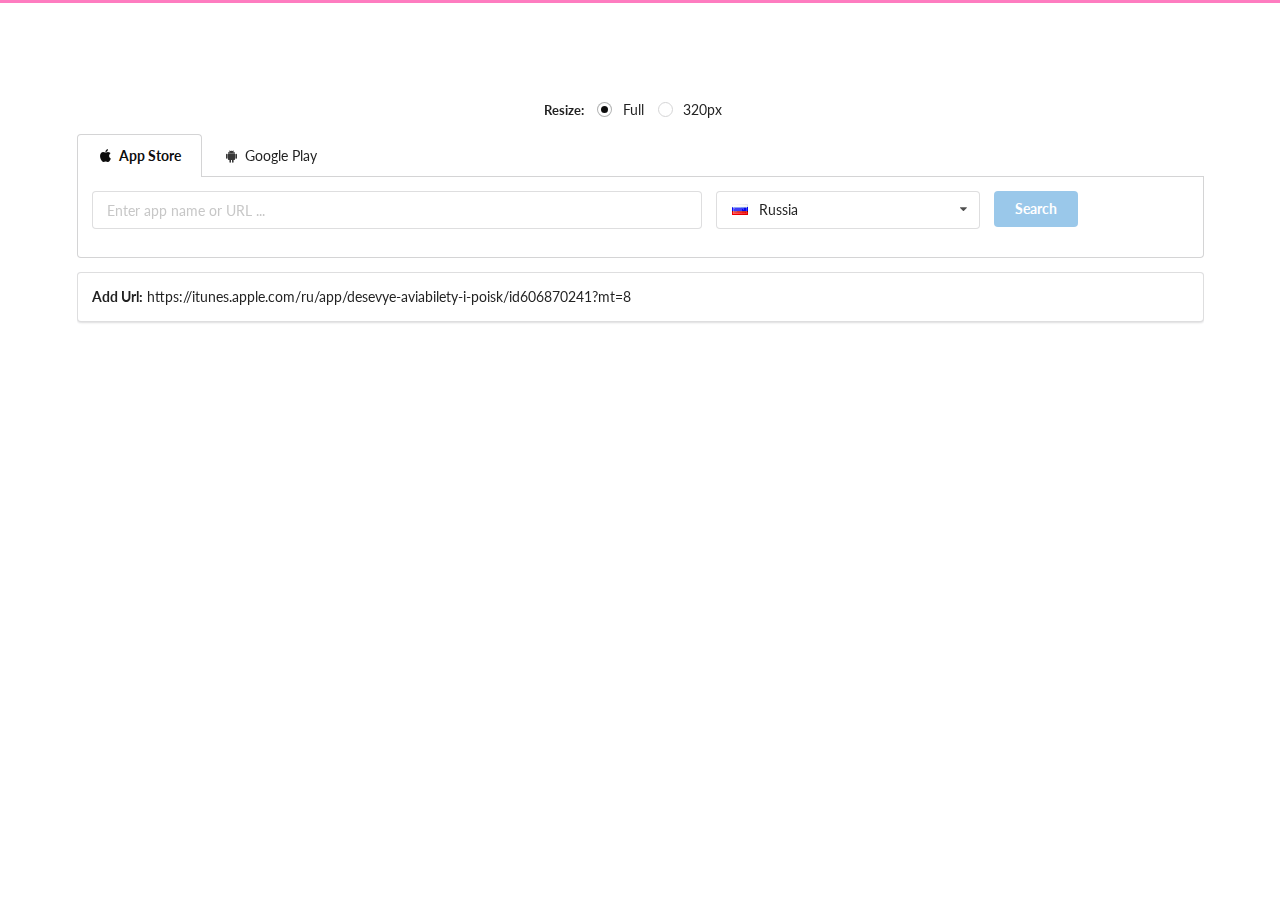
<file: index.html>
<!DOCTYPE html>
<html lang="en" ng-app="interfaceApp">
<head>
    <!-- Standard Meta -->
    <meta charset="utf-8" />
    <meta http-equiv="X-UA-Compatible" content="IE=edge,chrome=1" />
    <meta name="viewport" content="width=device-width, initial-scale=1.0, maximum-scale=1.0">
    <base href="https://elmaster.github.io/web-interface/">
    <!-- Site Properties -->
    <title>Web Interface</title>


    <link rel="stylesheet" type="text/css" href="components/semantic/dist/semantic.css?v=1">
    <link rel="stylesheet" type="text/css" href="css/nga.min.css?v=1">
    <link rel="stylesheet" type="text/css" href="components/slick-carousel/slick/slick.css?v=1">

    <link rel="stylesheet" type="text/css" href="components/flex-slider/flexslider.css?v=1">
    <link rel="stylesheet" type="text/css" href="css/style.css?v=1">
</head>
<body>
<preloader class="preloader ng-hide"></preloader>
<div class="wapper" ng-controller="AppCtrl">
    <div class="ui container">
        <div class="ui form">
            <div class="inline fields" style="justify-content: center;">
                <label>Resize:</label>
                <div class="field">
                    <div class="ui radio checkbox">
                        <input id="dFull" type="radio" name="frequency" ng-model="resize.resizeFull" value="1300px"  tabindex="0" class="hidden" checked="checked">
                        <label for="dFull">Full</label>
                    </div>
                </div>

                <div class="field">
                    <div class="ui radio checkbox">
                        <input id="d320" type="radio" name="frequency" ng-model="resize.resizeFull" value="320px"  tabindex="0" class="hidden">
                        <label for="d320">320px</label>
                    </div>
                </div>

            </div>
        </div>
    </div>

    <div class="ui container" style="margin-bottom: 1rem;">
        <div class="ui top attached tabular menu">
            <a class="item active" data-tab="first" ui-sref="appstore"><i class="apple icon"></i> App Store</a>
            <a class="item" data-tab="second" ui-sref="googleplay"><i class="android icon"></i> Google Play</a>
        </div>
        <div class="ui bottom attached tab segment active" data-tab="first">
            <form class="ui form equal width form-validate" name="appstoreSearch" ng-submit="appstoreFn(appstore); appstoreSearch.$setPristine();"  novalidate>
                <div class="fields">
                    <div class="seven wide field">
                        <input type="text" ng-model="appstore.url" placeholder="Enter app name or URL ..." required>
                    </div>

                    <div class="two wide field">
                        <div class="ui field search selection dropdown">
                            <input type="hidden" name="country" value-change>
                            <i class="dropdown icon"></i>
                            <div class="default text">Select Country</div>
                            <div class="menu">
                                <div class="item" data-value="af"><i class="af flag"></i>Afghanistan</div>
                                <div class="item" data-value="ax"><i class="ax flag"></i>Aland Islands</div>
                                <div class="item" data-value="al"><i class="al flag"></i>Albania</div>
                                <div class="item" data-value="dz"><i class="dz flag"></i>Algeria</div>
                                <div class="item" data-value="as"><i class="as flag"></i>American Samoa</div>
                                <div class="item" data-value="ad"><i class="ad flag"></i>Andorra</div>
                                <div class="item" data-value="ao"><i class="ao flag"></i>Angola</div>
                                <div class="item" data-value="ai"><i class="ai flag"></i>Anguilla</div>
                                <div class="item" data-value="ag"><i class="ag flag"></i>Antigua</div>
                                <div class="item" data-value="ar"><i class="ar flag"></i>Argentina</div>
                                <div class="item" data-value="am"><i class="am flag"></i>Armenia</div>
                                <div class="item" data-value="aw"><i class="aw flag"></i>Aruba</div>
                                <div class="item" data-value="au"><i class="au flag"></i>Australia</div>
                                <div class="item" data-value="at"><i class="at flag"></i>Austria</div>
                                <div class="item" data-value="az"><i class="az flag"></i>Azerbaijan</div>
                                <div class="item" data-value="bs"><i class="bs flag"></i>Bahamas</div>
                                <div class="item" data-value="bh"><i class="bh flag"></i>Bahrain</div>
                                <div class="item" data-value="bd"><i class="bd flag"></i>Bangladesh</div>
                                <div class="item" data-value="bb"><i class="bb flag"></i>Barbados</div>
                                <div class="item" data-value="by"><i class="by flag"></i>Belarus</div>
                                <div class="item" data-value="be"><i class="be flag"></i>Belgium</div>
                                <div class="item" data-value="bz"><i class="bz flag"></i>Belize</div>
                                <div class="item" data-value="bj"><i class="bj flag"></i>Benin</div>
                                <div class="item" data-value="bm"><i class="bm flag"></i>Bermuda</div>
                                <div class="item" data-value="bt"><i class="bt flag"></i>Bhutan</div>
                                <div class="item" data-value="bo"><i class="bo flag"></i>Bolivia</div>
                                <div class="item" data-value="ba"><i class="ba flag"></i>Bosnia</div>
                                <div class="item" data-value="bw"><i class="bw flag"></i>Botswana</div>
                                <div class="item" data-value="bv"><i class="bv flag"></i>Bouvet Island</div>
                                <div class="item" data-value="br"><i class="br flag"></i>Brazil</div>
                                <div class="item" data-value="vg"><i class="vg flag"></i>British Virgin Islands</div>
                                <div class="item" data-value="bn"><i class="bn flag"></i>Brunei</div>
                                <div class="item" data-value="bg"><i class="bg flag"></i>Bulgaria</div>
                                <div class="item" data-value="bf"><i class="bf flag"></i>Burkina Faso</div>
                                <div class="item" data-value="ar"><i class="ar flag"></i>Burma</div>
                                <div class="item" data-value="bi"><i class="bi flag"></i>Burundi</div>
                                <div class="item" data-value="tc"><i class="tc flag"></i>Caicos Islands</div>
                                <div class="item" data-value="kh"><i class="kh flag"></i>Cambodia</div>
                                <div class="item" data-value="cm"><i class="cm flag"></i>Cameroon</div>
                                <div class="item" data-value="ca"><i class="ca flag"></i>Canada</div>
                                <div class="item" data-value="cv"><i class="cv flag"></i>Cape Verde</div>
                                <div class="item" data-value="ky"><i class="ky flag"></i>Cayman Islands</div>
                                <div class="item" data-value="cf"><i class="cf flag"></i>Central African Republic</div>
                                <div class="item" data-value="td"><i class="td flag"></i>Chad</div>
                                <div class="item" data-value="cl"><i class="cl flag"></i>Chile</div>
                                <div class="item" data-value="cn"><i class="cn flag"></i>China</div>
                                <div class="item" data-value="cx"><i class="cx flag"></i>Christmas Island</div>
                                <div class="item" data-value="cc"><i class="cc flag"></i>Cocos Islands</div>
                                <div class="item" data-value="co"><i class="co flag"></i>Colombia</div>
                                <div class="item" data-value="km"><i class="km flag"></i>Comoros</div>
                                <div class="item" data-value="cg"><i class="cg flag"></i>Congo Brazzaville</div>
                                <div class="item" data-value="cd"><i class="cd flag"></i>Congo</div>
                                <div class="item" data-value="ck"><i class="ck flag"></i>Cook Islands</div>
                                <div class="item" data-value="cr"><i class="cr flag"></i>Costa Rica</div>
                                <div class="item" data-value="ci"><i class="ci flag"></i>Cote Divoire</div>
                                <div class="item" data-value="hr"><i class="hr flag"></i>Croatia</div>
                                <div class="item" data-value="cu"><i class="cu flag"></i>Cuba</div>
                                <div class="item" data-value="cy"><i class="cy flag"></i>Cyprus</div>
                                <div class="item" data-value="cz"><i class="cz flag"></i>Czech Republic</div>
                                <div class="item" data-value="dk"><i class="dk flag"></i>Denmark</div>
                                <div class="item" data-value="dj"><i class="dj flag"></i>Djibouti</div>
                                <div class="item" data-value="dm"><i class="dm flag"></i>Dominica</div>
                                <div class="item" data-value="do"><i class="do flag"></i>Dominican Republic</div>
                                <div class="item" data-value="ec"><i class="ec flag"></i>Ecuador</div>
                                <div class="item" data-value="eg"><i class="eg flag"></i>Egypt</div>
                                <div class="item" data-value="sv"><i class="sv flag"></i>El Salvador</div>
                                <div class="item" data-value="gb"><i class="gb flag"></i>England</div>
                                <div class="item" data-value="gq"><i class="gq flag"></i>Equatorial Guinea</div>
                                <div class="item" data-value="er"><i class="er flag"></i>Eritrea</div>
                                <div class="item" data-value="ee"><i class="ee flag"></i>Estonia</div>
                                <div class="item" data-value="et"><i class="et flag"></i>Ethiopia</div>
                                <div class="item" data-value="eu"><i class="eu flag"></i>European Union</div>
                                <div class="item" data-value="fk"><i class="fk flag"></i>Falkland Islands</div>
                                <div class="item" data-value="fo"><i class="fo flag"></i>Faroe Islands</div>
                                <div class="item" data-value="fj"><i class="fj flag"></i>Fiji</div>
                                <div class="item" data-value="fi"><i class="fi flag"></i>Finland</div>
                                <div class="item" data-value="fr"><i class="fr flag"></i>France</div>
                                <div class="item" data-value="gf"><i class="gf flag"></i>French Guiana</div>
                                <div class="item" data-value="pf"><i class="pf flag"></i>French Polynesia</div>
                                <div class="item" data-value="tf"><i class="tf flag"></i>French Territories</div>
                                <div class="item" data-value="ga"><i class="ga flag"></i>Gabon</div>
                                <div class="item" data-value="gm"><i class="gm flag"></i>Gambia</div>
                                <div class="item" data-value="ge"><i class="ge flag"></i>Georgia</div>
                                <div class="item" data-value="de"><i class="de flag"></i>Germany</div>
                                <div class="item" data-value="gh"><i class="gh flag"></i>Ghana</div>
                                <div class="item" data-value="gi"><i class="gi flag"></i>Gibraltar</div>
                                <div class="item" data-value="gr"><i class="gr flag"></i>Greece</div>
                                <div class="item" data-value="gl"><i class="gl flag"></i>Greenland</div>
                                <div class="item" data-value="gd"><i class="gd flag"></i>Grenada</div>
                                <div class="item" data-value="gp"><i class="gp flag"></i>Guadeloupe</div>
                                <div class="item" data-value="gu"><i class="gu flag"></i>Guam</div>
                                <div class="item" data-value="gt"><i class="gt flag"></i>Guatemala</div>
                                <div class="item" data-value="gw"><i class="gw flag"></i>Guinea-Bissau</div>
                                <div class="item" data-value="gn"><i class="gn flag"></i>Guinea</div>
                                <div class="item" data-value="gy"><i class="gy flag"></i>Guyana</div>
                                <div class="item" data-value="ht"><i class="ht flag"></i>Haiti</div>
                                <div class="item" data-value="hm"><i class="hm flag"></i>Heard Island</div>
                                <div class="item" data-value="hn"><i class="hn flag"></i>Honduras</div>
                                <div class="item" data-value="hk"><i class="hk flag"></i>Hong Kong</div>
                                <div class="item" data-value="hu"><i class="hu flag"></i>Hungary</div>
                                <div class="item" data-value="is"><i class="is flag"></i>Iceland</div>
                                <div class="item" data-value="in"><i class="in flag"></i>India</div>
                                <div class="item" data-value="io"><i class="io flag"></i>Indian Ocean Territory</div>
                                <div class="item" data-value="id"><i class="id flag"></i>Indonesia</div>
                                <div class="item" data-value="ir"><i class="ir flag"></i>Iran</div>
                                <div class="item" data-value="iq"><i class="iq flag"></i>Iraq</div>
                                <div class="item" data-value="ie"><i class="ie flag"></i>Ireland</div>
                                <div class="item" data-value="il"><i class="il flag"></i>Israel</div>
                                <div class="item" data-value="it"><i class="it flag"></i>Italy</div>
                                <div class="item" data-value="jm"><i class="jm flag"></i>Jamaica</div>
                                <div class="item" data-value="jp"><i class="jp flag"></i>Japan</div>
                                <div class="item" data-value="jo"><i class="jo flag"></i>Jordan</div>
                                <div class="item" data-value="kz"><i class="kz flag"></i>Kazakhstan</div>
                                <div class="item" data-value="ke"><i class="ke flag"></i>Kenya</div>
                                <div class="item" data-value="ki"><i class="ki flag"></i>Kiribati</div>
                                <div class="item" data-value="kw"><i class="kw flag"></i>Kuwait</div>
                                <div class="item" data-value="kg"><i class="kg flag"></i>Kyrgyzstan</div>
                                <div class="item" data-value="la"><i class="la flag"></i>Laos</div>
                                <div class="item" data-value="lv"><i class="lv flag"></i>Latvia</div>
                                <div class="item" data-value="lb"><i class="lb flag"></i>Lebanon</div>
                                <div class="item" data-value="ls"><i class="ls flag"></i>Lesotho</div>
                                <div class="item" data-value="lr"><i class="lr flag"></i>Liberia</div>
                                <div class="item" data-value="ly"><i class="ly flag"></i>Libya</div>
                                <div class="item" data-value="li"><i class="li flag"></i>Liechtenstein</div>
                                <div class="item" data-value="lt"><i class="lt flag"></i>Lithuania</div>
                                <div class="item" data-value="lu"><i class="lu flag"></i>Luxembourg</div>
                                <div class="item" data-value="mo"><i class="mo flag"></i>Macau</div>
                                <div class="item" data-value="mk"><i class="mk flag"></i>Macedonia</div>
                                <div class="item" data-value="mg"><i class="mg flag"></i>Madagascar</div>
                                <div class="item" data-value="mw"><i class="mw flag"></i>Malawi</div>
                                <div class="item" data-value="my"><i class="my flag"></i>Malaysia</div>
                                <div class="item" data-value="mv"><i class="mv flag"></i>Maldives</div>
                                <div class="item" data-value="ml"><i class="ml flag"></i>Mali</div>
                                <div class="item" data-value="mt"><i class="mt flag"></i>Malta</div>
                                <div class="item" data-value="mh"><i class="mh flag"></i>Marshall Islands</div>
                                <div class="item" data-value="mq"><i class="mq flag"></i>Martinique</div>
                                <div class="item" data-value="mr"><i class="mr flag"></i>Mauritania</div>
                                <div class="item" data-value="mu"><i class="mu flag"></i>Mauritius</div>
                                <div class="item" data-value="yt"><i class="yt flag"></i>Mayotte</div>
                                <div class="item" data-value="mx"><i class="mx flag"></i>Mexico</div>
                                <div class="item" data-value="fm"><i class="fm flag"></i>Micronesia</div>
                                <div class="item" data-value="md"><i class="md flag"></i>Moldova</div>
                                <div class="item" data-value="mc"><i class="mc flag"></i>Monaco</div>
                                <div class="item" data-value="mn"><i class="mn flag"></i>Mongolia</div>
                                <div class="item" data-value="me"><i class="me flag"></i>Montenegro</div>
                                <div class="item" data-value="ms"><i class="ms flag"></i>Montserrat</div>
                                <div class="item" data-value="ma"><i class="ma flag"></i>Morocco</div>
                                <div class="item" data-value="mz"><i class="mz flag"></i>Mozambique</div>
                                <div class="item" data-value="na"><i class="na flag"></i>Namibia</div>
                                <div class="item" data-value="nr"><i class="nr flag"></i>Nauru</div>
                                <div class="item" data-value="np"><i class="np flag"></i>Nepal</div>
                                <div class="item" data-value="an"><i class="an flag"></i>Netherlands Antilles</div>
                                <div class="item" data-value="nl"><i class="nl flag"></i>Netherlands</div>
                                <div class="item" data-value="nc"><i class="nc flag"></i>New Caledonia</div>
                                <div class="item" data-value="pg"><i class="pg flag"></i>New Guinea</div>
                                <div class="item" data-value="nz"><i class="nz flag"></i>New Zealand</div>
                                <div class="item" data-value="ni"><i class="ni flag"></i>Nicaragua</div>
                                <div class="item" data-value="ne"><i class="ne flag"></i>Niger</div>
                                <div class="item" data-value="ng"><i class="ng flag"></i>Nigeria</div>
                                <div class="item" data-value="nu"><i class="nu flag"></i>Niue</div>
                                <div class="item" data-value="nf"><i class="nf flag"></i>Norfolk Island</div>
                                <div class="item" data-value="kp"><i class="kp flag"></i>North Korea</div>
                                <div class="item" data-value="mp"><i class="mp flag"></i>Northern Mariana Islands</div>
                                <div class="item" data-value="no"><i class="no flag"></i>Norway</div>
                                <div class="item" data-value="om"><i class="om flag"></i>Oman</div>
                                <div class="item" data-value="pk"><i class="pk flag"></i>Pakistan</div>
                                <div class="item" data-value="pw"><i class="pw flag"></i>Palau</div>
                                <div class="item" data-value="ps"><i class="ps flag"></i>Palestine</div>
                                <div class="item" data-value="pa"><i class="pa flag"></i>Panama</div>
                                <div class="item" data-value="py"><i class="py flag"></i>Paraguay</div>
                                <div class="item" data-value="pe"><i class="pe flag"></i>Peru</div>
                                <div class="item" data-value="ph"><i class="ph flag"></i>Philippines</div>
                                <div class="item" data-value="pn"><i class="pn flag"></i>Pitcairn Islands</div>
                                <div class="item" data-value="pl"><i class="pl flag"></i>Poland</div>
                                <div class="item" data-value="pt"><i class="pt flag"></i>Portugal</div>
                                <div class="item" data-value="pr"><i class="pr flag"></i>Puerto Rico</div>
                                <div class="item" data-value="qa"><i class="qa flag"></i>Qatar</div>
                                <div class="item" data-value="re"><i class="re flag"></i>Reunion</div>
                                <div class="item" data-value="ro"><i class="ro flag"></i>Romania</div>
                                <div class="item" data-value="ru" ><i class="ru flag"></i>Russia</div>
                                <div class="item" data-value="rw"><i class="rw flag"></i>Rwanda</div>
                                <div class="item" data-value="sh"><i class="sh flag"></i>Saint Helena</div>
                                <div class="item" data-value="kn"><i class="kn flag"></i>Saint Kitts and Nevis</div>
                                <div class="item" data-value="lc"><i class="lc flag"></i>Saint Lucia</div>
                                <div class="item" data-value="pm"><i class="pm flag"></i>Saint Pierre</div>
                                <div class="item" data-value="vc"><i class="vc flag"></i>Saint Vincent</div>
                                <div class="item" data-value="ws"><i class="ws flag"></i>Samoa</div>
                                <div class="item" data-value="sm"><i class="sm flag"></i>San Marino</div>
                                <div class="item" data-value="gs"><i class="gs flag"></i>Sandwich Islands</div>
                                <div class="item" data-value="st"><i class="st flag"></i>Sao Tome</div>
                                <div class="item" data-value="sa"><i class="sa flag"></i>Saudi Arabia</div>
                                <div class="item" data-value="sn"><i class="sn flag"></i>Senegal</div>
                                <div class="item" data-value="cs"><i class="cs flag"></i>Serbia</div>
                                <div class="item" data-value="rs"><i class="rs flag"></i>Serbia</div>
                                <div class="item" data-value="sc"><i class="sc flag"></i>Seychelles</div>
                                <div class="item" data-value="sl"><i class="sl flag"></i>Sierra Leone</div>
                                <div class="item" data-value="sg"><i class="sg flag"></i>Singapore</div>
                                <div class="item" data-value="sk"><i class="sk flag"></i>Slovakia</div>
                                <div class="item" data-value="si"><i class="si flag"></i>Slovenia</div>
                                <div class="item" data-value="sb"><i class="sb flag"></i>Solomon Islands</div>
                                <div class="item" data-value="so"><i class="so flag"></i>Somalia</div>
                                <div class="item" data-value="za"><i class="za flag"></i>South Africa</div>
                                <div class="item" data-value="kr"><i class="kr flag"></i>South Korea</div>
                                <div class="item" data-value="es"><i class="es flag"></i>Spain</div>
                                <div class="item" data-value="lk"><i class="lk flag"></i>Sri Lanka</div>
                                <div class="item" data-value="sd"><i class="sd flag"></i>Sudan</div>
                                <div class="item" data-value="sr"><i class="sr flag"></i>Suriname</div>
                                <div class="item" data-value="sj"><i class="sj flag"></i>Svalbard</div>
                                <div class="item" data-value="sz"><i class="sz flag"></i>Swaziland</div>
                                <div class="item" data-value="se"><i class="se flag"></i>Sweden</div>
                                <div class="item" data-value="ch"><i class="ch flag"></i>Switzerland</div>
                                <div class="item" data-value="sy"><i class="sy flag"></i>Syria</div>
                                <div class="item" data-value="tw"><i class="tw flag"></i>Taiwan</div>
                                <div class="item" data-value="tj"><i class="tj flag"></i>Tajikistan</div>
                                <div class="item" data-value="tz"><i class="tz flag"></i>Tanzania</div>
                                <div class="item" data-value="th"><i class="th flag"></i>Thailand</div>
                                <div class="item" data-value="tl"><i class="tl flag"></i>Timorleste</div>
                                <div class="item" data-value="tg"><i class="tg flag"></i>Togo</div>
                                <div class="item" data-value="tk"><i class="tk flag"></i>Tokelau</div>
                                <div class="item" data-value="to"><i class="to flag"></i>Tonga</div>
                                <div class="item" data-value="tt"><i class="tt flag"></i>Trinidad</div>
                                <div class="item" data-value="tn"><i class="tn flag"></i>Tunisia</div>
                                <div class="item" data-value="tr"><i class="tr flag"></i>Turkey</div>
                                <div class="item" data-value="tm"><i class="tm flag"></i>Turkmenistan</div>
                                <div class="item" data-value="tv"><i class="tv flag"></i>Tuvalu</div>
                                <div class="item" data-value="ug"><i class="ug flag"></i>Uganda</div>
                                <div class="item" data-value="ua"><i class="ua flag"></i>Ukraine</div>
                                <div class="item" data-value="ae"><i class="ae flag"></i>United Arab Emirates</div>
                                <div class="item" data-value="us"><i class="us flag"></i>United States</div>
                                <div class="item" data-value="uy"><i class="uy flag"></i>Uruguay</div>
                                <div class="item" data-value="um"><i class="um flag"></i>Us Minor Islands</div>
                                <div class="item" data-value="vi"><i class="vi flag"></i>Us Virgin Islands</div>
                                <div class="item" data-value="uz"><i class="uz flag"></i>Uzbekistan</div>
                                <div class="item" data-value="vu"><i class="vu flag"></i>Vanuatu</div>
                                <div class="item" data-value="va"><i class="va flag"></i>Vatican City</div>
                                <div class="item" data-value="ve"><i class="ve flag"></i>Venezuela</div>
                                <div class="item" data-value="vn"><i class="vn flag"></i>Vietnam</div>
                                <div class="item" data-value="wf"><i class="wf flag"></i>Wallis and Futuna</div>
                                <div class="item" data-value="eh"><i class="eh flag"></i>Western Sahara</div>
                                <div class="item" data-value="ye"><i class="ye flag"></i>Yemen</div>
                                <div class="item" data-value="zm"><i class="zm flag"></i>Zambia</div>
                                <div class="item" data-value="zw"><i class="zw flag"></i>Zimbabwe</div>
                            </div>
                        </div>
                    </div>
                    <div class="one wide field">
                        <button type="submit" class="ui primary button" ng-class="{'disabled' : appstoreSearch.$invalid}"> Search </button>
                    </div>

                </div>
            </form>
        </div>
        <div class="ui bottom attached tab segment" data-tab="second">
            <form class="ui form equal width" name="googleplaySearch" ng-submit="googleplayFn(comment); appstoreSearch.$setPristine();">
                <div class="fields">
                    <div class="seven wide field">
                        <input type="text" name="url" placeholder="Enter app name or URL ...">
                    </div>

                    <div class="two wide field">
                        <div class="ui field search selection dropdown">
                            <input type="hidden" name="country">
                            <i class="dropdown icon"></i>
                            <div class="default text">Select Country</div>
                            <div class="menu">
                                <div class="item" data-value="af"><i class="af flag"></i>Afghanistan</div>
                                <div class="item" data-value="ax"><i class="ax flag"></i>Aland Islands</div>
                                <div class="item" data-value="al"><i class="al flag"></i>Albania</div>
                                <div class="item" data-value="dz"><i class="dz flag"></i>Algeria</div>
                                <div class="item" data-value="as"><i class="as flag"></i>American Samoa</div>
                                <div class="item" data-value="ad"><i class="ad flag"></i>Andorra</div>
                                <div class="item" data-value="ao"><i class="ao flag"></i>Angola</div>
                                <div class="item" data-value="ai"><i class="ai flag"></i>Anguilla</div>
                                <div class="item" data-value="ag"><i class="ag flag"></i>Antigua</div>
                                <div class="item" data-value="ar"><i class="ar flag"></i>Argentina</div>
                                <div class="item" data-value="am"><i class="am flag"></i>Armenia</div>
                                <div class="item" data-value="aw"><i class="aw flag"></i>Aruba</div>
                                <div class="item" data-value="au"><i class="au flag"></i>Australia</div>
                                <div class="item" data-value="at"><i class="at flag"></i>Austria</div>
                                <div class="item" data-value="az"><i class="az flag"></i>Azerbaijan</div>
                                <div class="item" data-value="bs"><i class="bs flag"></i>Bahamas</div>
                                <div class="item" data-value="bh"><i class="bh flag"></i>Bahrain</div>
                                <div class="item" data-value="bd"><i class="bd flag"></i>Bangladesh</div>
                                <div class="item" data-value="bb"><i class="bb flag"></i>Barbados</div>
                                <div class="item" data-value="by"><i class="by flag"></i>Belarus</div>
                                <div class="item" data-value="be"><i class="be flag"></i>Belgium</div>
                                <div class="item" data-value="bz"><i class="bz flag"></i>Belize</div>
                                <div class="item" data-value="bj"><i class="bj flag"></i>Benin</div>
                                <div class="item" data-value="bm"><i class="bm flag"></i>Bermuda</div>
                                <div class="item" data-value="bt"><i class="bt flag"></i>Bhutan</div>
                                <div class="item" data-value="bo"><i class="bo flag"></i>Bolivia</div>
                                <div class="item" data-value="ba"><i class="ba flag"></i>Bosnia</div>
                                <div class="item" data-value="bw"><i class="bw flag"></i>Botswana</div>
                                <div class="item" data-value="bv"><i class="bv flag"></i>Bouvet Island</div>
                                <div class="item" data-value="br"><i class="br flag"></i>Brazil</div>
                                <div class="item" data-value="vg"><i class="vg flag"></i>British Virgin Islands</div>
                                <div class="item" data-value="bn"><i class="bn flag"></i>Brunei</div>
                                <div class="item" data-value="bg"><i class="bg flag"></i>Bulgaria</div>
                                <div class="item" data-value="bf"><i class="bf flag"></i>Burkina Faso</div>
                                <div class="item" data-value="ar"><i class="ar flag"></i>Burma</div>
                                <div class="item" data-value="bi"><i class="bi flag"></i>Burundi</div>
                                <div class="item" data-value="tc"><i class="tc flag"></i>Caicos Islands</div>
                                <div class="item" data-value="kh"><i class="kh flag"></i>Cambodia</div>
                                <div class="item" data-value="cm"><i class="cm flag"></i>Cameroon</div>
                                <div class="item" data-value="ca"><i class="ca flag"></i>Canada</div>
                                <div class="item" data-value="cv"><i class="cv flag"></i>Cape Verde</div>
                                <div class="item" data-value="ky"><i class="ky flag"></i>Cayman Islands</div>
                                <div class="item" data-value="cf"><i class="cf flag"></i>Central African Republic</div>
                                <div class="item" data-value="td"><i class="td flag"></i>Chad</div>
                                <div class="item" data-value="cl"><i class="cl flag"></i>Chile</div>
                                <div class="item" data-value="cn"><i class="cn flag"></i>China</div>
                                <div class="item" data-value="cx"><i class="cx flag"></i>Christmas Island</div>
                                <div class="item" data-value="cc"><i class="cc flag"></i>Cocos Islands</div>
                                <div class="item" data-value="co"><i class="co flag"></i>Colombia</div>
                                <div class="item" data-value="km"><i class="km flag"></i>Comoros</div>
                                <div class="item" data-value="cg"><i class="cg flag"></i>Congo Brazzaville</div>
                                <div class="item" data-value="cd"><i class="cd flag"></i>Congo</div>
                                <div class="item" data-value="ck"><i class="ck flag"></i>Cook Islands</div>
                                <div class="item" data-value="cr"><i class="cr flag"></i>Costa Rica</div>
                                <div class="item" data-value="ci"><i class="ci flag"></i>Cote Divoire</div>
                                <div class="item" data-value="hr"><i class="hr flag"></i>Croatia</div>
                                <div class="item" data-value="cu"><i class="cu flag"></i>Cuba</div>
                                <div class="item" data-value="cy"><i class="cy flag"></i>Cyprus</div>
                                <div class="item" data-value="cz"><i class="cz flag"></i>Czech Republic</div>
                                <div class="item" data-value="dk"><i class="dk flag"></i>Denmark</div>
                                <div class="item" data-value="dj"><i class="dj flag"></i>Djibouti</div>
                                <div class="item" data-value="dm"><i class="dm flag"></i>Dominica</div>
                                <div class="item" data-value="do"><i class="do flag"></i>Dominican Republic</div>
                                <div class="item" data-value="ec"><i class="ec flag"></i>Ecuador</div>
                                <div class="item" data-value="eg"><i class="eg flag"></i>Egypt</div>
                                <div class="item" data-value="sv"><i class="sv flag"></i>El Salvador</div>
                                <div class="item" data-value="gb"><i class="gb flag"></i>England</div>
                                <div class="item" data-value="gq"><i class="gq flag"></i>Equatorial Guinea</div>
                                <div class="item" data-value="er"><i class="er flag"></i>Eritrea</div>
                                <div class="item" data-value="ee"><i class="ee flag"></i>Estonia</div>
                                <div class="item" data-value="et"><i class="et flag"></i>Ethiopia</div>
                                <div class="item" data-value="eu"><i class="eu flag"></i>European Union</div>
                                <div class="item" data-value="fk"><i class="fk flag"></i>Falkland Islands</div>
                                <div class="item" data-value="fo"><i class="fo flag"></i>Faroe Islands</div>
                                <div class="item" data-value="fj"><i class="fj flag"></i>Fiji</div>
                                <div class="item" data-value="fi"><i class="fi flag"></i>Finland</div>
                                <div class="item" data-value="fr"><i class="fr flag"></i>France</div>
                                <div class="item" data-value="gf"><i class="gf flag"></i>French Guiana</div>
                                <div class="item" data-value="pf"><i class="pf flag"></i>French Polynesia</div>
                                <div class="item" data-value="tf"><i class="tf flag"></i>French Territories</div>
                                <div class="item" data-value="ga"><i class="ga flag"></i>Gabon</div>
                                <div class="item" data-value="gm"><i class="gm flag"></i>Gambia</div>
                                <div class="item" data-value="ge"><i class="ge flag"></i>Georgia</div>
                                <div class="item" data-value="de"><i class="de flag"></i>Germany</div>
                                <div class="item" data-value="gh"><i class="gh flag"></i>Ghana</div>
                                <div class="item" data-value="gi"><i class="gi flag"></i>Gibraltar</div>
                                <div class="item" data-value="gr"><i class="gr flag"></i>Greece</div>
                                <div class="item" data-value="gl"><i class="gl flag"></i>Greenland</div>
                                <div class="item" data-value="gd"><i class="gd flag"></i>Grenada</div>
                                <div class="item" data-value="gp"><i class="gp flag"></i>Guadeloupe</div>
                                <div class="item" data-value="gu"><i class="gu flag"></i>Guam</div>
                                <div class="item" data-value="gt"><i class="gt flag"></i>Guatemala</div>
                                <div class="item" data-value="gw"><i class="gw flag"></i>Guinea-Bissau</div>
                                <div class="item" data-value="gn"><i class="gn flag"></i>Guinea</div>
                                <div class="item" data-value="gy"><i class="gy flag"></i>Guyana</div>
                                <div class="item" data-value="ht"><i class="ht flag"></i>Haiti</div>
                                <div class="item" data-value="hm"><i class="hm flag"></i>Heard Island</div>
                                <div class="item" data-value="hn"><i class="hn flag"></i>Honduras</div>
                                <div class="item" data-value="hk"><i class="hk flag"></i>Hong Kong</div>
                                <div class="item" data-value="hu"><i class="hu flag"></i>Hungary</div>
                                <div class="item" data-value="is"><i class="is flag"></i>Iceland</div>
                                <div class="item" data-value="in"><i class="in flag"></i>India</div>
                                <div class="item" data-value="io"><i class="io flag"></i>Indian Ocean Territory</div>
                                <div class="item" data-value="id"><i class="id flag"></i>Indonesia</div>
                                <div class="item" data-value="ir"><i class="ir flag"></i>Iran</div>
                                <div class="item" data-value="iq"><i class="iq flag"></i>Iraq</div>
                                <div class="item" data-value="ie"><i class="ie flag"></i>Ireland</div>
                                <div class="item" data-value="il"><i class="il flag"></i>Israel</div>
                                <div class="item" data-value="it"><i class="it flag"></i>Italy</div>
                                <div class="item" data-value="jm"><i class="jm flag"></i>Jamaica</div>
                                <div class="item" data-value="jp"><i class="jp flag"></i>Japan</div>
                                <div class="item" data-value="jo"><i class="jo flag"></i>Jordan</div>
                                <div class="item" data-value="kz"><i class="kz flag"></i>Kazakhstan</div>
                                <div class="item" data-value="ke"><i class="ke flag"></i>Kenya</div>
                                <div class="item" data-value="ki"><i class="ki flag"></i>Kiribati</div>
                                <div class="item" data-value="kw"><i class="kw flag"></i>Kuwait</div>
                                <div class="item" data-value="kg"><i class="kg flag"></i>Kyrgyzstan</div>
                                <div class="item" data-value="la"><i class="la flag"></i>Laos</div>
                                <div class="item" data-value="lv"><i class="lv flag"></i>Latvia</div>
                                <div class="item" data-value="lb"><i class="lb flag"></i>Lebanon</div>
                                <div class="item" data-value="ls"><i class="ls flag"></i>Lesotho</div>
                                <div class="item" data-value="lr"><i class="lr flag"></i>Liberia</div>
                                <div class="item" data-value="ly"><i class="ly flag"></i>Libya</div>
                                <div class="item" data-value="li"><i class="li flag"></i>Liechtenstein</div>
                                <div class="item" data-value="lt"><i class="lt flag"></i>Lithuania</div>
                                <div class="item" data-value="lu"><i class="lu flag"></i>Luxembourg</div>
                                <div class="item" data-value="mo"><i class="mo flag"></i>Macau</div>
                                <div class="item" data-value="mk"><i class="mk flag"></i>Macedonia</div>
                                <div class="item" data-value="mg"><i class="mg flag"></i>Madagascar</div>
                                <div class="item" data-value="mw"><i class="mw flag"></i>Malawi</div>
                                <div class="item" data-value="my"><i class="my flag"></i>Malaysia</div>
                                <div class="item" data-value="mv"><i class="mv flag"></i>Maldives</div>
                                <div class="item" data-value="ml"><i class="ml flag"></i>Mali</div>
                                <div class="item" data-value="mt"><i class="mt flag"></i>Malta</div>
                                <div class="item" data-value="mh"><i class="mh flag"></i>Marshall Islands</div>
                                <div class="item" data-value="mq"><i class="mq flag"></i>Martinique</div>
                                <div class="item" data-value="mr"><i class="mr flag"></i>Mauritania</div>
                                <div class="item" data-value="mu"><i class="mu flag"></i>Mauritius</div>
                                <div class="item" data-value="yt"><i class="yt flag"></i>Mayotte</div>
                                <div class="item" data-value="mx"><i class="mx flag"></i>Mexico</div>
                                <div class="item" data-value="fm"><i class="fm flag"></i>Micronesia</div>
                                <div class="item" data-value="md"><i class="md flag"></i>Moldova</div>
                                <div class="item" data-value="mc"><i class="mc flag"></i>Monaco</div>
                                <div class="item" data-value="mn"><i class="mn flag"></i>Mongolia</div>
                                <div class="item" data-value="me"><i class="me flag"></i>Montenegro</div>
                                <div class="item" data-value="ms"><i class="ms flag"></i>Montserrat</div>
                                <div class="item" data-value="ma"><i class="ma flag"></i>Morocco</div>
                                <div class="item" data-value="mz"><i class="mz flag"></i>Mozambique</div>
                                <div class="item" data-value="na"><i class="na flag"></i>Namibia</div>
                                <div class="item" data-value="nr"><i class="nr flag"></i>Nauru</div>
                                <div class="item" data-value="np"><i class="np flag"></i>Nepal</div>
                                <div class="item" data-value="an"><i class="an flag"></i>Netherlands Antilles</div>
                                <div class="item" data-value="nl"><i class="nl flag"></i>Netherlands</div>
                                <div class="item" data-value="nc"><i class="nc flag"></i>New Caledonia</div>
                                <div class="item" data-value="pg"><i class="pg flag"></i>New Guinea</div>
                                <div class="item" data-value="nz"><i class="nz flag"></i>New Zealand</div>
                                <div class="item" data-value="ni"><i class="ni flag"></i>Nicaragua</div>
                                <div class="item" data-value="ne"><i class="ne flag"></i>Niger</div>
                                <div class="item" data-value="ng"><i class="ng flag"></i>Nigeria</div>
                                <div class="item" data-value="nu"><i class="nu flag"></i>Niue</div>
                                <div class="item" data-value="nf"><i class="nf flag"></i>Norfolk Island</div>
                                <div class="item" data-value="kp"><i class="kp flag"></i>North Korea</div>
                                <div class="item" data-value="mp"><i class="mp flag"></i>Northern Mariana Islands</div>
                                <div class="item" data-value="no"><i class="no flag"></i>Norway</div>
                                <div class="item" data-value="om"><i class="om flag"></i>Oman</div>
                                <div class="item" data-value="pk"><i class="pk flag"></i>Pakistan</div>
                                <div class="item" data-value="pw"><i class="pw flag"></i>Palau</div>
                                <div class="item" data-value="ps"><i class="ps flag"></i>Palestine</div>
                                <div class="item" data-value="pa"><i class="pa flag"></i>Panama</div>
                                <div class="item" data-value="py"><i class="py flag"></i>Paraguay</div>
                                <div class="item" data-value="pe"><i class="pe flag"></i>Peru</div>
                                <div class="item" data-value="ph"><i class="ph flag"></i>Philippines</div>
                                <div class="item" data-value="pn"><i class="pn flag"></i>Pitcairn Islands</div>
                                <div class="item" data-value="pl"><i class="pl flag"></i>Poland</div>
                                <div class="item" data-value="pt"><i class="pt flag"></i>Portugal</div>
                                <div class="item" data-value="pr"><i class="pr flag"></i>Puerto Rico</div>
                                <div class="item" data-value="qa"><i class="qa flag"></i>Qatar</div>
                                <div class="item" data-value="re"><i class="re flag"></i>Reunion</div>
                                <div class="item" data-value="ro"><i class="ro flag"></i>Romania</div>
                                <div class="item" data-value="ru"><i class="ru flag"></i>Russia</div>
                                <div class="item" data-value="rw"><i class="rw flag"></i>Rwanda</div>
                                <div class="item" data-value="sh"><i class="sh flag"></i>Saint Helena</div>
                                <div class="item" data-value="kn"><i class="kn flag"></i>Saint Kitts and Nevis</div>
                                <div class="item" data-value="lc"><i class="lc flag"></i>Saint Lucia</div>
                                <div class="item" data-value="pm"><i class="pm flag"></i>Saint Pierre</div>
                                <div class="item" data-value="vc"><i class="vc flag"></i>Saint Vincent</div>
                                <div class="item" data-value="ws"><i class="ws flag"></i>Samoa</div>
                                <div class="item" data-value="sm"><i class="sm flag"></i>San Marino</div>
                                <div class="item" data-value="gs"><i class="gs flag"></i>Sandwich Islands</div>
                                <div class="item" data-value="st"><i class="st flag"></i>Sao Tome</div>
                                <div class="item" data-value="sa"><i class="sa flag"></i>Saudi Arabia</div>
                                <div class="item" data-value="sn"><i class="sn flag"></i>Senegal</div>
                                <div class="item" data-value="cs"><i class="cs flag"></i>Serbia</div>
                                <div class="item" data-value="rs"><i class="rs flag"></i>Serbia</div>
                                <div class="item" data-value="sc"><i class="sc flag"></i>Seychelles</div>
                                <div class="item" data-value="sl"><i class="sl flag"></i>Sierra Leone</div>
                                <div class="item" data-value="sg"><i class="sg flag"></i>Singapore</div>
                                <div class="item" data-value="sk"><i class="sk flag"></i>Slovakia</div>
                                <div class="item" data-value="si"><i class="si flag"></i>Slovenia</div>
                                <div class="item" data-value="sb"><i class="sb flag"></i>Solomon Islands</div>
                                <div class="item" data-value="so"><i class="so flag"></i>Somalia</div>
                                <div class="item" data-value="za"><i class="za flag"></i>South Africa</div>
                                <div class="item" data-value="kr"><i class="kr flag"></i>South Korea</div>
                                <div class="item" data-value="es"><i class="es flag"></i>Spain</div>
                                <div class="item" data-value="lk"><i class="lk flag"></i>Sri Lanka</div>
                                <div class="item" data-value="sd"><i class="sd flag"></i>Sudan</div>
                                <div class="item" data-value="sr"><i class="sr flag"></i>Suriname</div>
                                <div class="item" data-value="sj"><i class="sj flag"></i>Svalbard</div>
                                <div class="item" data-value="sz"><i class="sz flag"></i>Swaziland</div>
                                <div class="item" data-value="se"><i class="se flag"></i>Sweden</div>
                                <div class="item" data-value="ch"><i class="ch flag"></i>Switzerland</div>
                                <div class="item" data-value="sy"><i class="sy flag"></i>Syria</div>
                                <div class="item" data-value="tw"><i class="tw flag"></i>Taiwan</div>
                                <div class="item" data-value="tj"><i class="tj flag"></i>Tajikistan</div>
                                <div class="item" data-value="tz"><i class="tz flag"></i>Tanzania</div>
                                <div class="item" data-value="th"><i class="th flag"></i>Thailand</div>
                                <div class="item" data-value="tl"><i class="tl flag"></i>Timorleste</div>
                                <div class="item" data-value="tg"><i class="tg flag"></i>Togo</div>
                                <div class="item" data-value="tk"><i class="tk flag"></i>Tokelau</div>
                                <div class="item" data-value="to"><i class="to flag"></i>Tonga</div>
                                <div class="item" data-value="tt"><i class="tt flag"></i>Trinidad</div>
                                <div class="item" data-value="tn"><i class="tn flag"></i>Tunisia</div>
                                <div class="item" data-value="tr"><i class="tr flag"></i>Turkey</div>
                                <div class="item" data-value="tm"><i class="tm flag"></i>Turkmenistan</div>
                                <div class="item" data-value="tv"><i class="tv flag"></i>Tuvalu</div>
                                <div class="item" data-value="ug"><i class="ug flag"></i>Uganda</div>
                                <div class="item" data-value="ua"><i class="ua flag"></i>Ukraine</div>
                                <div class="item" data-value="ae"><i class="ae flag"></i>United Arab Emirates</div>
                                <div class="item" data-value="us"><i class="us flag"></i>United States</div>
                                <div class="item" data-value="uy"><i class="uy flag"></i>Uruguay</div>
                                <div class="item" data-value="um"><i class="um flag"></i>Us Minor Islands</div>
                                <div class="item" data-value="vi"><i class="vi flag"></i>Us Virgin Islands</div>
                                <div class="item" data-value="uz"><i class="uz flag"></i>Uzbekistan</div>
                                <div class="item" data-value="vu"><i class="vu flag"></i>Vanuatu</div>
                                <div class="item" data-value="va"><i class="va flag"></i>Vatican City</div>
                                <div class="item" data-value="ve"><i class="ve flag"></i>Venezuela</div>
                                <div class="item" data-value="vn"><i class="vn flag"></i>Vietnam</div>
                                <div class="item" data-value="wf"><i class="wf flag"></i>Wallis and Futuna</div>
                                <div class="item" data-value="eh"><i class="eh flag"></i>Western Sahara</div>
                                <div class="item" data-value="ye"><i class="ye flag"></i>Yemen</div>
                                <div class="item" data-value="zm"><i class="zm flag"></i>Zambia</div>
                                <div class="item" data-value="zw"><i class="zw flag"></i>Zimbabwe</div>
                            </div>
                        </div>
                    </div>
                    <div class="one wide field">
                        <button type="submit" class="ui primary disabled button" > Search </button>
                    </div>

                </div>
            </form>
        </div>
    </div>

    <div style="max-width: {{resize.resizeFull}}!important;" class="ui container nga-fast nga-stagger nga-slide-down" ui-view ></div>
</div>

<footer>

</footer>


<script src="components/jquery/dist/jquery.min.js?v=1"></script>
<script src="components/flex-slider/jquery.flexslider-min.js?v=1"></script>

<!--Add angular component-->
<script src="components/angular/angular.js?v=1"></script>
<script src="components/angular-ui-router/release/angular-ui-router.min.js?v=1"></script>
<script src="components/angular-animate/angular-animate.min.js?v=1"></script>

<script src="js/app.js?v=1"></script>
<script src="js/development.js?v=1"></script>
<script src="js/config.router.js?v=1"></script>

<script src="js/directives/preloader.js?v=1"></script>
<!--Add semantic component-->
<script src="components/semantic/dist/components/tab.min.js?v=1"></script>
<script src="components/semantic/dist/components/transition.min.js?v=1"></script>
<script src="components/semantic/dist/components/dropdown.min.js?v=1"></script>
<script src="components/semantic/dist/components/checkbox.min.js?v=1"></script>


<script src="js/main.js?v=1"></script>

</body>
</html>
</file>
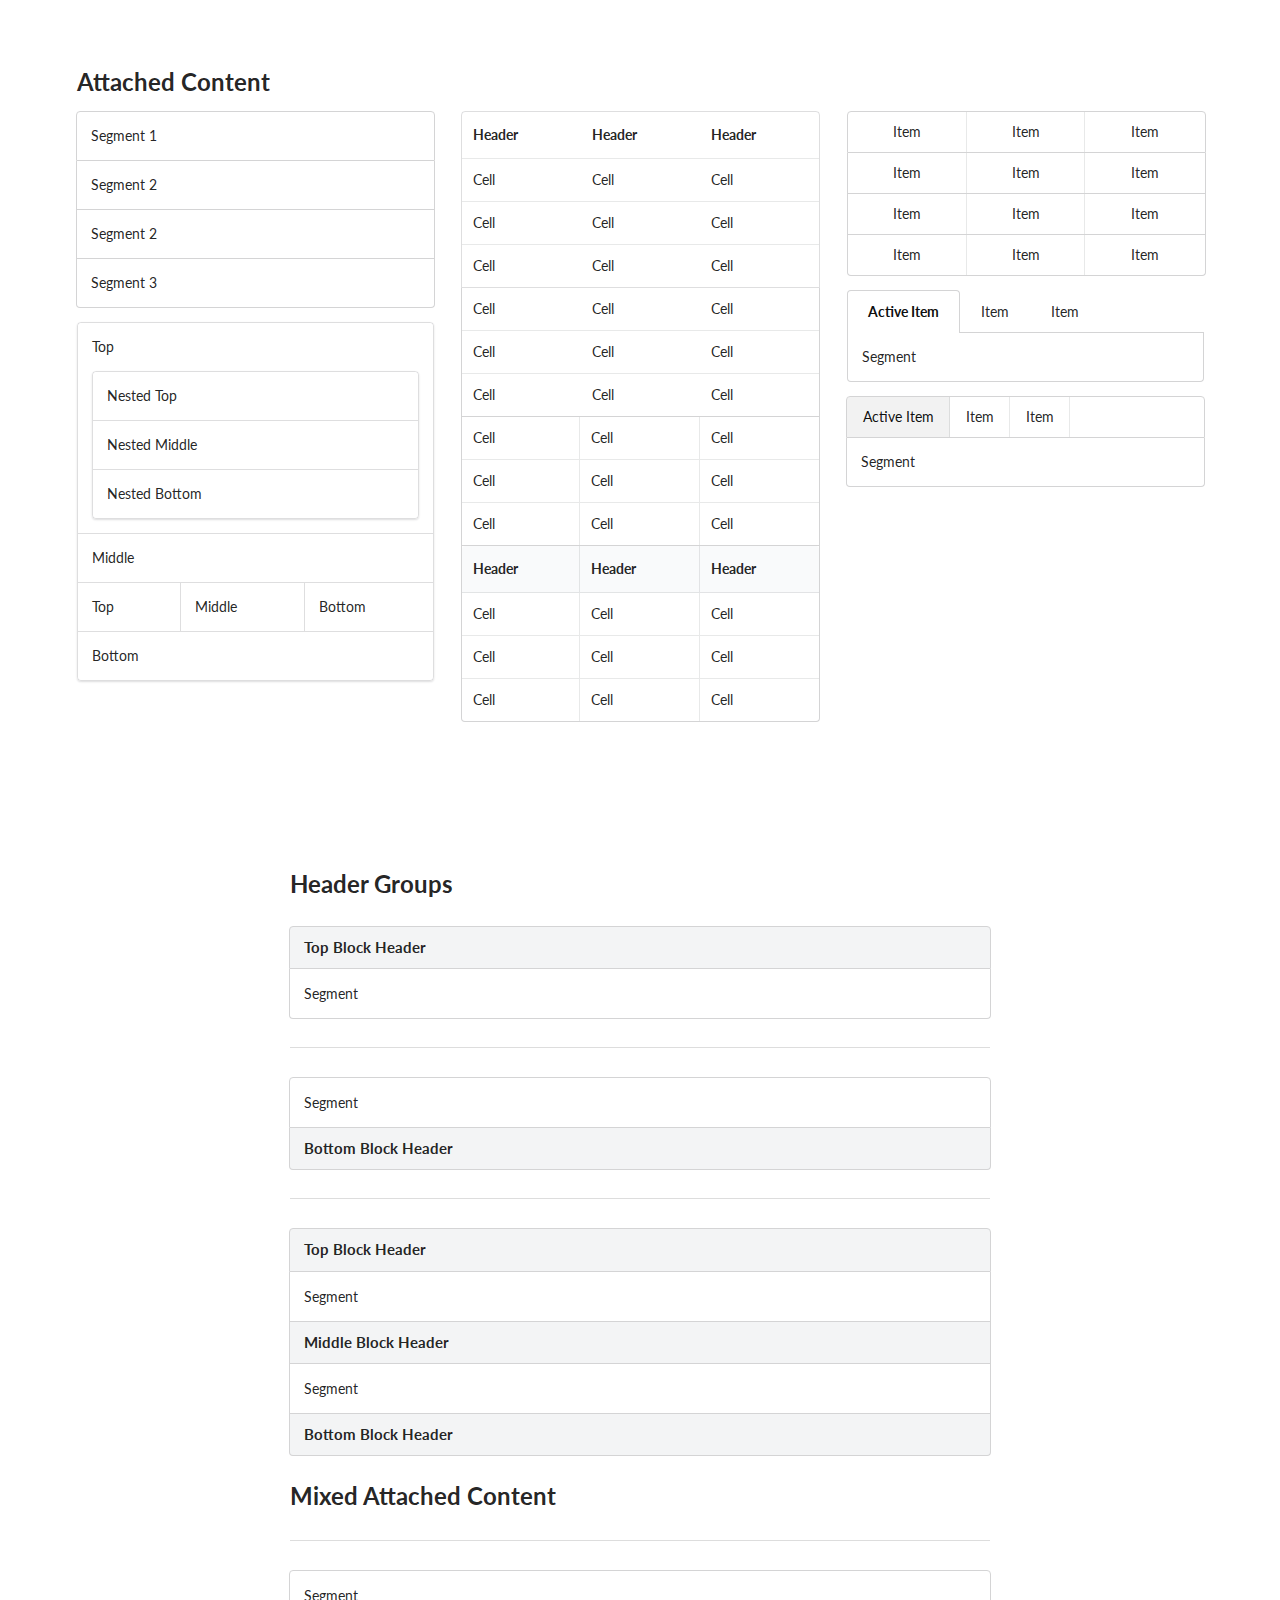
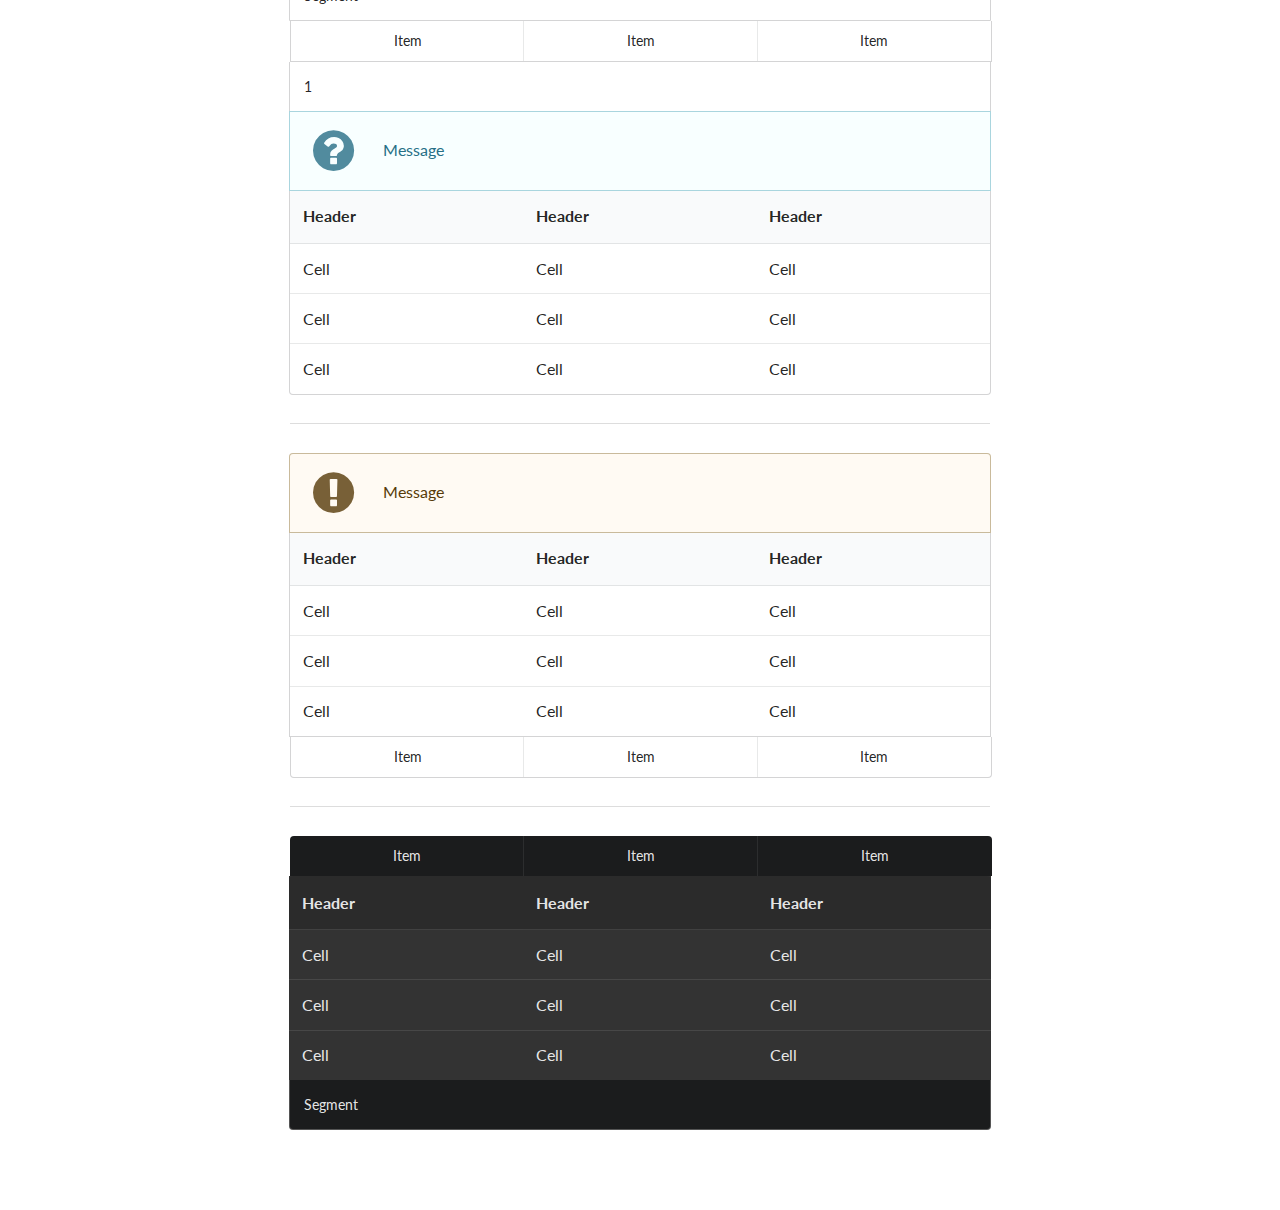
<file: components/semantic/examples/attached.html>
<!DOCTYPE html>
<html>
<head>
  <!-- Standard Meta -->
  <meta charset="utf-8" />
  <meta http-equiv="X-UA-Compatible" content="IE=edge,chrome=1" />
  <meta name="viewport" content="width=device-width, initial-scale=1.0, maximum-scale=1.0">

  <!-- Site Properties -->
  <title>Attached - Semantic</title>
  <link rel="stylesheet" type="text/css" href="../dist/components/reset.css">
  <link rel="stylesheet" type="text/css" href="../dist/components/site.css">

  <link rel="stylesheet" type="text/css" href="../dist/components/container.css">
  <link rel="stylesheet" type="text/css" href="../dist/components/divider.css">
  <link rel="stylesheet" type="text/css" href="../dist/components/grid.css">

  <link rel="stylesheet" type="text/css" href="../dist/components/header.css">
  <link rel="stylesheet" type="text/css" href="../dist/components/segment.css">
  <link rel="stylesheet" type="text/css" href="../dist/components/table.css">
  <link rel="stylesheet" type="text/css" href="../dist/components/icon.css">
  <link rel="stylesheet" type="text/css" href="../dist/components/menu.css">
  <link rel="stylesheet" type="text/css" href="../dist/components/message.css">

  <style type="text/css">
  h2 {
    margin: 2em 0em;
  }
  .ui.container {
    padding-top: 5em;
    padding-bottom: 5em;
  }
  </style>
</head>
<body>

<div class="ui container">

  <h2 class="ui header">Attached Content</h2>
  <div class="ui three column grid">
    <div class="column">
      <div class="top attached ui segment">
        Segment 1
      </div>
      <div class="attached ui segment">
        Segment 2
      </div>
      <div class="attached ui segment">
        Segment 2
      </div>
      <div class="bottom attached ui segment">
        Segment 3
      </div>
      <div class="ui segments">
        <div class="ui segment">
          <p>Top</p>
        </div>
        <div class="ui segments">
          <div class="ui segment">
            <p>Nested Top</p>
          </div>
          <div class="ui segment">
            <p>Nested Middle</p>
          </div>
          <div class="ui segment">
            <p>Nested Bottom</p>
          </div>
        </div>
        <div class="ui segment">
          <p>Middle</p>
        </div>
        <div class="ui horizontal segments">
          <div class="ui segment">
            <p>Top</p>
          </div>
          <div class="ui segment">
            <p>Middle</p>
          </div>
          <div class="ui segment">
            <p>Bottom</p>
          </div>
        </div>
        <div class="ui segment">
          <p>Bottom</p>
        </div>
      </div>
    </div>
    <div class="column">
      <table class="top attached ui basic table">
        <thead>
          <th>Header</th>
          <th>Header</th>
          <th>Header</th>
        </thead>
        <tbody>
          <tr>
            <td>Cell</td>
            <td>Cell</td>
            <td>Cell</td>
          </tr>
          <tr>
            <td>Cell</td>
            <td>Cell</td>
            <td>Cell</td>
          </tr>
          <tr>
            <td>Cell</td>
            <td>Cell</td>
            <td>Cell</td>
          </tr>
        </tbody>
      </table>
      <table class="attached ui table">
        <tbody>
          <tr>
            <td>Cell</td>
            <td>Cell</td>
            <td>Cell</td>
          </tr>
          <tr>
            <td>Cell</td>
            <td>Cell</td>
            <td>Cell</td>
          </tr>
          <tr>
            <td>Cell</td>
            <td>Cell</td>
            <td>Cell</td>
          </tr>
        </tbody>
      </table>
      <table class="attached ui celled selectable table">
        <tbody>
          <tr>
            <td>Cell</td>
            <td>Cell</td>
            <td>Cell</td>
          </tr>
          <tr>
            <td>Cell</td>
            <td>Cell</td>
            <td>Cell</td>
          </tr>
          <tr>
            <td>Cell</td>
            <td>Cell</td>
            <td>Cell</td>
          </tr>
        </tbody>
      </table>
      <table class="bottom attached ui celled table">
        <thead>
          <th>Header</th>
          <th>Header</th>
          <th>Header</th>
        </thead>
        <tbody>
          <tr>
            <td>Cell</td>
            <td>Cell</td>
            <td>Cell</td>
          </tr>
          <tr>
            <td>Cell</td>
            <td>Cell</td>
            <td>Cell</td>
          </tr>
          <tr>
            <td>Cell</td>
            <td>Cell</td>
            <td>Cell</td>
          </tr>
        </tbody>
      </table>
    </div>
    <div class="column">
      <div class="top attached ui three item menu">
        <a class="item">Item</a>
        <a class="item">Item</a>
        <a class="item">Item</a>
      </div>
      <div class="attached ui three item menu">
        <a class="item">Item</a>
        <a class="item">Item</a>
        <a class="item">Item</a>
      </div>
      <div class="attached ui three item menu">
        <a class="item">Item</a>
        <a class="item">Item</a>
        <a class="item">Item</a>
      </div>
      <div class="bottom attached ui three item menu">
        <a class="item">Item</a>
        <a class="item">Item</a>
        <a class="item">Item</a>
      </div>

      <div class="ui top attached tabular menu">
        <a class="active item">Active Item</a>
        <a class="item">Item</a>
        <a class="item">Item</a>
      </div>
      <div class="ui bottom attached segment">
        Segment
      </div>

      <div class="ui top attached menu">
        <a class="active item">Active Item</a>
        <a class="item">Item</a>
        <a class="item">Item</a>
      </div>
      <div class="ui bottom attached segment">
        Segment
      </div>

    </div>
  </div>
</div>

<div class="ui text container">

  <h2 class="ui header">Header Groups</h2>

  <h4 class="ui top attached block header">
    Top Block Header
  </h4>
  <div class="ui bottom attached segment">
    Segment
  </div>

  <div class="ui section divider"></div>

  <div class="ui top attached segment">
    Segment
  </div>
  <h4 class="ui bottom attached block header">
    Bottom Block Header
  </h4>

  <div class="ui section divider"></div>

  <h4 class="ui top attached block header">
    Top Block Header
  </h4>
  <div class="ui attached segment">
    Segment
  </div>
  <h4 class="ui attached block header">
    Middle Block Header
  </h4>
  <div class="ui attached segment">
    Segment
  </div>
  <h4 class="ui bottom attached block header">
    Bottom Block Header
  </h4>


  <h2 class="ui header">Mixed Attached Content</h2>

  <div class="ui section divider"></div>

  <div class="ui top attached segment">Segment</div>
  <div class="ui attached three item menu">
    <a class="item">Item</a>
    <a class="item">Item</a>
    <a class="item">Item</a>
  </div>
  <div class="ui attached segment">
    1
  </div>
  <div class="ui attached icon info message">
    <i class="help circle icon"></i>
    <div class="content">
      Message
    </div>
  </div>
  <table class="ui bottom attached table">
    <thead>
      <th>Header</th>
      <th>Header</th>
      <th>Header</th>
    </thead>
    <tbody>
      <tr>
        <td>Cell</td>
        <td>Cell</td>
        <td>Cell</td>
      </tr>
      <tr>
        <td>Cell</td>
        <td>Cell</td>
        <td>Cell</td>
      </tr>
      <tr>
        <td>Cell</td>
        <td>Cell</td>
        <td>Cell</td>
      </tr>
    </tbody>
  </table>

  <div class="ui section divider"></div>

  <div class="ui top attached warning icon message">
    <i class="attention icon"></i>
    <div class="content">
      Message
    </div>
  </div>
  <table class="ui attached table">
    <thead>
      <th>Header</th>
      <th>Header</th>
      <th>Header</th>
    </thead>
    <tbody>
      <tr>
        <td>Cell</td>
        <td>Cell</td>
        <td>Cell</td>
      </tr>
      <tr>
        <td>Cell</td>
        <td>Cell</td>
        <td>Cell</td>
      </tr>
      <tr>
        <td>Cell</td>
        <td>Cell</td>
        <td>Cell</td>
      </tr>
    </tbody>
  </table>
  <div class="ui bottom attached three item menu">
    <a class="item">Item</a>
    <a class="item">Item</a>
    <a class="item">Item</a>
  </div>

  <div class="ui section divider"></div>

  <div class="ui top attached three item inverted menu">
    <a class="item">Item</a>
    <a class="item">Item</a>
    <a class="item">Item</a>
  </div>
  <table class="ui attached inverted table">
    <thead>
      <th>Header</th>
      <th>Header</th>
      <th>Header</th>
    </thead>
    <tbody>
      <tr>
        <td>Cell</td>
        <td>Cell</td>
        <td>Cell</td>
      </tr>
      <tr>
        <td>Cell</td>
        <td>Cell</td>
        <td>Cell</td>
      </tr>
      <tr>
        <td>Cell</td>
        <td>Cell</td>
        <td>Cell</td>
      </tr>
    </tbody>
  </table>
  <div class="ui bottom attached inverted segment">
    Segment
  </div>


</div>

</body>

</html>
</file>
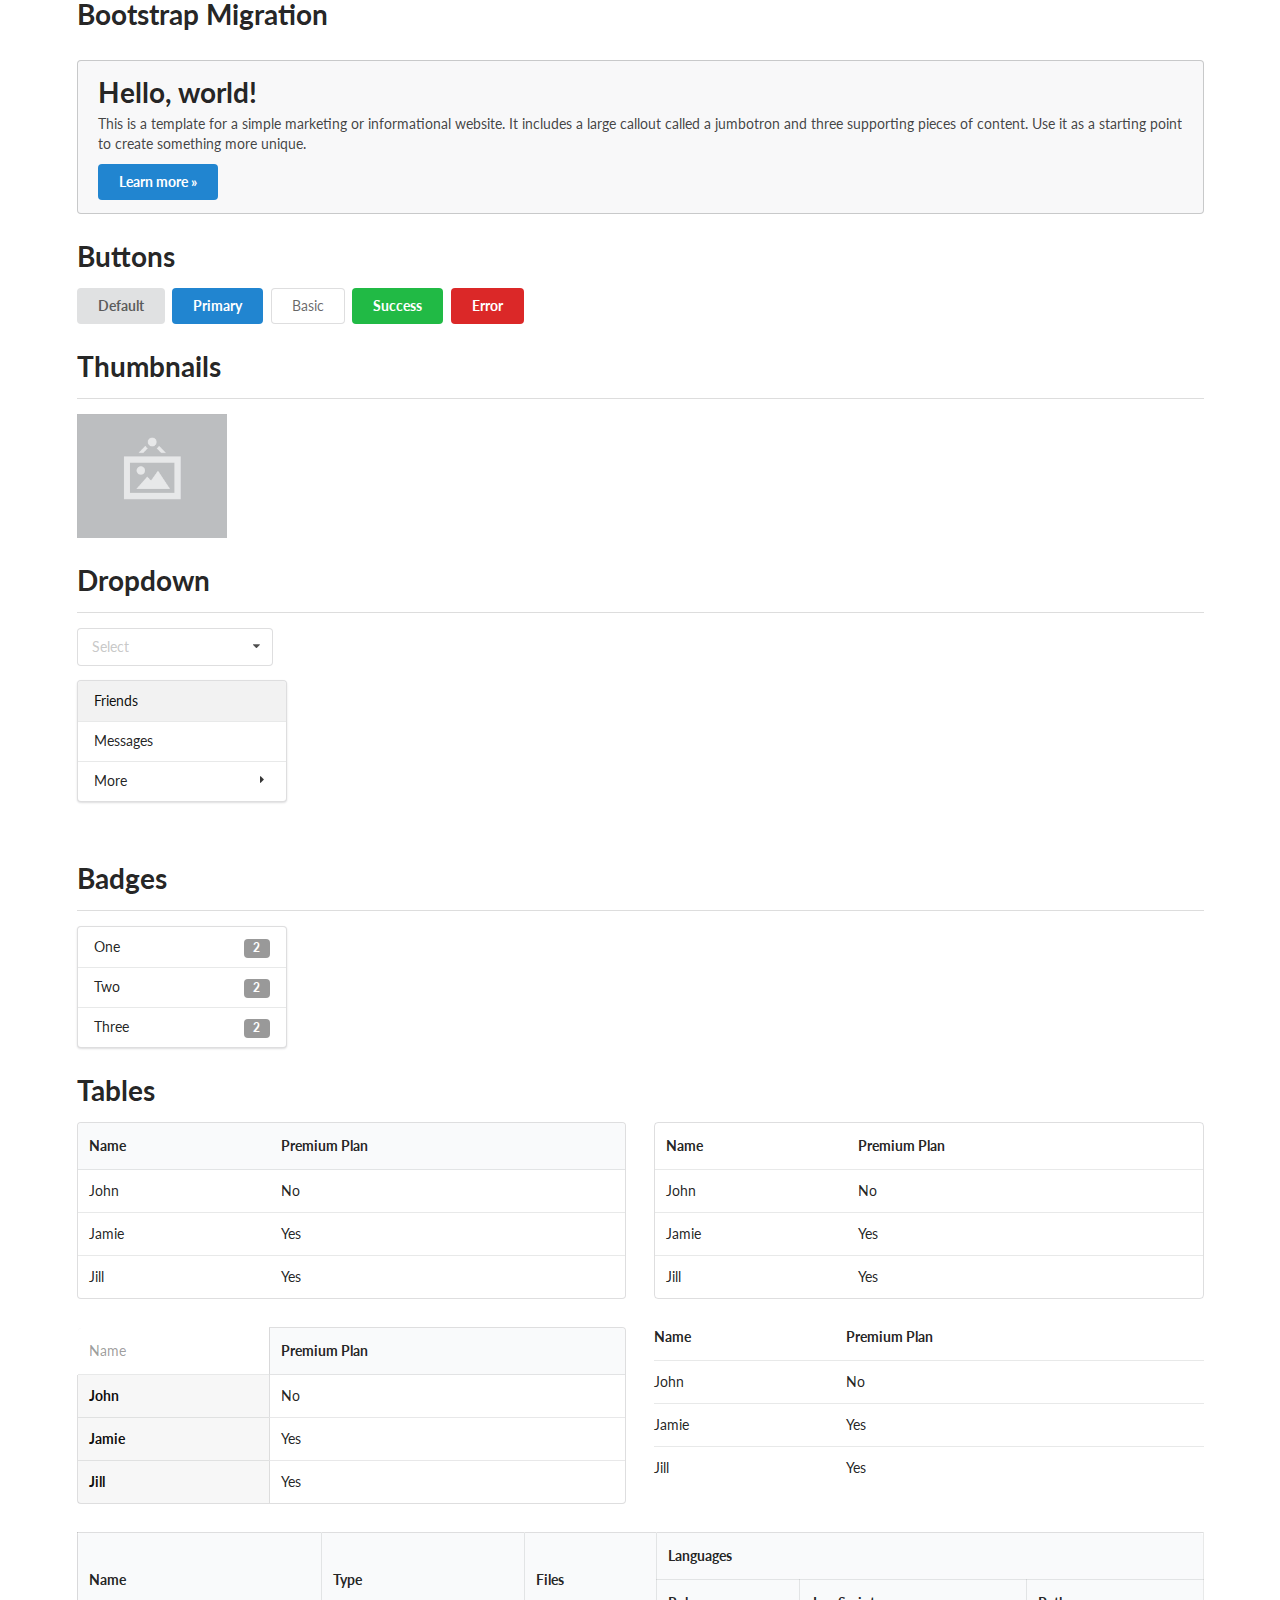
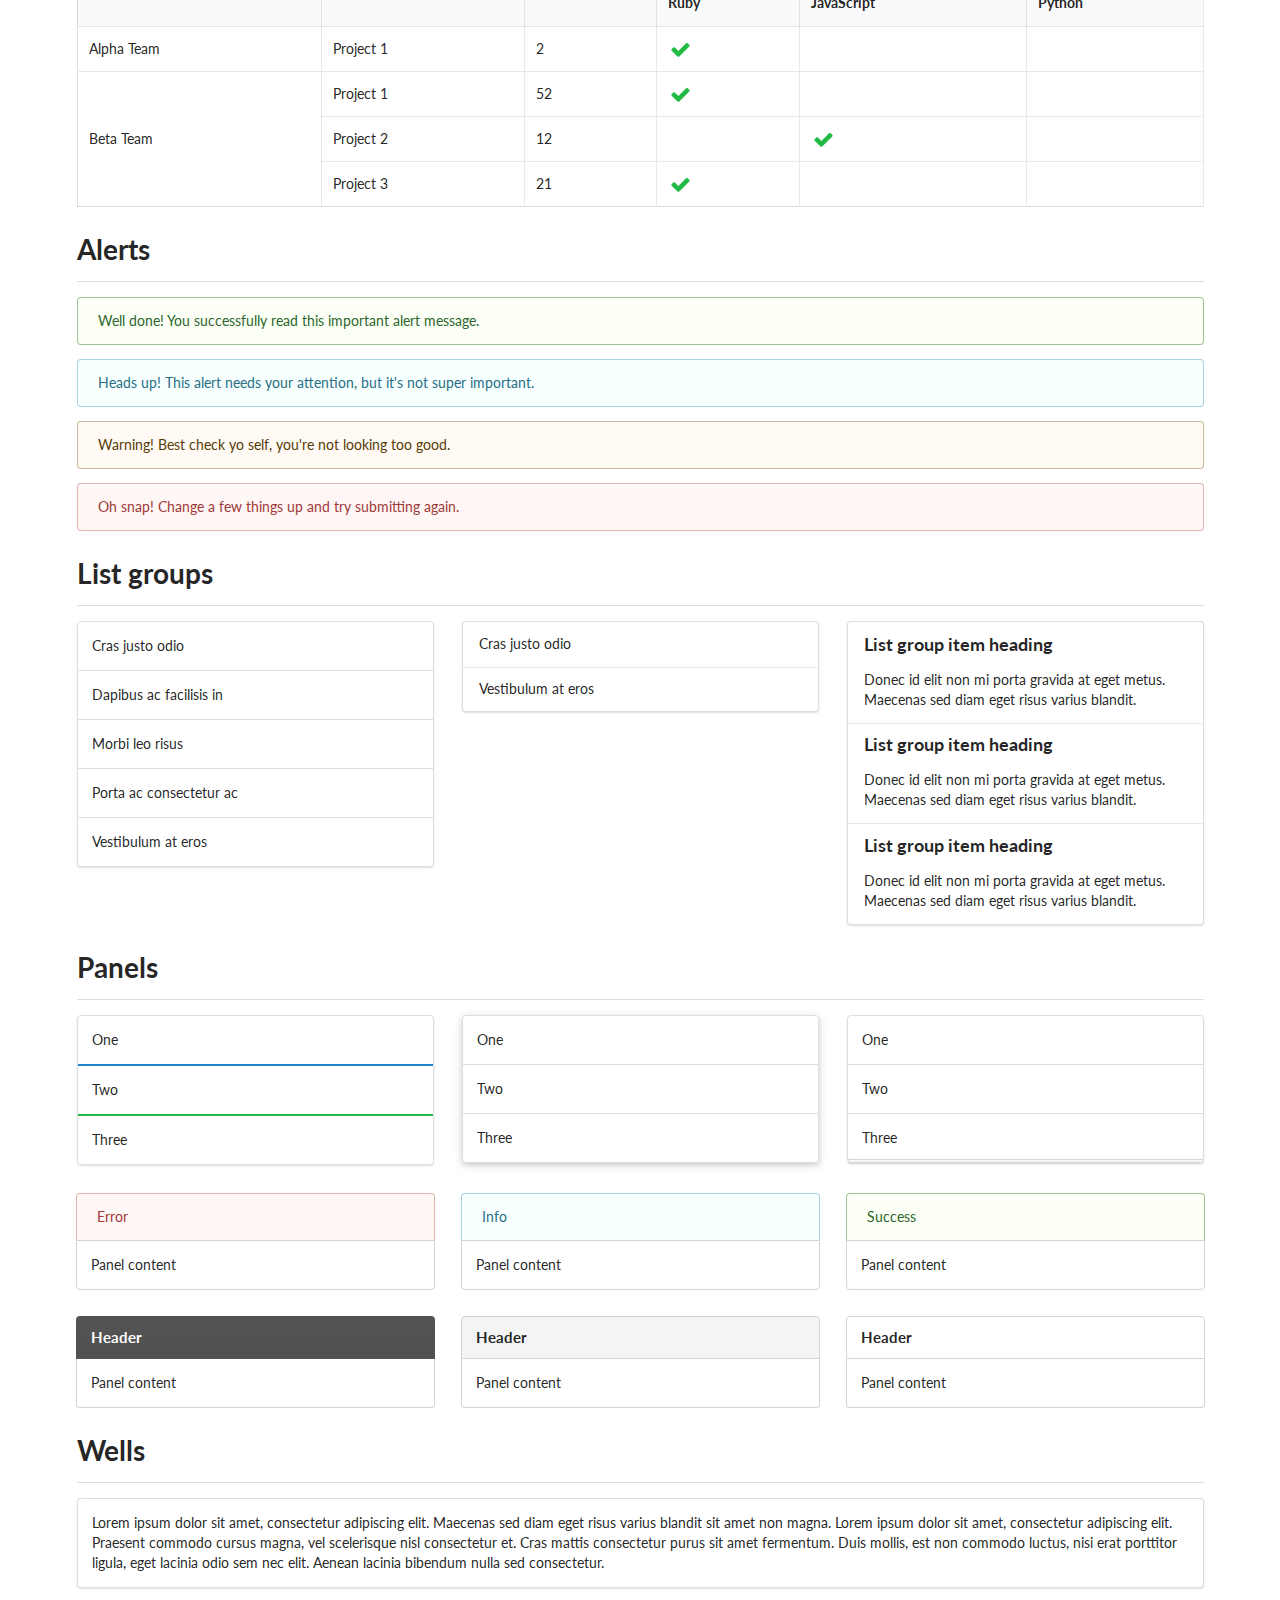
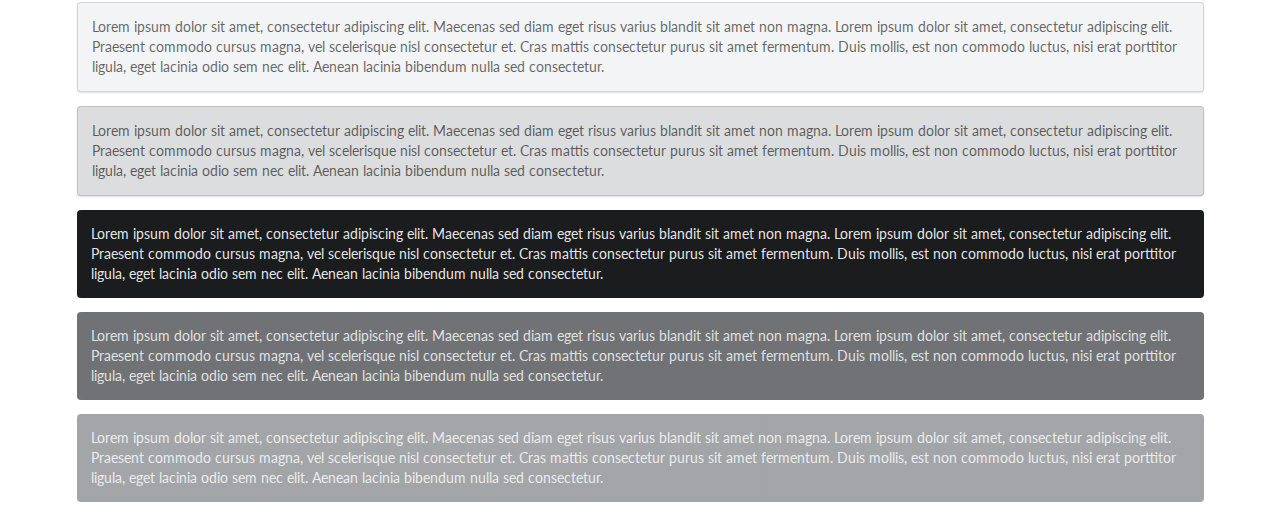
<file: components/semantic/examples/bootstrap.html>
<!DOCTYPE html>
<html>
<head>
  <!-- Standard Meta -->
  <meta charset="utf-8" />
  <meta http-equiv="X-UA-Compatible" content="IE=edge,chrome=1" />
  <meta name="viewport" content="width=device-width, initial-scale=1.0, maximum-scale=1.0">

  <!-- Site Properties -->
  <title>Bootstrap - Semantic</title>
  <link rel="stylesheet" type="text/css" href="../dist/semantic.css">

  <script src="assets/library/jquery.min.js"></script>
  <script src="../dist/semantic.js"></script>

  <script>
  $(document)
    .ready(function() {
      $('.ui.selection.dropdown').dropdown();
      $('.ui.menu .ui.dropdown').dropdown({
        on: 'hover'
      });
    })
  ;
  </script>
</head>
<body>

<div class="ui grid container">
  <div class="row">
    <div class="column">
      <h1 class="ui header">Bootstrap Migration</h1>
    </div>
  </div>
  <div class="row">
    <div class="column">
      <div class="ui message">
        <h1 class="ui header">Hello, world!</h1>
        <p>This is a template for a simple marketing or informational website. It includes a large callout called a jumbotron and three supporting pieces of content. Use it as a starting point to create something more unique.</p>
        <a class="ui blue button">Learn more &raquo;</a>
      </div>
    </div>
  </div>
  <div class="row">
    <div class="column">
      <h1 class="ui header">Buttons</h1>
      <a class="ui button" tabindex="0">
        Default
      </a>
      <a class="ui primary button" tabindex="0">
        Primary
      </a>
      <a class="ui basic button" tabindex="0">
        Basic
      </a>
      <a class="ui positive button" tabindex="0">
        Success
      </a>
      <a class="ui negative button" tabindex="0">
        Error
      </a>
    </div>
  </div>
  <div class="row">
    <div class="column">
      <h1 class="ui header">Thumbnails</h1>
      <div class="ui divider"></div>
      <img class="ui small image" src="assets/images/wireframe/image.png">
    </div>
  </div>
  <div class="row">
    <div class="column">
      <h1 class="ui header">Dropdown</h1>
      <div class="ui divider"></div>
      <div class="ui selection dropdown">
        <input type="hidden" name="selection">
        <i class="dropdown icon"></i>
        <div class="default text">Select</div>
        <div class="menu">
          <div class="item" data-value="male">Male</div>
          <div class="item" data-value="female">Female</div>
        </div>
      </div>
      <div class="ui vertical menu">
        <a class="active item">
          Friends
        </a>
        <a class="item">
          Messages
        </a>
        <div class="ui dropdown item">
          <i class="dropdown icon"></i>
          More
          <div class="menu">
            <a class="item">Edit Profile</a>
            <a class="item">Choose Language</a>
            <a class="item">Account Settings</a>
          </div>
        </div>
      </div>

      <div class="ui dropdown">
        <div class="visible menu">
          <div class="header">Categories</div>
          <div class="item">
            <i class="dropdown icon"></i>
            <span class="text">Clothing</span>
            <div class="menu">
              <div class="header">Men's</div>
              <div class="item">Shirts</div>
              <div class="item">Pants</div>
              <div class="item">Jeans</div>
              <div class="item">Shoes</div>
              <div class="divider"></div>
              <div class="header">Women's</div>
              <div class="item">Dresses</div>
              <div class="item">Shoes</div>
              <div class="item">Bags</div>
            </div>
          </div>
          <div class="item">Home Goods</div>
          <div class="item">Bedroom</div>
          <div class="divider"></div>
          <div class="header">Order</div>
          <div class="item">Status</div>
          <div class="item">Cancellations</div>
        </div>
      </div>
    </div>
  </div>
  <div class="row">
    <div class="column">
      <h1 class="ui header">Badges</h1>
      <div class="ui divider"></div>
      <div class="ui vertical menu">
        <div class="item">
          One <span class="ui label">2</span>
        </div>
        <div class="item">
          Two <span class="ui label">2</span>
        </div>
        <div class="item">
          Three <span class="ui label">2</span>
        </div>
      </div>
    </div>
  </div>

  <div class="row">
    <div class="column">
      <h1 class="ui header">Tables</h1>
      <div class="ui two column grid">
        <div class="column">
          <table class="ui table">
            <thead>
              <tr>
                <th>Name</th>
                <th>Premium Plan</th>
              </tr>
            </thead>
            <tbody>
              <tr>
                <td>John</td>
                <td>No</td>
              </tr>
              <tr>
                <td>Jamie</td>
                <td>Yes</td>
              </tr>
              <tr>
                <td>Jill</td>
                <td>Yes</td>
              </tr>
            </tbody>
          </table>
        </div>
        <div class="column">
          <table class="ui basic table">
            <thead>
              <tr>
                <th>Name</th>
                <th>Premium Plan</th>
              </tr>
            </thead>
            <tbody>
              <tr>
                <td>John</td>
                <td>No</td>
              </tr>
              <tr>
                <td>Jamie</td>
                <td>Yes</td>
              </tr>
              <tr>
                <td>Jill</td>
                <td>Yes</td>
              </tr>
            </tbody>
          </table>
        </div>
        <div class="column">
          <table class="ui definition table">
            <thead>
              <tr>
                <th>Name</th>
                <th>Premium Plan</th>
              </tr>
            </thead>
            <tbody>
              <tr>
                <td>John</td>
                <td>No</td>
              </tr>
              <tr>
                <td>Jamie</td>
                <td>Yes</td>
              </tr>
              <tr>
                <td>Jill</td>
                <td>Yes</td>
              </tr>
            </tbody>
          </table>
        </div>
        <div class="column">
          <table class="ui very basic table">
            <thead>
              <tr>
                <th>Name</th>
                <th>Premium Plan</th>
              </tr>
            </thead>
            <tbody>
              <tr>
                <td>John</td>
                <td>No</td>
              </tr>
              <tr>
                <td>Jamie</td>
                <td>Yes</td>
              </tr>
              <tr>
                <td>Jill</td>
                <td>Yes</td>
              </tr>
            </tbody>
          </table>
        </div>
        <div class="sixteen wide column">
          <table class="ui celled structured table">
            <thead>
              <tr>
                <th rowspan="2">Name</th>
                <th rowspan="2">Type</th>
                <th rowspan="2">Files</th>
                <th colspan="3">Languages</th>
              </tr>
              <tr>
                <th>Ruby</th>
                <th>JavaScript</th>
                <th>Python</th>
              </tr>
            </thead>
            <tbody>
              <tr>
                <td>Alpha Team</td>
                <td>Project 1</td>
                <td>2</td>
                <td>
                  <i class="large green checkmark icon"></i>
                </td>
                <td></td>
                <td></td>
              </tr>
              <tr>
                <td rowspan="3">Beta Team</td>
                <td>Project 1</td>
                <td>52</td>
                <td>
                  <i class="large green checkmark icon"></i>
                </td>
                <td></td>
                <td></td>
              </tr>
              <tr>
                <td>Project 2</td>
                <td>12</td>
                <td></td>
                <td>
                  <i class="large green checkmark icon"></i>
                </td>
                <td></td>
              </tr>
              <tr>
                <td>Project 3</td>
                <td>21</td>
                <td>
                  <i class="large green checkmark icon"></i>
                </td>
                <td></td>
                <td></td>
              </tr>
            </tbody>
          </table>
        </div>
      </div>
    </div>
  </div>
  <div class="row">
    <div class="column">
      <h1 class="ui header">Alerts</h1>
      <div class="ui divider"></div>
      <div class="ui positive message">Well done! You successfully read this important alert message.</div>
      <div class="ui info message">Heads up! This alert needs your attention, but it's not super important.</div>
      <div class="ui warning message">Warning! Best check yo self, you're not looking too good.</div>
      <div class="ui error message">Oh snap! Change a few things up and try submitting again.</div>
    </div>
  </div>
  <div class="row">
    <div class="column">
      <h1 class="ui header">List groups</h1>
      <div class="ui divider"></div>
      <div class="ui three column grid">
        <div class="column">
          <div class="ui segments">
            <div class="ui segment">
              <p>Cras justo odio</p>
            </div>
            <div class="ui segment">
              <p>Dapibus ac facilisis in</p>
            </div>
            <div class="ui segment">
              <p>Morbi leo risus</p>
            </div>
            <div class="ui segment">
              <p>Porta ac consectetur ac</p>
            </div>
            <div class="ui segment">
             <p>Vestibulum at eros</p>
           </div>
         </div>
        </div>
        <div class="column">
          <div class="ui fluid vertical menu">
            <a class="item">
              <p>Cras justo odio</p>
            </a>
            <a class="item">
             <p>Vestibulum at eros</p>
            </a>
          </div>
        </div>
        <div class="column">
          <div class="ui fluid vertical menu">
            <a class="item">
              <h1 class="ui medium header">List group item heading</h1>
              <p>Donec id elit non mi porta gravida at eget metus. Maecenas sed diam eget risus varius blandit.</p>
            </a>
            <a class="item">
              <h1 class="ui medium header">List group item heading</h1>
              <p>Donec id elit non mi porta gravida at eget metus. Maecenas sed diam eget risus varius blandit.</p>
            </a>
            <a class="item">
              <h1 class="ui medium header">List group item heading</h1>
              <p>Donec id elit non mi porta gravida at eget metus. Maecenas sed diam eget risus varius blandit.</p>
            </a>
          </div>
        </div>
      </div>
    </div>
  </div>
  <div class="row">
    <div class="column">
      <h1 class="ui header">Panels</h1>
      <div class="ui divider"></div>
      <div class="ui three column grid">
        <div class="column">
          <div class="ui segments">
            <div class="ui red segment">One</div>
            <div class="ui blue segment">Two</div>
            <div class="ui green segment">Three</div>
          </div>
        </div>
        <div class="column">
          <div class="ui raised segments">
            <div class="ui segment">One</div>
            <div class="ui segment">Two</div>
            <div class="ui segment">Three</div>
          </div>
        </div>
        <div class="column">
          <div class="ui stacked segments">
            <div class="ui segment">One</div>
            <div class="ui segment">Two</div>
            <div class="ui segment">Three</div>
          </div>
        </div>
        <div class="column">
          <div class="ui top attached error message">Error</div>
          <div class="ui bottom attached segment">Panel content</div>
        </div>
        <div class="column">
          <div class="ui top attached info message">Info</div>
          <div class="ui bottom attached segment">Panel content</div>
        </div>
        <div class="column">
          <div class="ui top attached success message">Success</div>
          <div class="ui bottom attached segment">Panel content</div>
        </div>
        <div class="column">
          <h4 class="ui top attached inverted header">Header</h4>
          <div class="ui bottom attached segment">Panel content</div>
        </div>
        <div class="column">
          <h4 class="ui top attached block header">Header</h4>
          <div class="ui bottom attached segment">Panel content</div>
        </div>
        <div class="column">
          <h4 class="ui top attached header">Header</h4>
          <div class="ui bottom attached segment">Panel content</div>
        </div>
      </div>
    </div>
  </div>
  <div class="row">
    <div class="column">
      <h1 class="ui header">Wells</h1>
      <div class="ui divider"></div>
      <div class="ui segment">
        <p>Lorem ipsum dolor sit amet, consectetur adipiscing elit. Maecenas sed diam eget risus varius blandit sit amet non magna. Lorem ipsum dolor sit amet, consectetur adipiscing elit. Praesent commodo cursus magna, vel scelerisque nisl consectetur et. Cras mattis consectetur purus sit amet fermentum. Duis mollis, est non commodo luctus, nisi erat porttitor ligula, eget lacinia odio sem nec elit. Aenean lacinia bibendum nulla sed consectetur.</p>
      </div>
      <div class="ui secondary segment">
        <p>Lorem ipsum dolor sit amet, consectetur adipiscing elit. Maecenas sed diam eget risus varius blandit sit amet non magna. Lorem ipsum dolor sit amet, consectetur adipiscing elit. Praesent commodo cursus magna, vel scelerisque nisl consectetur et. Cras mattis consectetur purus sit amet fermentum. Duis mollis, est non commodo luctus, nisi erat porttitor ligula, eget lacinia odio sem nec elit. Aenean lacinia bibendum nulla sed consectetur.</p>
      </div>
      <div class="ui tertiary segment">
        <p>Lorem ipsum dolor sit amet, consectetur adipiscing elit. Maecenas sed diam eget risus varius blandit sit amet non magna. Lorem ipsum dolor sit amet, consectetur adipiscing elit. Praesent commodo cursus magna, vel scelerisque nisl consectetur et. Cras mattis consectetur purus sit amet fermentum. Duis mollis, est non commodo luctus, nisi erat porttitor ligula, eget lacinia odio sem nec elit. Aenean lacinia bibendum nulla sed consectetur.</p>
      </div>
      <div class="ui inverted segment">
        <p>Lorem ipsum dolor sit amet, consectetur adipiscing elit. Maecenas sed diam eget risus varius blandit sit amet non magna. Lorem ipsum dolor sit amet, consectetur adipiscing elit. Praesent commodo cursus magna, vel scelerisque nisl consectetur et. Cras mattis consectetur purus sit amet fermentum. Duis mollis, est non commodo luctus, nisi erat porttitor ligula, eget lacinia odio sem nec elit. Aenean lacinia bibendum nulla sed consectetur.</p>
      </div>
      <div class="ui secondary inverted segment">
        <p>Lorem ipsum dolor sit amet, consectetur adipiscing elit. Maecenas sed diam eget risus varius blandit sit amet non magna. Lorem ipsum dolor sit amet, consectetur adipiscing elit. Praesent commodo cursus magna, vel scelerisque nisl consectetur et. Cras mattis consectetur purus sit amet fermentum. Duis mollis, est non commodo luctus, nisi erat porttitor ligula, eget lacinia odio sem nec elit. Aenean lacinia bibendum nulla sed consectetur.</p>
      </div>
      <div class="ui tertiary inverted segment">
        <p>Lorem ipsum dolor sit amet, consectetur adipiscing elit. Maecenas sed diam eget risus varius blandit sit amet non magna. Lorem ipsum dolor sit amet, consectetur adipiscing elit. Praesent commodo cursus magna, vel scelerisque nisl consectetur et. Cras mattis consectetur purus sit amet fermentum. Duis mollis, est non commodo luctus, nisi erat porttitor ligula, eget lacinia odio sem nec elit. Aenean lacinia bibendum nulla sed consectetur.</p>
      </div>
    </div>
  </div>
</div>

</body>

</html>
</file>
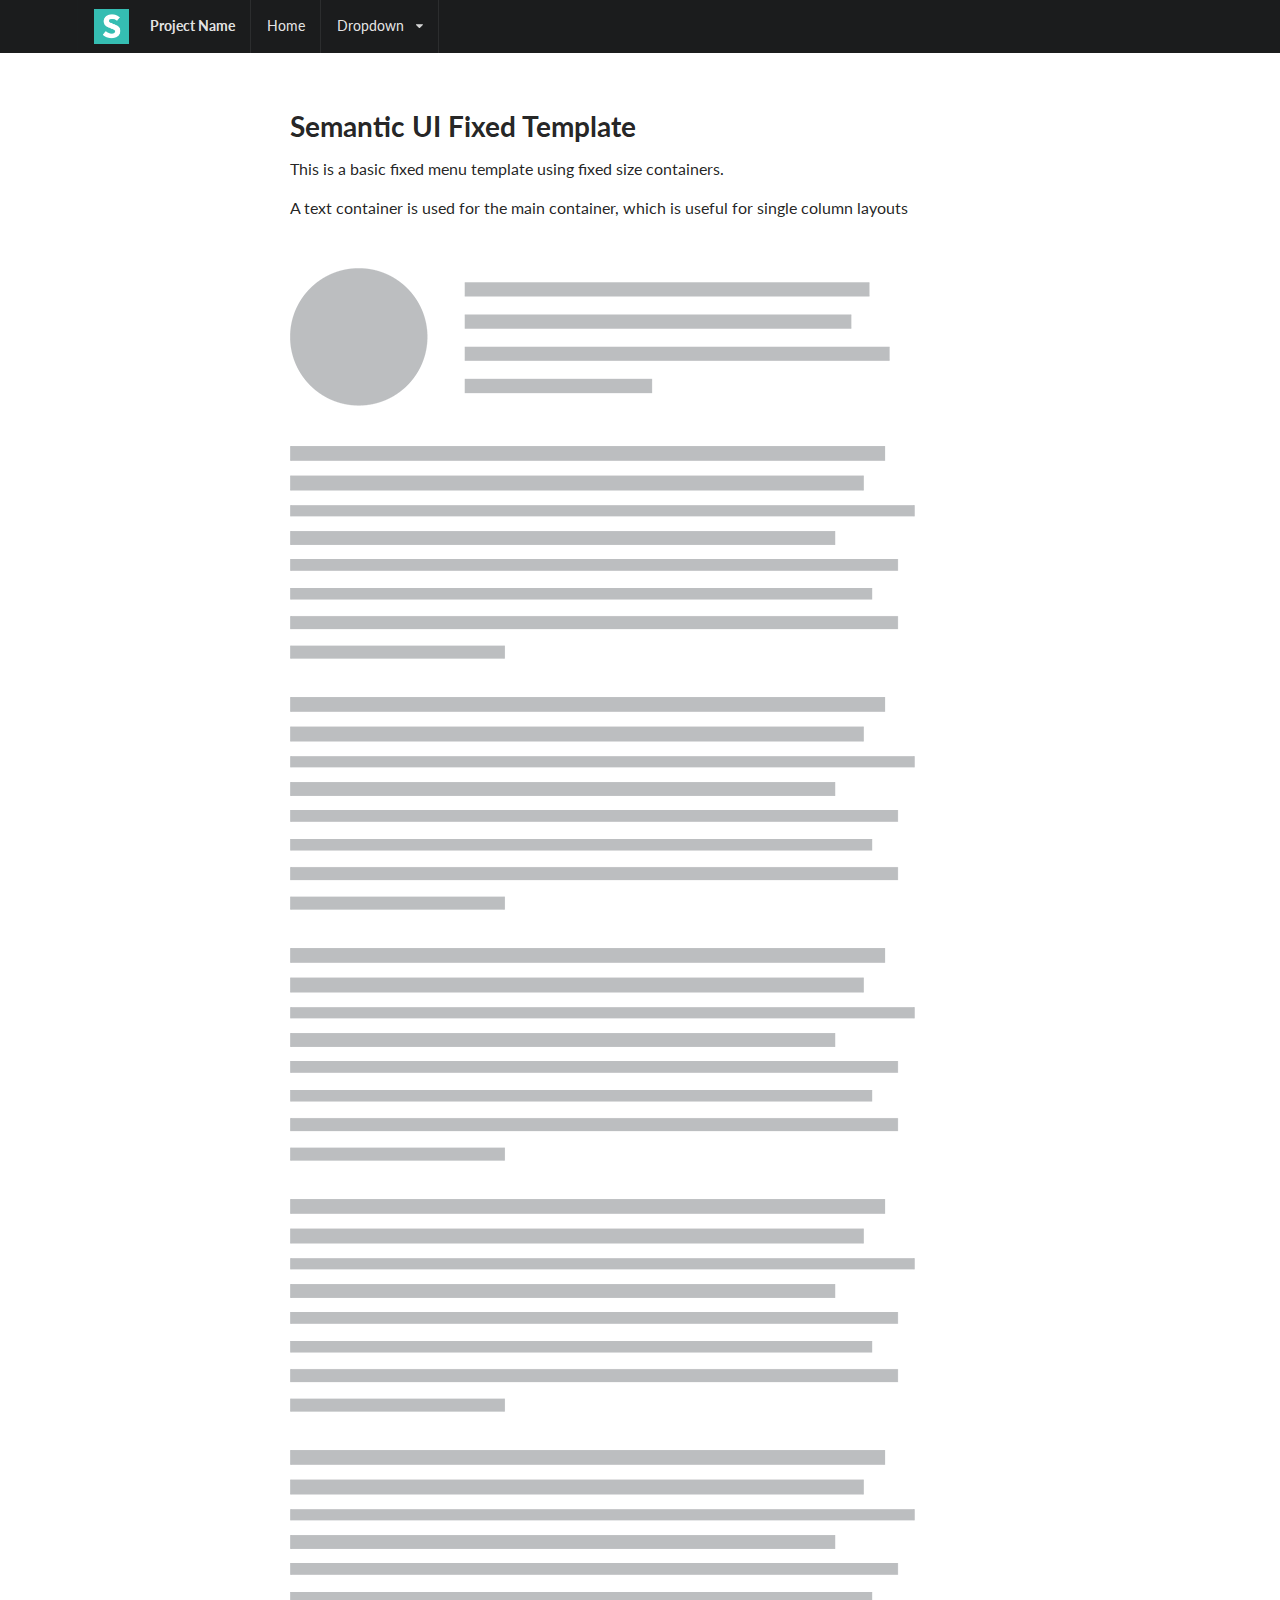
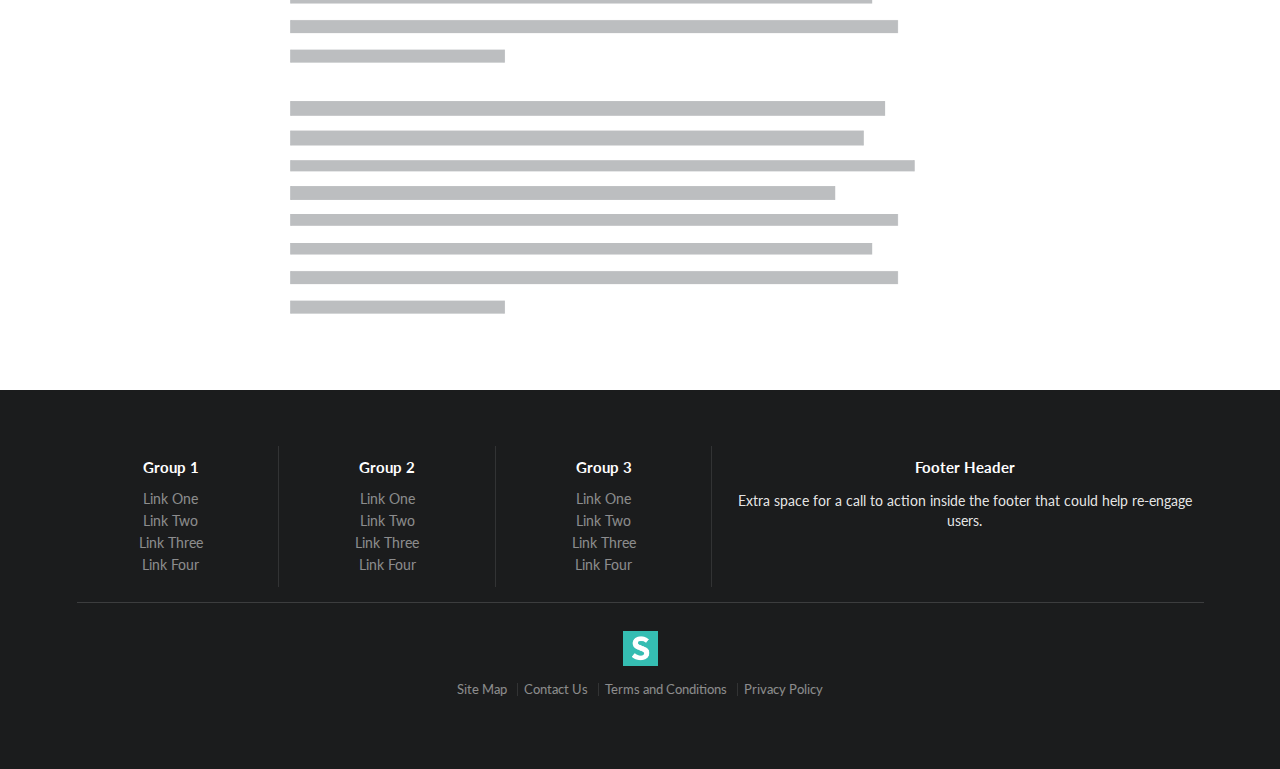
<file: components/semantic/examples/fixed.html>
<!DOCTYPE html>
<html>
<head>
  <!-- Standard Meta -->
  <meta charset="utf-8" />
  <meta http-equiv="X-UA-Compatible" content="IE=edge,chrome=1" />
  <meta name="viewport" content="width=device-width, initial-scale=1.0, maximum-scale=1.0">

  <!-- Site Properties -->
  <title>Fixed Menu Example - Semantic</title>

  <link rel="stylesheet" type="text/css" href="../dist/components/reset.css">
  <link rel="stylesheet" type="text/css" href="../dist/components/site.css">

  <link rel="stylesheet" type="text/css" href="../dist/components/container.css">
  <link rel="stylesheet" type="text/css" href="../dist/components/grid.css">
  <link rel="stylesheet" type="text/css" href="../dist/components/header.css">
  <link rel="stylesheet" type="text/css" href="../dist/components/image.css">
  <link rel="stylesheet" type="text/css" href="../dist/components/menu.css">

  <link rel="stylesheet" type="text/css" href="../dist/components/divider.css">
  <link rel="stylesheet" type="text/css" href="../dist/components/list.css">
  <link rel="stylesheet" type="text/css" href="../dist/components/segment.css">
  <link rel="stylesheet" type="text/css" href="../dist/components/dropdown.css">
  <link rel="stylesheet" type="text/css" href="../dist/components/icon.css">

  <style type="text/css">
  body {
    background-color: #FFFFFF;
  }
  .ui.menu .item img.logo {
    margin-right: 1.5em;
  }
  .main.container {
    margin-top: 7em;
  }
  .wireframe {
    margin-top: 2em;
  }
  .ui.footer.segment {
    margin: 5em 0em 0em;
    padding: 5em 0em;
  }
  </style>

</head>
<body>

  <div class="ui fixed inverted menu">
    <div class="ui container">
      <a href="#" class="header item">
        <img class="logo" src="assets/images/logo.png">
        Project Name
      </a>
      <a href="#" class="item">Home</a>
      <div class="ui simple dropdown item">
        Dropdown <i class="dropdown icon"></i>
        <div class="menu">
          <a class="item" href="#">Link Item</a>
          <a class="item" href="#">Link Item</a>
          <div class="divider"></div>
          <div class="header">Header Item</div>
          <div class="item">
            <i class="dropdown icon"></i>
            Sub Menu
            <div class="menu">
              <a class="item" href="#">Link Item</a>
              <a class="item" href="#">Link Item</a>
            </div>
          </div>
          <a class="item" href="#">Link Item</a>
        </div>
      </div>
    </div>
  </div>

  <div class="ui main text container">
    <h1 class="ui header">Semantic UI Fixed Template</h1>
    <p>This is a basic fixed menu template using fixed size containers.</p>
    <p>A text container is used for the main container, which is useful for single column layouts</p>
    <img class="wireframe" src="assets/images/wireframe/media-paragraph.png">
    <img class="wireframe" src="assets/images/wireframe/paragraph.png">
    <img class="wireframe" src="assets/images/wireframe/paragraph.png">
    <img class="wireframe" src="assets/images/wireframe/paragraph.png">
    <img class="wireframe" src="assets/images/wireframe/paragraph.png">
    <img class="wireframe" src="assets/images/wireframe/paragraph.png">
    <img class="wireframe" src="assets/images/wireframe/paragraph.png">
  </div>

  <div class="ui inverted vertical footer segment">
    <div class="ui center aligned container">
      <div class="ui stackable inverted divided grid">
        <div class="three wide column">
          <h4 class="ui inverted header">Group 1</h4>
          <div class="ui inverted link list">
            <a href="#" class="item">Link One</a>
            <a href="#" class="item">Link Two</a>
            <a href="#" class="item">Link Three</a>
            <a href="#" class="item">Link Four</a>
          </div>
        </div>
        <div class="three wide column">
          <h4 class="ui inverted header">Group 2</h4>
          <div class="ui inverted link list">
            <a href="#" class="item">Link One</a>
            <a href="#" class="item">Link Two</a>
            <a href="#" class="item">Link Three</a>
            <a href="#" class="item">Link Four</a>
          </div>
        </div>
        <div class="three wide column">
          <h4 class="ui inverted header">Group 3</h4>
          <div class="ui inverted link list">
            <a href="#" class="item">Link One</a>
            <a href="#" class="item">Link Two</a>
            <a href="#" class="item">Link Three</a>
            <a href="#" class="item">Link Four</a>
          </div>
        </div>
        <div class="seven wide column">
          <h4 class="ui inverted header">Footer Header</h4>
          <p>Extra space for a call to action inside the footer that could help re-engage users.</p>
        </div>
      </div>
      <div class="ui inverted section divider"></div>
      <img src="assets/images/logo.png" class="ui centered mini image">
      <div class="ui horizontal inverted small divided link list">
        <a class="item" href="#">Site Map</a>
        <a class="item" href="#">Contact Us</a>
        <a class="item" href="#">Terms and Conditions</a>
        <a class="item" href="#">Privacy Policy</a>
      </div>
    </div>
  </div>
</body>

</html>
</file>
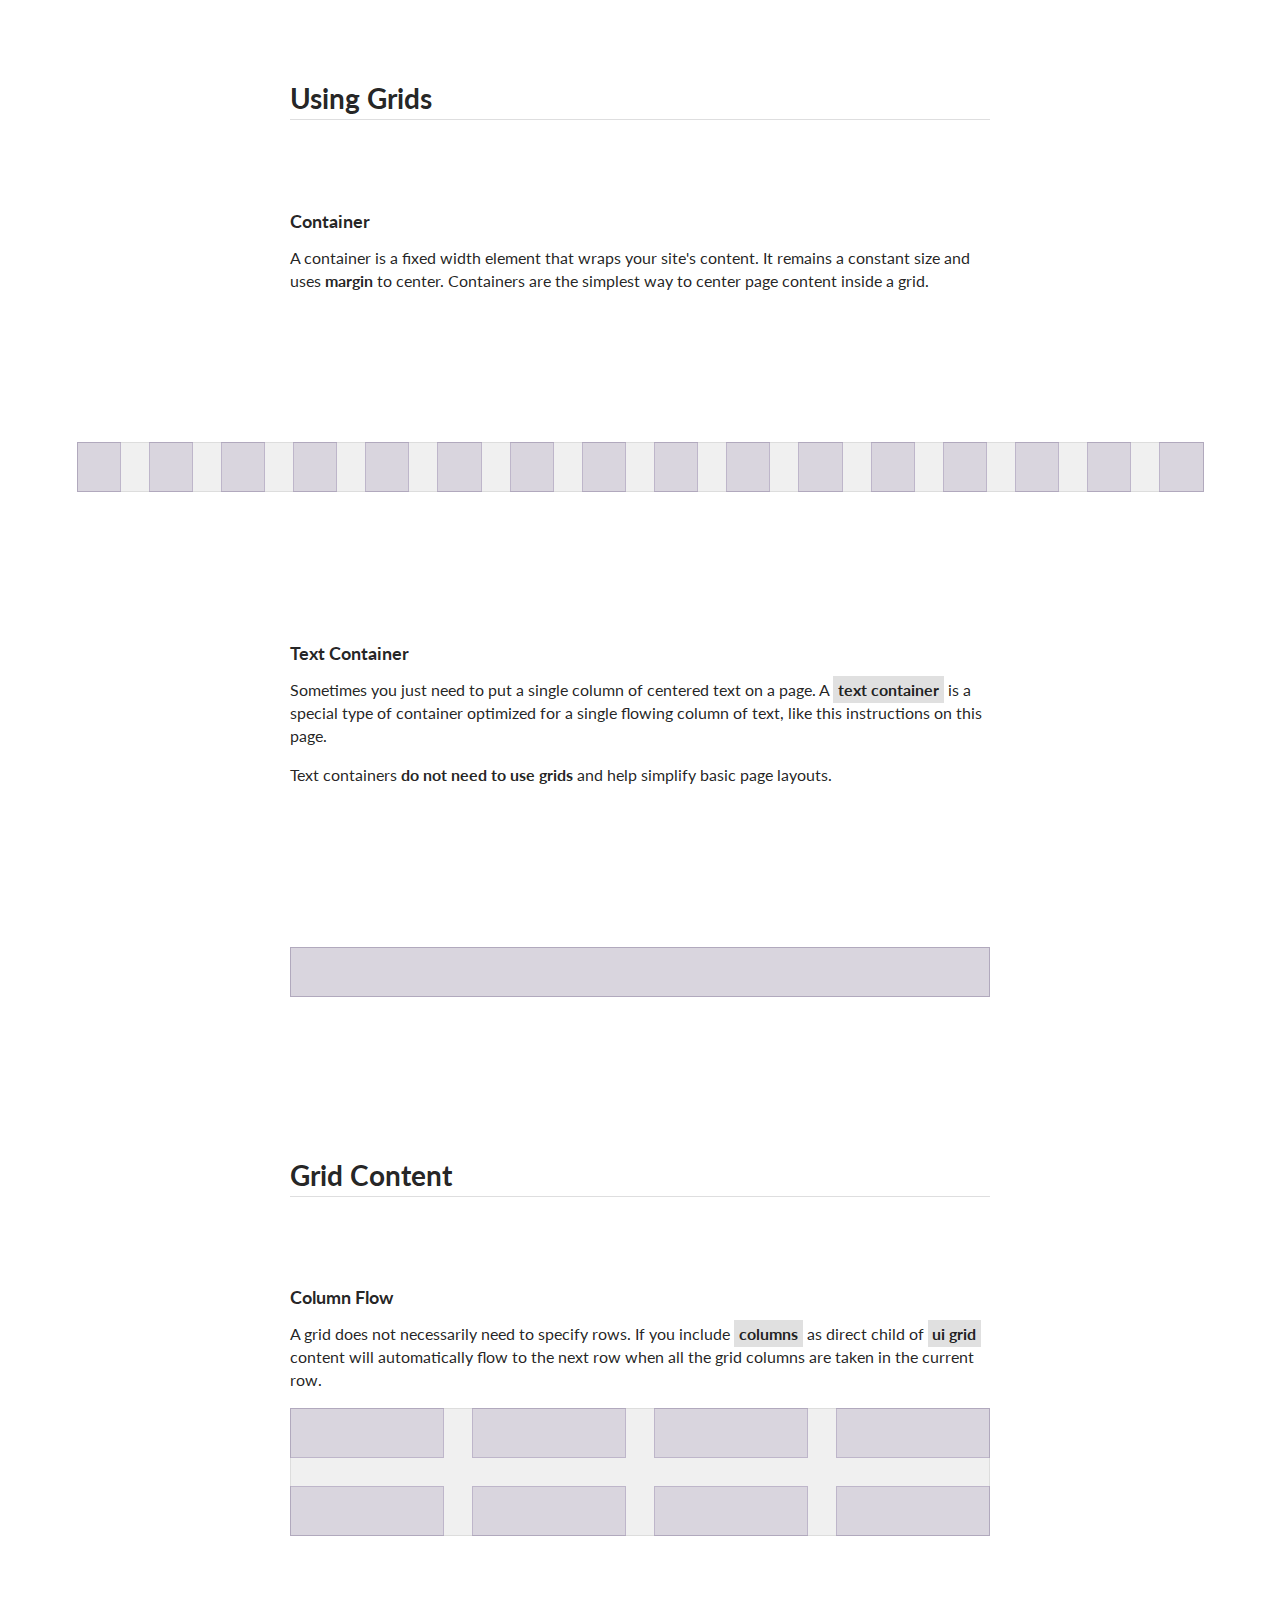
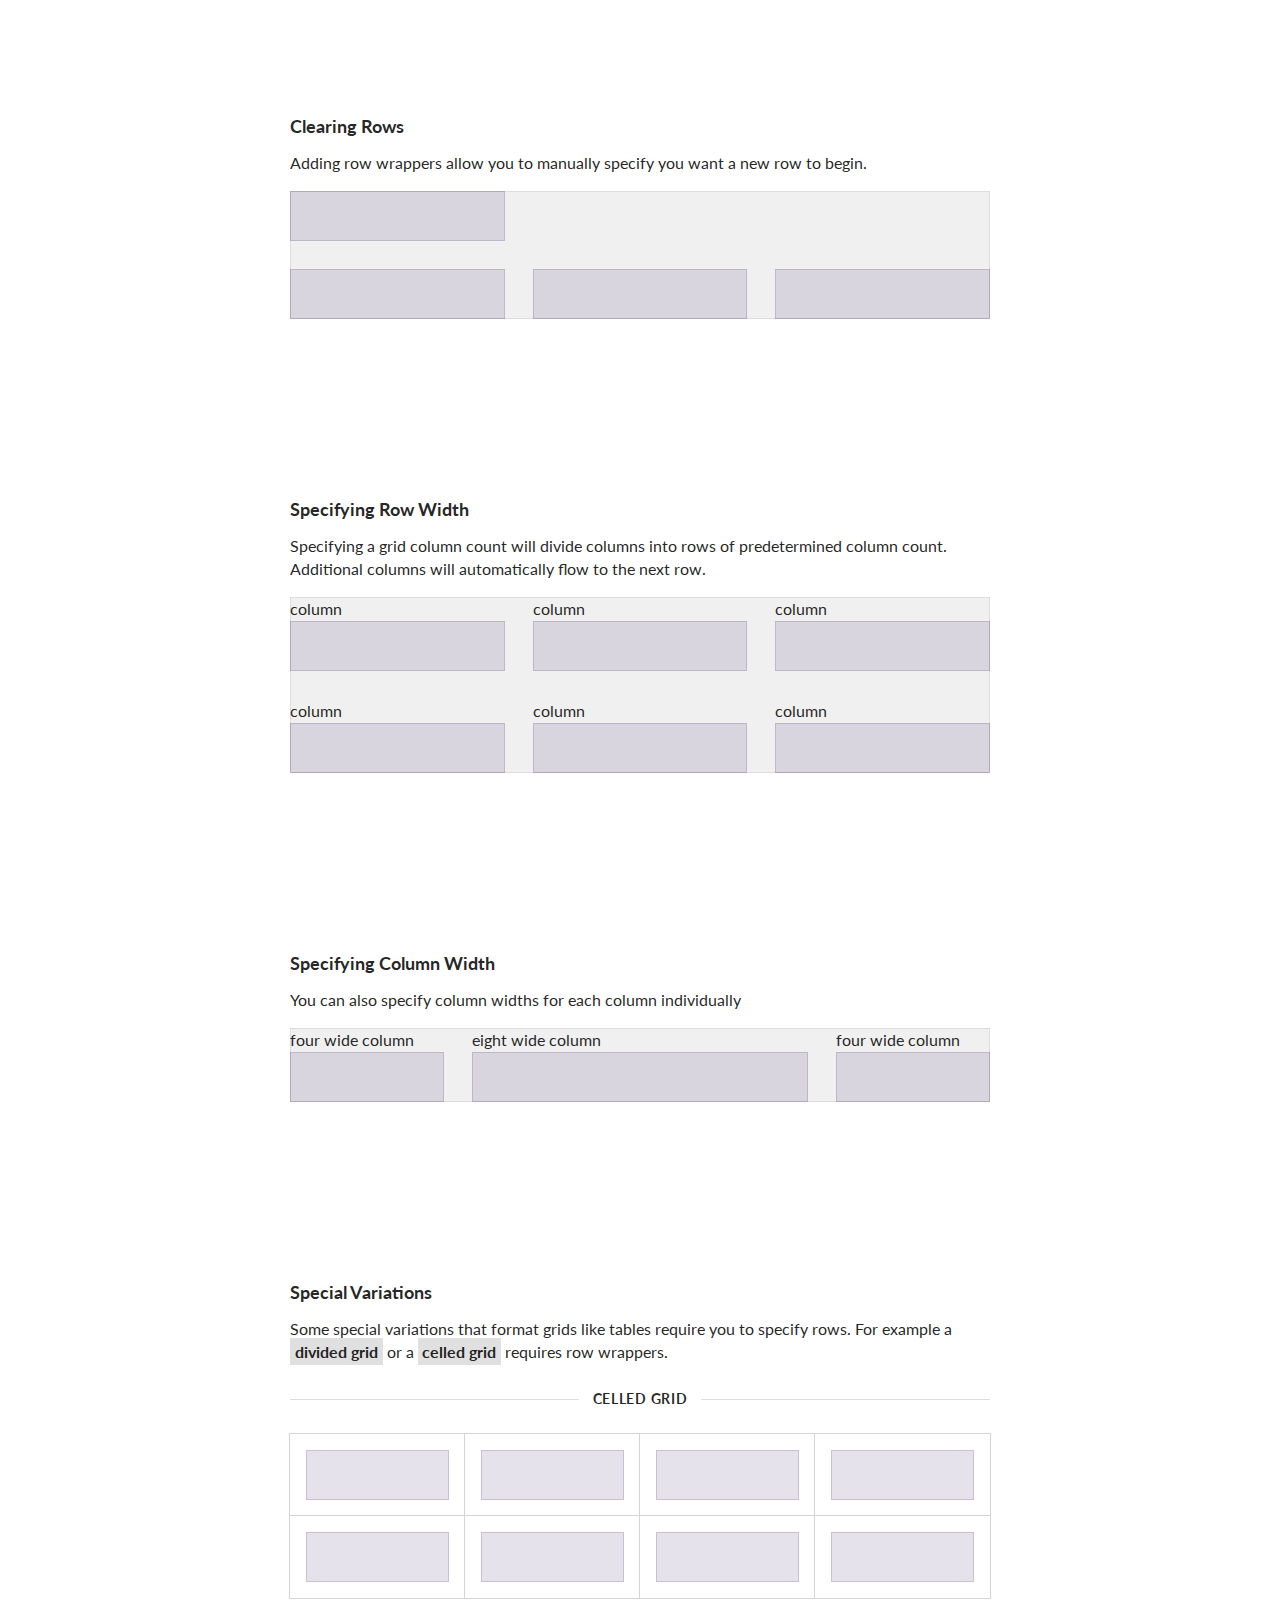
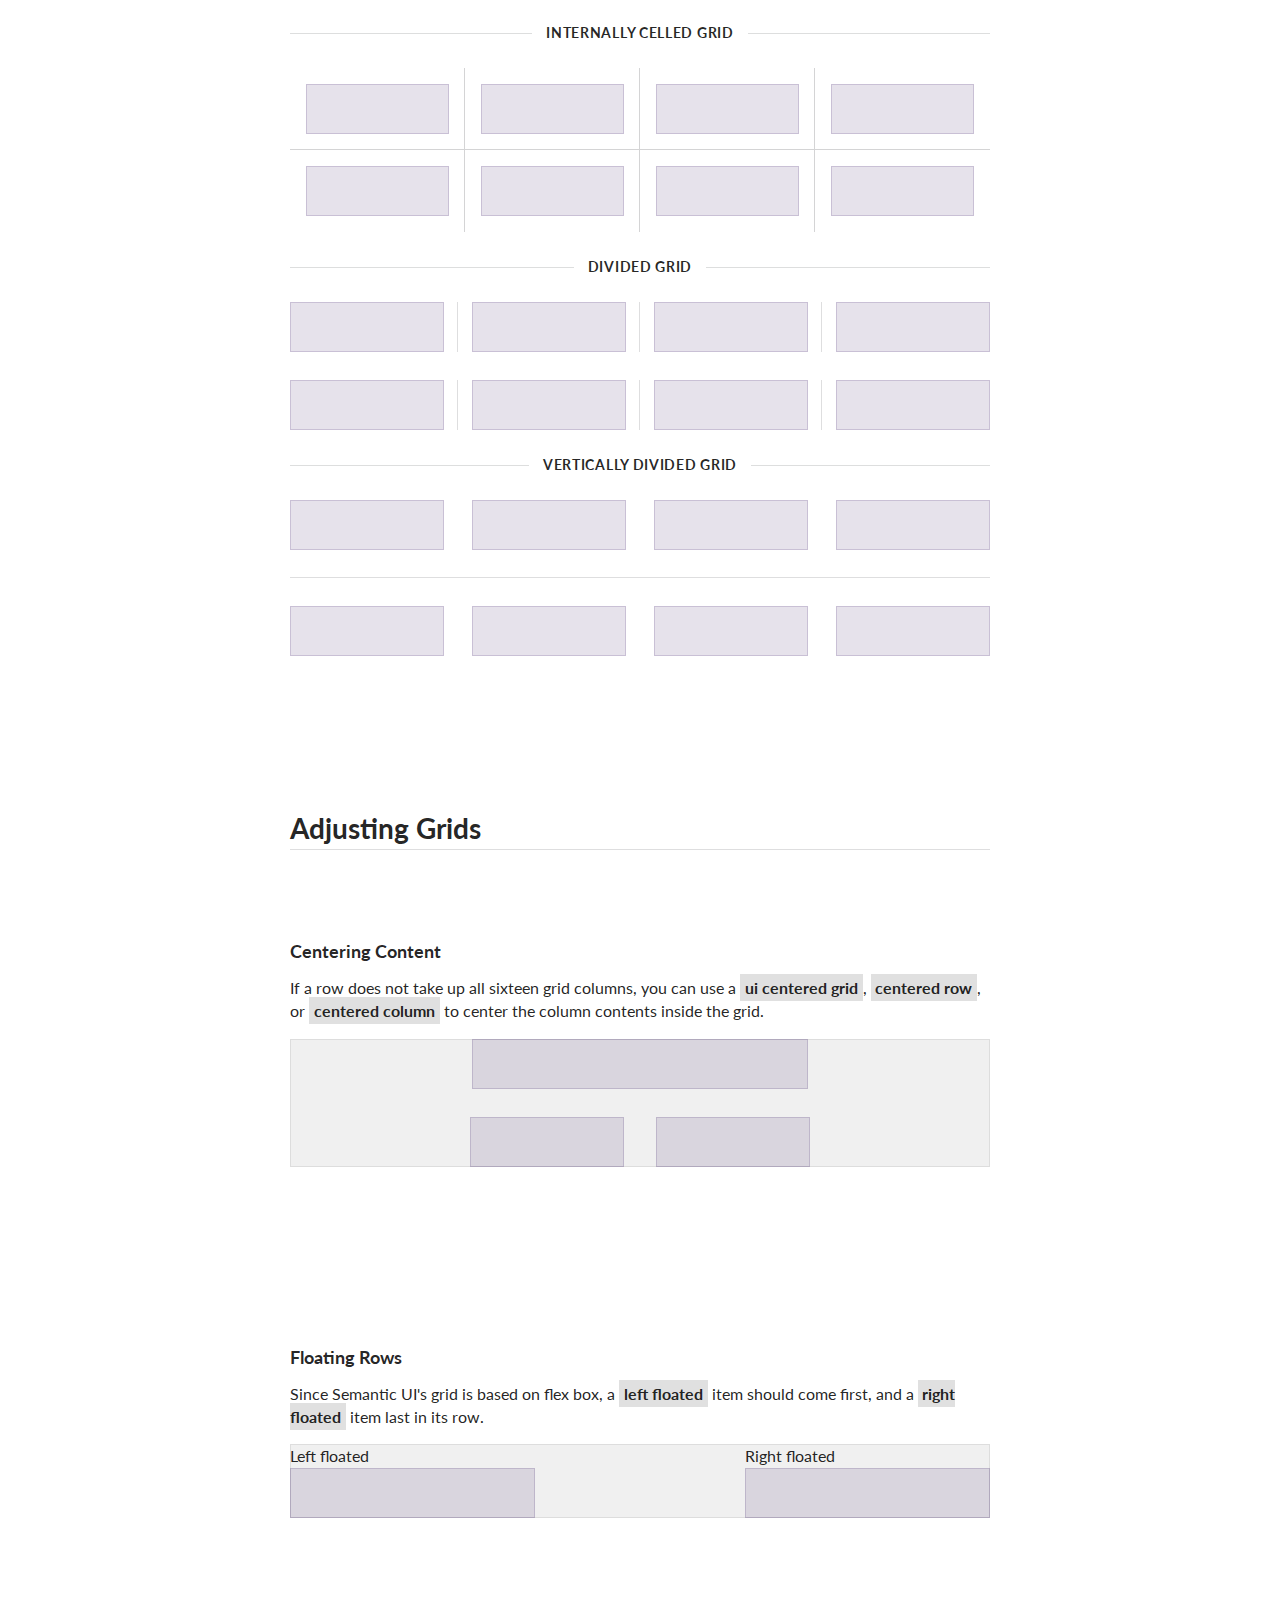
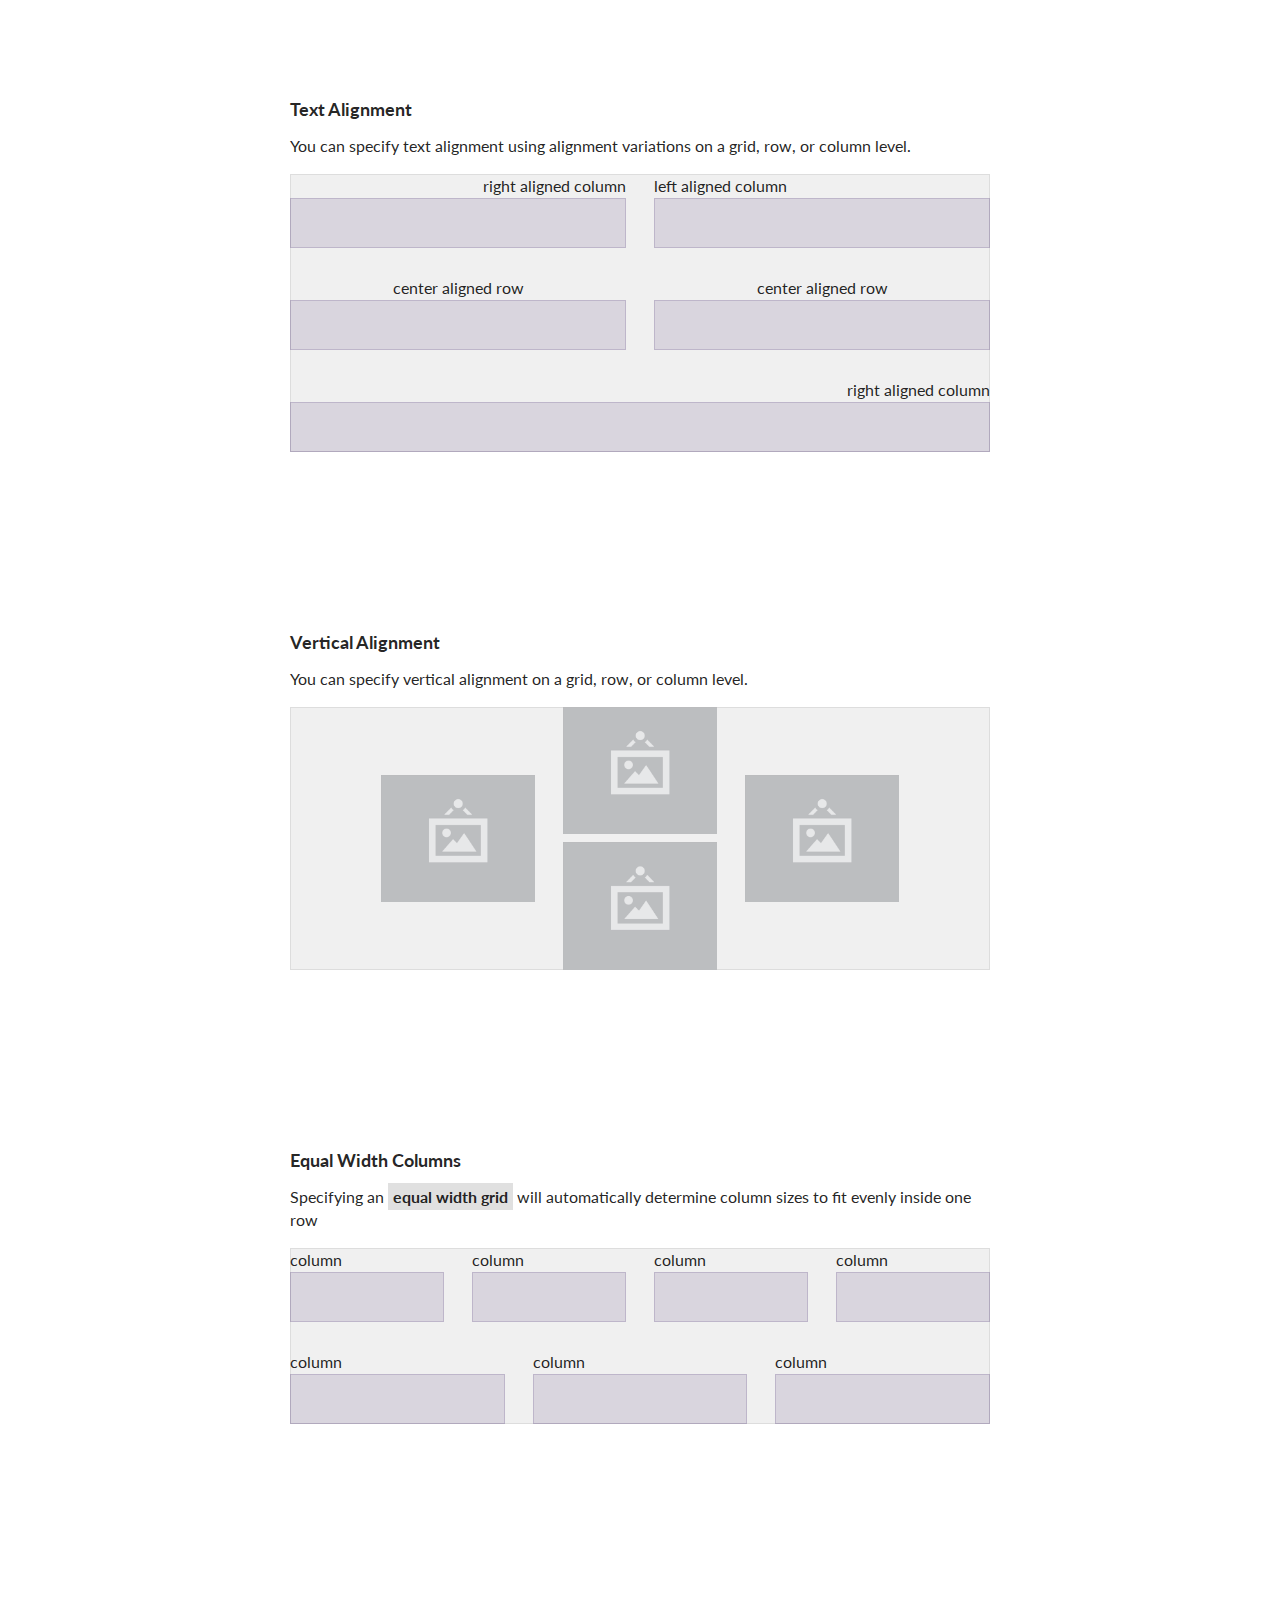
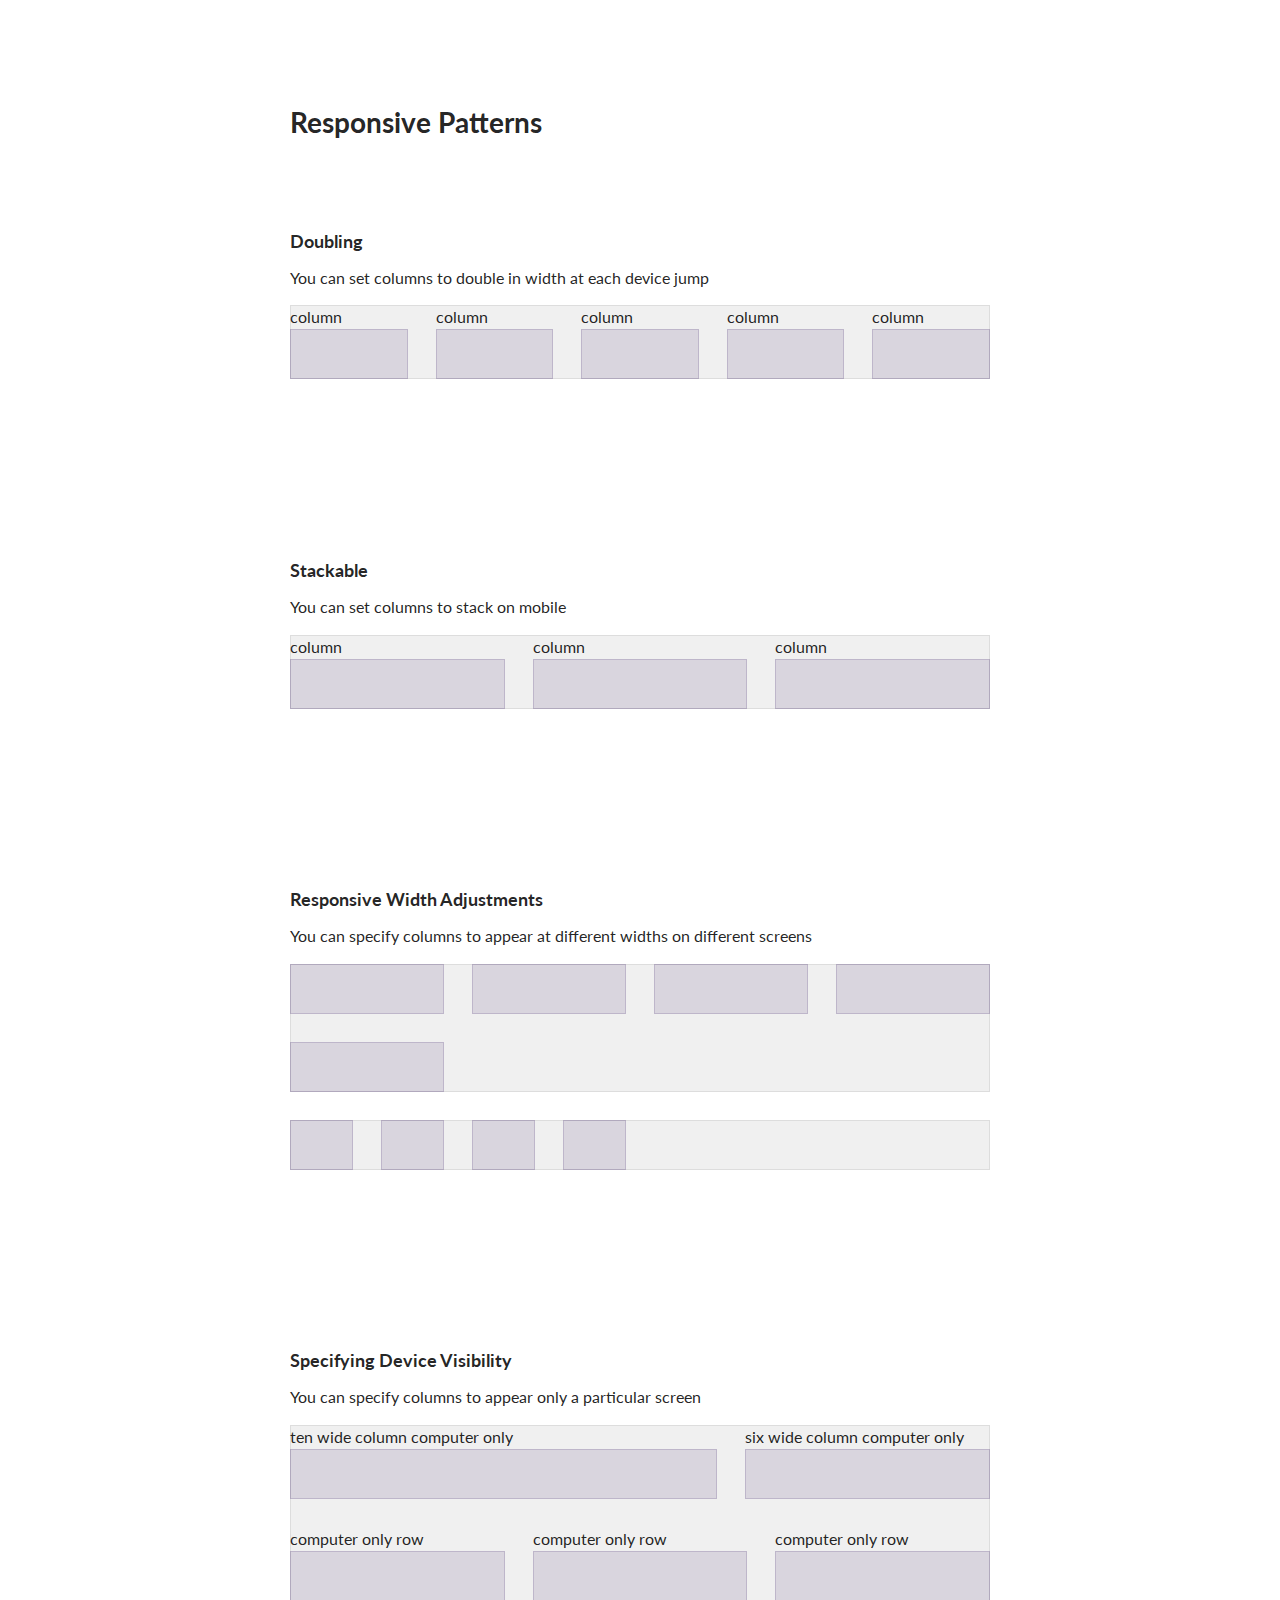
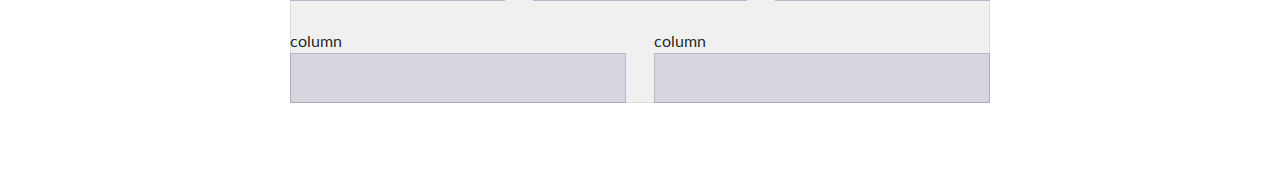
<file: components/semantic/examples/grid.html>
<!DOCTYPE html>
<html>
<head>
  <!-- Standard Meta -->
  <meta charset="utf-8" />
  <meta http-equiv="X-UA-Compatible" content="IE=edge,chrome=1" />
  <meta name="viewport" content="width=device-width, initial-scale=1.0, maximum-scale=1.0">

  <!-- Site Properties -->
  <title>Grid Example - Semantic</title>

  <link rel="stylesheet" type="text/css" href="../dist/components/reset.css">
  <link rel="stylesheet" type="text/css" href="../dist/components/site.css">

  <link rel="stylesheet" type="text/css" href="../dist/components/container.css">
  <link rel="stylesheet" type="text/css" href="../dist/components/divider.css">
  <link rel="stylesheet" type="text/css" href="../dist/components/grid.css">
  <link rel="stylesheet" type="text/css" href="../dist/components/header.css">
</head>
<body>

  <div class="ui text container">
      <h1 class="ui dividing header">Using Grids</h1>

      <h3 class="first">Container</h3>
      <p>A container is a fixed width element that wraps your site's content. It remains a constant size and uses <b>margin</b> to center. Containers are the simplest way to center page content inside a grid.</code>
      </p>
  </div>

  <div class="ui container">
    <div class="ui grid">
      <div class="column"></div>
      <div class="column"></div>
      <div class="column"></div>
      <div class="column"></div>
      <div class="column"></div>
      <div class="column"></div>
      <div class="column"></div>
      <div class="column"></div>
      <div class="column"></div>
      <div class="column"></div>
      <div class="column"></div>
      <div class="column"></div>
      <div class="column"></div>
      <div class="column"></div>
      <div class="column"></div>
      <div class="column"></div>
    </div>
  </div>

  <div class="ui text container">
    <h3 class="first">Text Container</h3>
    <p>Sometimes you just need to put a single column of centered text on a page. A <code>text container</code> is a special type of container optimized for a single flowing column of text, like this instructions on this page.
    </p>
    <p>Text containers <b>do not need to use grids</b> and help simplify basic page layouts.</p>
  </div>

  <div class="ui text container">
    <div class="ui one column grid">
      <div class="column"></div>
    </div>
  </div>


  <div class="ui text container">

      <h1 class="ui dividing header">Grid Content</h1>

      <h3 class="first">Column Flow</h3>
      <p>A grid does not necessarily need to specify rows. If you include <code>columns</code> as direct child of <code>ui grid</code> content will automatically flow to the next row when all the grid columns are taken in the current row</b>.</p>

      <div class="ui grid">
        <div class="four wide column"></div>
        <div class="four wide column"></div>
        <div class="four wide column"></div>
        <div class="four wide column"></div>
        <div class="four wide column"></div>
        <div class="four wide column"></div>
        <div class="four wide column"></div>
        <div class="four wide column"></div>
      </div>

      <h3>Clearing Rows</h3>
      <p>Adding row wrappers allow you to manually specify you want a new row to begin.</p>

      <div class="ui three column grid">
        <div class="column"></div>
        <div class="row">
          <div class="column"></div>
          <div class="column"></div>
          <div class="column"></div>
        </div>
      </div>

      <h3>Specifying Row Width</h3>
      <p>Specifying a grid column count will divide columns into rows of predetermined column count. Additional columns will automatically flow to the next row.</p>
      <div class="ui three column grid">
        <div class="column">column</div>
        <div class="column">column</div>
        <div class="column">column</div>
        <div class="column">column</div>
        <div class="column">column</div>
        <div class="column">column</div>
      </div>

      <h3>Specifying Column Width</h3>
      <p>You can also specify column widths for each column individually</p>
      <div class="ui three column grid">
        <div class="four wide column">four wide column</div>
        <div class="eight wide column">eight wide column</div>
        <div class="four wide column">four wide column</div>
      </div>

      <h3>Special Variations</h3>
      <p>Some special variations that format grids like tables require you to specify rows. For example a <code>divided grid</code> or a <code>celled grid</code> requires row wrappers.</p>

      <div class="ui horizontal section divider">Celled Grid</div>
      <div class="ui celled grid">
        <div class="row">
          <div class="four wide column"></div>
          <div class="four wide column"></div>
          <div class="four wide column"></div>
          <div class="four wide column"></div>
        </div>
        <div class="row">
          <div class="four wide column"></div>
          <div class="four wide column"></div>
          <div class="four wide column"></div>
          <div class="four wide column"></div>
        </div>
      </div>

      <div class="ui horizontal section divider">Internally Celled Grid</div>

      <div class="ui internally celled grid">
        <div class="row">
          <div class="four wide column"></div>
          <div class="four wide column"></div>
          <div class="four wide column"></div>
          <div class="four wide column"></div>
        </div>
        <div class="row">
          <div class="four wide column"></div>
          <div class="four wide column"></div>
          <div class="four wide column"></div>
          <div class="four wide column"></div>
        </div>
      </div>


      <div class="ui horizontal section divider">Divided Grid</div>

      <div class="ui divided grid">
        <div class="row">
          <div class="four wide column"></div>
          <div class="four wide column"></div>
          <div class="four wide column"></div>
          <div class="four wide column"></div>
        </div>
        <div class="row">
          <div class="four wide column"></div>
          <div class="four wide column"></div>
          <div class="four wide column"></div>
          <div class="four wide column"></div>
        </div>
      </div>

      <div class="ui horizontal section divider">Vertically Divided Grid</div>

      <div class="ui vertically divided grid">
        <div class="row">
          <div class="four wide column"></div>
          <div class="four wide column"></div>
          <div class="four wide column"></div>
          <div class="four wide column"></div>
        </div>
        <div class="row">
          <div class="four wide column"></div>
          <div class="four wide column"></div>
          <div class="four wide column"></div>
          <div class="four wide column"></div>
        </div>
      </div>

      <h1 class="ui dividing header">Adjusting Grids</h1>


      <h3 class="first">Centering Content</h3>
      <p>If a row does not take up all sixteen grid columns, you can use a <code>ui centered grid</code>, <code>centered row</code>, or <code>centered column</code> to center the column contents inside the grid.
      </p>
      <div class="ui two column centered grid">
        <div class="column"></div>
        <div class="four column centered row">
          <div class="column"></div>
          <div class="column"></div>
        </div>
      </div>

      <h3>Floating Rows</h3>
      <p>Since Semantic UI's grid is based on flex box, a <code>left floated</code> item should come first, and a <code>right floated</code> item last in its row.</p>

      <div class="ui grid">
        <div class="left floated six wide column">
          <div class="ui segment">
            Left floated
          </div>
        </div>
        <div class="right floated six wide column">
          <div class="ui segment">
            Right floated
          </div>
        </div>
      </div>


      <h3>Text Alignment</h3>
      <p>You can specify text alignment using alignment variations on a grid, row, or column level.</p>

      <div class="ui grid">
        <div class="right aligned eight wide column">
          right aligned column
        </div>
        <div class="left aligned eight wide column">
          left aligned column
        </div>
        <div class="center aligned two column row">
          <div class="column">
            center aligned row
          </div>
          <div class="column">
            center aligned row
          </div>
        </div>
        <div class="sixteen wide right aligned column">
          right aligned column
        </div>
      </div>

      <h3>Vertical Alignment</h3>
      <p>You can specify vertical alignment on a grid, row, or column level.</p>
      <div class="ui middle aligned four column centered grid">
        <div class="row">
          <div class="column">
            <img class="ui wireframe image" src="assets/images/wireframe/image.png">
          </div>
          <div class="column">
            <img class="ui wireframe image" src="assets/images/wireframe/image.png">
            <img class="ui wireframe image" src="assets/images/wireframe/image.png">
          </div>
          <div class="column">
            <img class="ui wireframe image" src="assets/images/wireframe/image.png">
          </div>
        </div>
      </div>

      <h3>Equal Width Columns</h3>
      <p>Specifying an <code>equal width grid</code> will automatically determine column sizes to fit evenly inside one row</p>
      <div class="ui equal width grid">
        <div class="row">
          <div class="column">column</div>
          <div class="column">column</div>
          <div class="column">column</div>
          <div class="column">column</div>
        </div>
        <div class="row">
          <div class="column">column</div>
          <div class="column">column</div>
          <div class="column">column</div>
        </div>
      </div>


      <h1>Responsive Patterns</h1>

      <h3 class="first">Doubling</h3>
      <p>You can set columns to double in width at each device jump</p>
      <div class="ui five column doubling grid">
        <div class="column">column</div>
        <div class="column">column</div>
        <div class="column">column</div>
        <div class="column">column</div>
        <div class="column">column</div>
      </div>

      <h3>Stackable</h3>
      <p>You can set columns to stack on mobile</p>
      <div class="ui three column stackable grid">
        <div class="column">column</div>
        <div class="column">column</div>
        <div class="column">column</div>
      </div>

      <h3>Responsive Width Adjustments</h3>
      <p>You can specify columns to appear at different widths on different screens</p>

      <div class="ui grid">
        <div class="eight wide mobile six wide tablet four wide computer column"></div>
        <div class="eight wide mobile six wide tablet four wide computer column"></div>
        <div class="eight wide mobile six wide tablet four wide computer column"></div>
        <div class="eight wide mobile six wide tablet four wide computer column"></div>
        <div class="eight wide mobile six wide tablet four wide computer column"></div>
      </div>
      <div class="ui grid">
        <div class="four wide two wide large screen one wide widescreen column"></div>
        <div class="four wide two wide large screen one wide widescreen column"></div>
        <div class="four wide two wide large screen one wide widescreen column"></div>
        <div class="four wide two wide large screen one wide widescreen column"></div>
      </div>

      <h3>Specifying Device Visibility</h3>
      <p>You can specify columns to appear only a particular screen</p>
      <div class="ui grid">
        <div class="two column computer only row">
          <div class="ten wide column">ten wide column computer only</div>
          <div class="six wide column">six wide column computer only</div>
        </div>
        <div class="sixteen wide mobile only column">sixteen wide column mobile only</div>
        <div class="three column computer only row">
          <div class="column">computer only row</div>
          <div class="column">computer only row</div>
          <div class="column">computer only row</div>
        </div>
        <div class="two column mobile only row">
          <div class="column">mobile only column</div>
          <div class="column">mobile only column</div>
        </div>
        <div class="two column row">
          <div class="column">column</div>
          <div class="column">column</div>
        </div>
      </div>

    </div>
  </div>


<style type="text/css">

/* Some basic formatting */
code {
  background-color: #E0E0E0;
  padding: 0.25em 0.3em;
  font-family: 'Lato';
  font-weight: bold;
}
.container {
  padding: 5em 0em;
}
.ui.dividing.header,
.first {
  margin-top: 5em;
}

.ui.dividing.header:first-child {
  margin-top: 0em;
}

h1,
h3 {
  margin-top: 10em;
}

img {
  display: block;
  max-width: 100%;
}
img + img {
  margin-top: 0.5em;
}

/* Shows content box (not negative margins) */
.grid {
  position: relative;
}
.grid:before {
  position: absolute;
  top: 1rem;
  left: 1rem;
  background-color: #F0F0F0;
  content: '';
  width: calc(100% - 2rem);
  height: calc(100% - 2rem);
  box-shadow: 0px 0px 0px 1px #DDDDDD inset;
}
.ui.divided.grid:before,
.celled.grid:before {
  display: none;
}
.ui.aligned .column:after {
  display: none !important;
}
.grid .column:not(.row):not(.grid):after {
  background-color: rgba(86, 61, 124, .15);
  box-shadow: 0px 0px 0px 1px rgba(86, 61, 124, 0.2) inset;
  content: "";
  display: block;
  min-height: 50px;
}
@media only screen and (max-width: 768px) {
  .stackable.grid:before {
    width: 100%;
    left: 0em;
  }
}
</style>
</body>

</html>
</file>
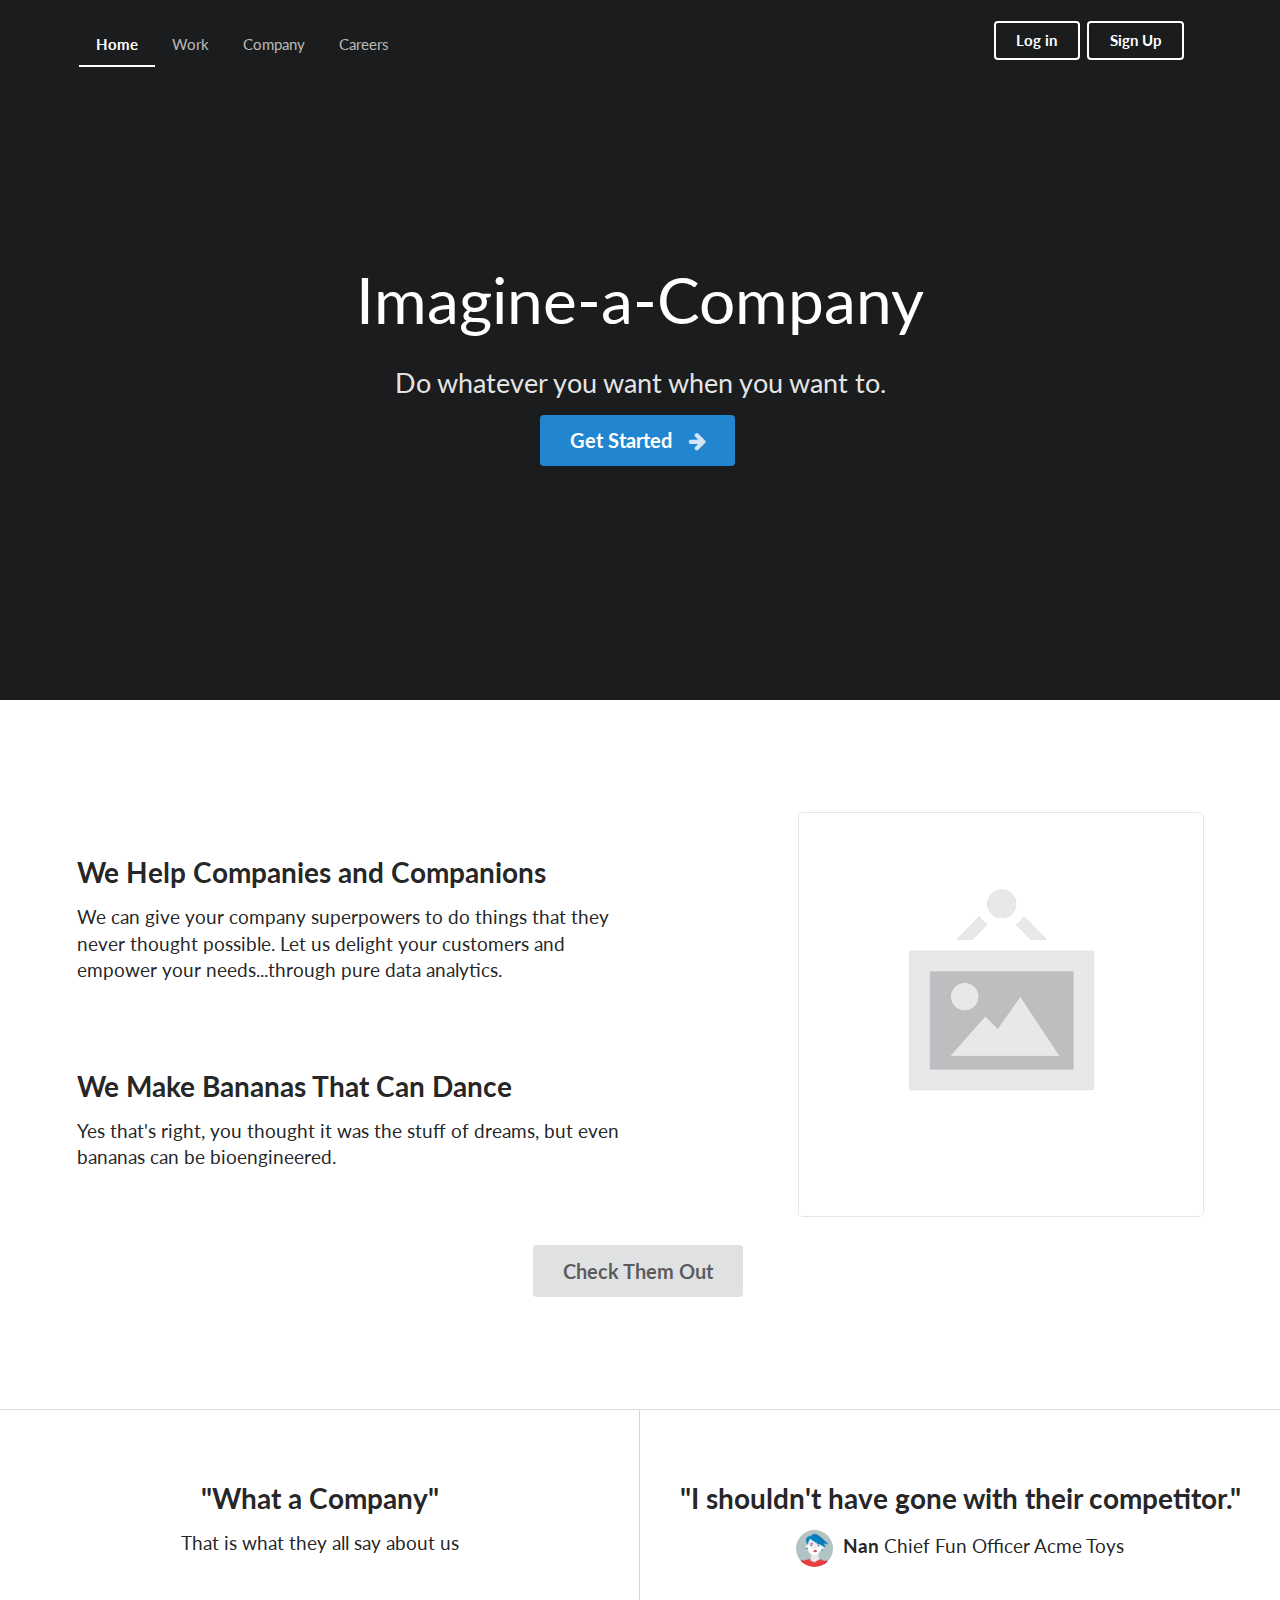
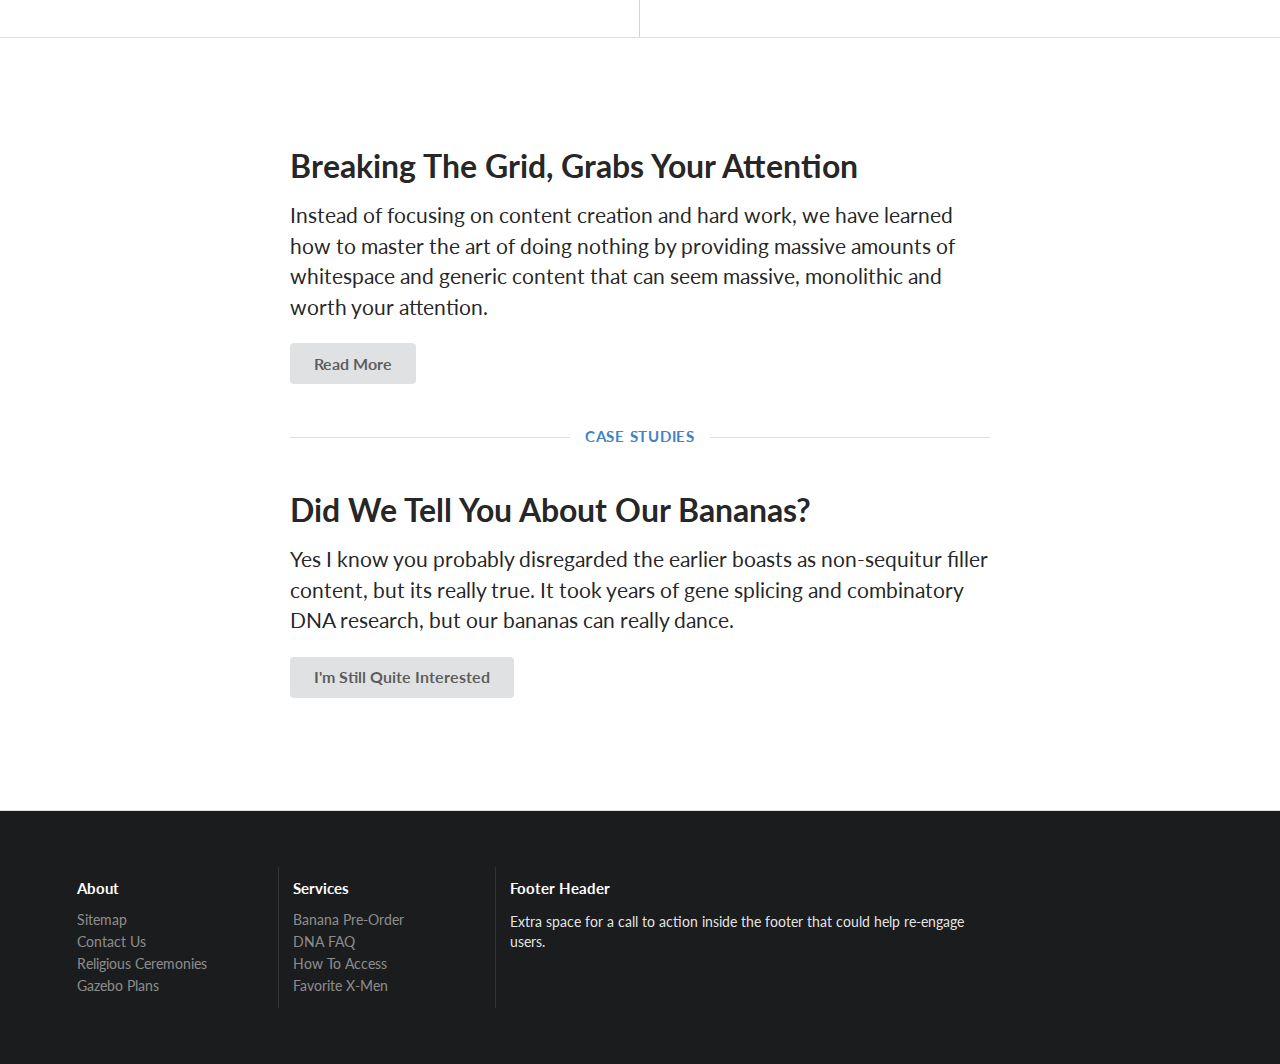
<file: components/semantic/examples/homepage.html>
<!DOCTYPE html>
<html>
<head>
  <!-- Standard Meta -->
  <meta charset="utf-8" />
  <meta http-equiv="X-UA-Compatible" content="IE=edge,chrome=1" />
  <meta name="viewport" content="width=device-width, initial-scale=1.0, maximum-scale=1.0">

  <!-- Site Properties -->
  <title>Homepage - Semantic</title>
  <link rel="stylesheet" type="text/css" href="../dist/components/reset.css">
  <link rel="stylesheet" type="text/css" href="../dist/components/site.css">

  <link rel="stylesheet" type="text/css" href="../dist/components/container.css">
  <link rel="stylesheet" type="text/css" href="../dist/components/grid.css">
  <link rel="stylesheet" type="text/css" href="../dist/components/header.css">
  <link rel="stylesheet" type="text/css" href="../dist/components/image.css">
  <link rel="stylesheet" type="text/css" href="../dist/components/menu.css">

  <link rel="stylesheet" type="text/css" href="../dist/components/divider.css">
  <link rel="stylesheet" type="text/css" href="../dist/components/dropdown.css">
  <link rel="stylesheet" type="text/css" href="../dist/components/segment.css">
  <link rel="stylesheet" type="text/css" href="../dist/components/button.css">
  <link rel="stylesheet" type="text/css" href="../dist/components/list.css">
  <link rel="stylesheet" type="text/css" href="../dist/components/icon.css">
  <link rel="stylesheet" type="text/css" href="../dist/components/sidebar.css">
  <link rel="stylesheet" type="text/css" href="../dist/components/transition.css">

  <style type="text/css">

    .hidden.menu {
      display: none;
    }

    .masthead.segment {
      min-height: 700px;
      padding: 1em 0em;
    }
    .masthead .logo.item img {
      margin-right: 1em;
    }
    .masthead .ui.menu .ui.button {
      margin-left: 0.5em;
    }
    .masthead h1.ui.header {
      margin-top: 3em;
      margin-bottom: 0em;
      font-size: 4em;
      font-weight: normal;
    }
    .masthead h2 {
      font-size: 1.7em;
      font-weight: normal;
    }

    .ui.vertical.stripe {
      padding: 8em 0em;
    }
    .ui.vertical.stripe h3 {
      font-size: 2em;
    }
    .ui.vertical.stripe .button + h3,
    .ui.vertical.stripe p + h3 {
      margin-top: 3em;
    }
    .ui.vertical.stripe .floated.image {
      clear: both;
    }
    .ui.vertical.stripe p {
      font-size: 1.33em;
    }
    .ui.vertical.stripe .horizontal.divider {
      margin: 3em 0em;
    }

    .quote.stripe.segment {
      padding: 0em;
    }
    .quote.stripe.segment .grid .column {
      padding-top: 5em;
      padding-bottom: 5em;
    }

    .footer.segment {
      padding: 5em 0em;
    }

    .secondary.pointing.menu .toc.item {
      display: none;
    }

    @media only screen and (max-width: 700px) {
      .ui.fixed.menu {
        display: none !important;
      }
      .secondary.pointing.menu .item,
      .secondary.pointing.menu .menu {
        display: none;
      }
      .secondary.pointing.menu .toc.item {
        display: block;
      }
      .masthead.segment {
        min-height: 350px;
      }
      .masthead h1.ui.header {
        font-size: 2em;
        margin-top: 1.5em;
      }
      .masthead h2 {
        margin-top: 0.5em;
        font-size: 1.5em;
      }
    }


  </style>

  <script src="assets/library/jquery.min.js"></script>
  <script src="../dist/components/visibility.js"></script>
  <script src="../dist/components/sidebar.js"></script>
  <script src="../dist/components/transition.js"></script>
  <script>
  $(document)
    .ready(function() {

      // fix menu when passed
      $('.masthead')
        .visibility({
          once: false,
          onBottomPassed: function() {
            $('.fixed.menu').transition('fade in');
          },
          onBottomPassedReverse: function() {
            $('.fixed.menu').transition('fade out');
          }
        })
      ;

      // create sidebar and attach to menu open
      $('.ui.sidebar')
        .sidebar('attach events', '.toc.item')
      ;

    })
  ;
  </script>
</head>
<body>

<!-- Following Menu -->
<div class="ui large top fixed hidden menu">
  <div class="ui container">
    <a class="active item">Home</a>
    <a class="item">Work</a>
    <a class="item">Company</a>
    <a class="item">Careers</a>
    <div class="right menu">
      <div class="item">
        <a class="ui button">Log in</a>
      </div>
      <div class="item">
        <a class="ui primary button">Sign Up</a>
      </div>
    </div>
  </div>
</div>

<!-- Sidebar Menu -->
<div class="ui vertical inverted sidebar menu">
  <a class="active item">Home</a>
  <a class="item">Work</a>
  <a class="item">Company</a>
  <a class="item">Careers</a>
  <a class="item">Login</a>
  <a class="item">Signup</a>
</div>


<!-- Page Contents -->
<div class="pusher">
  <div class="ui inverted vertical masthead center aligned segment">

    <div class="ui container">
      <div class="ui large secondary inverted pointing menu">
        <a class="toc item">
          <i class="sidebar icon"></i>
        </a>
        <a class="active item">Home</a>
        <a class="item">Work</a>
        <a class="item">Company</a>
        <a class="item">Careers</a>
        <div class="right item">
          <a class="ui inverted button">Log in</a>
          <a class="ui inverted button">Sign Up</a>
        </div>
      </div>
    </div>

    <div class="ui text container">
      <h1 class="ui inverted header">
        Imagine-a-Company
      </h1>
      <h2>Do whatever you want when you want to.</h2>
      <div class="ui huge primary button">Get Started <i class="right arrow icon"></i></div>
    </div>

  </div>

  <div class="ui vertical stripe segment">
    <div class="ui middle aligned stackable grid container">
      <div class="row">
        <div class="eight wide column">
          <h3 class="ui header">We Help Companies and Companions</h3>
          <p>We can give your company superpowers to do things that they never thought possible. Let us delight your customers and empower your needs...through pure data analytics.</p>
          <h3 class="ui header">We Make Bananas That Can Dance</h3>
          <p>Yes that's right, you thought it was the stuff of dreams, but even bananas can be bioengineered.</p>
        </div>
        <div class="six wide right floated column">
          <img src="assets/images/wireframe/white-image.png" class="ui large bordered rounded image">
        </div>
      </div>
      <div class="row">
        <div class="center aligned column">
          <a class="ui huge button">Check Them Out</a>
        </div>
      </div>
    </div>
  </div>


  <div class="ui vertical stripe quote segment">
    <div class="ui equal width stackable internally celled grid">
      <div class="center aligned row">
        <div class="column">
          <h3>"What a Company"</h3>
          <p>That is what they all say about us</p>
        </div>
        <div class="column">
          <h3>"I shouldn't have gone with their competitor."</h3>
          <p>
            <img src="assets/images/avatar/nan.jpg" class="ui avatar image"> <b>Nan</b> Chief Fun Officer Acme Toys
          </p>
        </div>
      </div>
    </div>
  </div>

  <div class="ui vertical stripe segment">
    <div class="ui text container">
      <h3 class="ui header">Breaking The Grid, Grabs Your Attention</h3>
      <p>Instead of focusing on content creation and hard work, we have learned how to master the art of doing nothing by providing massive amounts of whitespace and generic content that can seem massive, monolithic and worth your attention.</p>
      <a class="ui large button">Read More</a>
      <h4 class="ui horizontal header divider">
        <a href="#">Case Studies</a>
      </h4>
      <h3 class="ui header">Did We Tell You About Our Bananas?</h3>
      <p>Yes I know you probably disregarded the earlier boasts as non-sequitur filler content, but its really true. It took years of gene splicing and combinatory DNA research, but our bananas can really dance.</p>
      <a class="ui large button">I'm Still Quite Interested</a>
    </div>
  </div>


  <div class="ui inverted vertical footer segment">
    <div class="ui container">
      <div class="ui stackable inverted divided equal height stackable grid">
        <div class="three wide column">
          <h4 class="ui inverted header">About</h4>
          <div class="ui inverted link list">
            <a href="#" class="item">Sitemap</a>
            <a href="#" class="item">Contact Us</a>
            <a href="#" class="item">Religious Ceremonies</a>
            <a href="#" class="item">Gazebo Plans</a>
          </div>
        </div>
        <div class="three wide column">
          <h4 class="ui inverted header">Services</h4>
          <div class="ui inverted link list">
            <a href="#" class="item">Banana Pre-Order</a>
            <a href="#" class="item">DNA FAQ</a>
            <a href="#" class="item">How To Access</a>
            <a href="#" class="item">Favorite X-Men</a>
          </div>
        </div>
        <div class="seven wide column">
          <h4 class="ui inverted header">Footer Header</h4>
          <p>Extra space for a call to action inside the footer that could help re-engage users.</p>
        </div>
      </div>
    </div>
  </div>
</div>

</body>

</html>
</file>
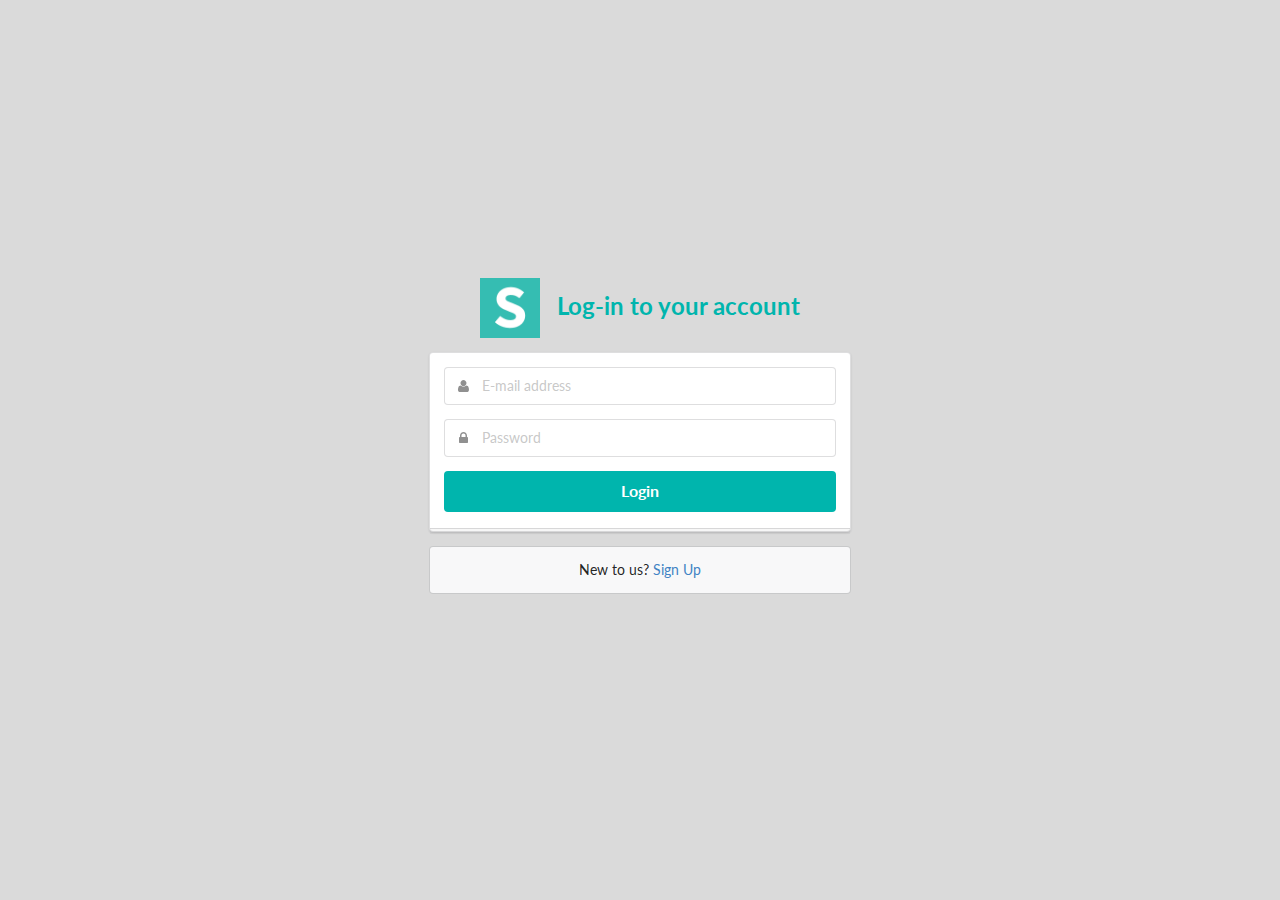
<file: components/semantic/examples/login.html>
<!DOCTYPE html>
<html>
<head>
  <!-- Standard Meta -->
  <meta charset="utf-8" />
  <meta http-equiv="X-UA-Compatible" content="IE=edge,chrome=1" />
  <meta name="viewport" content="width=device-width, initial-scale=1.0, maximum-scale=1.0">

  <!-- Site Properties -->
  <title>Login Example - Semantic</title>
  <link rel="stylesheet" type="text/css" href="../dist/components/reset.css">
  <link rel="stylesheet" type="text/css" href="../dist/components/site.css">

  <link rel="stylesheet" type="text/css" href="../dist/components/container.css">
  <link rel="stylesheet" type="text/css" href="../dist/components/grid.css">
  <link rel="stylesheet" type="text/css" href="../dist/components/header.css">
  <link rel="stylesheet" type="text/css" href="../dist/components/image.css">
  <link rel="stylesheet" type="text/css" href="../dist/components/menu.css">

  <link rel="stylesheet" type="text/css" href="../dist/components/divider.css">
  <link rel="stylesheet" type="text/css" href="../dist/components/segment.css">
  <link rel="stylesheet" type="text/css" href="../dist/components/form.css">
  <link rel="stylesheet" type="text/css" href="../dist/components/input.css">
  <link rel="stylesheet" type="text/css" href="../dist/components/button.css">
  <link rel="stylesheet" type="text/css" href="../dist/components/list.css">
  <link rel="stylesheet" type="text/css" href="../dist/components/message.css">
  <link rel="stylesheet" type="text/css" href="../dist/components/icon.css">

  <script src="assets/library/jquery.min.js"></script>
  <script src="../dist/components/form.js"></script>
  <script src="../dist/components/transition.js"></script>

  <style type="text/css">
    body {
      background-color: #DADADA;
    }
    body > .grid {
      height: 100%;
    }
    .image {
      margin-top: -100px;
    }
    .column {
      max-width: 450px;
    }
  </style>
  <script>
  $(document)
    .ready(function() {
      $('.ui.form')
        .form({
          fields: {
            email: {
              identifier  : 'email',
              rules: [
                {
                  type   : 'empty',
                  prompt : 'Please enter your e-mail'
                },
                {
                  type   : 'email',
                  prompt : 'Please enter a valid e-mail'
                }
              ]
            },
            password: {
              identifier  : 'password',
              rules: [
                {
                  type   : 'empty',
                  prompt : 'Please enter your password'
                },
                {
                  type   : 'length[6]',
                  prompt : 'Your password must be at least 6 characters'
                }
              ]
            }
          }
        })
      ;
    })
  ;
  </script>
</head>
<body>

<div class="ui middle aligned center aligned grid">
  <div class="column">
    <h2 class="ui teal image header">
      <img src="assets/images/logo.png" class="image">
      <div class="content">
        Log-in to your account
      </div>
    </h2>
    <form class="ui large form">
      <div class="ui stacked segment">
        <div class="field">
          <div class="ui left icon input">
            <i class="user icon"></i>
            <input type="text" name="email" placeholder="E-mail address">
          </div>
        </div>
        <div class="field">
          <div class="ui left icon input">
            <i class="lock icon"></i>
            <input type="password" name="password" placeholder="Password">
          </div>
        </div>
        <div class="ui fluid large teal submit button">Login</div>
      </div>

      <div class="ui error message"></div>

    </form>

    <div class="ui message">
      New to us? <a href="#">Sign Up</a>
    </div>
  </div>
</div>

</body>

</html>
</file>
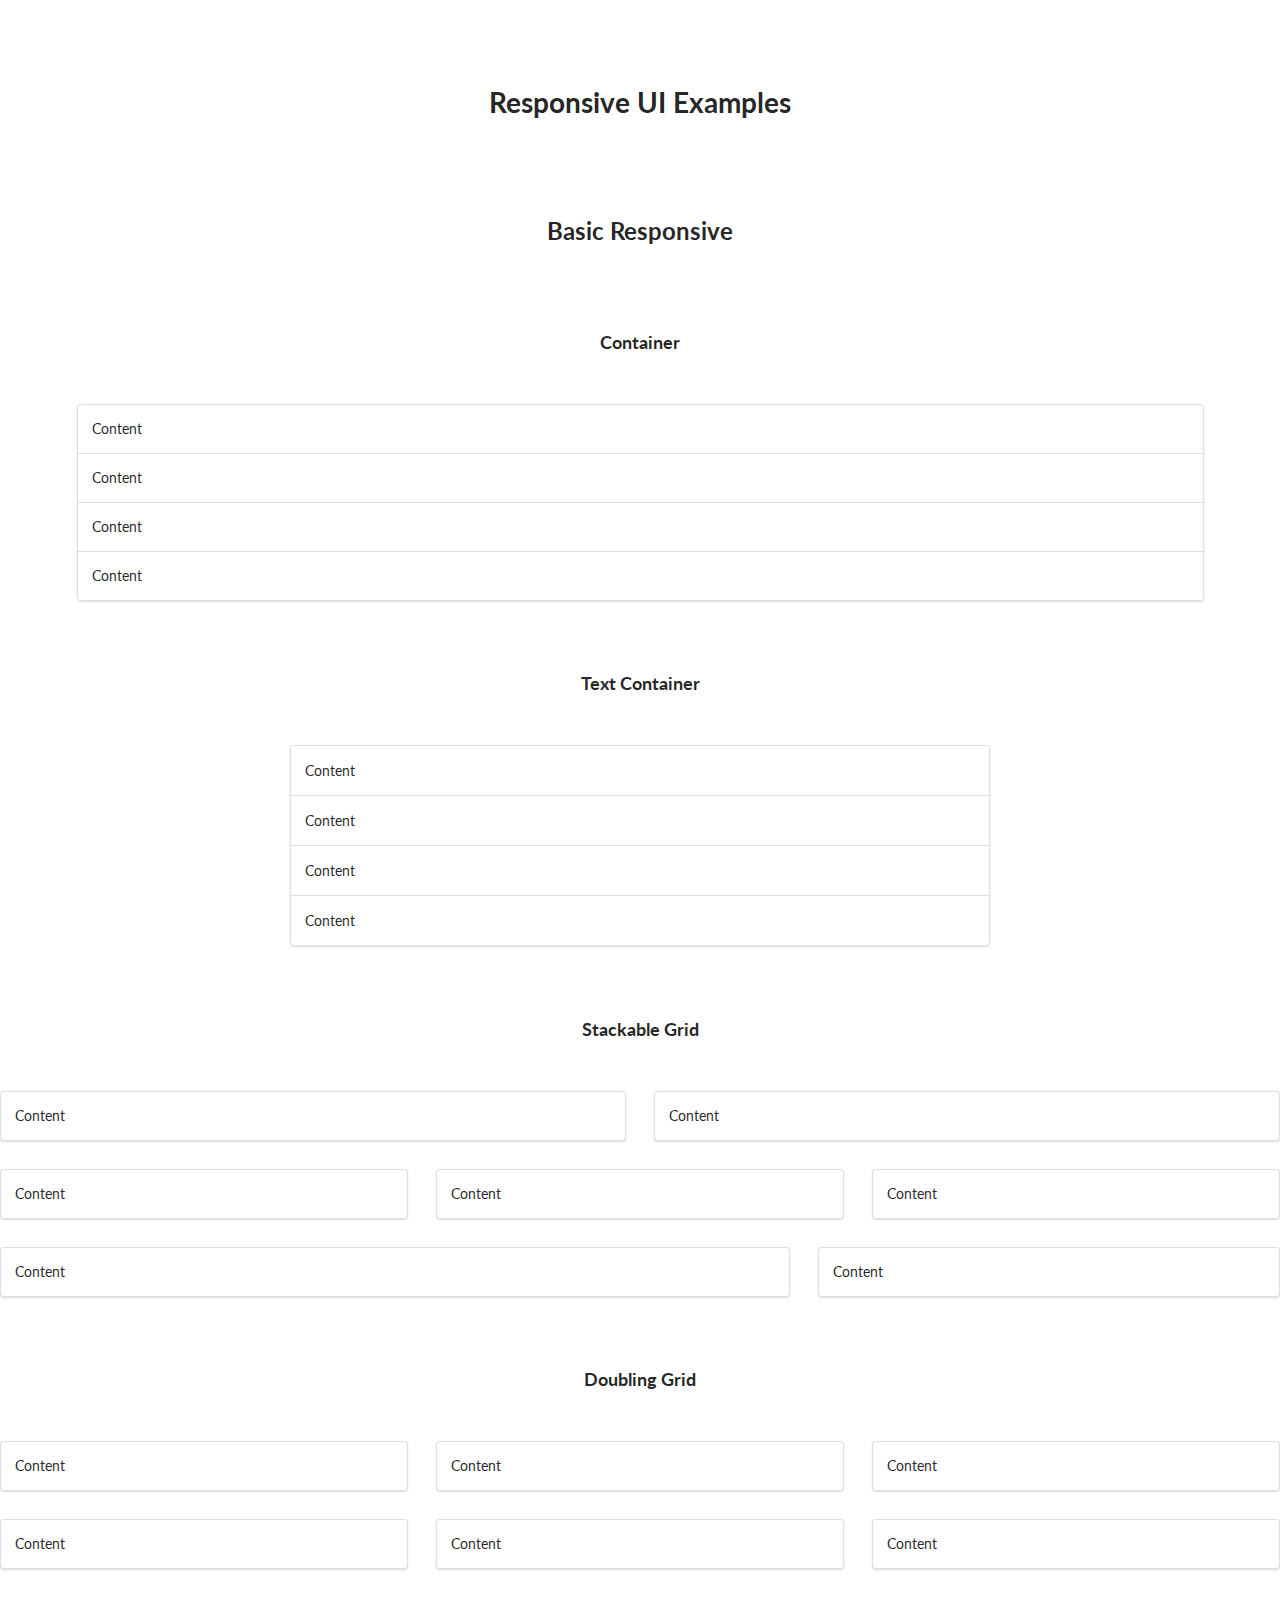
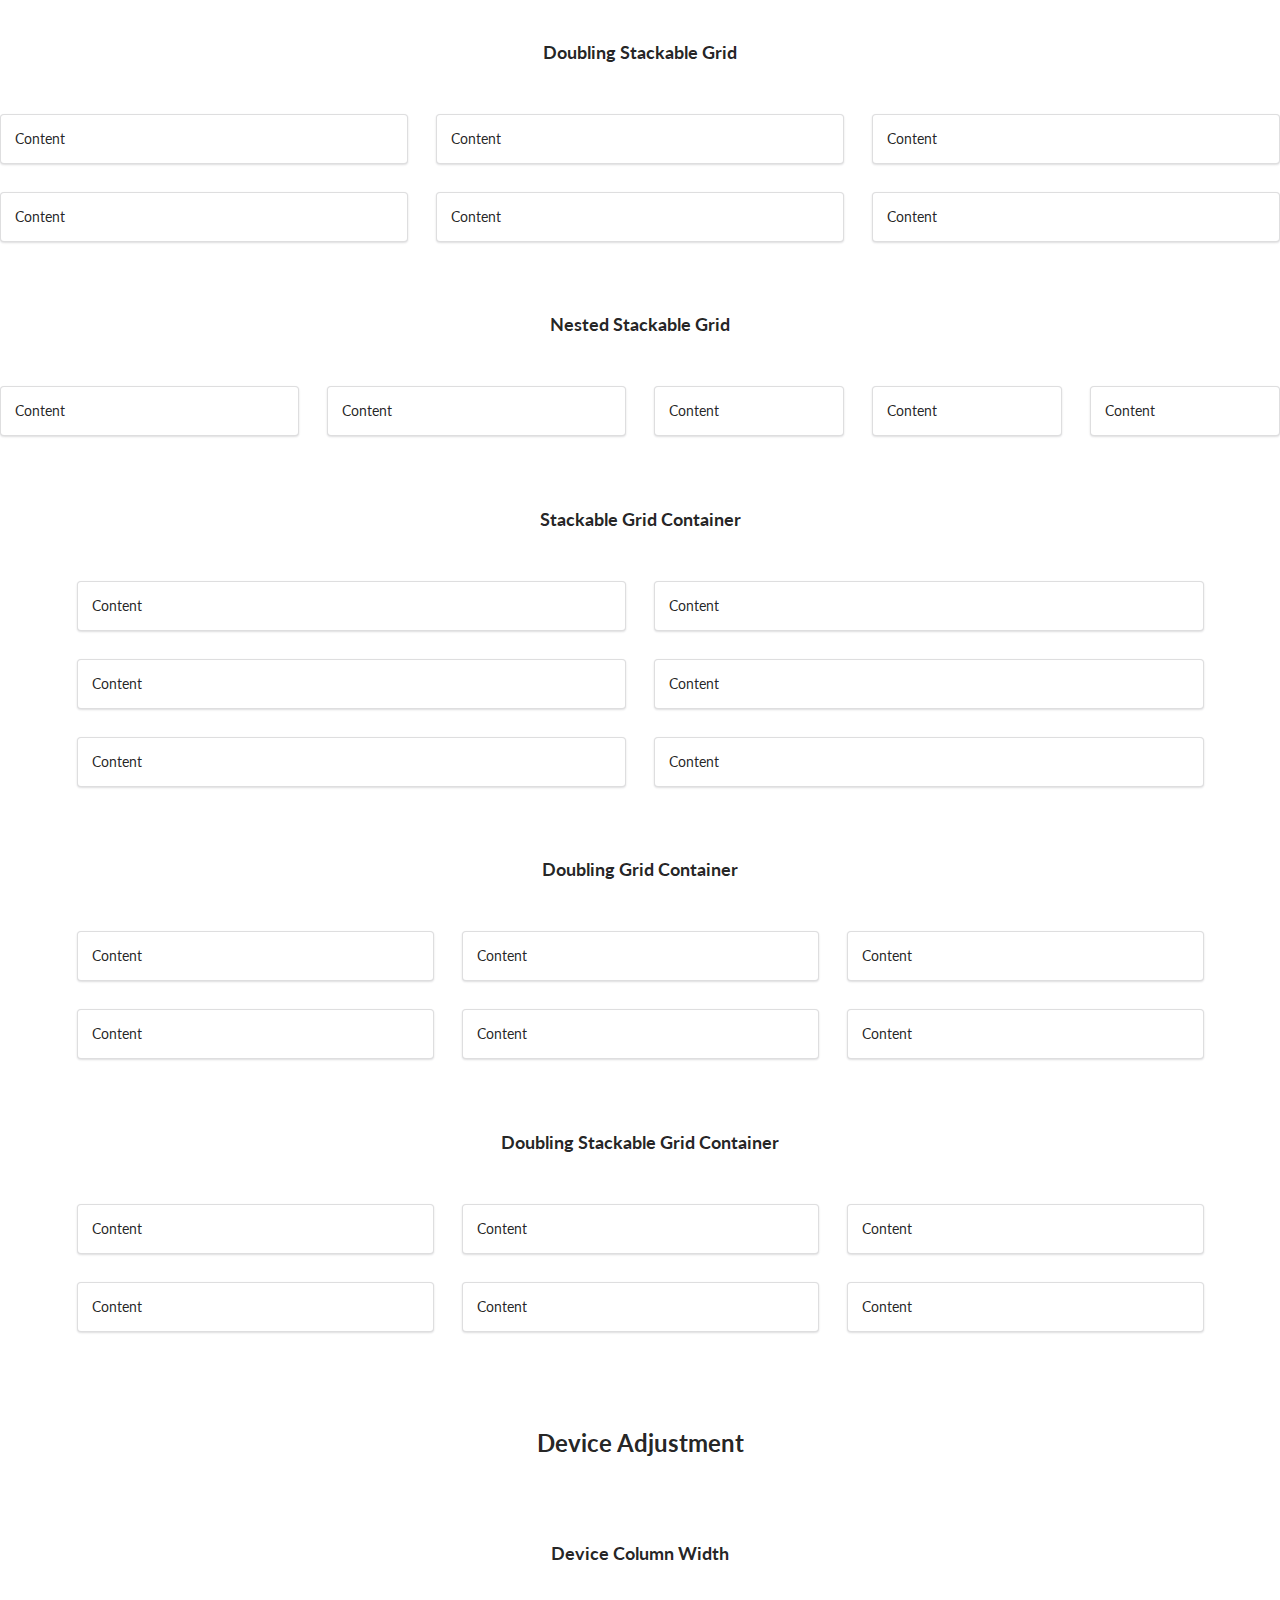
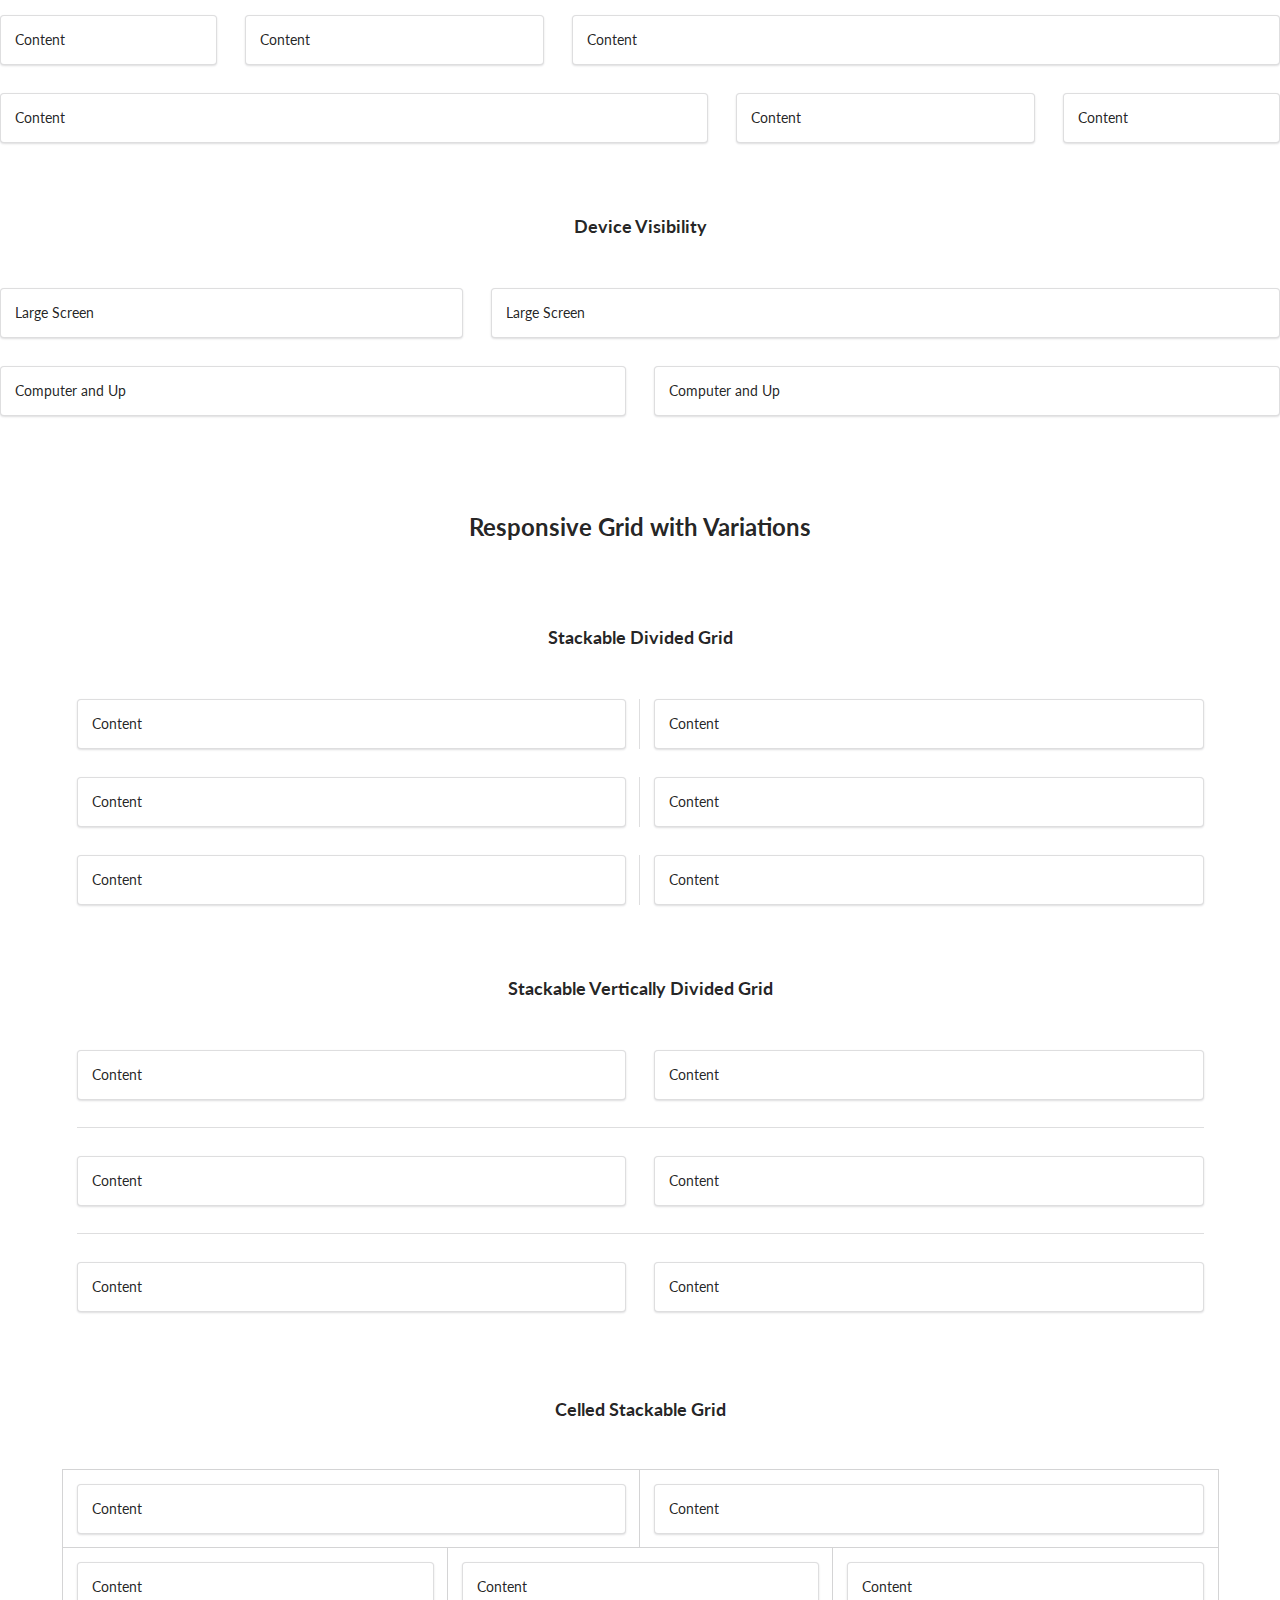
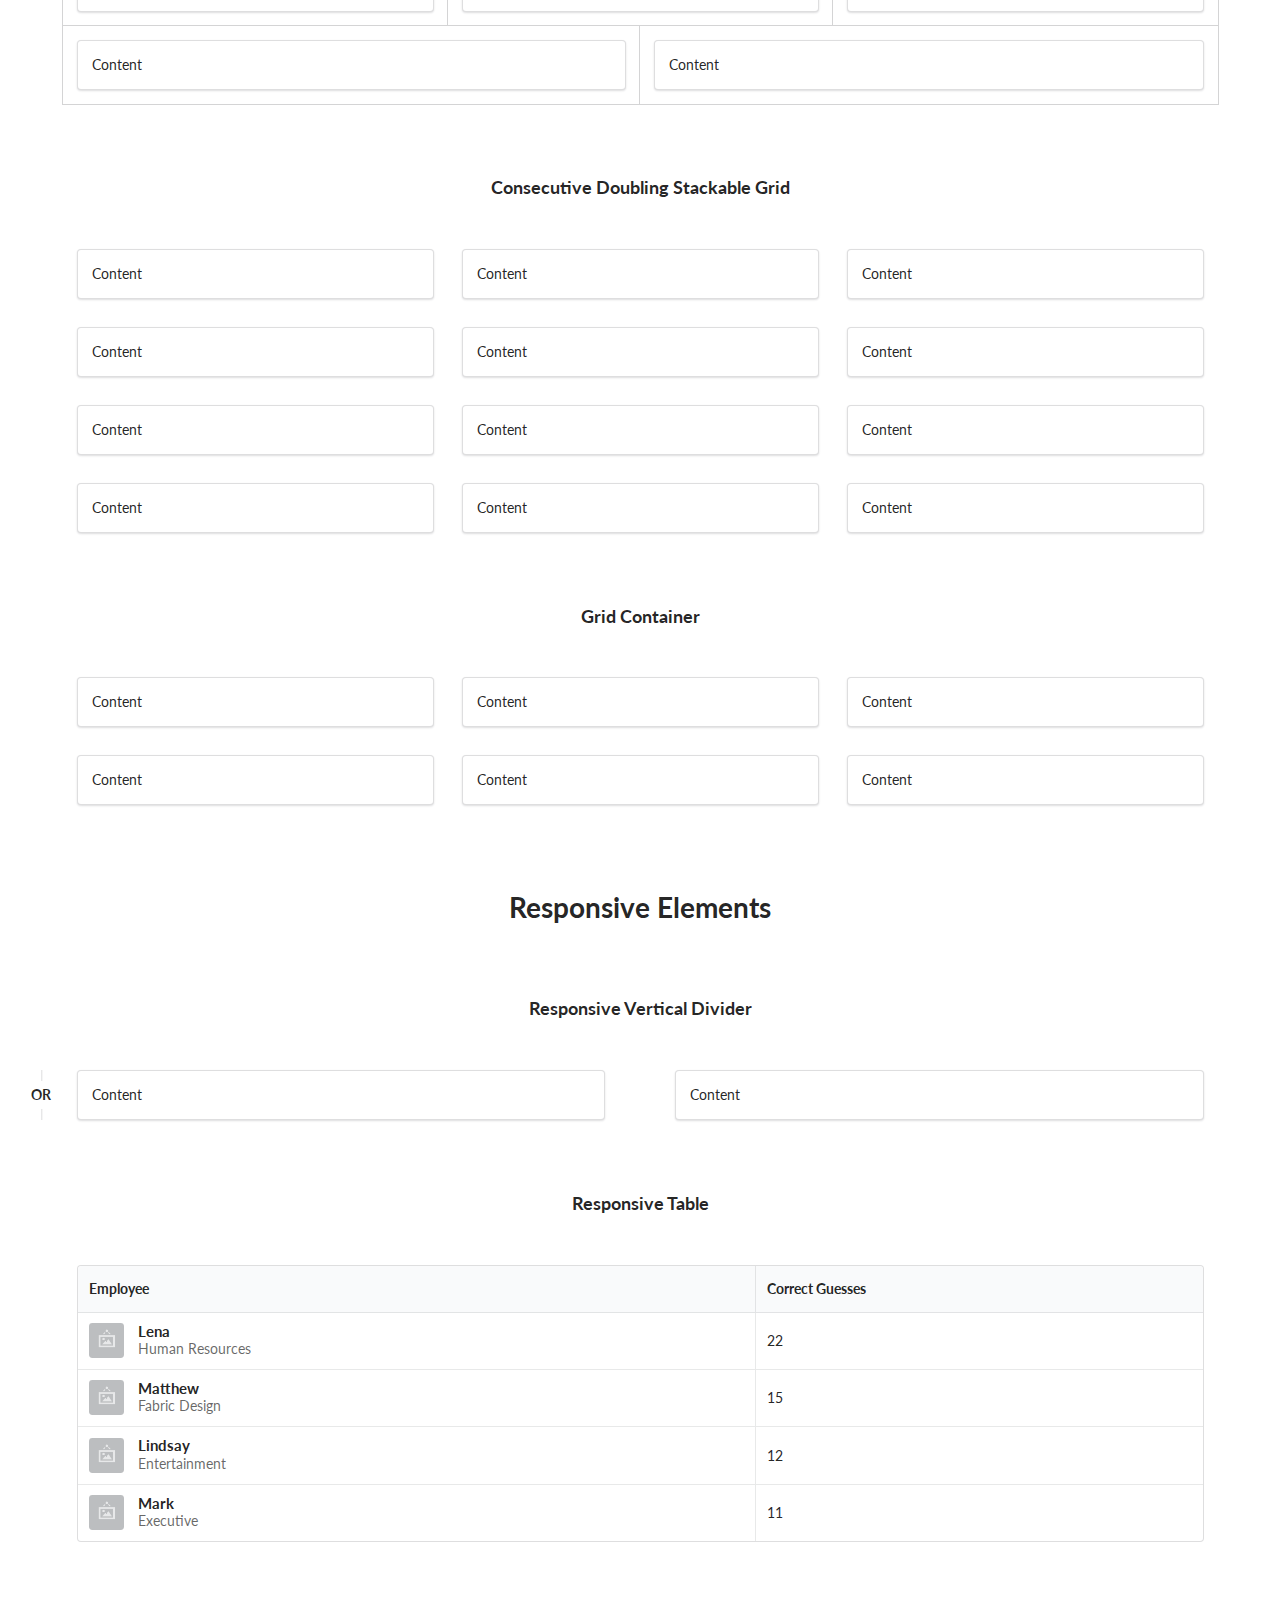
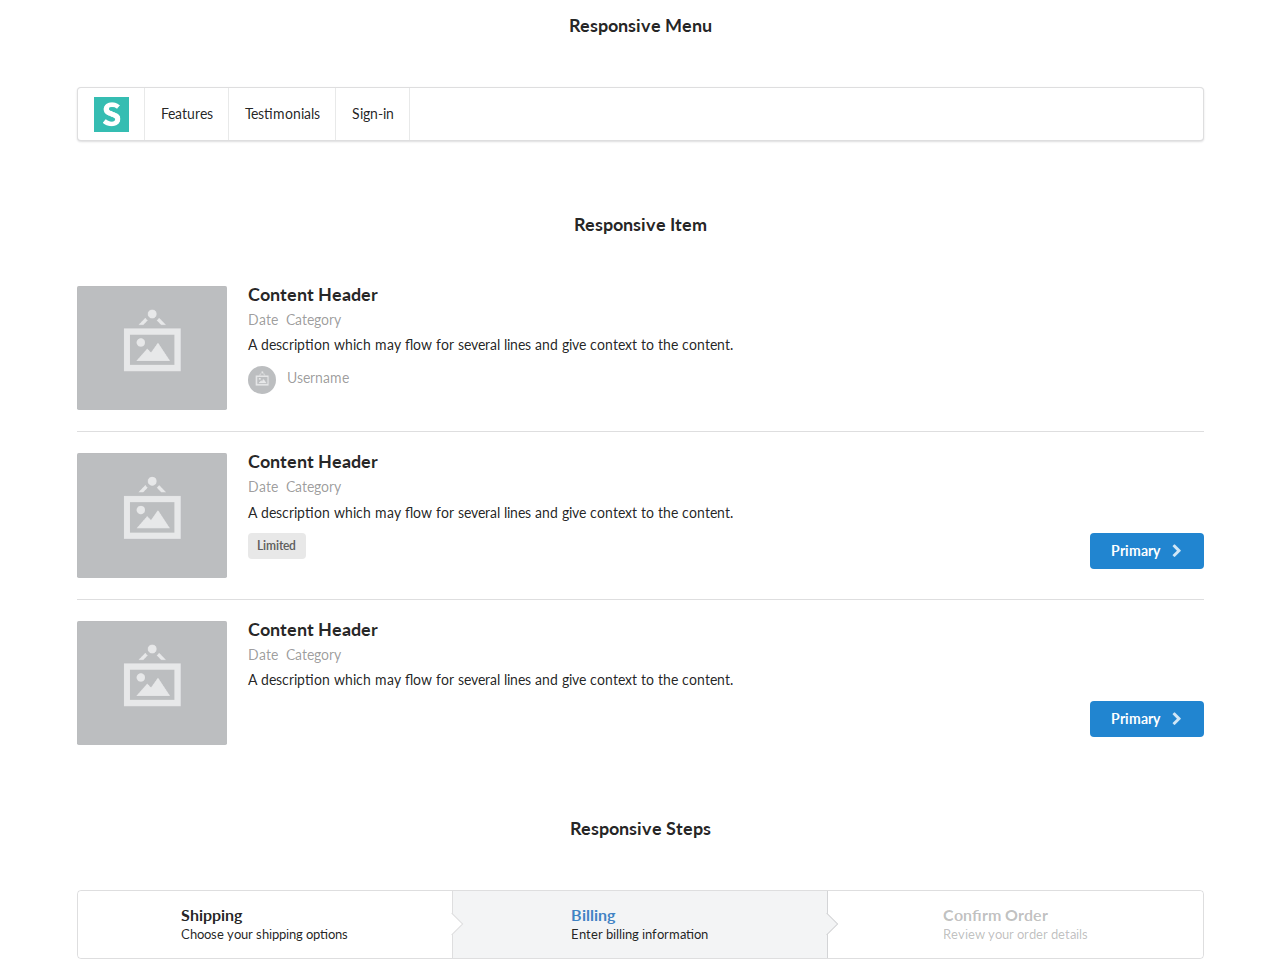
<file: components/semantic/examples/responsive.html>
<!DOCTYPE html>
<html>
<head>
  <!-- Standard Meta -->
  <meta charset="utf-8" />
  <meta http-equiv="X-UA-Compatible" content="IE=edge,chrome=1" />
  <meta name="viewport" content="width=device-width, initial-scale=1.0, maximum-scale=1.0">

  <!-- Site Properties -->
  <title>Responsive Elements - Semantic</title>
  <link rel="stylesheet" type="text/css" href="../dist/semantic.css">

  <script src="assets/library/jquery.min.js"></script>
  <script src="../dist/semantic.js"></script>

</head>
<body>

<h1 class="ui center aligned header">Responsive UI Examples</h1>


<h2 class="ui center aligned header">Basic Responsive</h2>


<h3 class="ui center aligned header">Container</h3>
<div class="ui container">
  <div class="ui segments">
    <div class="ui segment">Content</div>
    <div class="ui segment">Content</div>
    <div class="ui segment">Content</div>
    <div class="ui segment">Content</div>
  </div>
</div>
<h3 class="ui center aligned header">Text Container</h3>
<div class="ui text container">
  <div class="ui segments">
    <div class="ui segment">Content</div>
    <div class="ui segment">Content</div>
    <div class="ui segment">Content</div>
    <div class="ui segment">Content</div>
  </div>
</div>

<h3 class="ui center aligned header">Stackable Grid</h3>
<div class="ui two column stackable grid">
  <div class="column">
    <div class="ui segment">Content</div>
  </div>
  <div class="column">
    <div class="ui segment">Content</div>
  </div>
  <div class="three column row">
    <div class="column">
      <div class="ui segment">Content</div>
    </div>
    <div class="column">
      <div class="ui segment">Content</div>
    </div>
    <div class="column">
      <div class="ui segment">Content</div>
    </div>
  </div>
  <div class="ten wide column">
    <div class="ui segment">Content</div>
  </div>
  <div class="six wide column">
    <div class="ui segment">Content</div>
  </div>
</div>


<h3 class="ui center aligned header">Doubling Grid</h3>
<div class="ui three column doubling grid">
  <div class="column">
    <div class="ui segment">Content</div>
  </div>
  <div class="column">
    <div class="ui segment">Content</div>
  </div>
  <div class="column">
    <div class="ui segment">Content</div>
  </div>
  <div class="column">
    <div class="ui segment">Content</div>
  </div>
  <div class="column">
    <div class="ui segment">Content</div>
  </div>
  <div class="column">
    <div class="ui segment">Content</div>
  </div>
</div>

<h3 class="ui center aligned header">Doubling Stackable Grid</h3>
<div class="ui three column doubling stackable grid">
  <div class="column">
    <div class="ui segment">Content</div>
  </div>
  <div class="column">
    <div class="ui segment">Content</div>
  </div>
  <div class="column">
    <div class="ui segment">Content</div>
  </div>
  <div class="column">
    <div class="ui segment">Content</div>
  </div>
  <div class="column">
    <div class="ui segment">Content</div>
  </div>
  <div class="column">
    <div class="ui segment">Content</div>
  </div>
</div>

<h3 class="ui center aligned header">Nested Stackable Grid</h3>
<div class="ui two column grid">
  <div class="column">
    <div class="ui stackable doubling two column grid">
      <div class="column">
        <div class="ui segment">Content</div>
      </div>
      <div class="column">
        <div class="ui segment">Content</div>
      </div>
    </div>
  </div>
  <div class="column">
    <div class="ui stackable doubling three column grid">
      <div class="column">
        <div class="ui segment">Content</div>
      </div>
      <div class="column">
        <div class="ui segment">Content</div>
      </div>
      <div class="column">
        <div class="ui segment">Content</div>
      </div>
    </div>
  </div>
</div>


<h3 class="ui center aligned header">Stackable Grid Container</h3>
<div class="ui two column stackable grid container">
  <div class="column">
    <div class="ui segment">Content</div>
  </div>
  <div class="column">
    <div class="ui segment">Content</div>
  </div>
  <div class="column">
    <div class="ui segment">Content</div>
  </div>
  <div class="column">
    <div class="ui segment">Content</div>
  </div>
  <div class="column">
    <div class="ui segment">Content</div>
  </div>
  <div class="column">
    <div class="ui segment">Content</div>
  </div>
</div>


<h3 class="ui center aligned header">Doubling Grid Container</h3>
<div class="ui three column doubling grid container">
  <div class="column">
    <div class="ui segment">Content</div>
  </div>
  <div class="column">
    <div class="ui segment">Content</div>
  </div>
  <div class="column">
    <div class="ui segment">Content</div>
  </div>
  <div class="column">
    <div class="ui segment">Content</div>
  </div>
  <div class="column">
    <div class="ui segment">Content</div>
  </div>
  <div class="column">
    <div class="ui segment">Content</div>
  </div>
</div>

<h3 class="ui center aligned header">Doubling Stackable Grid Container</h3>
<div class="ui three column doubling stackable grid container">
  <div class="column">
    <div class="ui segment">Content</div>
  </div>
  <div class="column">
    <div class="ui segment">Content</div>
  </div>
  <div class="column">
    <div class="ui segment">Content</div>
  </div>
  <div class="column">
    <div class="ui segment">Content</div>
  </div>
  <div class="column">
    <div class="ui segment">Content</div>
  </div>
  <div class="column">
    <div class="ui segment">Content</div>
  </div>
</div>

<h2 class="ui center aligned header">Device Adjustment</h2>

<h3 class="ui center aligned header">Device Column Width</h3>
<div class="ui grid">
  <div class="three wide computer nine wide tablet six wide mobile column">
    <div class="ui segment">Content</div>
  </div>
  <div class="four wide column">
    <div class="ui segment">Content</div>
  </div>
  <div class="nine wide computer three wide tablet six wide mobile column">
    <div class="ui segment">Content</div>
  </div>
  <div class="nine wide computer three wide tablet six wide mobile column">
    <div class="ui segment">Content</div>
  </div>
  <div class="four wide column">
    <div class="ui segment">Content</div>
  </div>
  <div class="three wide computer nine wide tablet six wide mobile column">
    <div class="ui segment">Content</div>
  </div>
</div>

<h3 class="ui center aligned header">Device Visibility</h3>
<div class="ui four column grid">
  <div class="widescreen only ten wide column">
    <div class="ui segment">Widescreen</div>
  </div>
  <div class="widescreen only six wide column">
    <div class="ui segment">Widescreen</div>
  </div>
  <div class="large screen only six wide column">
    <div class="ui segment">Large Screen</div>
  </div>
  <div class="large screen only ten wide column">
    <div class="ui segment">Large Screen</div>
  </div>
  <div class="tablet only mobile only eight wide column">
    <div class="ui segment">Tablet and Mobile</div>
  </div>
  <div class="tablet only mobile only eight wide column">
    <div class="ui segment">Tablet and Mobile</div>
  </div>
  <div class="mobile only sixteen wide column">
    <div class="ui segment">Mobile</div>
  </div>
  <div class="computer only two column row">
    <div class="column">
      <div class="ui segment">Computer and Up</div>
    </div>
    <div class="column">
      <div class="ui segment">Computer and Up</div>
    </div>
  </div>
  <div class="tablet only column">
    <div class="ui segment">Tablet Only Content</div>
  </div>
  <div class="tablet only column">
    <div class="ui segment">Tablet Only Content</div>
  </div>
  <div class="tablet only column">
    <div class="ui segment">Tablet Only Content</div>
  </div>
  <div class="tablet only column">
    <div class="ui segment">Tablet Only Content</div>
  </div>
</div>


<h2 class="ui center aligned header">Responsive Grid with Variations</h2>

<h3 class="ui center aligned header">Stackable Divided Grid</h3>
<div class="ui stackable two column divided grid container">
  <div class="row">
    <div class="column">
      <div class="ui segment">Content</div>
    </div>
    <div class="column">
      <div class="ui segment">Content</div>
    </div>
  </div>
  <div class="row">
    <div class="column">
      <div class="ui segment">Content</div>
    </div>
    <div class="column">
      <div class="ui segment">Content</div>
    </div>
  </div>
  <div class="row">
    <div class="column">
      <div class="ui segment">Content</div>
    </div>
    <div class="column">
      <div class="ui segment">Content</div>
    </div>
  </div>
</div>

<h3 class="ui center aligned header">Stackable Vertically Divided Grid</h3>
<div class="ui stackable two column vertically divided grid container">
  <div class="row">
    <div class="column">
      <div class="ui segment">Content</div>
    </div>
    <div class="column">
      <div class="ui segment">Content</div>
    </div>
  </div>
  <div class="row">
    <div class="column">
      <div class="ui segment">Content</div>
    </div>
    <div class="column">
      <div class="ui segment">Content</div>
    </div>
  </div>
  <div class="row">
    <div class="column">
      <div class="ui segment">Content</div>
    </div>
    <div class="column">
      <div class="ui segment">Content</div>
    </div>
  </div>
</div>

<h3 class="ui center aligned header">Celled Stackable Grid</h3>
<div class="ui stackable celled grid container">
  <div class="two column row">
    <div class="column">
      <div class="ui segment">Content</div>
    </div>
    <div class="column">
      <div class="ui segment">Content</div>
    </div>
  </div>
  <div class="three column row">
    <div class="column">
      <div class="ui segment">Content</div>
    </div>
    <div class="column">
      <div class="ui segment">Content</div>
    </div>
    <div class="column">
      <div class="ui segment">Content</div>
    </div>
  </div>
  <div class="two column row">
    <div class="column">
      <div class="ui segment">Content</div>
    </div>
    <div class="column">
      <div class="ui segment">Content</div>
    </div>
  </div>
</div>
<h3 class="ui center aligned header">Consecutive Doubling Stackable Grid</h3>
<div class="doubling stackable three column ui grid container">
  <div class="column">
    <div class="ui segment">Content</div>
  </div>
  <div class="column">
    <div class="ui segment">Content</div>
  </div>
  <div class="column">
    <div class="ui segment">Content</div>
  </div>
  <div class="column">
    <div class="ui segment">Content</div>
  </div>
  <div class="column">
    <div class="ui segment">Content</div>
  </div>
  <div class="column">
    <div class="ui segment">Content</div>
  </div>
</div>
<div class="doubling stackable three column ui grid container">
  <div class="column">
    <div class="ui segment">Content</div>
  </div>
  <div class="column">
    <div class="ui segment">Content</div>
  </div>
  <div class="column">
    <div class="ui segment">Content</div>
  </div>
  <div class="column">
    <div class="ui segment">Content</div>
  </div>
  <div class="column">
    <div class="ui segment">Content</div>
  </div>
  <div class="column">
    <div class="ui segment">Content</div>
  </div>
</div>

<h3 class="ui center aligned header">Grid Container</h3>
<div class="ui three column grid container">
  <div class="column">
    <div class="ui segment">Content</div>
  </div>
  <div class="column">
    <div class="ui segment">Content</div>
  </div>
  <div class="column">
    <div class="ui segment">Content</div>
  </div>
  <div class="column">
    <div class="ui segment">Content</div>
  </div>
  <div class="column">
    <div class="ui segment">Content</div>
  </div>
  <div class="column">
    <div class="ui segment">Content</div>
  </div>
</div>

<h1 class="ui center aligned header">Responsive Elements</h1>


<h3 class="ui center aligned header">Responsive Vertical Divider</h3>

  <div class="ui stackable two column very relaxed grid container" style="position:relative;">
    <div class="column">
      <div class="ui segment">Content</div>
    </div>
    <div class="ui vertical divider">
      Or
    </div>
    <div class="column">
      <div class="ui segment">Content</div>
    </div>
  </div>


<h3 class="ui center aligned header">Responsive Table</h3>

<div class="ui container">
  <table class="ui celled table">
    <thead>
      <th>Employee</th>
      <th>Correct Guesses</th>
    </thead>
    <tbody>
      <tr>
        <td>
          <h4 class="ui image header">
            <img src="assets/images/wireframe/square-image.png" class="ui mini rounded image">
            <div class="content">
              Lena
              <div class="sub header">Human Resources
            </div>
          </div>
        </td>
        <td>
          22
        </td>
      </tr>
      <tr>
        <td>
          <h4 class="ui image header">
            <img src="assets/images/wireframe/square-image.png" class="ui mini rounded image">
            <div class="content">
              Matthew
              <div class="sub header">Fabric Design
            </div>
          </div>
        </td>
        <td>
          15
        </td>
      </tr>
      <tr>
        <td>
          <h4 class="ui image header">
            <img src="assets/images/wireframe/square-image.png" class="ui mini rounded image">
            <div class="content">
              Lindsay
              <div class="sub header">Entertainment
            </div>
          </div>
        </td>
        <td>
          12
        </td>
      </tr>
      <tr>
        <td>
          <h4 class="ui image header">
            <img src="assets/images/wireframe/square-image.png" class="ui mini rounded image">
            <div class="content">
              Mark
              <div class="sub header">Executive
            </div>
          </div>
        </td>
        <td>
          11
        </td>
      </tr>
    </tbody>
  </table>
</div>

<h3 class="ui center aligned header">Responsive Menu</h3>

<div class="ui stackable container menu">
  <div class="item">
    <img src="assets/images/logo.png">
  </div>
  <a class="item">Features</a>
  <a class="item">Testimonials</a>
  <a class="item">Sign-in</a>
</div>

<h3 class="ui center aligned header">Responsive Item</h3>

<div class="ui container">
  <div class="ui relaxed divided items">
    <div class="item">
      <div class="ui small image">
        <img src="assets/images/wireframe/image.png">
      </div>
      <div class="content">
        <a class="header">Content Header</a>
        <div class="meta">
          <a>Date</a>
          <a>Category</a>
        </div>
        <div class="description">
          A description which may flow for several lines and give context to the content.
        </div>
        <div class="extra">
          <img src="assets/images/wireframe/square-image.png" class="ui circular avatar image"> Username
        </div>
      </div>
    </div>
    <div class="item">
      <div class="ui small image">
        <img src="assets/images/wireframe/image.png">
      </div>
      <div class="content">
        <a class="header">Content Header</a>
        <div class="meta">
          <a>Date</a>
          <a>Category</a>
        </div>
        <div class="description">
          A description which may flow for several lines and give context to the content.
        </div>
        <div class="extra">
          <div class="ui right floated primary button">
            Primary
            <i class="right chevron icon"></i>
          </div>
          <div class="ui label">Limited</div>
        </div>
      </div>
    </div>
    <div class="item">
      <div class="ui small image">
        <img src="assets/images/wireframe/image.png">
      </div>
      <div class="content">
        <a class="header">Content Header</a>
        <div class="meta">
          <a>Date</a>
          <a>Category</a>
        </div>
        <div class="description">
          A description which may flow for several lines and give context to the content.
        </div>
        <div class="extra">
          <div class="ui right floated primary button">
            Primary
            <i class="right chevron icon"></i>
          </div>
        </div>
      </div>
    </div>
  </div>
</div>

<h3 class="ui center aligned header">Responsive Steps</h3>

<div class="ui last container">
  <div class="ui three steps">
    <div class="step">
      <div class="content">
        <div class="title">Shipping</div>
        <div class="description">Choose your shipping options</div>
      </div>
    </div>
    <div class="active step">
      <div class="content">
        <div class="title">Billing</div>
        <div class="description">Enter billing information</div>
      </div>
    </div>
    <div class="disabled step">
      <div class="content">
        <div class="title">Confirm Order</div>
        <div class="description">Review your order details</div>
      </div>
    </div>
  </div>
</div>


<!-- Content JS HERE !-->
<style>
  .last.container {
    margin-bottom: 300px !important;
  }
  h1.ui.center.header {
    margin-top: 3em;
  }
  h2.ui.center.header {
    margin: 4em 0em 2em;
  }
  h3.ui.center.header {
    margin-top: 2em;
    padding: 2em 0em;
  }
</style>

<script type="text/javascript">
$(document).ready(function() {

  var
    $headers     = $('body > h3'),
    $header      = $headers.first(),
    ignoreScroll = false,
    timer
  ;

  // Preserve example in viewport when resizing browser
  $(window)
    .on('resize', function() {
      // ignore callbacks from scroll change
      clearTimeout(timer);
      $headers.visibility('disable callbacks');

      // preserve position
      $(document).scrollTop( $header.offset().top );

      // allow callbacks in 500ms
      timer = setTimeout(function() {
        $headers.visibility('enable callbacks');
      }, 500);
    })
  ;
  $headers
    .visibility({
      // fire once each time passed
      once: false,

      // don't refresh position on resize
      checkOnRefresh: true,

      // lock to this element on resize
      onTopPassed: function() {
        $header = $(this);
      },
      onTopPassedReverse: function() {
        $header = $(this);
      }
    })
  ;
});
</script>

</body>
</html>
</file>
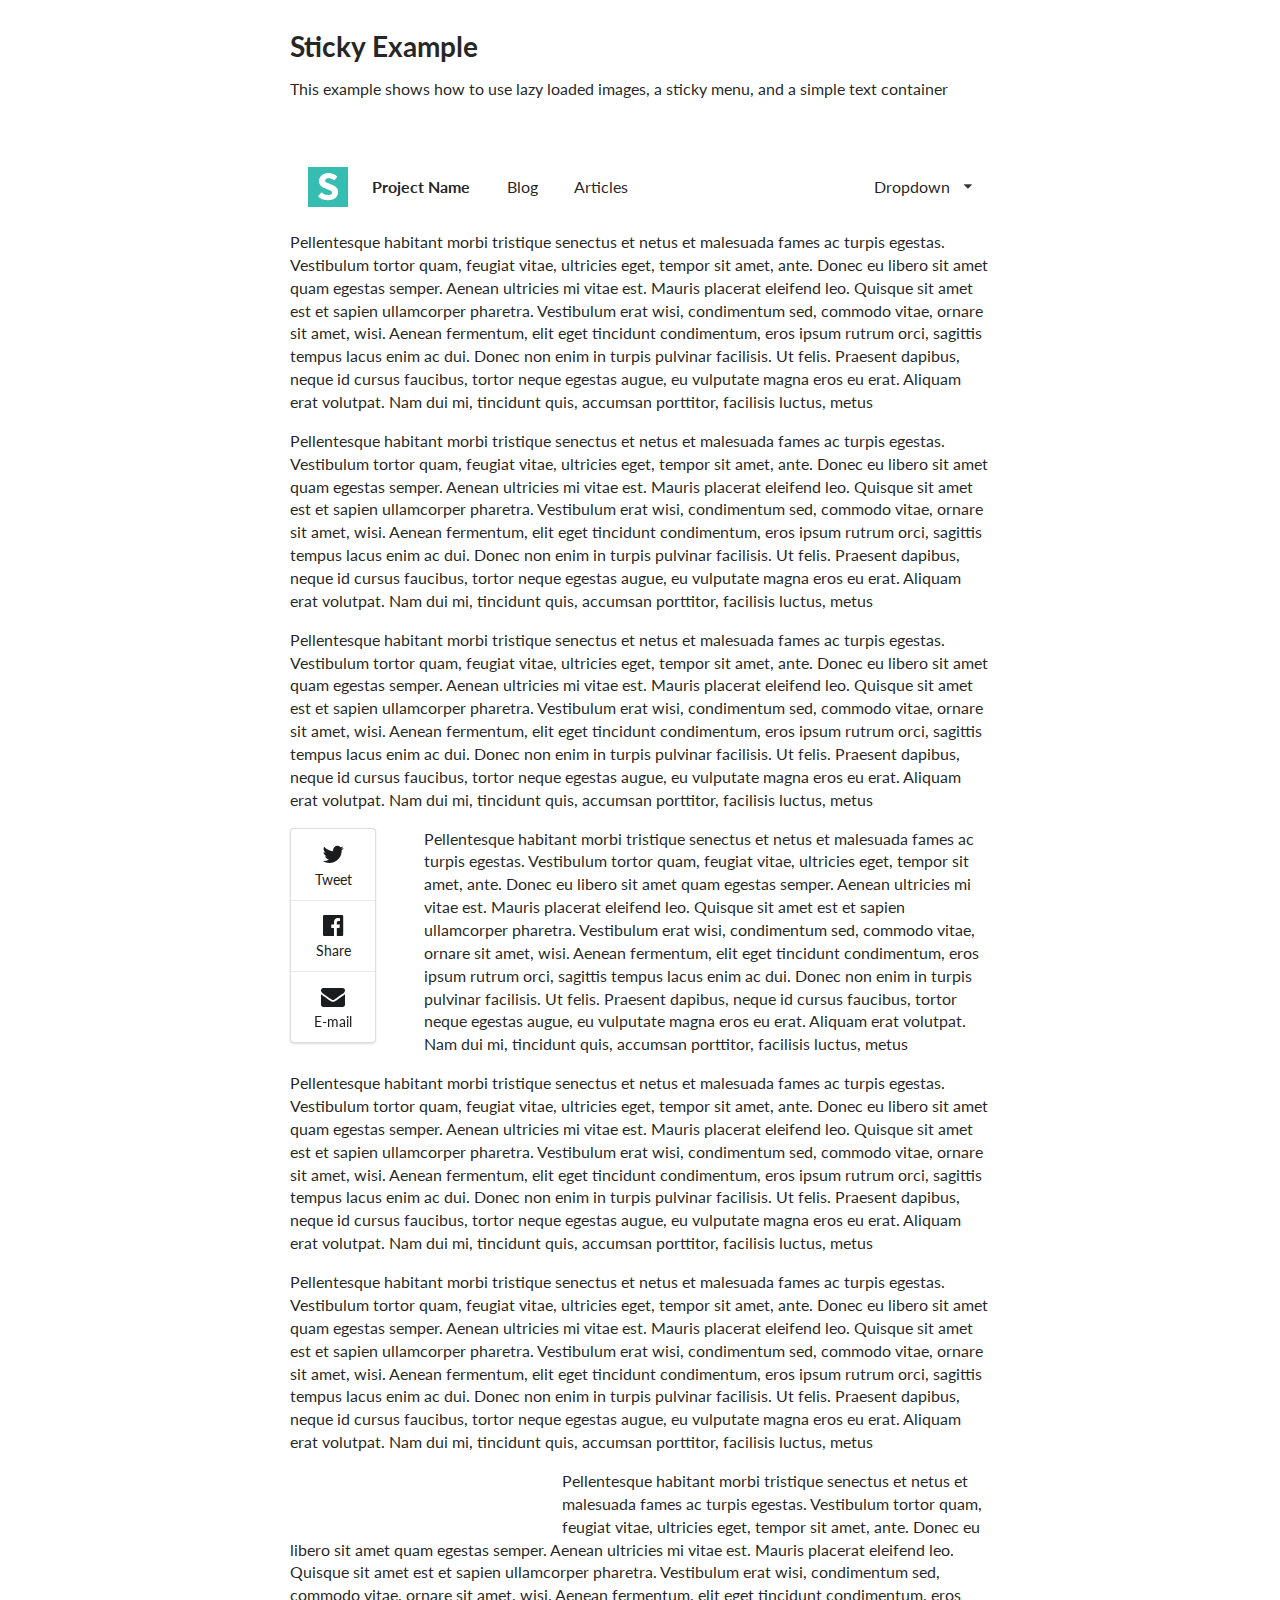
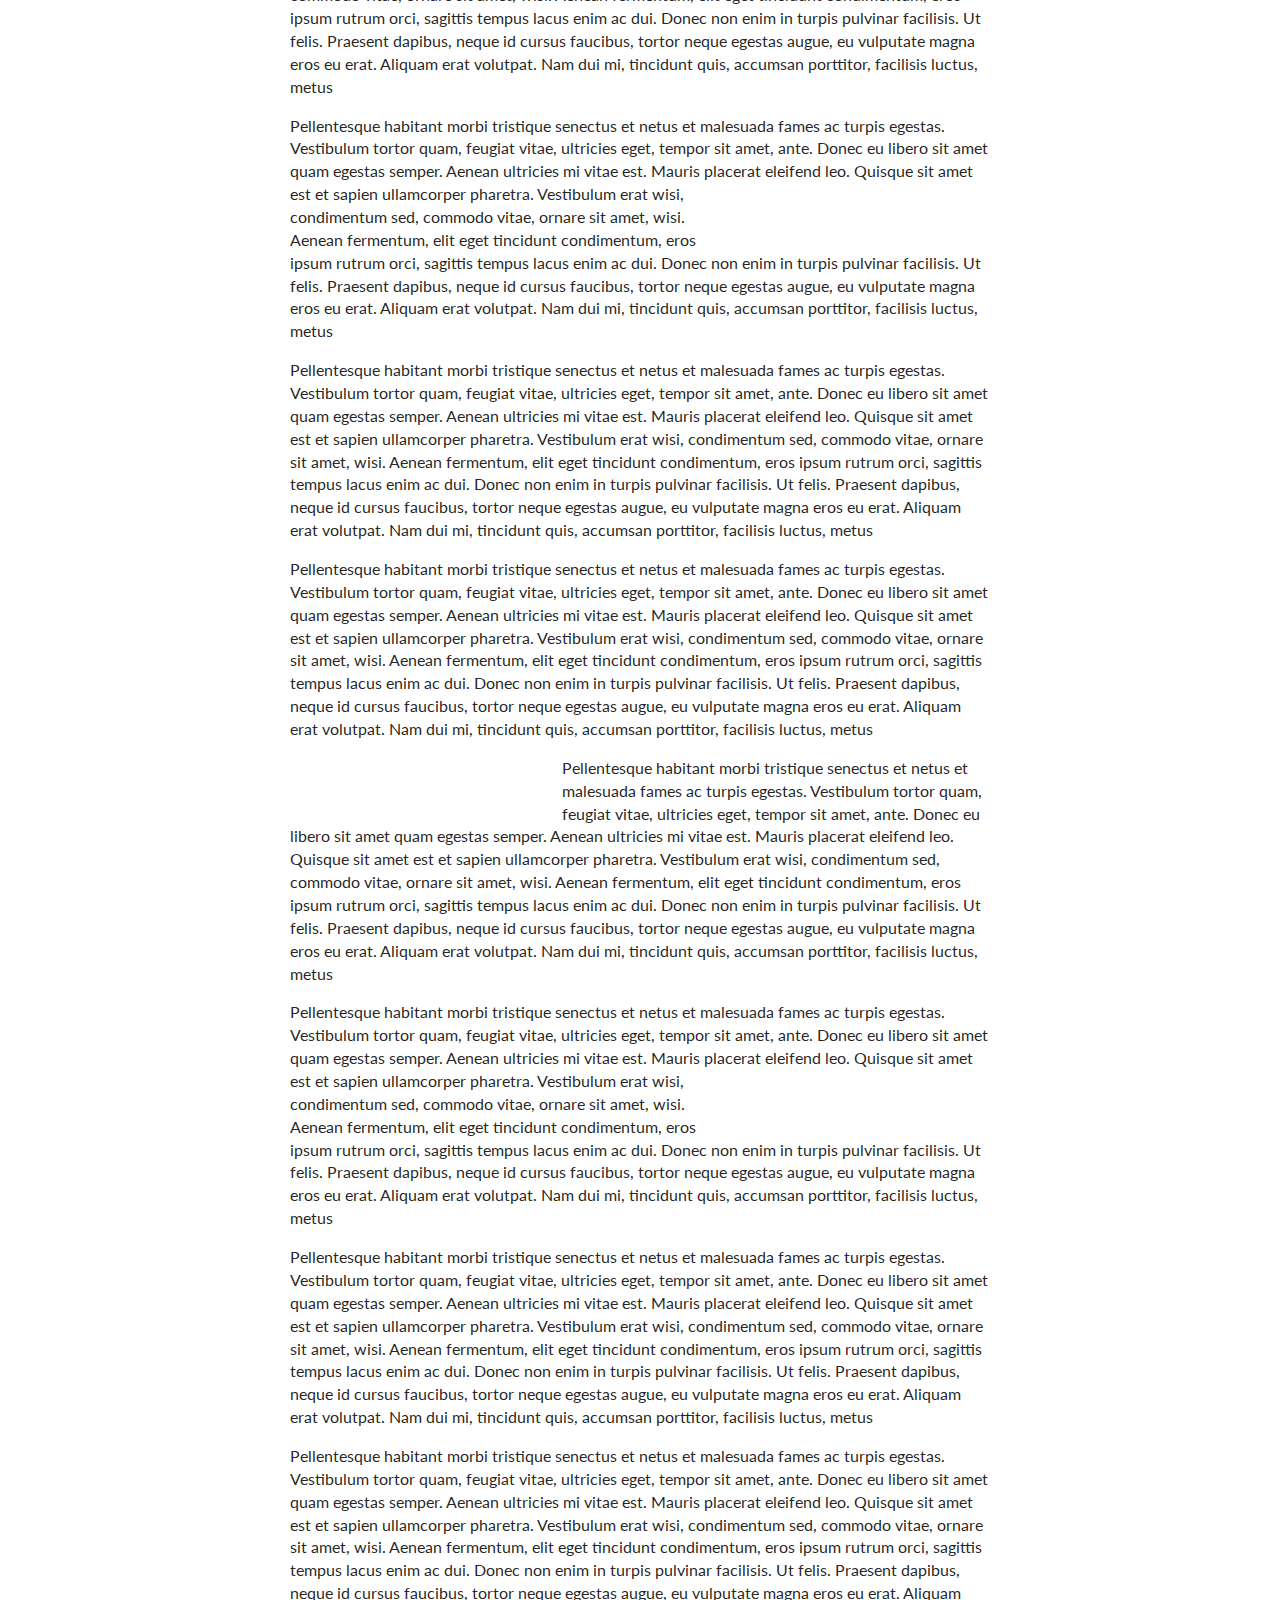
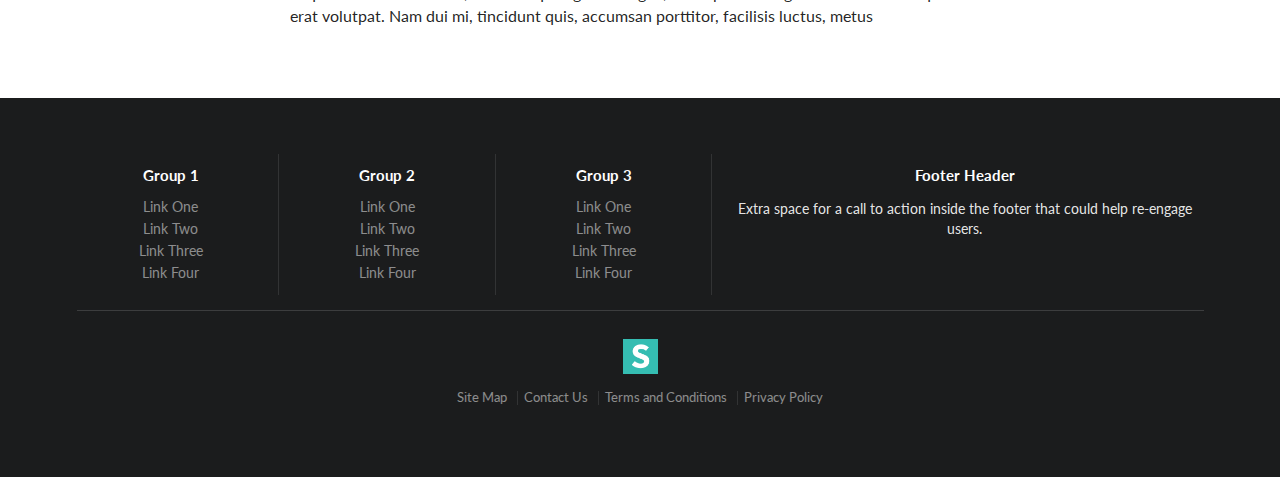
<file: components/semantic/examples/sticky.html>
<!DOCTYPE html>
<html>
<head>
  <!-- Standard Meta -->
  <meta charset="utf-8" />
  <meta http-equiv="X-UA-Compatible" content="IE=edge,chrome=1" />
  <meta name="viewport" content="width=device-width, initial-scale=1.0, maximum-scale=1.0">

  <!-- Site Properties -->
  <title>Sticky Example - Semantic</title>

  <link rel="stylesheet" type="text/css" href="../dist/components/reset.css">
  <link rel="stylesheet" type="text/css" href="../dist/components/site.css">

  <link rel="stylesheet" type="text/css" href="../dist/components/container.css">
  <link rel="stylesheet" type="text/css" href="../dist/components/grid.css">
  <link rel="stylesheet" type="text/css" href="../dist/components/header.css">
  <link rel="stylesheet" type="text/css" href="../dist/components/image.css">
  <link rel="stylesheet" type="text/css" href="../dist/components/menu.css">

  <link rel="stylesheet" type="text/css" href="../dist/components/divider.css">
  <link rel="stylesheet" type="text/css" href="../dist/components/list.css">
  <link rel="stylesheet" type="text/css" href="../dist/components/segment.css">
  <link rel="stylesheet" type="text/css" href="../dist/components/dropdown.css">
  <link rel="stylesheet" type="text/css" href="../dist/components/icon.css">
  <link rel="stylesheet" type="text/css" href="../dist/components/transition.css">

  <script src="assets/library/jquery.min.js"></script>
  <script src="../dist/components/transition.js"></script>
  <script src="../dist/components/dropdown.js"></script>
  <script src="../dist/components/visibility.js"></script>
  <script>
  $(document)
    .ready(function() {

      // fix main menu to page on passing
      $('.main.menu').visibility({
        type: 'fixed'
      });
      $('.overlay').visibility({
        type: 'fixed',
        offset: 80
      });

      // lazy load images
      $('.image').visibility({
        type: 'image',
        transition: 'vertical flip in',
        duration: 500
      });

      // show dropdown on hover
      $('.main.menu  .ui.dropdown').dropdown({
        on: 'hover'
      });
    })
  ;
  </script>

  <style type="text/css">

  body {
    background-color: #FFFFFF;
  }
  .main.container {
    margin-top: 2em;
  }

  .main.menu {
    margin-top: 4em;
    border-radius: 0;
    border: none;
    box-shadow: none;
    transition:
      box-shadow 0.5s ease,
      padding 0.5s ease
    ;
  }
  .main.menu .item img.logo {
    margin-right: 1.5em;
  }

  .overlay {
    float: left;
    margin: 0em 3em 1em 0em;
  }
  .overlay .menu {
    position: relative;
    left: 0;
    transition: left 0.5s ease;
  }

  .main.menu.fixed {
    background-color: #FFFFFF;
    border: 1px solid #DDD;
    box-shadow: 0px 3px 5px rgba(0, 0, 0, 0.2);
  }
  .overlay.fixed .menu {
    left: 800px;
  }

  .text.container .left.floated.image {
    margin: 2em 2em 2em -4em;
  }
  .text.container .right.floated.image {
    margin: 2em -4em 2em 2em;
  }

  .ui.footer.segment {
    margin: 5em 0em 0em;
    padding: 5em 0em;
  }
  </style>

</head>
<body>

  <div class="ui main text container">
    <h1 class="ui header">Sticky Example</h1>
    <p>This example shows how to use lazy loaded images, a sticky menu, and a simple text container</p>
  </div>


  <div class="ui borderless main menu">
    <div class="ui text container">
      <div href="#" class="header item">
        <img class="logo" src="assets/images/logo.png">
        Project Name
      </div>
      <a href="#" class="item">Blog</a>
      <a href="#" class="item">Articles</a>
      <a href="#" class="ui right floated dropdown item">
        Dropdown <i class="dropdown icon"></i>
        <div class="menu">
          <div class="item">Link Item</div>
          <div class="item">Link Item</div>
          <div class="divider"></div>
          <div class="header">Header Item</div>
          <div class="item">
            <i class="dropdown icon"></i>
            Sub Menu
            <div class="menu">
              <div class="item">Link Item</div>
              <div class="item">Link Item</div>
            </div>
          </div>
          <div class="item">Link Item</div>
        </div>
      </a>
    </div>
  </div>

  <div class="ui text container">
    <p>Pellentesque habitant morbi tristique senectus et netus et malesuada fames ac turpis egestas. Vestibulum tortor quam, feugiat vitae, ultricies eget, tempor sit amet, ante. Donec eu libero sit amet quam egestas semper. Aenean ultricies mi vitae est. Mauris placerat eleifend leo. Quisque sit amet est et sapien ullamcorper pharetra. Vestibulum erat wisi, condimentum sed, commodo vitae, ornare sit amet, wisi. Aenean fermentum, elit eget tincidunt condimentum, eros ipsum rutrum orci, sagittis tempus lacus enim ac dui. Donec non enim in turpis pulvinar facilisis. Ut felis. Praesent dapibus, neque id cursus faucibus, tortor neque egestas augue, eu vulputate magna eros eu erat. Aliquam erat volutpat. Nam dui mi, tincidunt quis, accumsan porttitor, facilisis luctus, metus</p>
    <p>Pellentesque habitant morbi tristique senectus et netus et malesuada fames ac turpis egestas. Vestibulum tortor quam, feugiat vitae, ultricies eget, tempor sit amet, ante. Donec eu libero sit amet quam egestas semper. Aenean ultricies mi vitae est. Mauris placerat eleifend leo. Quisque sit amet est et sapien ullamcorper pharetra. Vestibulum erat wisi, condimentum sed, commodo vitae, ornare sit amet, wisi. Aenean fermentum, elit eget tincidunt condimentum, eros ipsum rutrum orci, sagittis tempus lacus enim ac dui. Donec non enim in turpis pulvinar facilisis. Ut felis. Praesent dapibus, neque id cursus faucibus, tortor neque egestas augue, eu vulputate magna eros eu erat. Aliquam erat volutpat. Nam dui mi, tincidunt quis, accumsan porttitor, facilisis luctus, metus</p>
    <p>Pellentesque habitant morbi tristique senectus et netus et malesuada fames ac turpis egestas. Vestibulum tortor quam, feugiat vitae, ultricies eget, tempor sit amet, ante. Donec eu libero sit amet quam egestas semper. Aenean ultricies mi vitae est. Mauris placerat eleifend leo. Quisque sit amet est et sapien ullamcorper pharetra. Vestibulum erat wisi, condimentum sed, commodo vitae, ornare sit amet, wisi. Aenean fermentum, elit eget tincidunt condimentum, eros ipsum rutrum orci, sagittis tempus lacus enim ac dui. Donec non enim in turpis pulvinar facilisis. Ut felis. Praesent dapibus, neque id cursus faucibus, tortor neque egestas augue, eu vulputate magna eros eu erat. Aliquam erat volutpat. Nam dui mi, tincidunt quis, accumsan porttitor, facilisis luctus, metus</p>
    <div class="overlay">
      <div class="ui labeled icon vertical menu">
        <a class="item"><i class="twitter icon"></i> Tweet</a>
        <a class="item"><i class="facebook icon"></i> Share</a>
        <a class="item"><i class="mail icon"></i> E-mail</a>
      </div>
    </div>
    <p>Pellentesque habitant morbi tristique senectus et netus et malesuada fames ac turpis egestas. Vestibulum tortor quam, feugiat vitae, ultricies eget, tempor sit amet, ante. Donec eu libero sit amet quam egestas semper. Aenean ultricies mi vitae est. Mauris placerat eleifend leo. Quisque sit amet est et sapien ullamcorper pharetra. Vestibulum erat wisi, condimentum sed, commodo vitae, ornare sit amet, wisi. Aenean fermentum, elit eget tincidunt condimentum, eros ipsum rutrum orci, sagittis tempus lacus enim ac dui. Donec non enim in turpis pulvinar facilisis. Ut felis. Praesent dapibus, neque id cursus faucibus, tortor neque egestas augue, eu vulputate magna eros eu erat. Aliquam erat volutpat. Nam dui mi, tincidunt quis, accumsan porttitor, facilisis luctus, metus</p>
    <p>Pellentesque habitant morbi tristique senectus et netus et malesuada fames ac turpis egestas. Vestibulum tortor quam, feugiat vitae, ultricies eget, tempor sit amet, ante. Donec eu libero sit amet quam egestas semper. Aenean ultricies mi vitae est. Mauris placerat eleifend leo. Quisque sit amet est et sapien ullamcorper pharetra. Vestibulum erat wisi, condimentum sed, commodo vitae, ornare sit amet, wisi. Aenean fermentum, elit eget tincidunt condimentum, eros ipsum rutrum orci, sagittis tempus lacus enim ac dui. Donec non enim in turpis pulvinar facilisis. Ut felis. Praesent dapibus, neque id cursus faucibus, tortor neque egestas augue, eu vulputate magna eros eu erat. Aliquam erat volutpat. Nam dui mi, tincidunt quis, accumsan porttitor, facilisis luctus, metus</p>
    <p>Pellentesque habitant morbi tristique senectus et netus et malesuada fames ac turpis egestas. Vestibulum tortor quam, feugiat vitae, ultricies eget, tempor sit amet, ante. Donec eu libero sit amet quam egestas semper. Aenean ultricies mi vitae est. Mauris placerat eleifend leo. Quisque sit amet est et sapien ullamcorper pharetra. Vestibulum erat wisi, condimentum sed, commodo vitae, ornare sit amet, wisi. Aenean fermentum, elit eget tincidunt condimentum, eros ipsum rutrum orci, sagittis tempus lacus enim ac dui. Donec non enim in turpis pulvinar facilisis. Ut felis. Praesent dapibus, neque id cursus faucibus, tortor neque egestas augue, eu vulputate magna eros eu erat. Aliquam erat volutpat. Nam dui mi, tincidunt quis, accumsan porttitor, facilisis luctus, metus</p>
    <img class="ui medium left floated image" data-src="assets/images/wireframe/square-image.png">
    <p>Pellentesque habitant morbi tristique senectus et netus et malesuada fames ac turpis egestas. Vestibulum tortor quam, feugiat vitae, ultricies eget, tempor sit amet, ante. Donec eu libero sit amet quam egestas semper. Aenean ultricies mi vitae est. Mauris placerat eleifend leo. Quisque sit amet est et sapien ullamcorper pharetra. Vestibulum erat wisi, condimentum sed, commodo vitae, ornare sit amet, wisi. Aenean fermentum, elit eget tincidunt condimentum, eros ipsum rutrum orci, sagittis tempus lacus enim ac dui. Donec non enim in turpis pulvinar facilisis. Ut felis. Praesent dapibus, neque id cursus faucibus, tortor neque egestas augue, eu vulputate magna eros eu erat. Aliquam erat volutpat. Nam dui mi, tincidunt quis, accumsan porttitor, facilisis luctus, metus</p>
    <p>Pellentesque habitant morbi tristique senectus et netus et malesuada fames ac turpis egestas. Vestibulum tortor quam, feugiat vitae, ultricies eget, tempor sit amet, ante. Donec eu libero sit amet quam egestas semper. Aenean ultricies mi vitae est. Mauris placerat eleifend leo.
    <img class="ui medium right floated image" data-src="assets/images/wireframe/square-image.png">
    Quisque sit amet est et sapien ullamcorper pharetra. Vestibulum erat wisi, condimentum sed, commodo vitae, ornare sit amet, wisi. Aenean fermentum, elit eget tincidunt condimentum, eros ipsum rutrum orci, sagittis tempus lacus enim ac dui. Donec non enim in turpis pulvinar facilisis. Ut felis. Praesent dapibus, neque id cursus faucibus, tortor neque egestas augue, eu vulputate magna eros eu erat. Aliquam erat volutpat. Nam dui mi, tincidunt quis, accumsan porttitor, facilisis luctus, metus</p>
    <p>Pellentesque habitant morbi tristique senectus et netus et malesuada fames ac turpis egestas. Vestibulum tortor quam, feugiat vitae, ultricies eget, tempor sit amet, ante. Donec eu libero sit amet quam egestas semper. Aenean ultricies mi vitae est. Mauris placerat eleifend leo. Quisque sit amet est et sapien ullamcorper pharetra. Vestibulum erat wisi, condimentum sed, commodo vitae, ornare sit amet, wisi. Aenean fermentum, elit eget tincidunt condimentum, eros ipsum rutrum orci, sagittis tempus lacus enim ac dui. Donec non enim in turpis pulvinar facilisis. Ut felis. Praesent dapibus, neque id cursus faucibus, tortor neque egestas augue, eu vulputate magna eros eu erat. Aliquam erat volutpat. Nam dui mi, tincidunt quis, accumsan porttitor, facilisis luctus, metus</p>
    <p>Pellentesque habitant morbi tristique senectus et netus et malesuada fames ac turpis egestas. Vestibulum tortor quam, feugiat vitae, ultricies eget, tempor sit amet, ante. Donec eu libero sit amet quam egestas semper. Aenean ultricies mi vitae est. Mauris placerat eleifend leo. Quisque sit amet est et sapien ullamcorper pharetra. Vestibulum erat wisi, condimentum sed, commodo vitae, ornare sit amet, wisi. Aenean fermentum, elit eget tincidunt condimentum, eros ipsum rutrum orci, sagittis tempus lacus enim ac dui. Donec non enim in turpis pulvinar facilisis. Ut felis. Praesent dapibus, neque id cursus faucibus, tortor neque egestas augue, eu vulputate magna eros eu erat. Aliquam erat volutpat. Nam dui mi, tincidunt quis, accumsan porttitor, facilisis luctus, metus</p>
    <img class="ui medium left floated image" data-src="assets/images/wireframe/square-image.png">
    <p>Pellentesque habitant morbi tristique senectus et netus et malesuada fames ac turpis egestas. Vestibulum tortor quam, feugiat vitae, ultricies eget, tempor sit amet, ante. Donec eu libero sit amet quam egestas semper. Aenean ultricies mi vitae est. Mauris placerat eleifend leo. Quisque sit amet est et sapien ullamcorper pharetra. Vestibulum erat wisi, condimentum sed, commodo vitae, ornare sit amet, wisi. Aenean fermentum, elit eget tincidunt condimentum, eros ipsum rutrum orci, sagittis tempus lacus enim ac dui. Donec non enim in turpis pulvinar facilisis. Ut felis. Praesent dapibus, neque id cursus faucibus, tortor neque egestas augue, eu vulputate magna eros eu erat. Aliquam erat volutpat. Nam dui mi, tincidunt quis, accumsan porttitor, facilisis luctus, metus</p>
    <p>Pellentesque habitant morbi tristique senectus et netus et malesuada fames ac turpis egestas. Vestibulum tortor quam, feugiat vitae, ultricies eget, tempor sit amet, ante. Donec eu libero sit amet quam egestas semper. Aenean ultricies mi vitae est. Mauris placerat eleifend leo.
    <img class="ui medium right floated image" data-src="assets/images/wireframe/square-image.png">
    Quisque sit amet est et sapien ullamcorper pharetra. Vestibulum erat wisi, condimentum sed, commodo vitae, ornare sit amet, wisi. Aenean fermentum, elit eget tincidunt condimentum, eros ipsum rutrum orci, sagittis tempus lacus enim ac dui. Donec non enim in turpis pulvinar facilisis. Ut felis. Praesent dapibus, neque id cursus faucibus, tortor neque egestas augue, eu vulputate magna eros eu erat. Aliquam erat volutpat. Nam dui mi, tincidunt quis, accumsan porttitor, facilisis luctus, metus</p>
    <p>Pellentesque habitant morbi tristique senectus et netus et malesuada fames ac turpis egestas. Vestibulum tortor quam, feugiat vitae, ultricies eget, tempor sit amet, ante. Donec eu libero sit amet quam egestas semper. Aenean ultricies mi vitae est. Mauris placerat eleifend leo. Quisque sit amet est et sapien ullamcorper pharetra. Vestibulum erat wisi, condimentum sed, commodo vitae, ornare sit amet, wisi. Aenean fermentum, elit eget tincidunt condimentum, eros ipsum rutrum orci, sagittis tempus lacus enim ac dui. Donec non enim in turpis pulvinar facilisis. Ut felis. Praesent dapibus, neque id cursus faucibus, tortor neque egestas augue, eu vulputate magna eros eu erat. Aliquam erat volutpat. Nam dui mi, tincidunt quis, accumsan porttitor, facilisis luctus, metus</p>
    <p>Pellentesque habitant morbi tristique senectus et netus et malesuada fames ac turpis egestas. Vestibulum tortor quam, feugiat vitae, ultricies eget, tempor sit amet, ante. Donec eu libero sit amet quam egestas semper. Aenean ultricies mi vitae est. Mauris placerat eleifend leo. Quisque sit amet est et sapien ullamcorper pharetra. Vestibulum erat wisi, condimentum sed, commodo vitae, ornare sit amet, wisi. Aenean fermentum, elit eget tincidunt condimentum, eros ipsum rutrum orci, sagittis tempus lacus enim ac dui. Donec non enim in turpis pulvinar facilisis. Ut felis. Praesent dapibus, neque id cursus faucibus, tortor neque egestas augue, eu vulputate magna eros eu erat. Aliquam erat volutpat. Nam dui mi, tincidunt quis, accumsan porttitor, facilisis luctus, metus</p>
  </div>

  <div class="ui inverted vertical footer segment">
    <div class="ui center aligned container">
      <div class="ui stackable inverted divided grid">
        <div class="three wide column">
          <h4 class="ui inverted header">Group 1</h4>
          <div class="ui inverted link list">
            <a href="#" class="item">Link One</a>
            <a href="#" class="item">Link Two</a>
            <a href="#" class="item">Link Three</a>
            <a href="#" class="item">Link Four</a>
          </div>
        </div>
        <div class="three wide column">
          <h4 class="ui inverted header">Group 2</h4>
          <div class="ui inverted link list">
            <a href="#" class="item">Link One</a>
            <a href="#" class="item">Link Two</a>
            <a href="#" class="item">Link Three</a>
            <a href="#" class="item">Link Four</a>
          </div>
        </div>
        <div class="three wide column">
          <h4 class="ui inverted header">Group 3</h4>
          <div class="ui inverted link list">
            <a href="#" class="item">Link One</a>
            <a href="#" class="item">Link Two</a>
            <a href="#" class="item">Link Three</a>
            <a href="#" class="item">Link Four</a>
          </div>
        </div>
        <div class="seven wide column">
          <h4 class="ui inverted header">Footer Header</h4>
          <p>Extra space for a call to action inside the footer that could help re-engage users.</p>
        </div>
      </div>
      <div class="ui inverted section divider"></div>
      <img src="assets/images/logo.png" class="ui centered mini image">
      <div class="ui horizontal inverted small divided link list">
        <a class="item" href="#">Site Map</a>
        <a class="item" href="#">Contact Us</a>
        <a class="item" href="#">Terms and Conditions</a>
        <a class="item" href="#">Privacy Policy</a>
      </div>
    </div>
  </div>
</body>

</html>
</file>
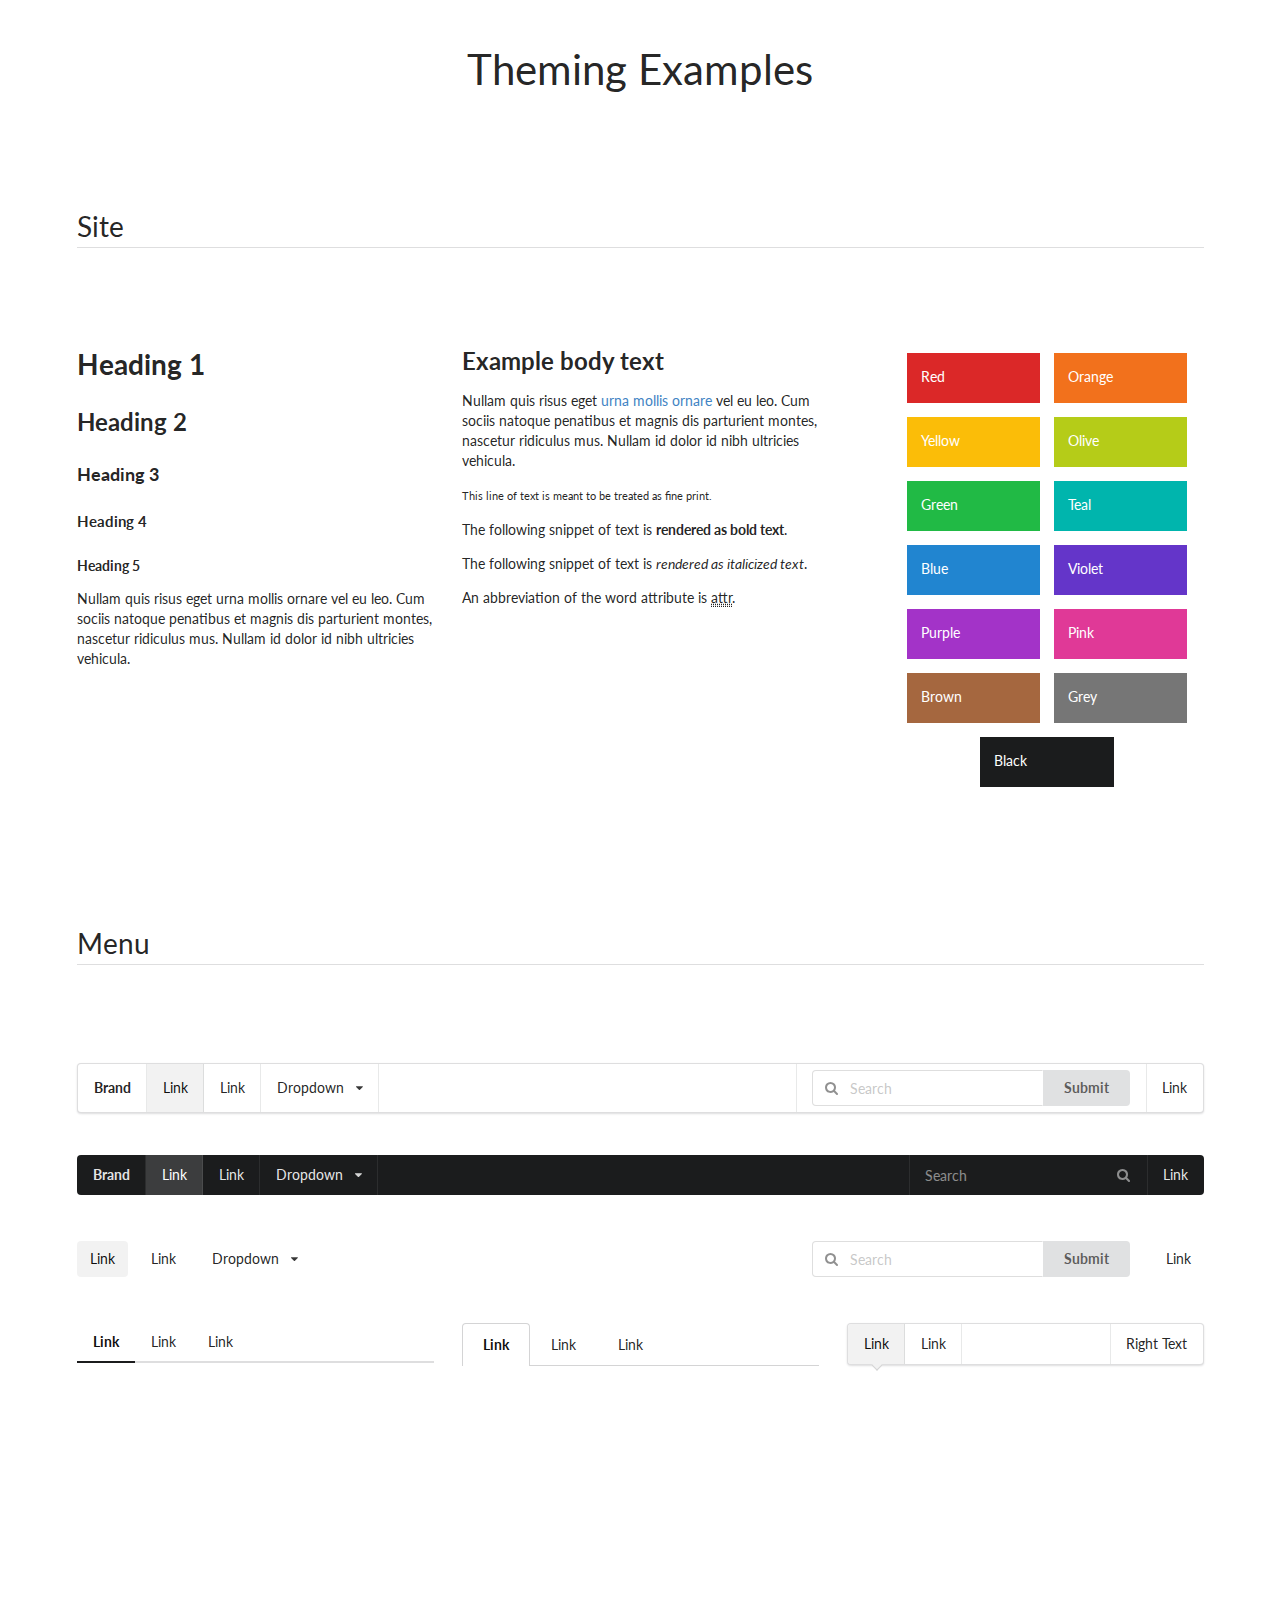
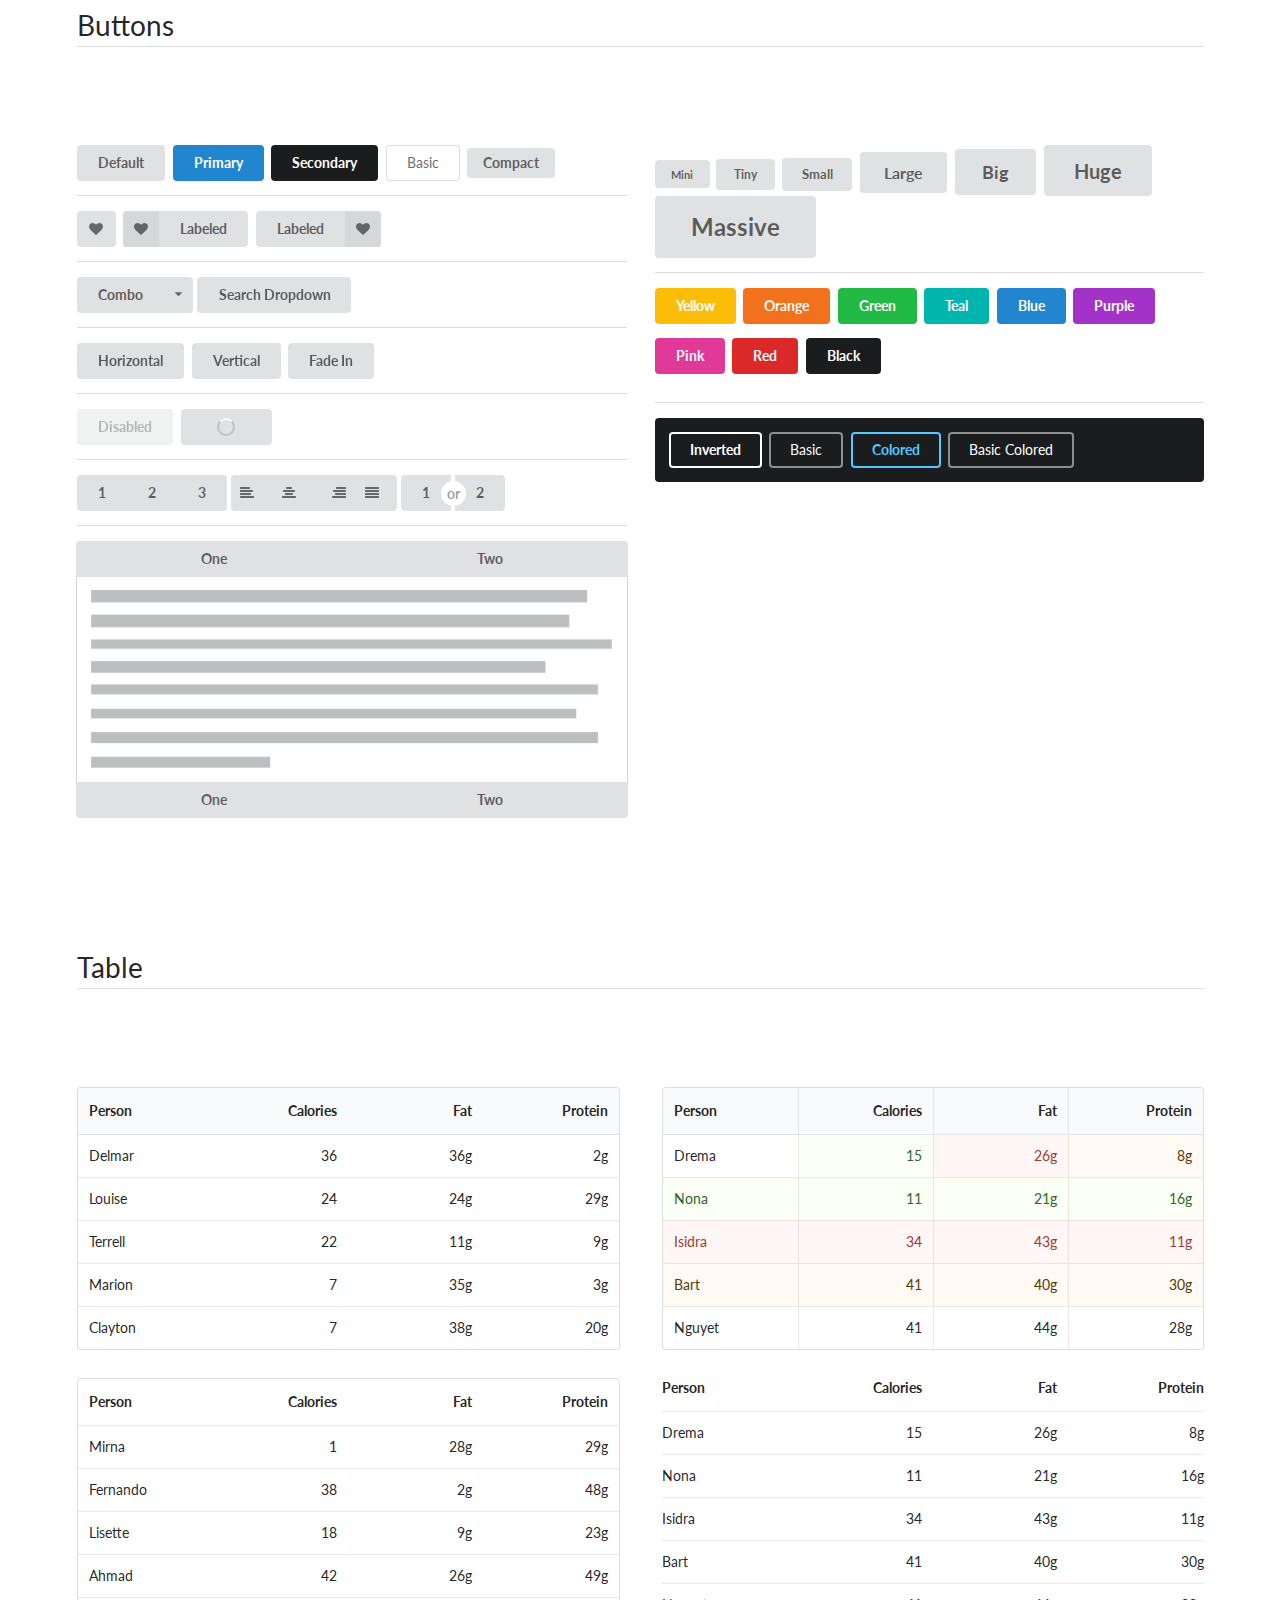
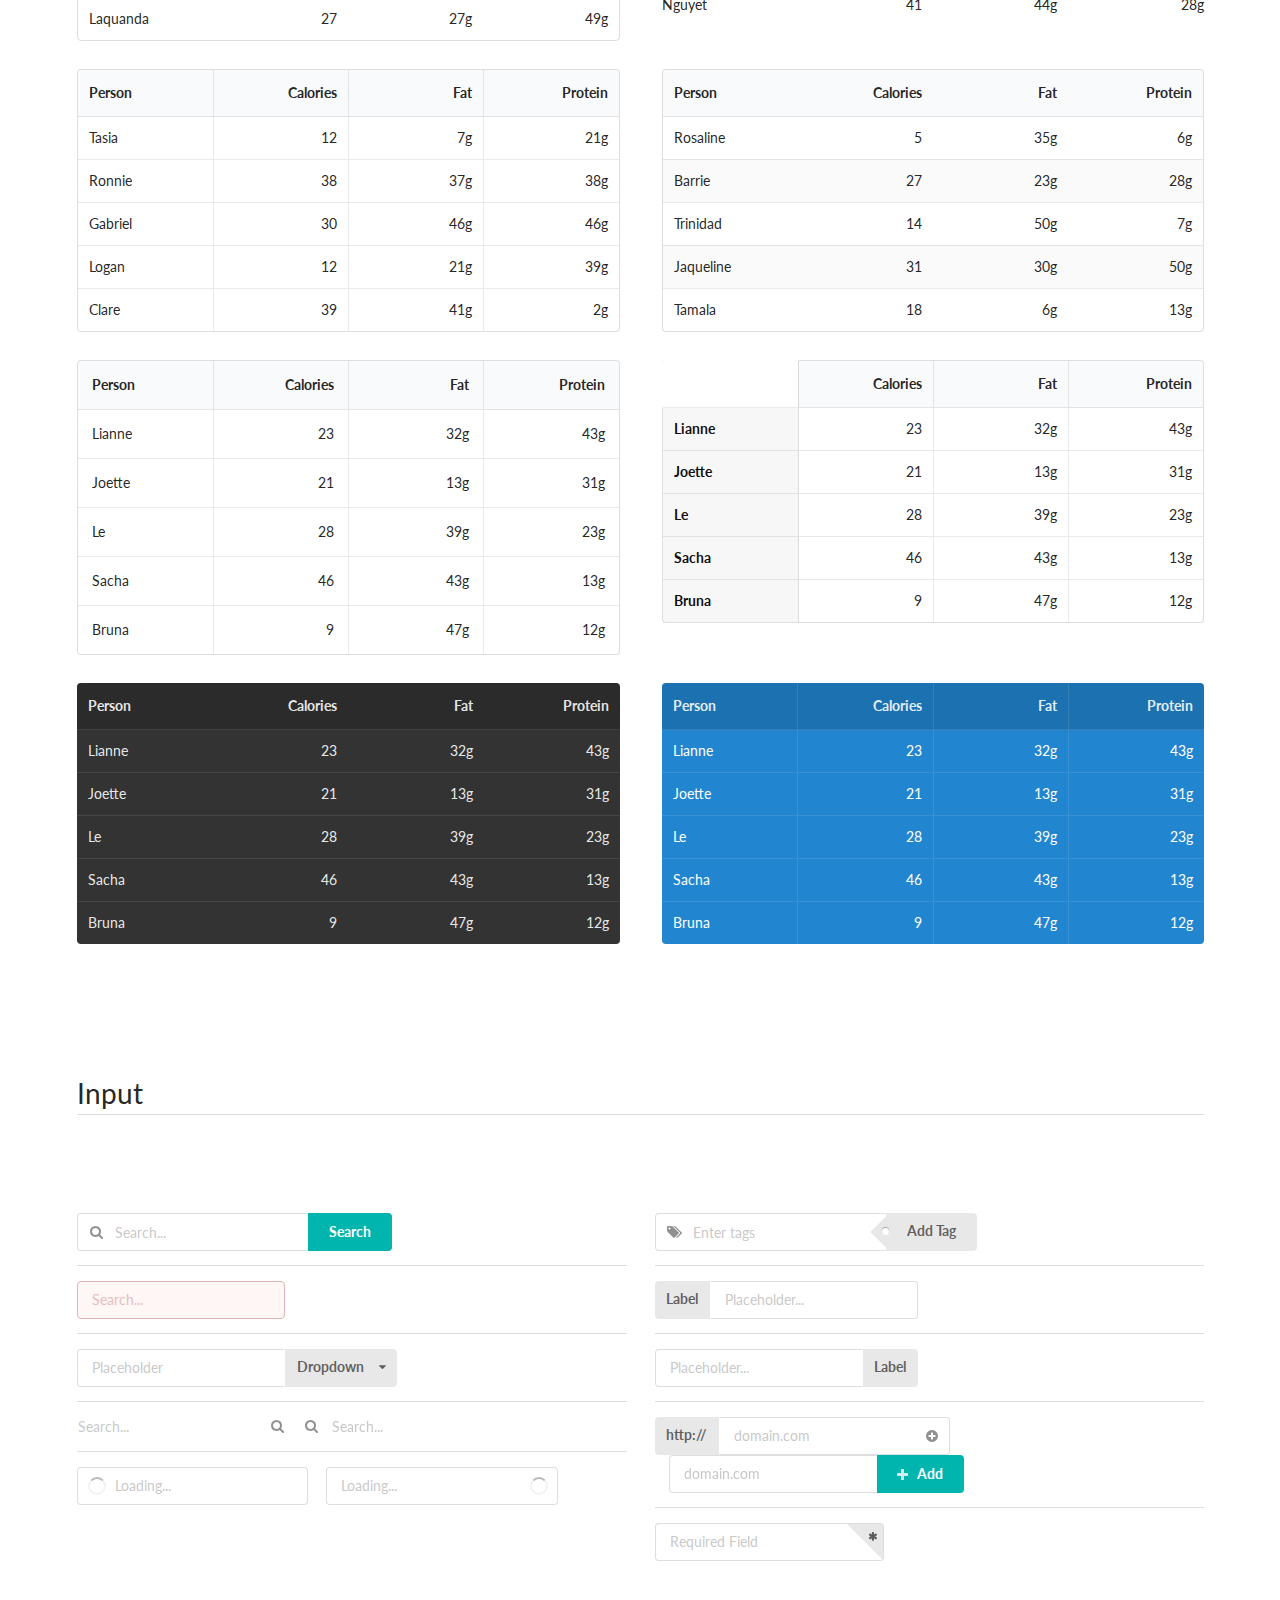
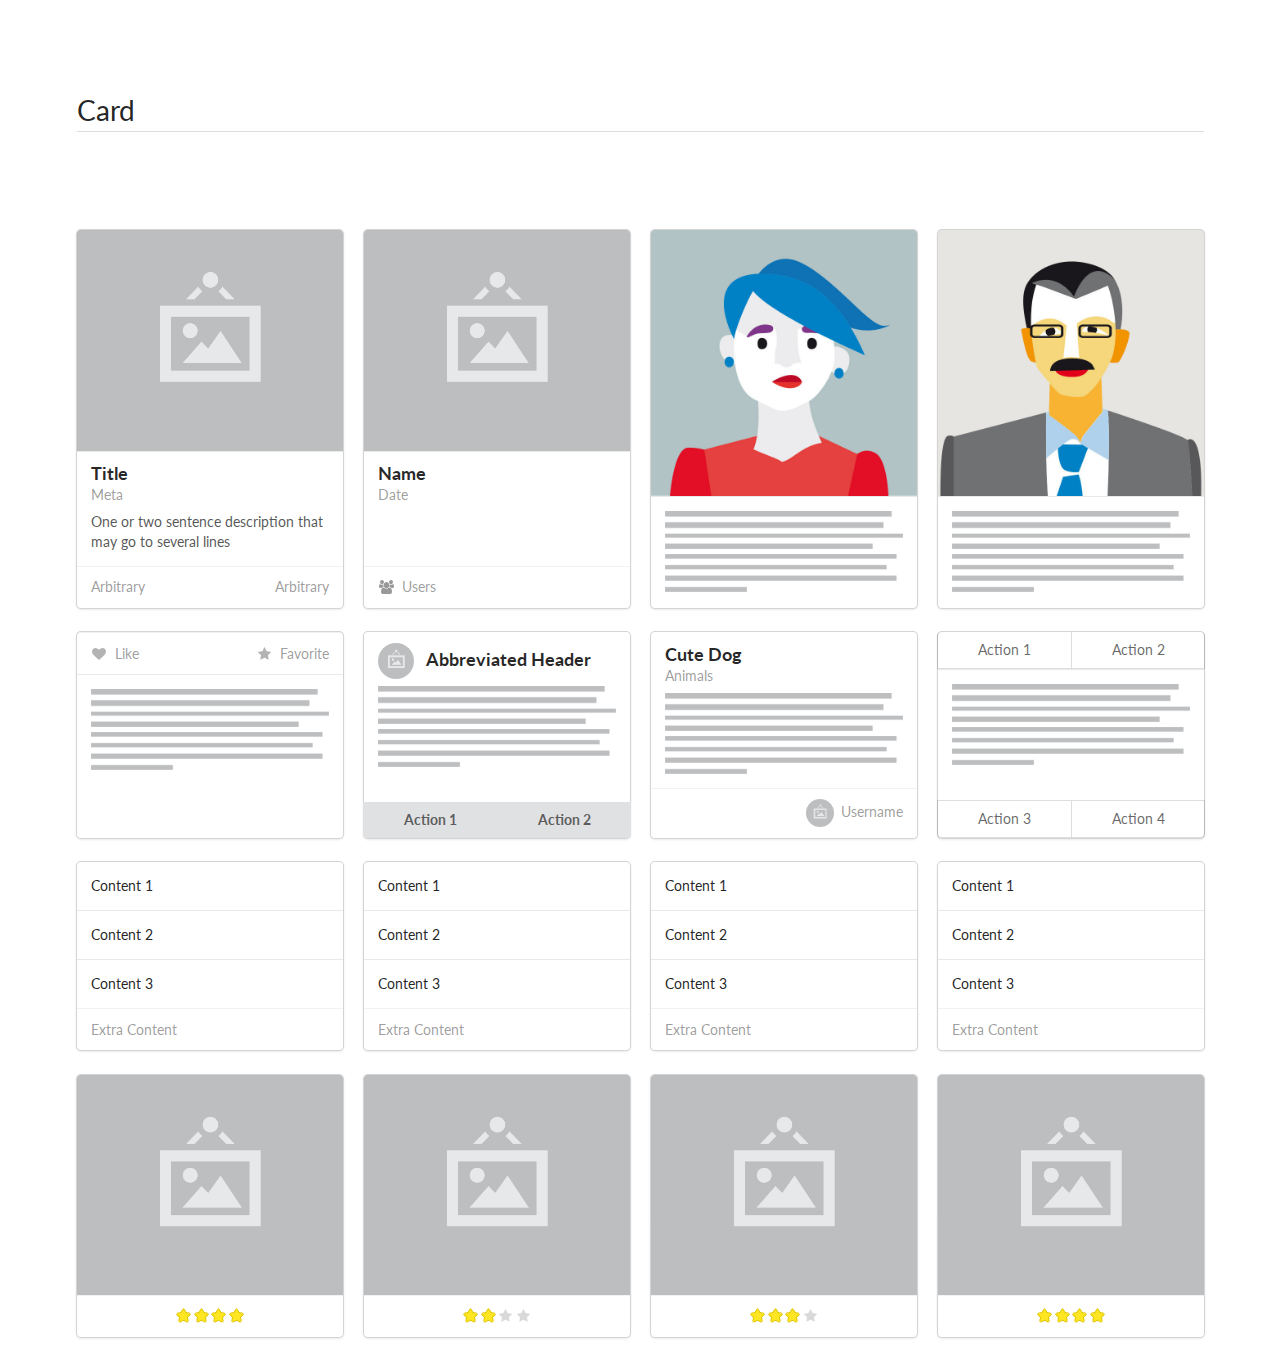
<file: components/semantic/examples/theming.html>
<!DOCTYPE html>
<html>
<head>
  <!-- Standard Meta -->
  <meta charset="utf-8" />
  <meta http-equiv="X-UA-Compatible" content="IE=edge,chrome=1" />
  <meta name="viewport" content="width=device-width, initial-scale=1.0, maximum-scale=1.0">

  <!-- Site Properties -->
  <title>Theming - Semantic</title>
  <link rel="stylesheet" type="text/css" href="../dist/semantic.css">

  <script src="assets/library/jquery.min.js"></script>
  <script src="assets/library/iframe.js"></script>

  <style type="text/css">
    body > .ui.container {
      margin-top: 3em;
    }
    iframe {
      border: none;
      width: calc(100% + 2em);
      margin: 0em -1em;
      height: 300px;
    }
    iframe html {
      overflow: hidden;
    }
    iframe body {
      padding: 0em;
    }

    .ui.container > h1 {
      font-size: 3em;
      text-align: center;
      font-weight: normal;
    }
    .ui.container > h2.dividing.header {
      font-size: 2em;
      font-weight: normal;
      margin: 4em 0em 3em;
    }


    .ui.table {
      table-layout: fixed;
    }
  </style>
</head>
<body>

<div class="ui container">

  <h1>Theming Examples</h1>

  <h2 class="ui dividing header">Site</h2>
  <iframe src="components/site.html" width="100%" scrolling="no"></iframe>

  <h2 class="ui dividing header">Menu</h2>
  <iframe src="components/menu.html" width="100%" scrolling="no"></iframe>

  <h2 class="ui dividing header">Buttons</h2>
  <iframe src="components/button.html" width="100%" scrolling="no"></iframe>

  <h2 class="ui dividing header">Table</h2>
  <iframe src="components/table.html" width="100%" scrolling="no"></iframe>

  <h2 class="ui dividing header">Input</h2>
  <iframe src="components/input.html" width="100%" scrolling="no"></iframe>


  <h2 class="ui dividing header">Card</h2>
  <iframe src="components/card.html" width="100%" scrolling="no"></iframe>



</div>


<script>
$('iframe').iFrameResize({
  autoResize: true,
  heightCalculationMethod: 'bodyScroll'
});
</script>
</body>

</html>
</file>
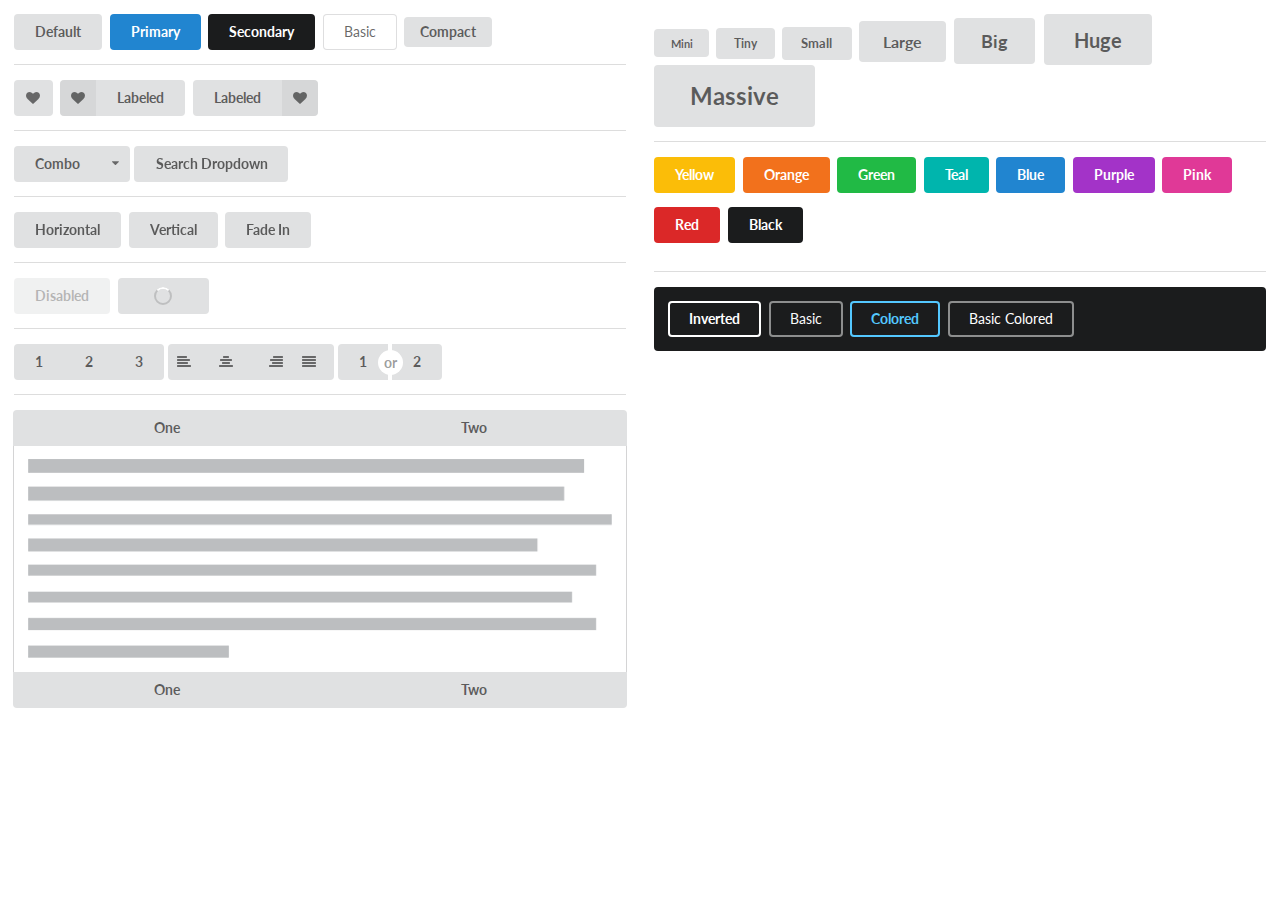
<file: components/semantic/examples/components/button.html>
<!DOCTYPE html>
<html>
<head>

  <meta charset="utf-8" />
  <meta http-equiv="X-UA-Compatible" content="IE=edge,chrome=1" />
  <meta name="viewport" content="width=device-width, initial-scale=1.0, maximum-scale=1.0">
  <title>Theming - Semantic</title>

  <!--- Site CSS -->
  <link rel="stylesheet" type="text/css" href="../../dist/components/reset.css">
  <link rel="stylesheet" type="text/css" href="../../dist/components/site.css">
  <link rel="stylesheet" type="text/css" href="../../dist/components/grid.css">

  <!--- Component CSS -->
  <link rel="stylesheet" type="text/css" href="../../dist/components/dropdown.css">
  <link rel="stylesheet" type="text/css" href="../../dist/components/icon.css">
  <link rel="stylesheet" type="text/css" href="../../dist/components/card.css">
  <link rel="stylesheet" type="text/css" href="../../dist/components/image.css">
  <link rel="stylesheet" type="text/css" href="../../dist/components/button.css">
  <link rel="stylesheet" type="text/css" href="../../dist/components/segment.css">
  <link rel="stylesheet" type="text/css" href="../../dist/components/divider.css">
  <link rel="stylesheet" type="text/css" href="../../dist/components/transition.css">

  <!--- Example Libs -->
  <link rel="stylesheet" type="text/css" href="../../dist/components/popup.css">
  <script src="../assets/library/jquery.min.js"></script>
  <script src="../assets/library/iframe-content.js"></script>
  <script src="../assets/show-examples.js"></script>
  <script type="text/javascript" src="../../dist/components/popup.js"></script>

  <!--- Component JS -->
  <script type="text/javascript" src="../../dist/components/transition.js"></script>
  <script type="text/javascript" src="../../dist/components/dropdown.js"></script>

  <!--- Example CSS -->
  <style>
  body {
    padding: 1em;
  }
  .spaced > .button {
    margin-bottom: 1em;
  }
  </style>

  <!--- Example Javascript -->
  <script>
  $(document)
    .ready(function() {
      $('.ui.dropdown').dropdown();

      $('.ui.buttons .dropdown.button').dropdown({
        action: 'combo'
      });
    })
  ;
  </script>
</head>

<body>

<div class="ui stackable equal width grid">
  <div class="column">
    <button class="ui button">Default</button>
    <button class="ui primary button">Primary</button>
    <button class="ui secondary button">Secondary</button>
    <button class="ui basic button">Basic</button>
    <button class="ui compact button">
      Compact
    </button>

    <div class="ui divider"></div>
    <button class="ui icon button">
      <i class="heart icon"></i>
    </button>
    <button class="ui labeled icon button">
      <i class="heart icon"></i>
      Labeled
    </button>
    <button class="ui right labeled icon button">
      <i class="heart icon"></i>
      Labeled
    </button>

    <div class="ui divider"></div>

    <div class="ui buttons">
      <button class="ui button">Combo</button>
      <div class="ui floating dropdown icon button">
        <i class="dropdown icon"></i>
        <div class="menu">
          <div class="item">Choice 1</div>
          <div class="item">Choice 2</div>
          <div class="item">Choice 3</div>
        </div>
      </div>
    </div>

    <div class="ui floating search dropdown button">
      <span class="text">Search Dropdown</span>
      <div class="menu">
        <div class="item">Arabic</div>
        <div class="item">Chinese</div>
        <div class="item">Danish</div>
        <div class="item">Dutch</div>
        <div class="item">English</div>
        <div class="item">French</div>
        <div class="item">German</div>
        <div class="item">Greek</div>
        <div class="item">Hungarian</div>
        <div class="item">Italian</div>
        <div class="item">Japanese</div>
        <div class="item">Korean</div>
        <div class="item">Lithuanian</div>
        <div class="item">Persian</div>
        <div class="item">Polish</div>
        <div class="item">Portuguese</div>
        <div class="item">Russian</div>
        <div class="item">Spanish</div>
        <div class="item">Swedish</div>
        <div class="item">Turkish</div>
        <div class="item">Vietnamese</div>
      </div>
    </div>

    <div class="ui divider"></div>

    <div class="ui animated button" tabindex="0">
      <div class="visible content">Horizontal</div>
      <div class="hidden content">
        Hidden
      </div>
    </div>
    <div class="ui vertical animated button" tabindex="0">
      <div class="visible content">Vertical</div>
      <div class="hidden content">
        Hidden
      </div>
    </div>
    <div class="ui animated fade button" tabindex="0">
      <div class="visible content">Fade In</div>
      <div class="hidden content">
        Hidden
      </div>
    </div>

    <div class="ui divider"></div>
    <button class="ui disabled button">Disabled</button>
    <button class="ui loading button">Loading</button>

    <div class="ui divider"></div>

    <div class="ui buttons">
      <button class="ui button">1</button>
      <button class="ui button">2</button>
      <button class="ui button">3</button>
    </div>

    <div class="ui icon buttons">
      <button class="ui button"><i class="align left icon"></i></button>
      <button class="ui button"><i class="align center icon"></i></button>
      <button class="ui button"><i class="align right icon"></i></button>
      <button class="ui button"><i class="align justify icon"></i></button>
    </div>

    <div class="ui buttons">
      <button class="ui button">1</button>
      <div class="or"></div>
      <button class="ui button">2</button>
    </div>

    <div class="ui divider"></div>

    <div class="ui two top attached buttons">
      <div class="ui button">One</div>
      <div class="ui button">Two</div>
    </div>
    <div class="ui attached segment">
      <img src="../assets/images/wireframe/paragraph.png" class="ui wireframe image">
    </div>
    <div class="ui two bottom attached buttons">
      <div class="ui button">One</div>
      <div class="ui button">Two</div>
    </div>

  </div>
  <div class="column">
    <button class="ui mini button">Mini</button>
    <button class="ui tiny button">Tiny</button>
    <button class="ui small button">Small</button>
    <button class="ui large button">Large</button>
    <button class="ui big button">Big</button>
    <button class="ui huge button">Huge</button>
    <button class="ui massive button">Massive</button>
    <div class="ui divider"></div>
    <div class="spaced">
      <button class="yellow ui button">Yellow</button>
      <button class="orange ui button">Orange</button>
      <button class="green ui button">Green</button>
      <button class="teal ui button">Teal</button>
      <button class="blue ui button">Blue</button>
      <button class="purple ui button">Purple</button>
      <button class="pink ui button">Pink</button>
      <button class="red ui button">Red</button>
      <button class="black ui button">Black</button>
    </div>


    <div class="ui divider"></div>

    <div class="ui inverted segment">
      <button class="ui inverted button">Inverted</button>
      <button class="ui inverted basic button">Basic</button>
      <button class="ui inverted blue button">Colored</button>
      <button class="ui inverted blue basic button">Basic Colored</button>
    </div>

  </div>
</div>

</body>
</html>
</file>
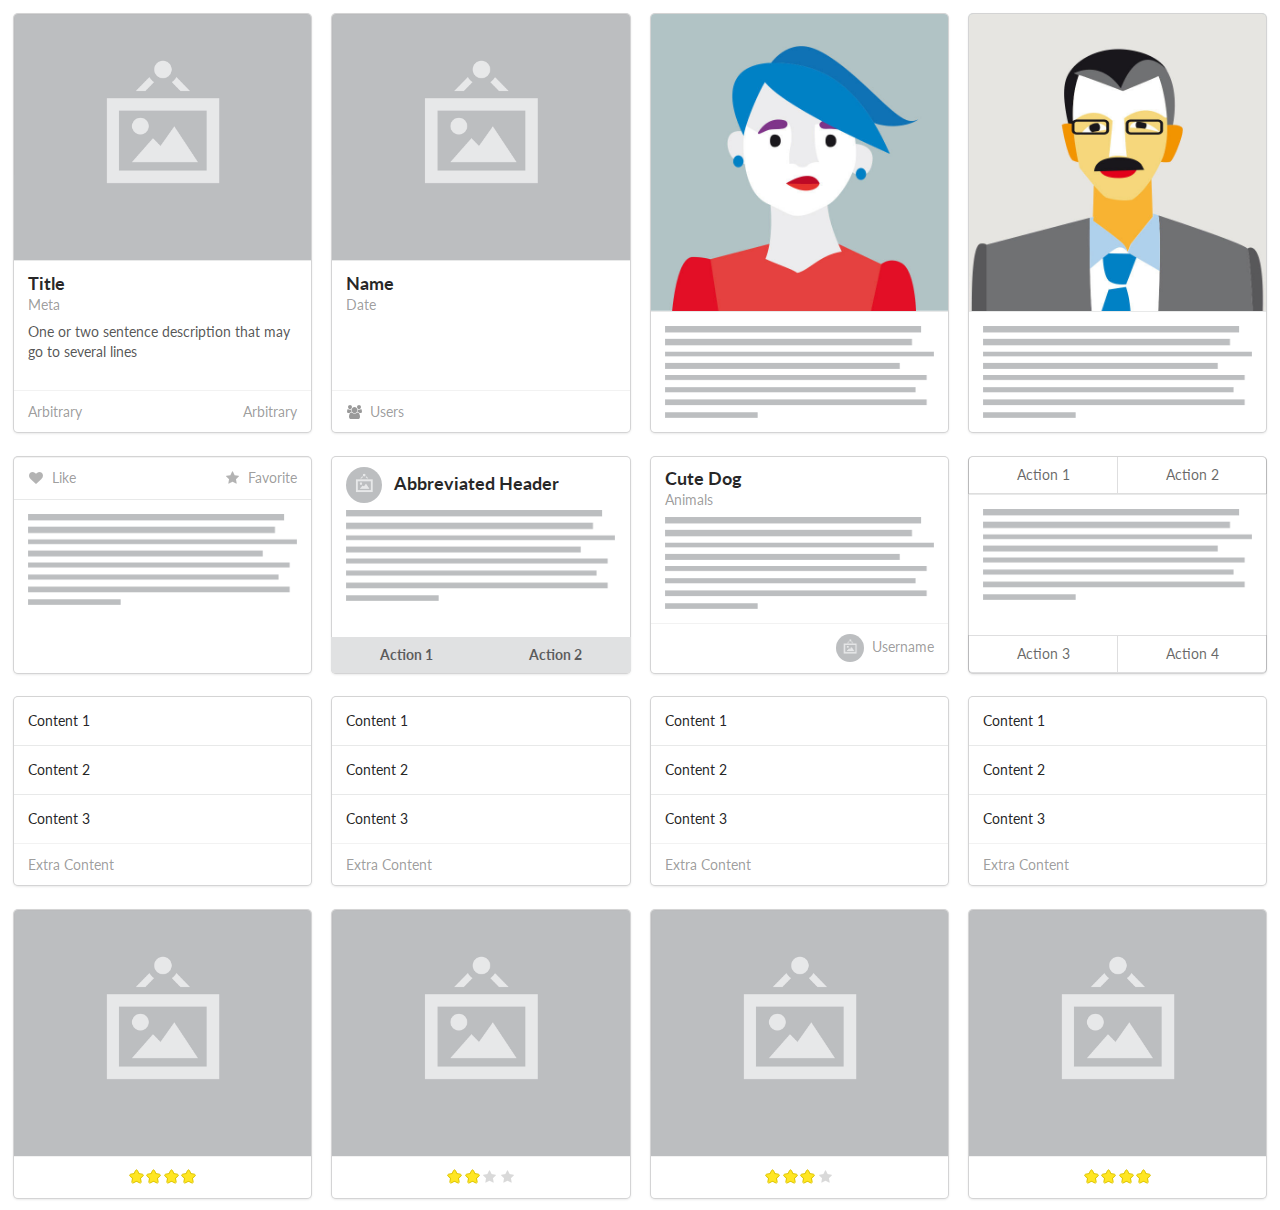
<file: components/semantic/examples/components/card.html>
<!DOCTYPE html>
<html>
<head>

  <meta charset="utf-8" />
  <meta http-equiv="X-UA-Compatible" content="IE=edge,chrome=1" />
  <meta name="viewport" content="width=device-width, initial-scale=1.0, maximum-scale=1.0">
  <title>Theming - Semantic</title>

  <!--- Site CSS -->
  <link rel="stylesheet" type="text/css" href="../../dist/components/reset.css">
  <link rel="stylesheet" type="text/css" href="../../dist/components/site.css">
  <link rel="stylesheet" type="text/css" href="../../dist/components/grid.css">

  <!--- Component CSS -->
  <link rel="stylesheet" type="text/css" href="../../dist/components/icon.css">
  <link rel="stylesheet" type="text/css" href="../../dist/components/button.css">
  <link rel="stylesheet" type="text/css" href="../../dist/components/card.css">
  <link rel="stylesheet" type="text/css" href="../../dist/components/label.css">
  <link rel="stylesheet" type="text/css" href="../../dist/components/image.css">
  <link rel="stylesheet" type="text/css" href="../../dist/components/reveal.css">
  <link rel="stylesheet" type="text/css" href="../../dist/components/dimmer.css">
  <link rel="stylesheet" type="text/css" href="../../dist/components/rating.css">
  <link rel="stylesheet" type="text/css" href="../../dist/components/transition.css">
  <link rel="stylesheet" type="text/css" href="../../dist/components/popup.css">

  <!--- Component JS -->
  <script src="../assets/library/jquery.min.js"></script>
  <script src="../assets/library/iframe-content.js"></script>
  <script type="text/javascript" src="../../dist/components/popup.js"></script>
  <script type="text/javascript" src="../../dist/components/dimmer.js"></script>
  <script type="text/javascript" src="../../dist/components/rating.js"></script>
  <script type="text/javascript" src="../../dist/components/transition.js"></script>

  <!--- Show Names -->
  <script src="../assets/show-examples.js"></script>

  <!--- Example CSS -->
  <style>
    body {
      padding: 1em;
    }
  </style>

  <!--- Example Javascript -->
  <script>
  $(document)
    .ready(function() {
      $('.special.card .image').dimmer({
        on: 'hover'
      });
      $('.star.rating')
        .rating()
      ;
      $('.card .dimmer')
        .dimmer({
          on: 'hover'
        })
      ;
    })
  ;
  </script>
</head>

<body>

<div class="ui four cards">
  <div class="ui card">
    <div class="image">
      <div class="ui blurring inverted dimmer">
        <div class="content">
          <div class="center">
            <div class="ui teal button">Add Friend</div>
          </div>
        </div>
      </div>
      <img src="../assets/images/wireframe/image.png">
    </div>
    <div class="content">
      <div class="header">Title</div>
      <div class="meta">
        <a class="group">Meta</a>
      </div>
      <div class="description">One or two sentence description that may go to several lines</div>
    </div>
    <div class="extra content">
      <a class="right floated created">Arbitrary</a>
      <a class="friends">
        Arbitrary</a>
    </div>
  </div>
  <div class="ui card">
    <div class="blurring dimmable image">
      <div class="ui dimmer">
        <div class="content">
          <div class="center">
            <div class="ui inverted button">Call to Action</div>
          </div>
        </div>
      </div>
      <img src="../assets/images/wireframe/image.png">
    </div>
    <div class="content">
      <a class="header">Name</a>
      <div class="meta">
        <span class="date">Date</span>
      </div>
    </div>
    <div class="extra content">
      <a>
        <i class="users icon"></i>
        Users
      </a>
    </div>
  </div>
  <div class="ui card">
    <div class="ui slide right reveal image">
      <div class="visible content">
        <img class="ui fluid image" src="../assets/images/avatar/nan.jpg">
      </div>
      <div class="hidden content">
        <img class="ui fluid image" src="../assets/images/avatar/tom.jpg">
      </div>
    </div>
    <div class="content">
      <img src="../assets/images/wireframe/paragraph.png" class="ui wireframe image">
    </div>
  </div>
  <div class="ui card">
    <div class="ui move reveal image">
      <div class="visible content">
        <img class="ui fluid image" src="../assets/images/avatar/tom.jpg">
      </div>
      <div class="hidden content">
        <img class="ui fluid image" src="../assets/images/avatar/nan.jpg">
      </div>
    </div>
    <div class="content">
      <img src="../assets/images/wireframe/paragraph.png" class="ui wireframe image">
    </div>
  </div>
</div>
<div class="ui four cards">
  <div class="ui card">
    <div class="extra content">
      <span class="left floated like">
        <i class="like icon"></i>
        Like
      </span>
      <span class="right floated star">
        <i class="star icon"></i>
        Favorite
      </span>
    </div>
    <div class="content">
      <img src="../assets/images/wireframe/paragraph.png" class="ui wireframe image">
    </div>
  </div>
  <div class="ui card">
    <div class="content">
      <div class="header">
        <img src="../assets/images/wireframe/square-image.png" class="ui avatar right spaced image">
        Abbreviated Header
      </div>
      <div class="description">
        <img src="../assets/images/wireframe/paragraph.png" class="ui wireframe image">
      </div>
    </div>
    <div class="ui two bottom attached buttons">
      <div class="ui button">
        Action 1
      </div>
      <div class="ui button">
        Action 2
      </div>
    </div>
  </div>
  <a href="#" class="ui card">
    <div class="content">
      <div class="header">Cute Dog</div>
      <div class="meta">
        <span class="category">Animals</span>
      </div>
      <div class="description">
        <img src="../assets/images/wireframe/paragraph.png" class="ui wireframe image">
      </div>
    </div>
    <div class="extra content">
      <div class="right floated author">
        <img src="../assets/images/wireframe/square-image.png" class="ui avatar image"> Username
      </div>
    </div>
  </a>
  <div class="ui card">
    <div class="ui two top attached basic buttons">
      <div class="ui button">
        Action 1
      </div>
      <div class="ui button">
        Action 2
      </div>
    </div>
    <div class="content">
      <img src="../assets/images/wireframe/paragraph.png" class="ui wireframe image">
    </div>
    <div class="ui two bottom attached basic buttons">
      <div class="ui button">
        Action 3
      </div>
      <div class="ui button">
        Action 4
      </div>
    </div>
  </div>
</div>


<div class="ui four cards">
  <div class="card">
    <div class="content">
      Content 1
    </div>
    <div class="content">
      Content 2
    </div>
    <div class="content">
      Content 3
    </div>
    <div class="extra content">
      Extra Content
    </div>
  </div>
  <div class="card">
    <div class="content">
      Content 1
    </div>
    <div class="content">
      Content 2
    </div>
    <div class="content">
      Content 3
    </div>
    <div class="extra content">
      Extra Content
    </div>
  </div>
  <div class="card">
    <div class="content">
      Content 1
    </div>
    <div class="content">
      Content 2
    </div>
    <div class="content">
      Content 3
    </div>
    <div class="extra content">
      Extra Content
    </div>
  </div>
  <div class="card">
    <div class="content">
      Content 1
    </div>
    <div class="content">
      Content 2
    </div>
    <div class="content">
      Content 3
    </div>
    <div class="extra content">
      Extra Content
    </div>
  </div>
</div>

<div class="ui four cards">
  <div class="card">
    <div class="image">
      <img src="../assets/images/wireframe/image.png">
    </div>
    <div class="extra center aligned">
      <div data-rating="4" class="ui star rating"></div>
    </div>
  </div>
  <div class="card">
    <div class="image">
      <img src="../assets/images/wireframe/image.png">
    </div>
    <div class="extra center aligned">
      <div data-rating="2" class="ui star rating"></div>
    </div>
  </div>
  <div class="card">
    <div class="image">
      <img src="../assets/images/wireframe/image.png">
    </div>
    <div class="extra center aligned">
      <div data-rating="3" class="ui star rating"></div>
    </div>
  </div>
  <div class="card">
    <div class="image">
      <img src="../assets/images/wireframe/image.png">
    </div>
    <div class="extra center aligned">
      <div data-rating="4" class="ui star rating"></div>
    </div>
  </div>
</div>

</body>
</html>
</file>
<file: css/style.css>
.wapper {
    padding-top: 100px;
}

@media only screen and (max-width: 767px) and (min-width: 320px) {
    .wapper {
        padding-top: 10px;
    }
}

.enable {
    -ms-user-select: all;
    -moz-user-select: all;
    -webkit-user-select: all;
    user-select: all;
}

.form-validate .ng-invalid.ng-dirty {
    border: 1px solid lightpink;
    -webkit-box-shadow: inset 0 1px 1px lightpink;
    box-shadow: inset 0 1px 1px lightpink;
}
.form-validate .ng-valid.ng-dirty {
    border: 1px solid lightgreen;
    -webkit-box-shadow: inset 0 1px 1px lightgreen;
    box-shadow: inset 0 1px 1px lightgreen;
}

/* $preloader
 ------------------------------------------*/
@-webkit-keyframes loading-bar {
    0% {
        width: 0;
    }
    33% {
        width: 100%;
    }
    66% {
        -webkit-transform: translateX(0);
        transform: translateX(0);
        width: 100%;
        -webkit-transform-origin: right;
        -moz-transform-origin: right;
        -o-transform-origin: right;
        -ms-transform-origin: right;
        transform-origin: right;
    }
    100% {
        -webkit-transform: translateX(100%);
        transform: translateX(100%);
        -webkit-transform-origin: right;
        -moz-transform-origin: right;
        -o-transform-origin: right;
        -ms-transform-origin: right;
        transform-origin: right;
    }
}
@keyframes loading-bar {
    0% {
        width: 0;
    }
    33% {
        width: 100%;
    }
    66% {
        -webkit-transform: translateX(0);
        transform: translateX(0);
        width: 100%;
        -webkit-transform-origin: right;
        -moz-transform-origin: right;
        -o-transform-origin: right;
        -ms-transform-origin: right;
        transform-origin: right;
    }
    100% {
        -webkit-transform: translateX(100%);
        transform: translateX(100%);
        -webkit-transform-origin: right;
        -moz-transform-origin: right;
        -o-transform-origin: right;
        -ms-transform-origin: right;
        transform-origin: right;
    }
}
.preloader {
    position: fixed;
    width: 100%;
    overflow: hidden;
    top: 0px;
    z-index: 100;
    height: 3px;
    background: rgba(254, 124, 192, 0.2);
}
.preloader::before {
    content: '';
    background: rgb(254, 124, 192);
    display: block;
    width: 100%;
    height: 100%;
    -webkit-animation: loading-bar 1.5s infinite;
    animation: loading-bar 1.5s infinite;
    -webkit-transition-delay: 400ms;
    -moz-transition-delay: 400ms;
    -o-transition-delay: 400ms;
    transition-delay: 400ms;
}
footer {
    height: 100px;
}





.__mobile-segment .__card-content {
    width: 100%;
    border-radius: 0;
    box-shadow: none;
}
.__card-content h3 {
    margin: 0 0 3px 0!important;
}
.__card-content .content .meta p {
    color: #3c3c3c;
    font-size: 16px;
    margin-bottom: 3px!important;
}
.__card-content .content .extra p {
    color: #a9a9a9;
    margin-bottom: 5px!important;
}
.__mobile-segment .button {
    position: relative;
}
.__mobile-segment .plus {
    position: absolute;
    top: 2px;
    left: 8px;
    width: 5px;
    font-size: 10px;
}
.ui.message.__loaderSliderImg {
    padding: 5px;
}
.flex-direction-nav a:before, .flex-direction-nav a:before {
    line-height: 1!important;
}
.resizeText {
    overflow: hidden;
    white-space: nowrap;
    text-overflow: ellipsis;
}
</file>
<file: css/nga.min.css>
.nga-default{-webkit-transition:all .8s ease-in-out;-moz-transition:all .8s ease-in-out;-o-transition:all .8s ease-in-out;transition:all .8s ease-in-out}.nga-default.ng-hide-add,.nga-default.ng-hide-remove{display:block!important}.nga-slow{-webkit-transition:all 2s ease-in-out;-moz-transition:all 2s ease-in-out;-o-transition:all 2s ease-in-out;transition:all 2s ease-in-out}.nga-slow.ng-hide-add,.nga-slow.ng-hide-remove{display:block!important}.nga-fast{-webkit-transition:all .3s ease-in-out;-moz-transition:all .3s ease-in-out;-o-transition:all .3s ease-in-out;transition:all .3s ease-in-out}.nga-fast.ng-hide-add,.nga-fast.ng-hide-remove{display:block!important}.nga-collapse{overflow:hidden}.nga-collapse.ng-enter:not(.ng-enter-active),.nga-collapse.ng-hide-add.ng-hide-add-active,.nga-collapse.ng-hide-remove:not(.ng-hide-remove-active),.nga-collapse.ng-leave.ng-leave-active,.nga-collapse.ng-move{max-height:0;padding-top:0;padding-bottom:0}.nga-fade.ng-enter,.nga-fade.ng-hide-remove{opacity:0}.nga-fade.ng-enter.ng-enter-active,.nga-fade.ng-hide-remove.ng-hide-remove-active{opacity:1}.nga-fade.ng-hide-add.ng-hide-add-active,.nga-fade.ng-leave.ng-leave-active{opacity:0}.nga-fade.ng-hide-add,.nga-fade.ng-leave{opacity:1}.nga-fade.ng-move{opacity:0}.nga-fade.ng-move.ng-move-active{opacity:1}.nga-rotate-down{-webkit-transform:rotateX(0deg);-moz-transform:rotateX(0deg);-o-transform:rotateX(0deg);transform:rotateX(0deg)}.nga-rotate-down.ng-enter,.nga-rotate-down.ng-hide-remove{-webkit-transform:rotateX(-90deg);-moz-transform:rotateX(-90deg);-o-transform:rotateX(-90deg);transform:rotateX(-90deg)}.nga-rotate-down.ng-enter.ng-enter-active,.nga-rotate-down.ng-hide-remove.ng-hide-remove-active{-webkit-transform:rotateX(0deg);-moz-transform:rotateX(0deg);-o-transform:rotateX(0deg);transform:rotateX(0deg)}.nga-rotate-down.ng-hide-add.ng-hide-add-active,.nga-rotate-down.ng-leave.ng-leave-active{-webkit-transform:rotateX(-90deg);-moz-transform:rotateX(-90deg);-o-transform:rotateX(-90deg);transform:rotateX(-90deg)}.nga-rotate-down.ng-hide-add,.nga-rotate-down.ng-leave{-webkit-transform:rotateX(0deg);-moz-transform:rotateX(0deg);-o-transform:rotateX(0deg);transform:rotateX(0deg)}.nga-rotate-down.ng-move{-webkit-transform:rotateX(-90deg);-moz-transform:rotateX(-90deg);-o-transform:rotateX(-90deg);transform:rotateX(-90deg)}.nga-rotate-down.ng-move.ng-move-active{-webkit-transform:rotateX(0deg);-moz-transform:rotateX(0deg);-o-transform:rotateX(0deg);transform:rotateX(0deg)}.nga-rotate-down.ng-enter,.nga-rotate-down.ng-hide-remove{opacity:0}.nga-rotate-down.ng-enter.ng-enter-active,.nga-rotate-down.ng-hide-remove.ng-hide-remove-active{opacity:1}.nga-rotate-down.ng-hide-add.ng-hide-add-active,.nga-rotate-down.ng-leave.ng-leave-active{opacity:0}.nga-rotate-down.ng-hide-add,.nga-rotate-down.ng-leave{opacity:1}.nga-rotate-down.ng-move{opacity:0}.nga-rotate-down.ng-move.ng-move-active{opacity:1}.nga-rotate-left{-webkit-transform:rotateY(0deg);-moz-transform:rotateY(0deg);-o-transform:rotateY(0deg);transform:rotateY(0deg)}.nga-rotate-left.ng-enter,.nga-rotate-left.ng-hide-remove{-webkit-transform:rotateY(90deg);-moz-transform:rotateY(90deg);-o-transform:rotateY(90deg);transform:rotateY(90deg)}.nga-rotate-left.ng-enter.ng-enter-active,.nga-rotate-left.ng-hide-remove.ng-hide-remove-active{-webkit-transform:rotateY(0deg);-moz-transform:rotateY(0deg);-o-transform:rotateY(0deg);transform:rotateY(0deg)}.nga-rotate-left.ng-hide-add.ng-hide-add-active,.nga-rotate-left.ng-leave.ng-leave-active{-webkit-transform:rotateY(90deg);-moz-transform:rotateY(90deg);-o-transform:rotateY(90deg);transform:rotateY(90deg)}.nga-rotate-left.ng-hide-add,.nga-rotate-left.ng-leave{-webkit-transform:rotateY(0deg);-moz-transform:rotateY(0deg);-o-transform:rotateY(0deg);transform:rotateY(0deg)}.nga-rotate-left.ng-move{-webkit-transform:rotateY(90deg);-moz-transform:rotateY(90deg);-o-transform:rotateY(90deg);transform:rotateY(90deg)}.nga-rotate-left.ng-move.ng-move-active{-webkit-transform:rotateY(0deg);-moz-transform:rotateY(0deg);-o-transform:rotateY(0deg);transform:rotateY(0deg)}.nga-rotate-left.ng-enter,.nga-rotate-left.ng-hide-remove{opacity:0}.nga-rotate-left.ng-enter.ng-enter-active,.nga-rotate-left.ng-hide-remove.ng-hide-remove-active{opacity:1}.nga-rotate-left.ng-hide-add.ng-hide-add-active,.nga-rotate-left.ng-leave.ng-leave-active{opacity:0}.nga-rotate-left.ng-hide-add,.nga-rotate-left.ng-leave{opacity:1}.nga-rotate-left.ng-move{opacity:0}.nga-rotate-left.ng-move.ng-move-active{opacity:1}.nga-rotate-right{-webkit-transform:rotateY(0deg);-moz-transform:rotateY(0deg);-o-transform:rotateY(0deg);transform:rotateY(0deg)}.nga-rotate-right.ng-enter,.nga-rotate-right.ng-hide-remove{-webkit-transform:rotateY(-90deg);-moz-transform:rotateY(-90deg);-o-transform:rotateY(-90deg);transform:rotateY(-90deg)}.nga-rotate-right.ng-enter.ng-enter-active,.nga-rotate-right.ng-hide-remove.ng-hide-remove-active{-webkit-transform:rotateY(0deg);-moz-transform:rotateY(0deg);-o-transform:rotateY(0deg);transform:rotateY(0deg)}.nga-rotate-right.ng-hide-add.ng-hide-add-active,.nga-rotate-right.ng-leave.ng-leave-active{-webkit-transform:rotateY(-90deg);-moz-transform:rotateY(-90deg);-o-transform:rotateY(-90deg);transform:rotateY(-90deg)}.nga-rotate-right.ng-hide-add,.nga-rotate-right.ng-leave{-webkit-transform:rotateY(0deg);-moz-transform:rotateY(0deg);-o-transform:rotateY(0deg);transform:rotateY(0deg)}.nga-rotate-right.ng-move{-webkit-transform:rotateY(-90deg);-moz-transform:rotateY(-90deg);-o-transform:rotateY(-90deg);transform:rotateY(-90deg)}.nga-rotate-right.ng-move.ng-move-active{-webkit-transform:rotateY(0deg);-moz-transform:rotateY(0deg);-o-transform:rotateY(0deg);transform:rotateY(0deg)}.nga-rotate-right.ng-enter,.nga-rotate-right.ng-hide-remove{opacity:0}.nga-rotate-right.ng-enter.ng-enter-active,.nga-rotate-right.ng-hide-remove.ng-hide-remove-active{opacity:1}.nga-rotate-right.ng-hide-add.ng-hide-add-active,.nga-rotate-right.ng-leave.ng-leave-active{opacity:0}.nga-rotate-right.ng-hide-add,.nga-rotate-right.ng-leave{opacity:1}.nga-rotate-right.ng-move{opacity:0}.nga-rotate-right.ng-move.ng-move-active{opacity:1}.nga-rotate-up{-webkit-transform:rotateX(0deg);-moz-transform:rotateX(0deg);-o-transform:rotateX(0deg);transform:rotateX(0deg)}.nga-rotate-up.ng-enter,.nga-rotate-up.ng-hide-remove{-webkit-transform:rotateX(90deg);-moz-transform:rotateX(90deg);-o-transform:rotateX(90deg);transform:rotateX(90deg)}.nga-rotate-up.ng-enter.ng-enter-active,.nga-rotate-up.ng-hide-remove.ng-hide-remove-active{-webkit-transform:rotateX(0deg);-moz-transform:rotateX(0deg);-o-transform:rotateX(0deg);transform:rotateX(0deg)}.nga-rotate-up.ng-hide-add.ng-hide-add-active,.nga-rotate-up.ng-leave.ng-leave-active{-webkit-transform:rotateX(90deg);-moz-transform:rotateX(90deg);-o-transform:rotateX(90deg);transform:rotateX(90deg)}.nga-rotate-up.ng-hide-add,.nga-rotate-up.ng-leave{-webkit-transform:rotateX(0deg);-moz-transform:rotateX(0deg);-o-transform:rotateX(0deg);transform:rotateX(0deg)}.nga-rotate-up.ng-move{-webkit-transform:rotateX(90deg);-moz-transform:rotateX(90deg);-o-transform:rotateX(90deg);transform:rotateX(90deg)}.nga-rotate-up.ng-move.ng-move-active{-webkit-transform:rotateX(0deg);-moz-transform:rotateX(0deg);-o-transform:rotateX(0deg);transform:rotateX(0deg)}.nga-rotate-up.ng-enter,.nga-rotate-up.ng-hide-remove{opacity:0}.nga-rotate-up.ng-enter.ng-enter-active,.nga-rotate-up.ng-hide-remove.ng-hide-remove-active{opacity:1}.nga-rotate-up.ng-hide-add.ng-hide-add-active,.nga-rotate-up.ng-leave.ng-leave-active{opacity:0}.nga-rotate-up.ng-hide-add,.nga-rotate-up.ng-leave{opacity:1}.nga-rotate-up.ng-move{opacity:0}.nga-rotate-up.ng-move.ng-move-active{opacity:1}.nga-slide-down{position:relative;overflow:hidden;overflow:hidden}.nga-slide-down.ng-enter,.nga-slide-down.ng-hide-remove{top:50px}.nga-slide-down.ng-enter.ng-enter-active,.nga-slide-down.ng-hide-remove.ng-hide-remove-active{top:0}.nga-slide-down.ng-hide-add.ng-hide-add-active,.nga-slide-down.ng-leave.ng-leave-active{top:50px}.nga-slide-down.ng-hide-add,.nga-slide-down.ng-leave{top:0}.nga-slide-down.ng-move{top:50px}.nga-slide-down.ng-move.ng-move-active{top:0}.nga-slide-down.ng-enter,.nga-slide-down.ng-hide-remove{opacity:0}.nga-slide-down.ng-enter.ng-enter-active,.nga-slide-down.ng-hide-remove.ng-hide-remove-active{opacity:1}.nga-slide-down.ng-hide-add.ng-hide-add-active,.nga-slide-down.ng-leave.ng-leave-active{opacity:0}.nga-slide-down.ng-hide-add,.nga-slide-down.ng-leave{opacity:1}.nga-slide-down.ng-move{opacity:0}.nga-slide-down.ng-move.ng-move-active{opacity:1}.nga-slide-down.ng-enter:not(.ng-enter-active),.nga-slide-down.ng-hide-add.ng-hide-add-active,.nga-slide-down.ng-hide-remove:not(.ng-hide-remove-active),.nga-slide-down.ng-leave.ng-leave-active,.nga-slide-down.ng-move{max-height:0;padding-top:0;padding-bottom:0}.nga-slide-left{position:relative;overflow:hidden;overflow:hidden}.nga-slide-left.ng-enter,.nga-slide-left.ng-hide-remove{right:100%}.nga-slide-left.ng-enter.ng-enter-active,.nga-slide-left.ng-hide-remove.ng-hide-remove-active{right:0}.nga-slide-left.ng-hide-add.ng-hide-add-active,.nga-slide-left.ng-leave.ng-leave-active{right:100%}.nga-slide-left.ng-hide-add,.nga-slide-left.ng-leave{right:0}.nga-slide-left.ng-move{right:100%}.nga-slide-left.ng-move.ng-move-active{right:0}.nga-slide-left.ng-enter,.nga-slide-left.ng-hide-remove{opacity:0}.nga-slide-left.ng-enter.ng-enter-active,.nga-slide-left.ng-hide-remove.ng-hide-remove-active{opacity:1}.nga-slide-left.ng-hide-add.ng-hide-add-active,.nga-slide-left.ng-leave.ng-leave-active{opacity:0}.nga-slide-left.ng-hide-add,.nga-slide-left.ng-leave{opacity:1}.nga-slide-left.ng-move{opacity:0}.nga-slide-left.ng-move.ng-move-active{opacity:1}.nga-slide-left.ng-enter:not(.ng-enter-active),.nga-slide-left.ng-hide-add.ng-hide-add-active,.nga-slide-left.ng-hide-remove:not(.ng-hide-remove-active),.nga-slide-left.ng-leave.ng-leave-active,.nga-slide-left.ng-move{max-height:0;padding-top:0;padding-bottom:0}.nga-slide-right{position:relative;overflow:hidden;overflow:hidden}.nga-slide-right.ng-enter,.nga-slide-right.ng-hide-remove{left:100%}.nga-slide-right.ng-enter.ng-enter-active,.nga-slide-right.ng-hide-remove.ng-hide-remove-active{left:0}.nga-slide-right.ng-hide-add.ng-hide-add-active,.nga-slide-right.ng-leave.ng-leave-active{left:100%}.nga-slide-right.ng-hide-add,.nga-slide-right.ng-leave{left:0}.nga-slide-right.ng-move{left:100%}.nga-slide-right.ng-move.ng-move-active{left:0}.nga-slide-right.ng-enter,.nga-slide-right.ng-hide-remove{opacity:0}.nga-slide-right.ng-enter.ng-enter-active,.nga-slide-right.ng-hide-remove.ng-hide-remove-active{opacity:1}.nga-slide-right.ng-hide-add.ng-hide-add-active,.nga-slide-right.ng-leave.ng-leave-active{opacity:0}.nga-slide-right.ng-hide-add,.nga-slide-right.ng-leave{opacity:1}.nga-slide-right.ng-move{opacity:0}.nga-slide-right.ng-move.ng-move-active{opacity:1}.nga-slide-right.ng-enter:not(.ng-enter-active),.nga-slide-right.ng-hide-add.ng-hide-add-active,.nga-slide-right.ng-hide-remove:not(.ng-hide-remove-active),.nga-slide-right.ng-leave.ng-leave-active,.nga-slide-right.ng-move{max-height:0;padding-top:0;padding-bottom:0}.nga-slide-up{position:relative;overflow:hidden;overflow:hidden}.nga-slide-up.ng-enter,.nga-slide-up.ng-hide-remove{bottom:50px}.nga-slide-up.ng-enter.ng-enter-active,.nga-slide-up.ng-hide-remove.ng-hide-remove-active{bottom:0}.nga-slide-up.ng-hide-add.ng-hide-add-active,.nga-slide-up.ng-leave.ng-leave-active{bottom:50px}.nga-slide-up.ng-hide-add,.nga-slide-up.ng-leave{bottom:0}.nga-slide-up.ng-move{bottom:50px}.nga-slide-up.ng-move.ng-move-active{bottom:0}.nga-slide-up.ng-enter,.nga-slide-up.ng-hide-remove{opacity:0}.nga-slide-up.ng-enter.ng-enter-active,.nga-slide-up.ng-hide-remove.ng-hide-remove-active{opacity:1}.nga-slide-up.ng-hide-add.ng-hide-add-active,.nga-slide-up.ng-leave.ng-leave-active{opacity:0}.nga-slide-up.ng-hide-add,.nga-slide-up.ng-leave{opacity:1}.nga-slide-up.ng-move{opacity:0}.nga-slide-up.ng-move.ng-move-active{opacity:1}.nga-slide-up.ng-enter:not(.ng-enter-active),.nga-slide-up.ng-hide-add.ng-hide-add-active,.nga-slide-up.ng-hide-remove:not(.ng-hide-remove-active),.nga-slide-up.ng-leave.ng-leave-active,.nga-slide-up.ng-move{max-height:0;padding-top:0;padding-bottom:0}.nga-squash-left{position:relative;overflow:hidden;white-space:nowrap;left:0}.nga-squash-left.ng-enter,.nga-squash-left.ng-hide-remove{width:0;right:100%}.nga-squash-left.ng-enter:not(.ng-enter-active),.nga-squash-left.ng-hide-remove:not(.ng-hide-remove-active){padding-left:0;padding-right:0}.nga-squash-left.ng-enter.ng-enter-active,.nga-squash-left.ng-hide-add,.nga-squash-left.ng-hide-remove.ng-hide-remove-active,.nga-squash-left.ng-leave{width:100%;right:0}.nga-squash-left.ng-hide-add.ng-hide-add-active,.nga-squash-left.ng-leave.ng-leave-active{width:0;right:100%;padding-left:0;padding-right:0}.nga-squash-left.ng-move{width:0;right:100%}.nga-squash-left.ng-move.ng-move-active{width:100%;right:0}.nga-squash-right{position:relative;overflow:hidden;white-space:nowrap;right:0}.nga-squash-right.ng-enter,.nga-squash-right.ng-hide-remove{width:0;left:100%}.nga-squash-right.ng-enter:not(.ng-enter-active),.nga-squash-right.ng-hide-remove:not(.ng-hide-remove-active){padding-left:0;padding-right:0}.nga-squash-right.ng-enter.ng-enter-active,.nga-squash-right.ng-hide-add,.nga-squash-right.ng-hide-remove.ng-hide-remove-active,.nga-squash-right.ng-leave{width:100%;left:0}.nga-squash-right.ng-hide-add.ng-hide-add-active,.nga-squash-right.ng-leave.ng-leave-active{width:0;left:100%;padding-left:0;padding-right:0}.nga-squash-right.ng-move{width:0;left:100%}.nga-squash-right.ng-move.ng-move-active{width:100%;left:0}.nga-squash-vertical{position:relative;overflow:hidden;bottom:0}.nga-squash-vertical.ng-enter,.nga-squash-vertical.ng-hide-remove{top:100%}.nga-squash-vertical.ng-enter:not(.ng-enter-active),.nga-squash-vertical.ng-hide-remove:not(.ng-hide-remove-active){max-height:0;padding-top:0;padding-bottom:0}.nga-squash-vertical.ng-enter.ng-enter-active,.nga-squash-vertical.ng-hide-add,.nga-squash-vertical.ng-hide-remove.ng-hide-remove-active,.nga-squash-vertical.ng-leave{top:0}.nga-squash-vertical.ng-hide-add.ng-hide-add-active,.nga-squash-vertical.ng-leave.ng-leave-active{top:100%;max-height:0;padding-top:0;padding-bottom:0}.nga-squash-vertical.ng-move{top:100%}.nga-squash-vertical.ng-move.ng-move-active{top:0}.nga-squash-vertical.ng-enter,.nga-squash-vertical.ng-hide-remove{opacity:0}.nga-squash-vertical.ng-enter.ng-enter-active,.nga-squash-vertical.ng-hide-remove.ng-hide-remove-active{opacity:1}.nga-squash-vertical.ng-hide-add.ng-hide-add-active,.nga-squash-vertical.ng-leave.ng-leave-active{opacity:0}.nga-squash-vertical.ng-hide-add,.nga-squash-vertical.ng-leave{opacity:1}.nga-squash-vertical.ng-move{opacity:0}.nga-squash-vertical.ng-move.ng-move-active{opacity:1}.nga-stagger-add.ng-enter-stagger,.nga-stagger-leave.ng-leave-stagger,.nga-stagger-move.ng-move-stagger,.nga-stagger.ng-enter-stagger,.nga-stagger.ng-leave-stagger,.nga-stagger.ng-move-stagger{-webkit-transition-delay:100ms;-moz-transition-delay:100ms;-o-transition-delay:100ms;transition-delay:100ms;-webkit-transition-duration:0;-moz-transition-duration:0;-o-transition-duration:0;transition-duration:0}.nga-stagger-fast.ng-enter-stagger,.nga-stagger-fast.ng-leave-stagger,.nga-stagger-fast.ng-move-stagger{-webkit-transition-delay:20ms;-moz-transition-delay:20ms;-o-transition-delay:20ms;transition-delay:20ms;-webkit-transition-duration:0;-moz-transition-duration:0;-o-transition-duration:0;transition-duration:0}.nga-stagger-slow.ng-enter-stagger,.nga-stagger-slow.ng-leave-stagger,.nga-stagger-slow.ng-move-stagger{-webkit-transition-delay:200ms;-moz-transition-delay:200ms;-o-transition-delay:200ms;transition-delay:200ms;-webkit-transition-duration:0;-moz-transition-duration:0;-o-transition-duration:0;transition-duration:0}
</file>
<file: components/semantic/dist/components/site.css>
/*!
 * # Semantic UI 2.2.6 - Site
 * http://github.com/semantic-org/semantic-ui/
 *
 *
 * Released under the MIT license
 * http://opensource.org/licenses/MIT
 *
 */


/*******************************
             Page
*******************************/

@import url('https://fonts.googleapis.com/css?family=Lato:400,700,400italic,700italic&subset=latin');
html,
body {
  height: 100%;
}
html {
  font-size: 14px;
}
body {
  margin: 0px;
  padding: 0px;
  overflow-x: hidden;
  min-width: 320px;
  background: #FFFFFF;
  font-family: 'Lato', 'Helvetica Neue', Arial, Helvetica, sans-serif;
  font-size: 14px;
  line-height: 1.4285em;
  color: rgba(0, 0, 0, 0.87);
  font-smoothing: antialiased;
}


/*******************************
             Headers
*******************************/

h1,
h2,
h3,
h4,
h5 {
  font-family: 'Lato', 'Helvetica Neue', Arial, Helvetica, sans-serif;
  line-height: 1.2857em;
  margin: calc(2rem -  0.14285em ) 0em 1rem;
  font-weight: bold;
  padding: 0em;
}
h1 {
  min-height: 1rem;
  font-size: 2rem;
}
h2 {
  font-size: 1.714rem;
}
h3 {
  font-size: 1.28rem;
}
h4 {
  font-size: 1.071rem;
}
h5 {
  font-size: 1rem;
}
h1:first-child,
h2:first-child,
h3:first-child,
h4:first-child,
h5:first-child {
  margin-top: 0em;
}
h1:last-child,
h2:last-child,
h3:last-child,
h4:last-child,
h5:last-child {
  margin-bottom: 0em;
}


/*******************************
             Text
*******************************/

p {
  margin: 0em 0em 1em;
  line-height: 1.4285em;
}
p:first-child {
  margin-top: 0em;
}
p:last-child {
  margin-bottom: 0em;
}

/*-------------------
        Links
--------------------*/

a {
  color: #4183C4;
  text-decoration: none;
}
a:hover {
  color: #1e70bf;
  text-decoration: none;
}


/*******************************
          Highlighting
*******************************/


/* Site */
::-webkit-selection {
  background-color: #CCE2FF;
  color: rgba(0, 0, 0, 0.87);
}
::-moz-selection {
  background-color: #CCE2FF;
  color: rgba(0, 0, 0, 0.87);
}
::selection {
  background-color: #CCE2FF;
  color: rgba(0, 0, 0, 0.87);
}

/* Form */
textarea::-webkit-selection,
input::-webkit-selection {
  background-color: rgba(100, 100, 100, 0.4);
  color: rgba(0, 0, 0, 0.87);
}
textarea::-moz-selection,
input::-moz-selection {
  background-color: rgba(100, 100, 100, 0.4);
  color: rgba(0, 0, 0, 0.87);
}
textarea::selection,
input::selection {
  background-color: rgba(100, 100, 100, 0.4);
  color: rgba(0, 0, 0, 0.87);
}


/*******************************
        Global Overrides
*******************************/



/*******************************
         Site Overrides
*******************************/
</file>
<file: components/semantic/dist/components/container.css>
/*!
 * # Semantic UI 2.2.6 - Container
 * http://github.com/semantic-org/semantic-ui/
 *
 *
 * Released under the MIT license
 * http://opensource.org/licenses/MIT
 *
 */


/*******************************
            Container
*******************************/


/* All Sizes */
.ui.container {
  display: block;
  max-width: 100% !important;
}

/* Mobile */
@media only screen and (max-width: 767px) {
  .ui.container {
    width: auto !important;
    margin-left: 1em !important;
    margin-right: 1em !important;
  }
  .ui.grid.container {
    width: auto !important;
  }
  .ui.relaxed.grid.container {
    width: auto !important;
  }
  .ui.very.relaxed.grid.container {
    width: auto !important;
  }
}

/* Tablet */
@media only screen and (min-width: 768px) and (max-width: 991px) {
  .ui.container {
    width: 723px;
    margin-left: auto !important;
    margin-right: auto !important;
  }
  .ui.grid.container {
    width: calc( 723px  +  2rem ) !important;
  }
  .ui.relaxed.grid.container {
    width: calc( 723px  +  3rem ) !important;
  }
  .ui.very.relaxed.grid.container {
    width: calc( 723px  +  5rem ) !important;
  }
}

/* Small Monitor */
@media only screen and (min-width: 992px) and (max-width: 1199px) {
  .ui.container {
    width: 933px;
    margin-left: auto !important;
    margin-right: auto !important;
  }
  .ui.grid.container {
    width: calc( 933px  +  2rem ) !important;
  }
  .ui.relaxed.grid.container {
    width: calc( 933px  +  3rem ) !important;
  }
  .ui.very.relaxed.grid.container {
    width: calc( 933px  +  5rem ) !important;
  }
}

/* Large Monitor */
@media only screen and (min-width: 1200px) {
  .ui.container {
    width: 1127px;
    margin-left: auto !important;
    margin-right: auto !important;
  }
  .ui.grid.container {
    width: calc( 1127px  +  2rem ) !important;
  }
  .ui.relaxed.grid.container {
    width: calc( 1127px  +  3rem ) !important;
  }
  .ui.very.relaxed.grid.container {
    width: calc( 1127px  +  5rem ) !important;
  }
}


/*******************************
             Types
*******************************/


/* Text Container */
.ui.text.container {
  font-family: 'Lato', 'Helvetica Neue', Arial, Helvetica, sans-serif;
  max-width: 700px !important;
  line-height: 1.5;
}
.ui.text.container {
  font-size: 1.14285714rem;
}

/* Fluid */
.ui.fluid.container {
  width: 100%;
}


/*******************************
           Variations
*******************************/

.ui[class*="left aligned"].container {
  text-align: left;
}
.ui[class*="center aligned"].container {
  text-align: center;
}
.ui[class*="right aligned"].container {
  text-align: right;
}
.ui.justified.container {
  text-align: justify;
  -webkit-hyphens: auto;
      -ms-hyphens: auto;
          hyphens: auto;
}


/*******************************
         Theme Overrides
*******************************/



/*******************************
         Site Overrides
*******************************/
</file>
<file: components/semantic/dist/components/divider.css>
/*!
 * # Semantic UI 2.2.6 - Divider
 * http://github.com/semantic-org/semantic-ui/
 *
 *
 * Released under the MIT license
 * http://opensource.org/licenses/MIT
 *
 */


/*******************************
            Divider
*******************************/

.ui.divider {
  margin: 1rem 0rem;
  line-height: 1;
  height: 0em;
  font-weight: bold;
  text-transform: uppercase;
  letter-spacing: 0.05em;
  color: rgba(0, 0, 0, 0.85);
  -webkit-user-select: none;
     -moz-user-select: none;
      -ms-user-select: none;
          user-select: none;
  -webkit-tap-highlight-color: rgba(0, 0, 0, 0);
}

/*--------------
      Basic
---------------*/

.ui.divider:not(.vertical):not(.horizontal) {
  border-top: 1px solid rgba(34, 36, 38, 0.15);
  border-bottom: 1px solid rgba(255, 255, 255, 0.1);
}

/*--------------
    Coupling
---------------*/


/* Allow divider between each column row */
.ui.grid > .column + .divider,
.ui.grid > .row > .column + .divider {
  left: auto;
}

/*--------------
   Horizontal
---------------*/

.ui.horizontal.divider {
  display: table;
  white-space: nowrap;
  height: auto;
  margin: '';
  line-height: 1;
  text-align: center;
}
.ui.horizontal.divider:before,
.ui.horizontal.divider:after {
  content: '';
  display: table-cell;
  position: relative;
  top: 50%;
  width: 50%;
  background-repeat: no-repeat;
}
.ui.horizontal.divider:before {
  background-position: right 1em top 50%;
}
.ui.horizontal.divider:after {
  background-position: left 1em top 50%;
}

/*--------------
    Vertical
---------------*/

.ui.vertical.divider {
  position: absolute;
  z-index: 2;
  top: 50%;
  left: 50%;
  margin: 0rem;
  padding: 0em;
  width: auto;
  height: 50%;
  line-height: 0em;
  text-align: center;
  -webkit-transform: translateX(-50%);
          transform: translateX(-50%);
}
.ui.vertical.divider:before,
.ui.vertical.divider:after {
  position: absolute;
  left: 50%;
  content: '';
  z-index: 3;
  border-left: 1px solid rgba(34, 36, 38, 0.15);
  border-right: 1px solid rgba(255, 255, 255, 0.1);
  width: 0%;
  height: calc(100% -  1rem );
}
.ui.vertical.divider:before {
  top: -100%;
}
.ui.vertical.divider:after {
  top: auto;
  bottom: 0px;
}

/* Inside grid */
@media only screen and (max-width: 767px) {
  .ui.stackable.grid .ui.vertical.divider,
  .ui.grid .stackable.row .ui.vertical.divider {
    display: table;
    white-space: nowrap;
    height: auto;
    margin: '';
    overflow: hidden;
    line-height: 1;
    text-align: center;
    position: static;
    top: 0;
    left: 0;
    -webkit-transform: none;
            transform: none;
  }
  .ui.stackable.grid .ui.vertical.divider:before,
  .ui.grid .stackable.row .ui.vertical.divider:before,
  .ui.stackable.grid .ui.vertical.divider:after,
  .ui.grid .stackable.row .ui.vertical.divider:after {
    position: static;
    left: 0;
    border-left: none;
    border-right: none;
    content: '';
    display: table-cell;
    position: relative;
    top: 50%;
    width: 50%;
    background-repeat: no-repeat;
  }
  .ui.stackable.grid .ui.vertical.divider:before,
  .ui.grid .stackable.row .ui.vertical.divider:before {
    background-position: right 1em top 50%;
  }
  .ui.stackable.grid .ui.vertical.divider:after,
  .ui.grid .stackable.row .ui.vertical.divider:after {
    background-position: left 1em top 50%;
  }
}

/*--------------
      Icon
---------------*/

.ui.divider > .icon {
  margin: 0rem;
  font-size: 1rem;
  height: 1em;
  vertical-align: middle;
}


/*******************************
          Variations
*******************************/


/*--------------
    Hidden
---------------*/

.ui.hidden.divider {
  border-color: transparent !important;
}
.ui.hidden.divider:before,
.ui.hidden.divider:after {
  display: none;
}

/*--------------
    Inverted
---------------*/

.ui.divider.inverted,
.ui.vertical.inverted.divider,
.ui.horizontal.inverted.divider {
  color: #FFFFFF;
}
.ui.divider.inverted,
.ui.divider.inverted:after,
.ui.divider.inverted:before {
  border-top-color: rgba(34, 36, 38, 0.15) !important;
  border-left-color: rgba(34, 36, 38, 0.15) !important;
  border-bottom-color: rgba(255, 255, 255, 0.15) !important;
  border-right-color: rgba(255, 255, 255, 0.15) !important;
}

/*--------------
    Fitted
---------------*/

.ui.fitted.divider {
  margin: 0em;
}

/*--------------
    Clearing
---------------*/

.ui.clearing.divider {
  clear: both;
}

/*--------------
    Section
---------------*/

.ui.section.divider {
  margin-top: 2rem;
  margin-bottom: 2rem;
}

/*--------------
     Sizes
---------------*/

.ui.divider {
  font-size: 1rem;
}


/*******************************
         Theme Overrides
*******************************/

.ui.horizontal.divider:before,
.ui.horizontal.divider:after {
  background-image: url('[data-uri]');
}
@media only screen and (max-width: 767px) {
  .ui.stackable.grid .ui.vertical.divider:before,
  .ui.grid .stackable.row .ui.vertical.divider:before,
  .ui.stackable.grid .ui.vertical.divider:after,
  .ui.grid .stackable.row .ui.vertical.divider:after {
    background-image: url('[data-uri]');
  }
}


/*******************************
         Site Overrides
*******************************/
</file>
<file: components/semantic/dist/components/header.css>
/*!
 * # Semantic UI 2.2.6 - Header
 * http://github.com/semantic-org/semantic-ui/
 *
 *
 * Released under the MIT license
 * http://opensource.org/licenses/MIT
 *
 */


/*******************************
            Header
*******************************/


/* Standard */
.ui.header {
  border: none;
  margin: calc(2rem -  0.14285em ) 0em 1rem;
  padding: 0em 0em;
  font-family: 'Lato', 'Helvetica Neue', Arial, Helvetica, sans-serif;
  font-weight: bold;
  line-height: 1.2857em;
  text-transform: none;
  color: rgba(0, 0, 0, 0.87);
}
.ui.header:first-child {
  margin-top: -0.14285em;
}
.ui.header:last-child {
  margin-bottom: 0em;
}

/*--------------
   Sub Header
---------------*/

.ui.header .sub.header {
  display: block;
  font-weight: normal;
  padding: 0em;
  margin: 0em;
  font-size: 1rem;
  line-height: 1.2em;
  color: rgba(0, 0, 0, 0.6);
}

/*--------------
      Icon
---------------*/

.ui.header > .icon {
  display: table-cell;
  opacity: 1;
  font-size: 1.5em;
  padding-top: 0.14285em;
  vertical-align: middle;
}

/* With Text Node */
.ui.header .icon:only-child {
  display: inline-block;
  padding: 0em;
  margin-right: 0.75rem;
}

/*-------------------
        Image
--------------------*/

.ui.header > .image,
.ui.header > img {
  display: inline-block;
  margin-top: 0.14285em;
  width: 2.5em;
  height: auto;
  vertical-align: middle;
}
.ui.header > .image:only-child,
.ui.header > img:only-child {
  margin-right: 0.75rem;
}

/*--------------
     Content
---------------*/

.ui.header .content {
  display: inline-block;
  vertical-align: top;
}

/* After Image */
.ui.header > img + .content,
.ui.header > .image + .content {
  padding-left: 0.75rem;
  vertical-align: middle;
}

/* After Icon */
.ui.header > .icon + .content {
  padding-left: 0.75rem;
  display: table-cell;
  vertical-align: middle;
}

/*--------------
 Loose Coupling
---------------*/

.ui.header .ui.label {
  font-size: '';
  margin-left: 0.5rem;
  vertical-align: middle;
}

/* Positioning */
.ui.header + p {
  margin-top: 0em;
}


/*******************************
            Types
*******************************/


/*--------------
     Page
---------------*/

h1.ui.header {
  font-size: 2rem;
}
h2.ui.header {
  font-size: 1.714rem;
}
h3.ui.header {
  font-size: 1.28rem;
}
h4.ui.header {
  font-size: 1.071rem;
}
h5.ui.header {
  font-size: 1rem;
}

/* Sub Header */
h1.ui.header .sub.header {
  font-size: 1.14285714rem;
}
h2.ui.header .sub.header {
  font-size: 1.14285714rem;
}
h3.ui.header .sub.header {
  font-size: 1rem;
}
h4.ui.header .sub.header {
  font-size: 1rem;
}
h5.ui.header .sub.header {
  font-size: 0.92857143rem;
}

/*--------------
 Content Heading
---------------*/

.ui.huge.header {
  min-height: 1em;
  font-size: 2em;
}
.ui.large.header {
  font-size: 1.714em;
}
.ui.medium.header {
  font-size: 1.28em;
}
.ui.small.header {
  font-size: 1.071em;
}
.ui.tiny.header {
  font-size: 1em;
}

/* Sub Header */
.ui.huge.header .sub.header {
  font-size: 1.14285714rem;
}
.ui.large.header .sub.header {
  font-size: 1.14285714rem;
}
.ui.header .sub.header {
  font-size: 1rem;
}
.ui.small.header .sub.header {
  font-size: 1rem;
}
.ui.tiny.header .sub.header {
  font-size: 0.92857143rem;
}

/*--------------
   Sub Heading
---------------*/

.ui.sub.header {
  padding: 0em;
  margin-bottom: 0.14285714rem;
  font-weight: bold;
  font-size: 0.85714286em;
  text-transform: uppercase;
  color: '';
}
.ui.small.sub.header {
  font-size: 0.78571429em;
}
.ui.sub.header {
  font-size: 0.85714286em;
}
.ui.large.sub.header {
  font-size: 0.92857143em;
}
.ui.huge.sub.header {
  font-size: 1em;
}

/*-------------------
        Icon
--------------------*/

.ui.icon.header {
  display: inline-block;
  text-align: center;
  margin: 2rem 0em 1rem;
}
.ui.icon.header:after {
  content: '';
  display: block;
  height: 0px;
  clear: both;
  visibility: hidden;
}
.ui.icon.header:first-child {
  margin-top: 0em;
}
.ui.icon.header .icon {
  float: none;
  display: block;
  width: auto;
  height: auto;
  line-height: 1;
  padding: 0em;
  font-size: 3em;
  margin: 0em auto 0.5rem;
  opacity: 1;
}
.ui.icon.header .content {
  display: block;
  padding: 0em;
}
.ui.icon.header .circular.icon {
  font-size: 2em;
}
.ui.icon.header .square.icon {
  font-size: 2em;
}
.ui.block.icon.header .icon {
  margin-bottom: 0em;
}
.ui.icon.header.aligned {
  margin-left: auto;
  margin-right: auto;
  display: block;
}


/*******************************
            States
*******************************/

.ui.disabled.header {
  opacity: 0.45;
}


/*******************************
           Variations
*******************************/


/*-------------------
      Inverted
--------------------*/

.ui.inverted.header {
  color: #FFFFFF;
}
.ui.inverted.header .sub.header {
  color: rgba(255, 255, 255, 0.8);
}
.ui.inverted.attached.header {
  background: #545454 -webkit-linear-gradient(transparent, rgba(0, 0, 0, 0.05));
  background: #545454 linear-gradient(transparent, rgba(0, 0, 0, 0.05));
  box-shadow: none;
  border-color: transparent;
}
.ui.inverted.block.header {
  background: #545454 -webkit-linear-gradient(transparent, rgba(0, 0, 0, 0.05));
  background: #545454 linear-gradient(transparent, rgba(0, 0, 0, 0.05));
  box-shadow: none;
}
.ui.inverted.block.header {
  border-bottom: none;
}

/*-------------------
       Colors
--------------------*/


/*--- Red ---*/

.ui.red.header {
  color: #DB2828 !important;
}
a.ui.red.header:hover {
  color: #d01919 !important;
}
.ui.red.dividing.header {
  border-bottom: 2px solid #DB2828;
}

/* Inverted */
.ui.inverted.red.header {
  color: #FF695E !important;
}
a.ui.inverted.red.header:hover {
  color: #ff5144 !important;
}

/*--- Orange ---*/

.ui.orange.header {
  color: #F2711C !important;
}
a.ui.orange.header:hover {
  color: #f26202 !important;
}
.ui.orange.dividing.header {
  border-bottom: 2px solid #F2711C;
}

/* Inverted */
.ui.inverted.orange.header {
  color: #FF851B !important;
}
a.ui.inverted.orange.header:hover {
  color: #ff7701 !important;
}

/*--- Olive ---*/

.ui.olive.header {
  color: #B5CC18 !important;
}
a.ui.olive.header:hover {
  color: #a7bd0d !important;
}
.ui.olive.dividing.header {
  border-bottom: 2px solid #B5CC18;
}

/* Inverted */
.ui.inverted.olive.header {
  color: #D9E778 !important;
}
a.ui.inverted.olive.header:hover {
  color: #d8ea5c !important;
}

/*--- Yellow ---*/

.ui.yellow.header {
  color: #FBBD08 !important;
}
a.ui.yellow.header:hover {
  color: #eaae00 !important;
}
.ui.yellow.dividing.header {
  border-bottom: 2px solid #FBBD08;
}

/* Inverted */
.ui.inverted.yellow.header {
  color: #FFE21F !important;
}
a.ui.inverted.yellow.header:hover {
  color: #ffdf05 !important;
}

/*--- Green ---*/

.ui.green.header {
  color: #21BA45 !important;
}
a.ui.green.header:hover {
  color: #16ab39 !important;
}
.ui.green.dividing.header {
  border-bottom: 2px solid #21BA45;
}

/* Inverted */
.ui.inverted.green.header {
  color: #2ECC40 !important;
}
a.ui.inverted.green.header:hover {
  color: #22be34 !important;
}

/*--- Teal ---*/

.ui.teal.header {
  color: #00B5AD !important;
}
a.ui.teal.header:hover {
  color: #009c95 !important;
}
.ui.teal.dividing.header {
  border-bottom: 2px solid #00B5AD;
}

/* Inverted */
.ui.inverted.teal.header {
  color: #6DFFFF !important;
}
a.ui.inverted.teal.header:hover {
  color: #54ffff !important;
}

/*--- Blue ---*/

.ui.blue.header {
  color: #2185D0 !important;
}
a.ui.blue.header:hover {
  color: #1678c2 !important;
}
.ui.blue.dividing.header {
  border-bottom: 2px solid #2185D0;
}

/* Inverted */
.ui.inverted.blue.header {
  color: #54C8FF !important;
}
a.ui.inverted.blue.header:hover {
  color: #3ac0ff !important;
}

/*--- Violet ---*/

.ui.violet.header {
  color: #6435C9 !important;
}
a.ui.violet.header:hover {
  color: #5829bb !important;
}
.ui.violet.dividing.header {
  border-bottom: 2px solid #6435C9;
}

/* Inverted */
.ui.inverted.violet.header {
  color: #A291FB !important;
}
a.ui.inverted.violet.header:hover {
  color: #8a73ff !important;
}

/*--- Purple ---*/

.ui.purple.header {
  color: #A333C8 !important;
}
a.ui.purple.header:hover {
  color: #9627ba !important;
}
.ui.purple.dividing.header {
  border-bottom: 2px solid #A333C8;
}

/* Inverted */
.ui.inverted.purple.header {
  color: #DC73FF !important;
}
a.ui.inverted.purple.header:hover {
  color: #d65aff !important;
}

/*--- Pink ---*/

.ui.pink.header {
  color: #E03997 !important;
}
a.ui.pink.header:hover {
  color: #e61a8d !important;
}
.ui.pink.dividing.header {
  border-bottom: 2px solid #E03997;
}

/* Inverted */
.ui.inverted.pink.header {
  color: #FF8EDF !important;
}
a.ui.inverted.pink.header:hover {
  color: #ff74d8 !important;
}

/*--- Brown ---*/

.ui.brown.header {
  color: #A5673F !important;
}
a.ui.brown.header:hover {
  color: #975b33 !important;
}
.ui.brown.dividing.header {
  border-bottom: 2px solid #A5673F;
}

/* Inverted */
.ui.inverted.brown.header {
  color: #D67C1C !important;
}
a.ui.inverted.brown.header:hover {
  color: #c86f11 !important;
}

/*--- Grey ---*/

.ui.grey.header {
  color: #767676 !important;
}
a.ui.grey.header:hover {
  color: #838383 !important;
}
.ui.grey.dividing.header {
  border-bottom: 2px solid #767676;
}

/* Inverted */
.ui.inverted.grey.header {
  color: #DCDDDE !important;
}
a.ui.inverted.grey.header:hover {
  color: #cfd0d2 !important;
}

/*-------------------
       Aligned
--------------------*/

.ui.left.aligned.header {
  text-align: left;
}
.ui.right.aligned.header {
  text-align: right;
}
.ui.centered.header,
.ui.center.aligned.header {
  text-align: center;
}
.ui.justified.header {
  text-align: justify;
}
.ui.justified.header:after {
  display: inline-block;
  content: '';
  width: 100%;
}

/*-------------------
       Floated
--------------------*/

.ui.floated.header,
.ui[class*="left floated"].header {
  float: left;
  margin-top: 0em;
  margin-right: 0.5em;
}
.ui[class*="right floated"].header {
  float: right;
  margin-top: 0em;
  margin-left: 0.5em;
}

/*-------------------
       Fitted
--------------------*/

.ui.fitted.header {
  padding: 0em;
}

/*-------------------
      Dividing
--------------------*/

.ui.dividing.header {
  padding-bottom: 0.21428571rem;
  border-bottom: 1px solid rgba(34, 36, 38, 0.15);
}
.ui.dividing.header .sub.header {
  padding-bottom: 0.21428571rem;
}
.ui.dividing.header .icon {
  margin-bottom: 0em;
}
.ui.inverted.dividing.header {
  border-bottom-color: rgba(255, 255, 255, 0.1);
}

/*-------------------
        Block
--------------------*/

.ui.block.header {
  background: #F3F4F5;
  padding: 0.78571429rem 1rem;
  box-shadow: none;
  border: 1px solid #D4D4D5;
  border-radius: 0.28571429rem;
}
.ui.tiny.block.header {
  font-size: 0.85714286rem;
}
.ui.small.block.header {
  font-size: 0.92857143rem;
}
.ui.block.header:not(h1):not(h2):not(h3):not(h4):not(h5):not(h6) {
  font-size: 1rem;
}
.ui.large.block.header {
  font-size: 1.14285714rem;
}
.ui.huge.block.header {
  font-size: 1.42857143rem;
}

/*-------------------
       Attached
--------------------*/

.ui.attached.header {
  background: #FFFFFF;
  padding: 0.78571429rem 1rem;
  margin-left: -1px;
  margin-right: -1px;
  box-shadow: none;
  border: 1px solid #D4D4D5;
}
.ui.attached.block.header {
  background: #F3F4F5;
}
.ui.attached:not(.top):not(.bottom).header {
  margin-top: 0em;
  margin-bottom: 0em;
  border-top: none;
  border-radius: 0em;
}
.ui.top.attached.header {
  margin-bottom: 0em;
  border-radius: 0.28571429rem 0.28571429rem 0em 0em;
}
.ui.bottom.attached.header {
  margin-top: 0em;
  border-top: none;
  border-radius: 0em 0em 0.28571429rem 0.28571429rem;
}

/* Attached Sizes */
.ui.tiny.attached.header {
  font-size: 0.85714286em;
}
.ui.small.attached.header {
  font-size: 0.92857143em;
}
.ui.attached.header:not(h1):not(h2):not(h3):not(h4):not(h5):not(h6) {
  font-size: 1em;
}
.ui.large.attached.header {
  font-size: 1.14285714em;
}
.ui.huge.attached.header {
  font-size: 1.42857143em;
}

/*-------------------
        Sizing
--------------------*/

.ui.header:not(h1):not(h2):not(h3):not(h4):not(h5):not(h6) {
  font-size: 1.28em;
}


/*******************************
         Theme Overrides
*******************************/



/*******************************
         Site Overrides
*******************************/
</file>
<file: components/semantic/dist/components/segment.css>
/*!
 * # Semantic UI 2.2.6 - Segment
 * http://github.com/semantic-org/semantic-ui/
 *
 *
 * Released under the MIT license
 * http://opensource.org/licenses/MIT
 *
 */


/*******************************
            Segment
*******************************/

.ui.segment {
  position: relative;
  background: #FFFFFF;
  box-shadow: 0px 1px 2px 0 rgba(34, 36, 38, 0.15);
  margin: 1rem 0em;
  padding: 1em 1em;
  border-radius: 0.28571429rem;
  border: 1px solid rgba(34, 36, 38, 0.15);
}
.ui.segment:first-child {
  margin-top: 0em;
}
.ui.segment:last-child {
  margin-bottom: 0em;
}

/* Vertical */
.ui.vertical.segment {
  margin: 0em;
  padding-left: 0em;
  padding-right: 0em;
  background: none transparent;
  border-radius: 0px;
  box-shadow: none;
  border: none;
  border-bottom: 1px solid rgba(34, 36, 38, 0.15);
}
.ui.vertical.segment:last-child {
  border-bottom: none;
}

/*-------------------
    Loose Coupling
--------------------*/


/* Header */
.ui.inverted.segment > .ui.header {
  color: #FFFFFF;
}

/* Label */
.ui[class*="bottom attached"].segment > [class*="top attached"].label {
  border-top-left-radius: 0em;
  border-top-right-radius: 0em;
}
.ui[class*="top attached"].segment > [class*="bottom attached"].label {
  border-bottom-left-radius: 0em;
  border-bottom-right-radius: 0em;
}
.ui.attached.segment:not(.top):not(.bottom) > [class*="top attached"].label {
  border-top-left-radius: 0em;
  border-top-right-radius: 0em;
}
.ui.attached.segment:not(.top):not(.bottom) > [class*="bottom attached"].label {
  border-bottom-left-radius: 0em;
  border-bottom-right-radius: 0em;
}

/* Grid */
.ui.page.grid.segment,
.ui.grid > .row > .ui.segment.column,
.ui.grid > .ui.segment.column {
  padding-top: 2em;
  padding-bottom: 2em;
}
.ui.grid.segment {
  margin: 1rem 0em;
  border-radius: 0.28571429rem;
}

/* Table */
.ui.basic.table.segment {
  background: #FFFFFF;
  border: 1px solid rgba(34, 36, 38, 0.15);
  box-shadow: 0px 1px 2px 0 rgba(34, 36, 38, 0.15);
}
.ui[class*="very basic"].table.segment {
  padding: 1em 1em;
}


/*******************************
             Types
*******************************/


/*-------------------
        Piled
--------------------*/

.ui.piled.segments,
.ui.piled.segment {
  margin: 3em 0em;
  box-shadow: '';
  z-index: auto;
}
.ui.piled.segment:first-child {
  margin-top: 0em;
}
.ui.piled.segment:last-child {
  margin-bottom: 0em;
}
.ui.piled.segments:after,
.ui.piled.segments:before,
.ui.piled.segment:after,
.ui.piled.segment:before {
  background-color: #FFFFFF;
  visibility: visible;
  content: '';
  display: block;
  height: 100%;
  left: 0px;
  position: absolute;
  width: 100%;
  border: 1px solid rgba(34, 36, 38, 0.15);
  box-shadow: '';
}
.ui.piled.segments:before,
.ui.piled.segment:before {
  -webkit-transform: rotate(-1.2deg);
          transform: rotate(-1.2deg);
  top: 0;
  z-index: -2;
}
.ui.piled.segments:after,
.ui.piled.segment:after {
  -webkit-transform: rotate(1.2deg);
          transform: rotate(1.2deg);
  top: 0;
  z-index: -1;
}

/* Piled Attached */
.ui[class*="top attached"].piled.segment {
  margin-top: 3em;
  margin-bottom: 0em;
}
.ui.piled.segment[class*="top attached"]:first-child {
  margin-top: 0em;
}
.ui.piled.segment[class*="bottom attached"] {
  margin-top: 0em;
  margin-bottom: 3em;
}
.ui.piled.segment[class*="bottom attached"]:last-child {
  margin-bottom: 0em;
}

/*-------------------
       Stacked
--------------------*/

.ui.stacked.segment {
  padding-bottom: 1.4em;
}
.ui.stacked.segments:before,
.ui.stacked.segments:after,
.ui.stacked.segment:before,
.ui.stacked.segment:after {
  content: '';
  position: absolute;
  bottom: -3px;
  left: 0%;
  border-top: 1px solid rgba(34, 36, 38, 0.15);
  background: rgba(0, 0, 0, 0.03);
  width: 100%;
  height: 6px;
  visibility: visible;
}
.ui.stacked.segments:before,
.ui.stacked.segment:before {
  display: none;
}

/* Add additional page */
.ui.tall.stacked.segments:before,
.ui.tall.stacked.segment:before {
  display: block;
  bottom: 0px;
}

/* Inverted */
.ui.stacked.inverted.segments:before,
.ui.stacked.inverted.segments:after,
.ui.stacked.inverted.segment:before,
.ui.stacked.inverted.segment:after {
  background-color: rgba(0, 0, 0, 0.03);
  border-top: 1px solid rgba(34, 36, 38, 0.35);
}

/*-------------------
       Padded
--------------------*/

.ui.padded.segment {
  padding: 1.5em;
}
.ui[class*="very padded"].segment {
  padding: 3em;
}

/*-------------------
       Compact
--------------------*/

.ui.compact.segment {
  display: table;
}

/* Compact Group */
.ui.compact.segments {
  display: -webkit-inline-box;
  display: -webkit-inline-flex;
  display: -ms-inline-flexbox;
  display: inline-flex;
}
.ui.compact.segments .segment,
.ui.segments .compact.segment {
  display: block;
  -webkit-box-flex: 0;
  -webkit-flex: 0 1 auto;
      -ms-flex: 0 1 auto;
          flex: 0 1 auto;
}

/*-------------------
       Circular
--------------------*/

.ui.circular.segment {
  display: table-cell;
  padding: 2em;
  text-align: center;
  vertical-align: middle;
  border-radius: 500em;
}

/*-------------------
       Raised
--------------------*/

.ui.raised.segments,
.ui.raised.segment {
  box-shadow: 0px 2px 4px 0px rgba(34, 36, 38, 0.12), 0px 2px 10px 0px rgba(34, 36, 38, 0.15);
}


/*******************************
            Groups
*******************************/


/* Group */
.ui.segments {
  -webkit-box-orient: vertical;
  -webkit-box-direction: normal;
  -webkit-flex-direction: column;
      -ms-flex-direction: column;
          flex-direction: column;
  position: relative;
  margin: 1rem 0em;
  border: 1px solid rgba(34, 36, 38, 0.15);
  box-shadow: 0px 1px 2px 0 rgba(34, 36, 38, 0.15);
  border-radius: 0.28571429rem;
}
.ui.segments:first-child {
  margin-top: 0em;
}
.ui.segments:last-child {
  margin-bottom: 0em;
}

/* Nested Segment */
.ui.segments > .segment {
  top: 0px;
  bottom: 0px;
  border-radius: 0px;
  margin: 0em;
  width: auto;
  box-shadow: none;
  border: none;
  border-top: 1px solid rgba(34, 36, 38, 0.15);
}
.ui.segments:not(.horizontal) > .segment:first-child {
  border-top: none;
  margin-top: 0em;
  bottom: 0px;
  margin-bottom: 0em;
  top: 0px;
  border-radius: 0.28571429rem 0.28571429rem 0em 0em;
}

/* Bottom */
.ui.segments:not(.horizontal) > .segment:last-child {
  top: 0px;
  bottom: 0px;
  margin-top: 0em;
  margin-bottom: 0em;
  box-shadow: 0px 1px 2px 0 rgba(34, 36, 38, 0.15), none;
  border-radius: 0em 0em 0.28571429rem 0.28571429rem;
}

/* Only */
.ui.segments:not(.horizontal) > .segment:only-child {
  border-radius: 0.28571429rem;
}

/* Nested Group */
.ui.segments > .ui.segments {
  border-top: 1px solid rgba(34, 36, 38, 0.15);
  margin: 1rem 1rem;
}
.ui.segments > .segments:first-child {
  border-top: none;
}
.ui.segments > .segment + .segments:not(.horizontal) {
  margin-top: 0em;
}

/* Horizontal Group */
.ui.horizontal.segments {
  display: -webkit-box;
  display: -webkit-flex;
  display: -ms-flexbox;
  display: flex;
  -webkit-box-orient: horizontal;
  -webkit-box-direction: normal;
  -webkit-flex-direction: row;
      -ms-flex-direction: row;
          flex-direction: row;
  background-color: transparent;
  border-radius: 0px;
  padding: 0em;
  background-color: #FFFFFF;
  box-shadow: 0px 1px 2px 0 rgba(34, 36, 38, 0.15);
  margin: 1rem 0em;
  border-radius: 0.28571429rem;
  border: 1px solid rgba(34, 36, 38, 0.15);
}

/* Nested Horizontal Group */
.ui.segments > .horizontal.segments {
  margin: 0em;
  background-color: transparent;
  border-radius: 0px;
  border: none;
  box-shadow: none;
  border-top: 1px solid rgba(34, 36, 38, 0.15);
}

/* Horizontal Segment */
.ui.horizontal.segments > .segment {
  -webkit-box-flex: 1;
  -webkit-flex: 1 1 auto;
          flex: 1 1 auto;
  -ms-flex: 1 1 0px;
  
/* Solves #2550 MS Flex */
  margin: 0em;
  min-width: 0px;
  background-color: transparent;
  border-radius: 0px;
  border: none;
  box-shadow: none;
  border-left: 1px solid rgba(34, 36, 38, 0.15);
}

/* Border Fixes */
.ui.segments > .horizontal.segments:first-child {
  border-top: none;
}
.ui.horizontal.segments > .segment:first-child {
  border-left: none;
}


/*******************************
            States
*******************************/


/*--------------
    Disabled
---------------*/

.ui.disabled.segment {
  opacity: 0.45;
  color: rgba(40, 40, 40, 0.3);
}

/*--------------
    Loading
---------------*/

.ui.loading.segment {
  position: relative;
  cursor: default;
  pointer-events: none;
  text-shadow: none !important;
  color: transparent !important;
  -webkit-transition: all 0s linear;
  transition: all 0s linear;
}
.ui.loading.segment:before {
  position: absolute;
  content: '';
  top: 0%;
  left: 0%;
  background: rgba(255, 255, 255, 0.8);
  width: 100%;
  height: 100%;
  border-radius: 0.28571429rem;
  z-index: 100;
}
.ui.loading.segment:after {
  position: absolute;
  content: '';
  top: 50%;
  left: 50%;
  margin: -1.5em 0em 0em -1.5em;
  width: 3em;
  height: 3em;
  -webkit-animation: segment-spin 0.6s linear;
          animation: segment-spin 0.6s linear;
  -webkit-animation-iteration-count: infinite;
          animation-iteration-count: infinite;
  border-radius: 500rem;
  border-color: #767676 rgba(0, 0, 0, 0.1) rgba(0, 0, 0, 0.1) rgba(0, 0, 0, 0.1);
  border-style: solid;
  border-width: 0.2em;
  box-shadow: 0px 0px 0px 1px transparent;
  visibility: visible;
  z-index: 101;
}
@-webkit-keyframes segment-spin {
  from {
    -webkit-transform: rotate(0deg);
            transform: rotate(0deg);
  }
  to {
    -webkit-transform: rotate(360deg);
            transform: rotate(360deg);
  }
}
@keyframes segment-spin {
  from {
    -webkit-transform: rotate(0deg);
            transform: rotate(0deg);
  }
  to {
    -webkit-transform: rotate(360deg);
            transform: rotate(360deg);
  }
}


/*******************************
           Variations
*******************************/


/*-------------------
       Basic
--------------------*/

.ui.basic.segment {
  background: none transparent;
  box-shadow: none;
  border: none;
  border-radius: 0px;
}

/*-------------------
       Clearing
--------------------*/

.ui.clearing.segment:after {
  content: ".";
  display: block;
  height: 0;
  clear: both;
  visibility: hidden;
}

/*-------------------
       Colors
--------------------*/


/* Red */
.ui.red.segment:not(.inverted) {
  border-top: 2px solid #DB2828;
}
.ui.inverted.red.segment {
  background-color: #DB2828 !important;
  color: #FFFFFF !important;
}

/* Orange */
.ui.orange.segment:not(.inverted) {
  border-top: 2px solid #F2711C;
}
.ui.inverted.orange.segment {
  background-color: #F2711C !important;
  color: #FFFFFF !important;
}

/* Yellow */
.ui.yellow.segment:not(.inverted) {
  border-top: 2px solid #FBBD08;
}
.ui.inverted.yellow.segment {
  background-color: #FBBD08 !important;
  color: #FFFFFF !important;
}

/* Olive */
.ui.olive.segment:not(.inverted) {
  border-top: 2px solid #B5CC18;
}
.ui.inverted.olive.segment {
  background-color: #B5CC18 !important;
  color: #FFFFFF !important;
}

/* Green */
.ui.green.segment:not(.inverted) {
  border-top: 2px solid #21BA45;
}
.ui.inverted.green.segment {
  background-color: #21BA45 !important;
  color: #FFFFFF !important;
}

/* Teal */
.ui.teal.segment:not(.inverted) {
  border-top: 2px solid #00B5AD;
}
.ui.inverted.teal.segment {
  background-color: #00B5AD !important;
  color: #FFFFFF !important;
}

/* Blue */
.ui.blue.segment:not(.inverted) {
  border-top: 2px solid #2185D0;
}
.ui.inverted.blue.segment {
  background-color: #2185D0 !important;
  color: #FFFFFF !important;
}

/* Violet */
.ui.violet.segment:not(.inverted) {
  border-top: 2px solid #6435C9;
}
.ui.inverted.violet.segment {
  background-color: #6435C9 !important;
  color: #FFFFFF !important;
}

/* Purple */
.ui.purple.segment:not(.inverted) {
  border-top: 2px solid #A333C8;
}
.ui.inverted.purple.segment {
  background-color: #A333C8 !important;
  color: #FFFFFF !important;
}

/* Pink */
.ui.pink.segment:not(.inverted) {
  border-top: 2px solid #E03997;
}
.ui.inverted.pink.segment {
  background-color: #E03997 !important;
  color: #FFFFFF !important;
}

/* Brown */
.ui.brown.segment:not(.inverted) {
  border-top: 2px solid #A5673F;
}
.ui.inverted.brown.segment {
  background-color: #A5673F !important;
  color: #FFFFFF !important;
}

/* Grey */
.ui.grey.segment:not(.inverted) {
  border-top: 2px solid #767676;
}
.ui.inverted.grey.segment {
  background-color: #767676 !important;
  color: #FFFFFF !important;
}

/* Black */
.ui.black.segment:not(.inverted) {
  border-top: 2px solid #1B1C1D;
}
.ui.inverted.black.segment {
  background-color: #1B1C1D !important;
  color: #FFFFFF !important;
}

/*-------------------
       Aligned
--------------------*/

.ui[class*="left aligned"].segment {
  text-align: left;
}
.ui[class*="right aligned"].segment {
  text-align: right;
}
.ui[class*="center aligned"].segment {
  text-align: center;
}

/*-------------------
       Floated
--------------------*/

.ui.floated.segment,
.ui[class*="left floated"].segment {
  float: left;
  margin-right: 1em;
}
.ui[class*="right floated"].segment {
  float: right;
  margin-left: 1em;
}

/*-------------------
      Inverted
--------------------*/

.ui.inverted.segment {
  border: none;
  box-shadow: none;
}
.ui.inverted.segment,
.ui.primary.inverted.segment {
  background: #1B1C1D;
  color: rgba(255, 255, 255, 0.9);
}

/* Nested */
.ui.inverted.segment .segment {
  color: rgba(0, 0, 0, 0.87);
}
.ui.inverted.segment .inverted.segment {
  color: rgba(255, 255, 255, 0.9);
}

/* Attached */
.ui.inverted.attached.segment {
  border-color: #555555;
}

/*-------------------
     Emphasis
--------------------*/


/* Secondary */
.ui.secondary.segment {
  background: #F3F4F5;
  color: rgba(0, 0, 0, 0.6);
}
.ui.secondary.inverted.segment {
  background: #4c4f52 -webkit-linear-gradient(rgba(255, 255, 255, 0.2) 0%, rgba(255, 255, 255, 0.2) 100%);
  background: #4c4f52 linear-gradient(rgba(255, 255, 255, 0.2) 0%, rgba(255, 255, 255, 0.2) 100%);
  color: rgba(255, 255, 255, 0.8);
}

/* Tertiary */
.ui.tertiary.segment {
  background: #DCDDDE;
  color: rgba(0, 0, 0, 0.6);
}
.ui.tertiary.inverted.segment {
  background: #717579 -webkit-linear-gradient(rgba(255, 255, 255, 0.35) 0%, rgba(255, 255, 255, 0.35) 100%);
  background: #717579 linear-gradient(rgba(255, 255, 255, 0.35) 0%, rgba(255, 255, 255, 0.35) 100%);
  color: rgba(255, 255, 255, 0.8);
}

/*-------------------
      Attached
--------------------*/


/* Middle */
.ui.attached.segment {
  top: 0px;
  bottom: 0px;
  border-radius: 0px;
  margin: 0em -1px;
  width: calc(100% +  2px );
  max-width: calc(100% +  2px );
  box-shadow: none;
  border: 1px solid #D4D4D5;
}
.ui.attached:not(.message) + .ui.attached.segment:not(.top) {
  border-top: none;
}

/* Top */
.ui[class*="top attached"].segment {
  bottom: 0px;
  margin-bottom: 0em;
  top: 0px;
  margin-top: 1rem;
  border-radius: 0.28571429rem 0.28571429rem 0em 0em;
}
.ui.segment[class*="top attached"]:first-child {
  margin-top: 0em;
}

/* Bottom */
.ui.segment[class*="bottom attached"] {
  bottom: 0px;
  margin-top: 0em;
  top: 0px;
  margin-bottom: 1rem;
  box-shadow: 0px 1px 2px 0 rgba(34, 36, 38, 0.15), none;
  border-radius: 0em 0em 0.28571429rem 0.28571429rem;
}
.ui.segment[class*="bottom attached"]:last-child {
  margin-bottom: 0em;
}

/*-------------------
        Size
--------------------*/

.ui.mini.segments .segment,
.ui.mini.segment {
  font-size: 0.78571429rem;
}
.ui.tiny.segments .segment,
.ui.tiny.segment {
  font-size: 0.85714286rem;
}
.ui.small.segments .segment,
.ui.small.segment {
  font-size: 0.92857143rem;
}
.ui.segments .segment,
.ui.segment {
  font-size: 1rem;
}
.ui.large.segments .segment,
.ui.large.segment {
  font-size: 1.14285714rem;
}
.ui.big.segments .segment,
.ui.big.segment {
  font-size: 1.28571429rem;
}
.ui.huge.segments .segment,
.ui.huge.segment {
  font-size: 1.42857143rem;
}
.ui.massive.segments .segment,
.ui.massive.segment {
  font-size: 1.71428571rem;
}


/*******************************
         Theme Overrides
*******************************/



/*******************************
         Site Overrides
*******************************/
</file>
<file: components/semantic/dist/components/table.css>
/*!
 * # Semantic UI 2.2.6 - Table
 * http://github.com/semantic-org/semantic-ui/
 *
 *
 * Released under the MIT license
 * http://opensource.org/licenses/MIT
 *
 */


/*******************************
             Table
*******************************/


/* Prototype */
.ui.table {
  width: 100%;
  background: #FFFFFF;
  margin: 1em 0em;
  border: 1px solid rgba(34, 36, 38, 0.15);
  box-shadow: none;
  border-radius: 0.28571429rem;
  text-align: left;
  color: rgba(0, 0, 0, 0.87);
  border-collapse: separate;
  border-spacing: 0px;
}
.ui.table:first-child {
  margin-top: 0em;
}
.ui.table:last-child {
  margin-bottom: 0em;
}


/*******************************
             Parts
*******************************/


/* Table Content */
.ui.table th,
.ui.table td {
  -webkit-transition: background 0.1s ease, color 0.1s ease;
  transition: background 0.1s ease, color 0.1s ease;
}

/* Headers */
.ui.table thead {
  box-shadow: none;
}
.ui.table thead th {
  cursor: auto;
  background: #F9FAFB;
  text-align: inherit;
  color: rgba(0, 0, 0, 0.87);
  padding: 0.92857143em 0.78571429em;
  vertical-align: inherit;
  font-style: none;
  font-weight: bold;
  text-transform: none;
  border-bottom: 1px solid rgba(34, 36, 38, 0.1);
  border-left: none;
}
.ui.table thead tr > th:first-child {
  border-left: none;
}
.ui.table thead tr:first-child > th:first-child {
  border-radius: 0.28571429rem 0em 0em 0em;
}
.ui.table thead tr:first-child > th:last-child {
  border-radius: 0em 0.28571429rem 0em 0em;
}
.ui.table thead tr:first-child > th:only-child {
  border-radius: 0.28571429rem 0.28571429rem 0em 0em;
}

/* Footer */
.ui.table tfoot {
  box-shadow: none;
}
.ui.table tfoot th {
  cursor: auto;
  border-top: 1px solid rgba(34, 36, 38, 0.15);
  background: #F9FAFB;
  text-align: inherit;
  color: rgba(0, 0, 0, 0.87);
  padding: 0.78571429em 0.78571429em;
  vertical-align: middle;
  font-style: normal;
  font-weight: normal;
  text-transform: none;
}
.ui.table tfoot tr > th:first-child {
  border-left: none;
}
.ui.table tfoot tr:first-child > th:first-child {
  border-radius: 0em 0em 0em 0.28571429rem;
}
.ui.table tfoot tr:first-child > th:last-child {
  border-radius: 0em 0em 0.28571429rem 0em;
}
.ui.table tfoot tr:first-child > th:only-child {
  border-radius: 0em 0em 0.28571429rem 0.28571429rem;
}

/* Table Row */
.ui.table tr td {
  border-top: 1px solid rgba(34, 36, 38, 0.1);
}
.ui.table tr:first-child td {
  border-top: none;
}

/* Table Cells */
.ui.table td {
  padding: 0.78571429em 0.78571429em;
  text-align: inherit;
}

/* Icons */
.ui.table > .icon {
  vertical-align: baseline;
}
.ui.table > .icon:only-child {
  margin: 0em;
}

/* Table Segment */
.ui.table.segment {
  padding: 0em;
}
.ui.table.segment:after {
  display: none;
}
.ui.table.segment.stacked:after {
  display: block;
}

/* Responsive */
@media only screen and (max-width: 767px) {
  .ui.table:not(.unstackable) {
    width: 100%;
  }
  .ui.table:not(.unstackable) tbody,
  .ui.table:not(.unstackable) tr,
  .ui.table:not(.unstackable) tr > th,
  .ui.table:not(.unstackable) tr > td {
    width: auto !important;
    display: block !important;
  }
  .ui.table:not(.unstackable) {
    padding: 0em;
  }
  .ui.table:not(.unstackable) thead {
    display: block;
  }
  .ui.table:not(.unstackable) tfoot {
    display: block;
  }
  .ui.table:not(.unstackable) tr {
    padding-top: 1em;
    padding-bottom: 1em;
    box-shadow: 0px -1px 0px 0px rgba(0, 0, 0, 0.1) inset !important;
  }
  .ui.table:not(.unstackable) tr > th,
  .ui.table:not(.unstackable) tr > td {
    background: none;
    border: none !important;
    padding: 0.25em 0.75em !important;
    box-shadow: none !important;
  }
  .ui.table:not(.unstackable) th:first-child,
  .ui.table:not(.unstackable) td:first-child {
    font-weight: bold;
  }
  
/* Definition Table */
  .ui.definition.table:not(.unstackable) thead th:first-child {
    box-shadow: none !important;
  }
}


/*******************************
            Coupling
*******************************/


/* UI Image */
.ui.table th .image,
.ui.table th .image img,
.ui.table td .image,
.ui.table td .image img {
  max-width: none;
}


/*******************************
             Types
*******************************/


/*--------------
    Complex
---------------*/

.ui.structured.table {
  border-collapse: collapse;
}
.ui.structured.table thead th {
  border-left: none;
  border-right: none;
}
.ui.structured.sortable.table thead th {
  border-left: 1px solid rgba(34, 36, 38, 0.15);
  border-right: 1px solid rgba(34, 36, 38, 0.15);
}
.ui.structured.basic.table th {
  border-left: none;
  border-right: none;
}
.ui.structured.celled.table tr th,
.ui.structured.celled.table tr td {
  border-left: 1px solid rgba(34, 36, 38, 0.1);
  border-right: 1px solid rgba(34, 36, 38, 0.1);
}

/*--------------
   Definition
---------------*/

.ui.definition.table thead:not(.full-width) th:first-child {
  pointer-events: none;
  background: transparent;
  font-weight: normal;
  color: rgba(0, 0, 0, 0.4);
  box-shadow: -1px -1px 0px 1px #FFFFFF;
}
.ui.definition.table tfoot:not(.full-width) th:first-child {
  pointer-events: none;
  background: transparent;
  font-weight: rgba(0, 0, 0, 0.4);
  color: normal;
  box-shadow: 1px 1px 0px 1px #FFFFFF;
}

/* Remove Border */
.ui.celled.definition.table thead:not(.full-width) th:first-child {
  box-shadow: 0px -1px 0px 1px #FFFFFF;
}
.ui.celled.definition.table tfoot:not(.full-width) th:first-child {
  box-shadow: 0px 1px 0px 1px #FFFFFF;
}

/* Highlight Defining Column */
.ui.definition.table tr td:first-child:not(.ignored),
.ui.definition.table tr td.definition {
  background: rgba(0, 0, 0, 0.03);
  font-weight: bold;
  color: rgba(0, 0, 0, 0.95);
  text-transform: '';
  box-shadow: '';
  text-align: '';
  font-size: 1em;
  padding-left: '';
  padding-right: '';
}

/* Fix 2nd Column */
.ui.definition.table thead:not(.full-width) th:nth-child(2) {
  border-left: 1px solid rgba(34, 36, 38, 0.15);
}
.ui.definition.table tfoot:not(.full-width) th:nth-child(2) {
  border-left: 1px solid rgba(34, 36, 38, 0.15);
}
.ui.definition.table td:nth-child(2) {
  border-left: 1px solid rgba(34, 36, 38, 0.15);
}


/*******************************
             States
*******************************/


/*--------------
    Positive
---------------*/

.ui.table tr.positive,
.ui.table td.positive {
  box-shadow: 0px 0px 0px #A3C293 inset;
}
.ui.table tr.positive,
.ui.table td.positive {
  background: #FCFFF5 !important;
  color: #2C662D !important;
}

/*--------------
     Negative
---------------*/

.ui.table tr.negative,
.ui.table td.negative {
  box-shadow: 0px 0px 0px #E0B4B4 inset;
}
.ui.table tr.negative,
.ui.table td.negative {
  background: #FFF6F6 !important;
  color: #9F3A38 !important;
}

/*--------------
      Error
---------------*/

.ui.table tr.error,
.ui.table td.error {
  box-shadow: 0px 0px 0px #E0B4B4 inset;
}
.ui.table tr.error,
.ui.table td.error {
  background: #FFF6F6 !important;
  color: #9F3A38 !important;
}

/*--------------
     Warning
---------------*/

.ui.table tr.warning,
.ui.table td.warning {
  box-shadow: 0px 0px 0px #C9BA9B inset;
}
.ui.table tr.warning,
.ui.table td.warning {
  background: #FFFAF3 !important;
  color: #573A08 !important;
}

/*--------------
     Active
---------------*/

.ui.table tr.active,
.ui.table td.active {
  box-shadow: 0px 0px 0px rgba(0, 0, 0, 0.87) inset;
}
.ui.table tr.active,
.ui.table td.active {
  background: #E0E0E0 !important;
  color: rgba(0, 0, 0, 0.87) !important;
}

/*--------------
     Disabled
---------------*/

.ui.table tr.disabled td,
.ui.table tr td.disabled,
.ui.table tr.disabled:hover,
.ui.table tr:hover td.disabled {
  pointer-events: none;
  color: rgba(40, 40, 40, 0.3);
}


/*******************************
          Variations
*******************************/


/*--------------
    Stackable
---------------*/

@media only screen and (max-width: 991px) {
  .ui[class*="tablet stackable"].table,
  .ui[class*="tablet stackable"].table tbody,
  .ui[class*="tablet stackable"].table tr,
  .ui[class*="tablet stackable"].table tr > th,
  .ui[class*="tablet stackable"].table tr > td {
    width: 100% !important;
    display: block !important;
  }
  .ui[class*="tablet stackable"].table {
    padding: 0em;
  }
  .ui[class*="tablet stackable"].table thead {
    display: block;
  }
  .ui[class*="tablet stackable"].table tfoot {
    display: block;
  }
  .ui[class*="tablet stackable"].table tr {
    padding-top: 1em;
    padding-bottom: 1em;
    box-shadow: 0px -1px 0px 0px rgba(0, 0, 0, 0.1) inset !important;
  }
  .ui[class*="tablet stackable"].table tr > th,
  .ui[class*="tablet stackable"].table tr > td {
    background: none;
    border: none !important;
    padding: 0.25em 0.75em;
    box-shadow: none !important;
  }
  
/* Definition Table */
  .ui.definition[class*="tablet stackable"].table thead th:first-child {
    box-shadow: none !important;
  }
}

/*--------------
 Text Alignment
---------------*/

.ui.table[class*="left aligned"],
.ui.table [class*="left aligned"] {
  text-align: left;
}
.ui.table[class*="center aligned"],
.ui.table [class*="center aligned"] {
  text-align: center;
}
.ui.table[class*="right aligned"],
.ui.table [class*="right aligned"] {
  text-align: right;
}

/*------------------
 Vertical Alignment
------------------*/

.ui.table[class*="top aligned"],
.ui.table [class*="top aligned"] {
  vertical-align: top;
}
.ui.table[class*="middle aligned"],
.ui.table [class*="middle aligned"] {
  vertical-align: middle;
}
.ui.table[class*="bottom aligned"],
.ui.table [class*="bottom aligned"] {
  vertical-align: bottom;
}

/*--------------
    Collapsing
---------------*/

.ui.table th.collapsing,
.ui.table td.collapsing {
  width: 1px;
  white-space: nowrap;
}

/*--------------
     Fixed
---------------*/

.ui.fixed.table {
  table-layout: fixed;
}
.ui.fixed.table th,
.ui.fixed.table td {
  overflow: hidden;
  text-overflow: ellipsis;
}

/*--------------
   Selectable
---------------*/

.ui.selectable.table tbody tr:hover,
.ui.table tbody tr td.selectable:hover {
  background: rgba(0, 0, 0, 0.05) !important;
  color: rgba(0, 0, 0, 0.95) !important;
}
.ui.selectable.inverted.table tbody tr:hover,
.ui.inverted.table tbody tr td.selectable:hover {
  background: rgba(255, 255, 255, 0.08) !important;
  color: #ffffff !important;
}

/* Selectable Cell Link */
.ui.table tbody tr td.selectable {
  padding: 0em;
}
.ui.table tbody tr td.selectable > a:not(.ui) {
  display: block;
  color: inherit;
  padding: 0.78571429em 0.78571429em;
}

/* Other States */
.ui.selectable.table tr.error:hover,
.ui.table tr td.selectable.error:hover,
.ui.selectable.table tr:hover td.error {
  background: #ffe7e7 !important;
  color: #943634 !important;
}
.ui.selectable.table tr.warning:hover,
.ui.table tr td.selectable.warning:hover,
.ui.selectable.table tr:hover td.warning {
  background: #fff4e4 !important;
  color: #493107 !important;
}
.ui.selectable.table tr.active:hover,
.ui.table tr td.selectable.active:hover,
.ui.selectable.table tr:hover td.active {
  background: #E0E0E0 !important;
  color: rgba(0, 0, 0, 0.87) !important;
}
.ui.selectable.table tr.positive:hover,
.ui.table tr td.selectable.positive:hover,
.ui.selectable.table tr:hover td.positive {
  background: #f7ffe6 !important;
  color: #275b28 !important;
}
.ui.selectable.table tr.negative:hover,
.ui.table tr td.selectable.negative:hover,
.ui.selectable.table tr:hover td.negative {
  background: #ffe7e7 !important;
  color: #943634 !important;
}

/*-------------------
      Attached
--------------------*/


/* Middle */
.ui.attached.table {
  top: 0px;
  bottom: 0px;
  border-radius: 0px;
  margin: 0em -1px;
  width: calc(100% +  2px );
  max-width: calc(100% +  2px );
  box-shadow: none;
  border: 1px solid #D4D4D5;
}
.ui.attached + .ui.attached.table:not(.top) {
  border-top: none;
}

/* Top */
.ui[class*="top attached"].table {
  bottom: 0px;
  margin-bottom: 0em;
  top: 0px;
  margin-top: 1em;
  border-radius: 0.28571429rem 0.28571429rem 0em 0em;
}
.ui.table[class*="top attached"]:first-child {
  margin-top: 0em;
}

/* Bottom */
.ui[class*="bottom attached"].table {
  bottom: 0px;
  margin-top: 0em;
  top: 0px;
  margin-bottom: 1em;
  box-shadow: none, none;
  border-radius: 0em 0em 0.28571429rem 0.28571429rem;
}
.ui[class*="bottom attached"].table:last-child {
  margin-bottom: 0em;
}

/*--------------
     Striped
---------------*/


/* Table Striping */
.ui.striped.table > tr:nth-child(2n),
.ui.striped.table tbody tr:nth-child(2n) {
  background-color: rgba(0, 0, 50, 0.02);
}

/* Stripes */
.ui.inverted.striped.table > tr:nth-child(2n),
.ui.inverted.striped.table tbody tr:nth-child(2n) {
  background-color: rgba(255, 255, 255, 0.05);
}

/* Allow striped active hover */
.ui.striped.selectable.selectable.selectable.table tbody tr.active:hover {
  background: #EFEFEF !important;
  color: rgba(0, 0, 0, 0.95) !important;
}

/*--------------
   Single Line
---------------*/

.ui.table[class*="single line"],
.ui.table [class*="single line"] {
  white-space: nowrap;
}
.ui.table[class*="single line"],
.ui.table [class*="single line"] {
  white-space: nowrap;
}

/*-------------------
       Colors
--------------------*/


/* Red */
.ui.red.table {
  border-top: 0.2em solid #DB2828;
}
.ui.inverted.red.table {
  background-color: #DB2828 !important;
  color: #FFFFFF !important;
}

/* Orange */
.ui.orange.table {
  border-top: 0.2em solid #F2711C;
}
.ui.inverted.orange.table {
  background-color: #F2711C !important;
  color: #FFFFFF !important;
}

/* Yellow */
.ui.yellow.table {
  border-top: 0.2em solid #FBBD08;
}
.ui.inverted.yellow.table {
  background-color: #FBBD08 !important;
  color: #FFFFFF !important;
}

/* Olive */
.ui.olive.table {
  border-top: 0.2em solid #B5CC18;
}
.ui.inverted.olive.table {
  background-color: #B5CC18 !important;
  color: #FFFFFF !important;
}

/* Green */
.ui.green.table {
  border-top: 0.2em solid #21BA45;
}
.ui.inverted.green.table {
  background-color: #21BA45 !important;
  color: #FFFFFF !important;
}

/* Teal */
.ui.teal.table {
  border-top: 0.2em solid #00B5AD;
}
.ui.inverted.teal.table {
  background-color: #00B5AD !important;
  color: #FFFFFF !important;
}

/* Blue */
.ui.blue.table {
  border-top: 0.2em solid #2185D0;
}
.ui.inverted.blue.table {
  background-color: #2185D0 !important;
  color: #FFFFFF !important;
}

/* Violet */
.ui.violet.table {
  border-top: 0.2em solid #6435C9;
}
.ui.inverted.violet.table {
  background-color: #6435C9 !important;
  color: #FFFFFF !important;
}

/* Purple */
.ui.purple.table {
  border-top: 0.2em solid #A333C8;
}
.ui.inverted.purple.table {
  background-color: #A333C8 !important;
  color: #FFFFFF !important;
}

/* Pink */
.ui.pink.table {
  border-top: 0.2em solid #E03997;
}
.ui.inverted.pink.table {
  background-color: #E03997 !important;
  color: #FFFFFF !important;
}

/* Brown */
.ui.brown.table {
  border-top: 0.2em solid #A5673F;
}
.ui.inverted.brown.table {
  background-color: #A5673F !important;
  color: #FFFFFF !important;
}

/* Grey */
.ui.grey.table {
  border-top: 0.2em solid #767676;
}
.ui.inverted.grey.table {
  background-color: #767676 !important;
  color: #FFFFFF !important;
}

/* Black */
.ui.black.table {
  border-top: 0.2em solid #1B1C1D;
}
.ui.inverted.black.table {
  background-color: #1B1C1D !important;
  color: #FFFFFF !important;
}

/*--------------
  Column Count
---------------*/


/* Grid Based */
.ui.one.column.table td {
  width: 100%;
}
.ui.two.column.table td {
  width: 50%;
}
.ui.three.column.table td {
  width: 33.33333333%;
}
.ui.four.column.table td {
  width: 25%;
}
.ui.five.column.table td {
  width: 20%;
}
.ui.six.column.table td {
  width: 16.66666667%;
}
.ui.seven.column.table td {
  width: 14.28571429%;
}
.ui.eight.column.table td {
  width: 12.5%;
}
.ui.nine.column.table td {
  width: 11.11111111%;
}
.ui.ten.column.table td {
  width: 10%;
}
.ui.eleven.column.table td {
  width: 9.09090909%;
}
.ui.twelve.column.table td {
  width: 8.33333333%;
}
.ui.thirteen.column.table td {
  width: 7.69230769%;
}
.ui.fourteen.column.table td {
  width: 7.14285714%;
}
.ui.fifteen.column.table td {
  width: 6.66666667%;
}
.ui.sixteen.column.table td {
  width: 6.25%;
}

/* Column Width */
.ui.table th.one.wide,
.ui.table td.one.wide {
  width: 6.25%;
}
.ui.table th.two.wide,
.ui.table td.two.wide {
  width: 12.5%;
}
.ui.table th.three.wide,
.ui.table td.three.wide {
  width: 18.75%;
}
.ui.table th.four.wide,
.ui.table td.four.wide {
  width: 25%;
}
.ui.table th.five.wide,
.ui.table td.five.wide {
  width: 31.25%;
}
.ui.table th.six.wide,
.ui.table td.six.wide {
  width: 37.5%;
}
.ui.table th.seven.wide,
.ui.table td.seven.wide {
  width: 43.75%;
}
.ui.table th.eight.wide,
.ui.table td.eight.wide {
  width: 50%;
}
.ui.table th.nine.wide,
.ui.table td.nine.wide {
  width: 56.25%;
}
.ui.table th.ten.wide,
.ui.table td.ten.wide {
  width: 62.5%;
}
.ui.table th.eleven.wide,
.ui.table td.eleven.wide {
  width: 68.75%;
}
.ui.table th.twelve.wide,
.ui.table td.twelve.wide {
  width: 75%;
}
.ui.table th.thirteen.wide,
.ui.table td.thirteen.wide {
  width: 81.25%;
}
.ui.table th.fourteen.wide,
.ui.table td.fourteen.wide {
  width: 87.5%;
}
.ui.table th.fifteen.wide,
.ui.table td.fifteen.wide {
  width: 93.75%;
}
.ui.table th.sixteen.wide,
.ui.table td.sixteen.wide {
  width: 100%;
}

/*--------------
    Sortable
---------------*/

.ui.sortable.table thead th {
  cursor: pointer;
  white-space: nowrap;
  border-left: 1px solid rgba(34, 36, 38, 0.15);
  color: rgba(0, 0, 0, 0.87);
}
.ui.sortable.table thead th:first-child {
  border-left: none;
}
.ui.sortable.table thead th.sorted,
.ui.sortable.table thead th.sorted:hover {
  -webkit-user-select: none;
     -moz-user-select: none;
      -ms-user-select: none;
          user-select: none;
}
.ui.sortable.table thead th:after {
  display: none;
  font-style: normal;
  font-weight: normal;
  text-decoration: inherit;
  content: '';
  height: 1em;
  width: auto;
  opacity: 0.8;
  margin: 0em 0em 0em 0.5em;
  font-family: 'Icons';
}
.ui.sortable.table thead th.ascending:after {
  content: '\f0d8';
}
.ui.sortable.table thead th.descending:after {
  content: '\f0d7';
}

/* Hover */
.ui.sortable.table th.disabled:hover {
  cursor: auto;
  color: rgba(40, 40, 40, 0.3);
}
.ui.sortable.table thead th:hover {
  background: rgba(0, 0, 0, 0.05);
  color: rgba(0, 0, 0, 0.8);
}

/* Sorted */
.ui.sortable.table thead th.sorted {
  background: rgba(0, 0, 0, 0.05);
  color: rgba(0, 0, 0, 0.95);
}
.ui.sortable.table thead th.sorted:after {
  display: inline-block;
}

/* Sorted Hover */
.ui.sortable.table thead th.sorted:hover {
  background: rgba(0, 0, 0, 0.05);
  color: rgba(0, 0, 0, 0.95);
}

/* Inverted */
.ui.inverted.sortable.table thead th.sorted {
  background: rgba(255, 255, 255, 0.15) -webkit-linear-gradient(transparent, rgba(0, 0, 0, 0.05));
  background: rgba(255, 255, 255, 0.15) linear-gradient(transparent, rgba(0, 0, 0, 0.05));
  color: #ffffff;
}
.ui.inverted.sortable.table thead th:hover {
  background: rgba(255, 255, 255, 0.08) -webkit-linear-gradient(transparent, rgba(0, 0, 0, 0.05));
  background: rgba(255, 255, 255, 0.08) linear-gradient(transparent, rgba(0, 0, 0, 0.05));
  color: #ffffff;
}
.ui.inverted.sortable.table thead th {
  border-left-color: transparent;
  border-right-color: transparent;
}

/*--------------
    Inverted
---------------*/


/* Text Color */
.ui.inverted.table {
  background: #333333;
  color: rgba(255, 255, 255, 0.9);
  border: none;
}
.ui.inverted.table th {
  background-color: rgba(0, 0, 0, 0.15);
  border-color: rgba(255, 255, 255, 0.1) !important;
  color: rgba(255, 255, 255, 0.9);
}
.ui.inverted.table tr td {
  border-color: rgba(255, 255, 255, 0.1) !important;
}
.ui.inverted.table tr.disabled td,
.ui.inverted.table tr td.disabled,
.ui.inverted.table tr.disabled:hover td,
.ui.inverted.table tr:hover td.disabled {
  pointer-events: none;
  color: rgba(225, 225, 225, 0.3);
}

/* Definition */
.ui.inverted.definition.table tfoot:not(.full-width) th:first-child,
.ui.inverted.definition.table thead:not(.full-width) th:first-child {
  background: #FFFFFF;
}
.ui.inverted.definition.table tr td:first-child {
  background: rgba(255, 255, 255, 0.02);
  color: #ffffff;
}

/*--------------
   Collapsing
---------------*/

.ui.collapsing.table {
  width: auto;
}

/*--------------
      Basic
---------------*/

.ui.basic.table {
  background: transparent;
  border: 1px solid rgba(34, 36, 38, 0.15);
  box-shadow: none;
}
.ui.basic.table thead,
.ui.basic.table tfoot {
  box-shadow: none;
}
.ui.basic.table th {
  background: transparent;
  border-left: none;
}
.ui.basic.table tbody tr {
  border-bottom: 1px solid rgba(0, 0, 0, 0.1);
}
.ui.basic.table td {
  background: transparent;
}
.ui.basic.striped.table tbody tr:nth-child(2n) {
  background-color: rgba(0, 0, 0, 0.05) !important;
}

/* Very Basic */
.ui[class*="very basic"].table {
  border: none;
}
.ui[class*="very basic"].table:not(.sortable):not(.striped) th,
.ui[class*="very basic"].table:not(.sortable):not(.striped) td {
  padding: '';
}
.ui[class*="very basic"].table:not(.sortable):not(.striped) th:first-child,
.ui[class*="very basic"].table:not(.sortable):not(.striped) td:first-child {
  padding-left: 0em;
}
.ui[class*="very basic"].table:not(.sortable):not(.striped) th:last-child,
.ui[class*="very basic"].table:not(.sortable):not(.striped) td:last-child {
  padding-right: 0em;
}
.ui[class*="very basic"].table:not(.sortable):not(.striped) thead tr:first-child th {
  padding-top: 0em;
}

/*--------------
     Celled
---------------*/

.ui.celled.table tr th,
.ui.celled.table tr td {
  border-left: 1px solid rgba(34, 36, 38, 0.1);
}
.ui.celled.table tr th:first-child,
.ui.celled.table tr td:first-child {
  border-left: none;
}

/*--------------
     Padded
---------------*/

.ui.padded.table th {
  padding-left: 1em;
  padding-right: 1em;
}
.ui.padded.table th,
.ui.padded.table td {
  padding: 1em 1em;
}

/* Very */
.ui[class*="very padded"].table th {
  padding-left: 1.5em;
  padding-right: 1.5em;
}
.ui[class*="very padded"].table td {
  padding: 1.5em 1.5em;
}

/*--------------
     Compact
---------------*/

.ui.compact.table th {
  padding-left: 0.7em;
  padding-right: 0.7em;
}
.ui.compact.table td {
  padding: 0.5em 0.7em;
}

/* Very */
.ui[class*="very compact"].table th {
  padding-left: 0.6em;
  padding-right: 0.6em;
}
.ui[class*="very compact"].table td {
  padding: 0.4em 0.6em;
}

/*--------------
      Sizes
---------------*/


/* Small */
.ui.small.table {
  font-size: 0.9em;
}

/* Standard */
.ui.table {
  font-size: 1em;
}

/* Large */
.ui.large.table {
  font-size: 1.1em;
}


/*******************************
         Site Overrides
*******************************/
</file>
<file: components/semantic/dist/components/menu.css>
/*
 * # Semantic - Menu
 * http://github.com/semantic-org/semantic-ui/
 *
 *
 * Copyright 2015 Contributor
 * Released under the MIT license
 * http://opensource.org/licenses/MIT
 *
 */


/*******************************
            Standard
*******************************/


/*--------------
      Menu
---------------*/

.ui.menu {
  display: -webkit-box;
  display: -webkit-flex;
  display: -ms-flexbox;
  display: flex;
  margin: 1rem 0em;
  font-family: 'Lato', 'Helvetica Neue', Arial, Helvetica, sans-serif;
  background: #FFFFFF;
  font-weight: normal;
  border: 1px solid rgba(34, 36, 38, 0.15);
  box-shadow: 0px 1px 2px 0 rgba(34, 36, 38, 0.15);
  border-radius: 0.28571429rem;
  min-height: 2.85714286em;
}
.ui.menu:after {
  content: '';
  display: block;
  height: 0px;
  clear: both;
  visibility: hidden;
}
.ui.menu:first-child {
  margin-top: 0rem;
}
.ui.menu:last-child {
  margin-bottom: 0rem;
}

/*--------------
    Sub-Menu
---------------*/

.ui.menu .menu {
  margin: 0em;
}
.ui.menu:not(.vertical) > .menu {
  display: -webkit-box;
  display: -webkit-flex;
  display: -ms-flexbox;
  display: flex;
}

/*--------------
      Item
---------------*/

.ui.menu:not(.vertical) .item {
  display: -webkit-box;
  display: -webkit-flex;
  display: -ms-flexbox;
  display: flex;
  -webkit-box-align: center;
  -webkit-align-items: center;
      -ms-flex-align: center;
          align-items: center;
}
.ui.menu .item {
  position: relative;
  vertical-align: middle;
  line-height: 1;
  text-decoration: none;
  -webkit-tap-highlight-color: transparent;
  -webkit-box-flex: 0;
  -webkit-flex: 0 0 auto;
      -ms-flex: 0 0 auto;
          flex: 0 0 auto;
  -webkit-user-select: none;
     -moz-user-select: none;
      -ms-user-select: none;
          user-select: none;
  background: none;
  padding: 0.92857143em 1.14285714em;
  text-transform: none;
  color: rgba(0, 0, 0, 0.87);
  font-weight: normal;
  -webkit-transition: background 0.1s ease, box-shadow 0.1s ease, color 0.1s ease;
  transition: background 0.1s ease, box-shadow 0.1s ease, color 0.1s ease;
}
.ui.menu > .item:first-child {
  border-radius: 0.28571429rem 0px 0px 0.28571429rem;
}

/* Border */
.ui.menu .item:before {
  position: absolute;
  content: '';
  top: 0%;
  right: 0px;
  height: 100%;
  width: 1px;
  background: rgba(34, 36, 38, 0.1);
}

/*--------------
  Text Content
---------------*/

.ui.menu .text.item > *,
.ui.menu .item > a:not(.ui),
.ui.menu .item > p:only-child {
  -webkit-user-select: text;
     -moz-user-select: text;
      -ms-user-select: text;
          user-select: text;
  line-height: 1.3;
}
.ui.menu .item > p:first-child {
  margin-top: 0;
}
.ui.menu .item > p:last-child {
  margin-bottom: 0;
}

/*--------------
      Icons
---------------*/

.ui.menu .item > i.icon {
  opacity: 0.9;
  float: none;
  margin: 0em 0.35714286em 0em 0em;
}

/*--------------
     Button
---------------*/

.ui.menu:not(.vertical) .item > .button {
  position: relative;
  top: 0em;
  margin: -0.5em 0em;
  padding-bottom: 0.78571429em;
  padding-top: 0.78571429em;
  font-size: 1em;
}

/*----------------
 Grid / Container
-----------------*/

.ui.menu > .grid,
.ui.menu > .container {
  display: -webkit-box;
  display: -webkit-flex;
  display: -ms-flexbox;
  display: flex;
  -webkit-box-align: inherit;
  -webkit-align-items: inherit;
      -ms-flex-align: inherit;
          align-items: inherit;
  -webkit-box-orient: vertical;
  -webkit-box-direction: normal;
  -webkit-flex-direction: inherit;
      -ms-flex-direction: inherit;
          flex-direction: inherit;
}

/*--------------
     Inputs
---------------*/

.ui.menu .item > .input {
  width: 100%;
}
.ui.menu:not(.vertical) .item > .input {
  position: relative;
  top: 0em;
  margin: -0.5em 0em;
}
.ui.menu .item > .input input {
  font-size: 1em;
  padding-top: 0.57142857em;
  padding-bottom: 0.57142857em;
}

/*--------------
     Header
---------------*/

.ui.menu .header.item,
.ui.vertical.menu .header.item {
  margin: 0em;
  background: '';
  text-transform: normal;
  font-weight: bold;
}
.ui.vertical.menu .item > .header:not(.ui) {
  margin: 0em 0em 0.5em;
  font-size: 1em;
  font-weight: bold;
}

/*--------------
    Dropdowns
---------------*/


/* Dropdown Icon */
.ui.menu .item > i.dropdown.icon {
  padding: 0em;
  float: right;
  margin: 0em 0em 0em 1em;
}

/* Menu */
.ui.menu .dropdown.item .menu {
  left: 0px;
  min-width: calc(100% - 1px);
  border-radius: 0em 0em 0.28571429rem 0.28571429rem;
  background: #FFFFFF;
  margin: 0em 0px 0px;
  box-shadow: 0px 1px 3px 0px rgba(0, 0, 0, 0.08);
  -webkit-box-orient: vertical !important;
  -webkit-box-direction: normal !important;
  -webkit-flex-direction: column !important;
      -ms-flex-direction: column !important;
          flex-direction: column !important;
}

/* Menu Items */
.ui.menu .ui.dropdown .menu > .item {
  margin: 0;
  text-align: left;
  font-size: 1em !important;
  padding: 0.78571429em 1.14285714em !important;
  background: transparent !important;
  color: rgba(0, 0, 0, 0.87) !important;
  text-transform: none !important;
  font-weight: normal !important;
  box-shadow: none !important;
  -webkit-transition: none !important;
  transition: none !important;
}
.ui.menu .ui.dropdown .menu > .item:hover {
  background: rgba(0, 0, 0, 0.05) !important;
  color: rgba(0, 0, 0, 0.95) !important;
}
.ui.menu .ui.dropdown .menu > .selected.item {
  background: rgba(0, 0, 0, 0.05) !important;
  color: rgba(0, 0, 0, 0.95) !important;
}
.ui.menu .ui.dropdown .menu > .active.item {
  background: rgba(0, 0, 0, 0.03) !important;
  font-weight: bold !important;
  color: rgba(0, 0, 0, 0.95) !important;
}
.ui.menu .ui.dropdown.item .menu .item:not(.filtered) {
  display: block;
}
.ui.menu .ui.dropdown .menu > .item .icon:not(.dropdown) {
  display: inline-block;
  font-size: 1em !important;
  float: none;
  margin: 0em 0.75em 0em 0em;
}

/* Secondary */
.ui.secondary.menu .dropdown.item > .menu,
.ui.text.menu .dropdown.item > .menu {
  border-radius: 0.28571429rem;
  margin-top: 0.35714286em;
}

/* Pointing */
.ui.menu .pointing.dropdown.item .menu {
  margin-top: 0.75em;
}

/* Inverted */
.ui.inverted.menu .search.dropdown.item > .search,
.ui.inverted.menu .search.dropdown.item > .text {
  color: rgba(255, 255, 255, 0.9);
}

/* Vertical */
.ui.vertical.menu .dropdown.item > .icon {
  float: right;
  content: "\f0da";
  margin-left: 1em;
}
.ui.vertical.menu .dropdown.item .menu {
  left: 100%;
  min-width: 0;
  margin: 0em 0em 0em 0em;
  box-shadow: 0 1px 3px 0px rgba(0, 0, 0, 0.08);
  border-radius: 0em 0.28571429rem 0.28571429rem 0.28571429rem;
}
.ui.vertical.menu .dropdown.item.upward .menu {
  bottom: 0;
}
.ui.vertical.menu .dropdown.item:not(.upward) .menu {
  top: 0;
}
.ui.vertical.menu .active.dropdown.item {
  border-top-right-radius: 0em;
  border-bottom-right-radius: 0em;
}
.ui.vertical.menu .dropdown.active.item {
  box-shadow: none;
}

/* Evenly Divided */
.ui.item.menu .dropdown .menu .item {
  width: 100%;
}

/*--------------
     Labels
---------------*/

.ui.menu .item > .label {
  background: #999999;
  color: #FFFFFF;
  margin-left: 1em;
  padding: 0.3em 0.78571429em;
}
.ui.vertical.menu .item > .label {
  background: #999999;
  color: #FFFFFF;
  margin-top: -0.15em;
  margin-bottom: -0.15em;
  padding: 0.3em 0.78571429em;
}
.ui.menu .item > .floating.label {
  padding: 0.3em 0.78571429em;
}

/*--------------
     Images
---------------*/

.ui.menu .item > img:not(.ui) {
  display: inline-block;
  vertical-align: middle;
  margin: -0.3em 0em;
  width: 2.5em;
}
.ui.vertical.menu .item > img:not(.ui):only-child {
  display: block;
  max-width: 100%;
  width: auto;
}


/*******************************
          Coupling
*******************************/


/*--------------
     Sidebar
---------------*/


/* Show vertical dividers below last */
.ui.vertical.sidebar.menu > .item:first-child:before {
  display: block !important;
}
.ui.vertical.sidebar.menu > .item::before {
  top: auto;
  bottom: 0px;
}

/*--------------
    Container
---------------*/

@media only screen and (max-width: 767px) {
  .ui.menu > .ui.container {
    width: 100% !important;
    margin-left: 0em !important;
    margin-right: 0em !important;
  }
}
@media only screen and (min-width: 768px) {
  .ui.menu:not(.secondary):not(.text):not(.tabular):not(.borderless) > .container > .item:not(.right):not(.borderless):first-child {
    border-left: 1px solid rgba(34, 36, 38, 0.1);
  }
}


/*******************************
             States
*******************************/


/*--------------
      Hover
---------------*/

.ui.link.menu .item:hover,
.ui.menu .dropdown.item:hover,
.ui.menu .link.item:hover,
.ui.menu a.item:hover {
  cursor: pointer;
  background: rgba(0, 0, 0, 0.03);
  color: rgba(0, 0, 0, 0.95);
}

/*--------------
     Pressed
---------------*/

.ui.link.menu .item:active,
.ui.menu .link.item:active,
.ui.menu a.item:active {
  background: rgba(0, 0, 0, 0.03);
  color: rgba(0, 0, 0, 0.95);
}

/*--------------
     Active
---------------*/

.ui.menu .active.item {
  background: rgba(0, 0, 0, 0.05);
  color: rgba(0, 0, 0, 0.95);
  font-weight: normal;
  box-shadow: none;
}
.ui.menu .active.item > i.icon {
  opacity: 1;
}

/*--------------
  Active Hover
---------------*/

.ui.menu .active.item:hover,
.ui.vertical.menu .active.item:hover {
  background-color: rgba(0, 0, 0, 0.05);
  color: rgba(0, 0, 0, 0.95);
}

/*--------------
     Disabled
---------------*/

.ui.menu .item.disabled,
.ui.menu .item.disabled:hover {
  cursor: default;
  background-color: transparent !important;
  color: rgba(40, 40, 40, 0.3);
}


/*******************************
             Types
*******************************/


/*------------------
Floated Menu / Item
-------------------*/


/* Left Floated */
.ui.menu:not(.vertical) .left.item,
.ui.menu:not(.vertical) .left.menu {
  display: -webkit-box;
  display: -webkit-flex;
  display: -ms-flexbox;
  display: flex;
  margin-right: auto !important;
}

/* Right Floated */
.ui.menu:not(.vertical) .right.item,
.ui.menu:not(.vertical) .right.menu {
  display: -webkit-box;
  display: -webkit-flex;
  display: -ms-flexbox;
  display: flex;
  margin-left: auto !important;
}

/* Swapped Borders */
.ui.menu .right.item::before,
.ui.menu .right.menu > .item::before {
  right: auto;
  left: 0;
}

/*--------------
    Vertical
---------------*/

.ui.vertical.menu {
  display: block;
  -webkit-box-orient: vertical;
  -webkit-box-direction: normal;
  -webkit-flex-direction: column;
      -ms-flex-direction: column;
          flex-direction: column;
  background: #FFFFFF;
  box-shadow: 0px 1px 2px 0 rgba(34, 36, 38, 0.15);
}

/*--- Item ---*/

.ui.vertical.menu .item {
  display: block;
  background: none;
  border-top: none;
  border-right: none;
}
.ui.vertical.menu > .item:first-child {
  border-radius: 0.28571429rem 0.28571429rem 0px 0px;
}
.ui.vertical.menu > .item:last-child {
  border-radius: 0px 0px 0.28571429rem 0.28571429rem;
}

/*--- Label ---*/

.ui.vertical.menu .item > .label {
  float: right;
  text-align: center;
}

/*--- Icon ---*/

.ui.vertical.menu .item > i.icon {
  width: 1.18em;
  float: right;
  margin: 0em 0em 0em 0.5em;
}
.ui.vertical.menu .item > .label + i.icon {
  float: none;
  margin: 0em 0.5em 0em 0em;
}

/*--- Border ---*/

.ui.vertical.menu .item:before {
  position: absolute;
  content: '';
  top: 0%;
  left: 0px;
  width: 100%;
  height: 1px;
  background: rgba(34, 36, 38, 0.1);
}
.ui.vertical.menu .item:first-child:before {
  display: none !important;
}

/*--- Sub Menu ---*/

.ui.vertical.menu .item > .menu {
  margin: 0.5em -1.14285714em 0em;
}
.ui.vertical.menu .menu .item {
  background: none;
  padding: 0.5em 1.33333333em;
  font-size: 0.85714286em;
  color: rgba(0, 0, 0, 0.5);
}
.ui.vertical.menu .item .menu a.item:hover,
.ui.vertical.menu .item .menu .link.item:hover {
  color: rgba(0, 0, 0, 0.85);
}
.ui.vertical.menu .menu .item:before {
  display: none;
}

/* Vertical Active */
.ui.vertical.menu .active.item {
  background: rgba(0, 0, 0, 0.05);
  border-radius: 0em;
  box-shadow: none;
}
.ui.vertical.menu > .active.item:first-child {
  border-radius: 0.28571429rem 0.28571429rem 0em 0em;
}
.ui.vertical.menu > .active.item:last-child {
  border-radius: 0em 0em 0.28571429rem 0.28571429rem;
}
.ui.vertical.menu > .active.item:only-child {
  border-radius: 0.28571429rem;
}
.ui.vertical.menu .active.item .menu .active.item {
  border-left: none;
}
.ui.vertical.menu .item .menu .active.item {
  background-color: transparent;
  font-weight: bold;
  color: rgba(0, 0, 0, 0.95);
}

/*--------------
     Tabular
---------------*/

.ui.tabular.menu {
  border-radius: 0em;
  box-shadow: none !important;
  border: none;
  background: none transparent;
  border-bottom: 1px solid #D4D4D5;
}
.ui.tabular.fluid.menu {
  width: calc(100% +  2px ) !important;
}
.ui.tabular.menu .item {
  background: transparent;
  border-bottom: none;
  border-left: 1px solid transparent;
  border-right: 1px solid transparent;
  border-top: 2px solid transparent;
  padding: 0.92857143em 1.42857143em;
  color: rgba(0, 0, 0, 0.87);
}
.ui.tabular.menu .item:before {
  display: none;
}

/* Hover */
.ui.tabular.menu .item:hover {
  background-color: transparent;
  color: rgba(0, 0, 0, 0.8);
}

/* Active */
.ui.tabular.menu .active.item {
  background: none #FFFFFF;
  color: rgba(0, 0, 0, 0.95);
  border-top-width: 1px;
  border-color: #D4D4D5;
  font-weight: bold;
  margin-bottom: -1px;
  box-shadow: none;
  border-radius: 0.28571429rem 0.28571429rem 0px 0px !important;
}

/* Coupling with segment for attachment */
.ui.tabular.menu + .attached:not(.top).segment,
.ui.tabular.menu + .attached:not(.top).segment + .attached:not(.top).segment {
  border-top: none;
  margin-left: 0px;
  margin-top: 0px;
  margin-right: 0px;
  width: 100%;
}
.top.attached.segment + .ui.bottom.tabular.menu {
  position: relative;
  width: calc(100% +  2px );
  left: -1px;
}

/* Bottom Vertical Tabular */
.ui.bottom.tabular.menu {
  background: none transparent;
  border-radius: 0em;
  box-shadow: none !important;
  border-bottom: none;
  border-top: 1px solid #D4D4D5;
}
.ui.bottom.tabular.menu .item {
  background: none;
  border-left: 1px solid transparent;
  border-right: 1px solid transparent;
  border-bottom: 1px solid transparent;
  border-top: none;
}
.ui.bottom.tabular.menu .active.item {
  background: none #FFFFFF;
  color: rgba(0, 0, 0, 0.95);
  border-color: #D4D4D5;
  margin: -1px 0px 0px 0px;
  border-radius: 0px 0px 0.28571429rem 0.28571429rem !important;
}

/* Vertical Tabular (Left) */
.ui.vertical.tabular.menu {
  background: none transparent;
  border-radius: 0em;
  box-shadow: none !important;
  border-bottom: none;
  border-right: 1px solid #D4D4D5;
}
.ui.vertical.tabular.menu .item {
  background: none;
  border-left: 1px solid transparent;
  border-bottom: 1px solid transparent;
  border-top: 1px solid transparent;
  border-right: none;
}
.ui.vertical.tabular.menu .active.item {
  background: none #FFFFFF;
  color: rgba(0, 0, 0, 0.95);
  border-color: #D4D4D5;
  margin: 0px -1px 0px 0px;
  border-radius: 0.28571429rem 0px 0px 0.28571429rem !important;
}

/* Vertical Right Tabular */
.ui.vertical.right.tabular.menu {
  background: none transparent;
  border-radius: 0em;
  box-shadow: none !important;
  border-bottom: none;
  border-right: none;
  border-left: 1px solid #D4D4D5;
}
.ui.vertical.right.tabular.menu .item {
  background: none;
  border-right: 1px solid transparent;
  border-bottom: 1px solid transparent;
  border-top: 1px solid transparent;
  border-left: none;
}
.ui.vertical.right.tabular.menu .active.item {
  background: none #FFFFFF;
  color: rgba(0, 0, 0, 0.95);
  border-color: #D4D4D5;
  margin: 0px 0px 0px -1px;
  border-radius: 0px 0.28571429rem 0.28571429rem 0px !important;
}

/* Dropdown */
.ui.tabular.menu .active.dropdown.item {
  margin-bottom: 0px;
  border-left: 1px solid transparent;
  border-right: 1px solid transparent;
  border-top: 2px solid transparent;
  border-bottom: none;
}

/*--------------
   Pagination
---------------*/

.ui.pagination.menu {
  margin: 0em;
  display: -webkit-inline-box;
  display: -webkit-inline-flex;
  display: -ms-inline-flexbox;
  display: inline-flex;
  vertical-align: middle;
}
.ui.pagination.menu .item:last-child {
  border-radius: 0em 0.28571429rem 0.28571429rem 0em;
}
.ui.compact.menu .item:last-child {
  border-radius: 0em 0.28571429rem 0.28571429rem 0em;
}
.ui.pagination.menu .item:last-child:before {
  display: none;
}
.ui.pagination.menu .item {
  min-width: 3em;
  text-align: center;
}
.ui.pagination.menu .icon.item i.icon {
  vertical-align: top;
}

/* Active */
.ui.pagination.menu .active.item {
  border-top: none;
  padding-top: 0.92857143em;
  background-color: rgba(0, 0, 0, 0.05);
  color: rgba(0, 0, 0, 0.95);
  box-shadow: none;
}

/*--------------
   Secondary
---------------*/

.ui.secondary.menu {
  background: none;
  margin-left: -0.35714286em;
  margin-right: -0.35714286em;
  border-radius: 0em;
  border: none;
  box-shadow: none;
}

/* Item */
.ui.secondary.menu .item {
  -webkit-align-self: center;
      -ms-flex-item-align: center;
          align-self: center;
  box-shadow: none;
  border: none;
  padding: 0.78571429em 0.92857143em;
  margin: 0em 0.35714286em;
  background: none;
  -webkit-transition: color 0.1s ease;
  transition: color 0.1s ease;
  border-radius: 0.28571429rem;
}

/* No Divider */
.ui.secondary.menu .item:before {
  display: none !important;
}

/* Header */
.ui.secondary.menu .header.item {
  border-radius: 0em;
  border-right: none;
  background: none transparent;
}

/* Image */
.ui.secondary.menu .item > img:not(.ui) {
  margin: 0em;
}

/* Hover */
.ui.secondary.menu .dropdown.item:hover,
.ui.secondary.menu .link.item:hover,
.ui.secondary.menu a.item:hover {
  background: rgba(0, 0, 0, 0.05);
  color: rgba(0, 0, 0, 0.95);
}

/* Active */
.ui.secondary.menu .active.item {
  box-shadow: none;
  background: rgba(0, 0, 0, 0.05);
  color: rgba(0, 0, 0, 0.95);
  border-radius: 0.28571429rem;
}

/* Active Hover */
.ui.secondary.menu .active.item:hover {
  box-shadow: none;
  background: rgba(0, 0, 0, 0.05);
  color: rgba(0, 0, 0, 0.95);
}

/* Inverted */
.ui.secondary.inverted.menu .link.item,
.ui.secondary.inverted.menu a.item {
  color: rgba(255, 255, 255, 0.7) !important;
}
.ui.secondary.inverted.menu .dropdown.item:hover,
.ui.secondary.inverted.menu .link.item:hover,
.ui.secondary.inverted.menu a.item:hover {
  background: rgba(255, 255, 255, 0.08);
  color: #ffffff !important;
}
.ui.secondary.inverted.menu .active.item {
  background: rgba(255, 255, 255, 0.15);
  color: #ffffff !important;
}

/* Fix item margins */
.ui.secondary.item.menu {
  margin-left: 0em;
  margin-right: 0em;
}
.ui.secondary.item.menu .item:last-child {
  margin-right: 0em;
}
.ui.secondary.attached.menu {
  box-shadow: none;
}

/* Sub Menu */
.ui.vertical.secondary.menu .item:not(.dropdown) > .menu {
  margin: 0em -0.92857143em;
}
.ui.vertical.secondary.menu .item:not(.dropdown) > .menu > .item {
  margin: 0em;
  padding: 0.5em 1.33333333em;
}

/*---------------------
   Secondary Vertical
-----------------------*/

.ui.secondary.vertical.menu > .item {
  border: none;
  margin: 0em 0em 0.35714286em;
  border-radius: 0.28571429rem !important;
}
.ui.secondary.vertical.menu > .header.item {
  border-radius: 0em;
}

/* Sub Menu */
.ui.vertical.secondary.menu .item > .menu .item {
  background-color: transparent;
}

/* Inverted */
.ui.secondary.inverted.menu {
  background-color: transparent;
}

/*---------------------
   Secondary Pointing
-----------------------*/

.ui.secondary.pointing.menu {
  margin-left: 0em;
  margin-right: 0em;
  border-bottom: 2px solid rgba(34, 36, 38, 0.15);
}
.ui.secondary.pointing.menu .item {
  border-bottom-color: transparent;
  border-bottom-style: solid;
  border-radius: 0em;
  -webkit-align-self: flex-end;
      -ms-flex-item-align: end;
          align-self: flex-end;
  margin: 0em 0em -2px;
  padding: 0.85714286em 1.14285714em;
  border-bottom-width: 2px;
  -webkit-transition: color 0.1s ease;
  transition: color 0.1s ease;
}

/* Item Types */
.ui.secondary.pointing.menu .header.item {
  color: rgba(0, 0, 0, 0.85) !important;
}
.ui.secondary.pointing.menu .text.item {
  box-shadow: none !important;
}
.ui.secondary.pointing.menu .item:after {
  display: none;
}

/* Hover */
.ui.secondary.pointing.menu .dropdown.item:hover,
.ui.secondary.pointing.menu .link.item:hover,
.ui.secondary.pointing.menu a.item:hover {
  background-color: transparent;
  color: rgba(0, 0, 0, 0.87);
}

/* Pressed */
.ui.secondary.pointing.menu .dropdown.item:active,
.ui.secondary.pointing.menu .link.item:active,
.ui.secondary.pointing.menu a.item:active {
  background-color: transparent;
  border-color: rgba(34, 36, 38, 0.15);
}

/* Active */
.ui.secondary.pointing.menu .active.item {
  background-color: transparent;
  box-shadow: none;
  border-color: #1B1C1D;
  font-weight: bold;
  color: rgba(0, 0, 0, 0.95);
}

/* Active Hover */
.ui.secondary.pointing.menu .active.item:hover {
  border-color: #1B1C1D;
  color: rgba(0, 0, 0, 0.95);
}

/* Active Dropdown */
.ui.secondary.pointing.menu .active.dropdown.item {
  border-color: transparent;
}

/* Vertical Pointing */
.ui.secondary.vertical.pointing.menu {
  border-bottom-width: 0px;
  border-right-width: 2px;
  border-right-style: solid;
  border-right-color: rgba(34, 36, 38, 0.15);
}
.ui.secondary.vertical.pointing.menu .item {
  border-bottom: none;
  border-right-style: solid;
  border-right-color: transparent;
  border-radius: 0em !important;
  margin: 0em -2px 0em 0em;
  border-right-width: 2px;
}

/* Vertical Active */
.ui.secondary.vertical.pointing.menu .active.item {
  border-color: #1B1C1D;
}

/* Inverted */
.ui.secondary.inverted.pointing.menu {
  border-color: rgba(255, 255, 255, 0.1);
}
.ui.secondary.inverted.pointing.menu {
  border-width: 2px;
  border-color: rgba(34, 36, 38, 0.15);
}
.ui.secondary.inverted.pointing.menu .item {
  color: rgba(255, 255, 255, 0.9);
}
.ui.secondary.inverted.pointing.menu .header.item {
  color: #FFFFFF !important;
}

/* Hover */
.ui.secondary.inverted.pointing.menu .link.item:hover,
.ui.secondary.inverted.pointing.menu a.item:hover {
  color: rgba(0, 0, 0, 0.95);
}

/* Active */
.ui.secondary.inverted.pointing.menu .active.item {
  border-color: #FFFFFF;
  color: #ffffff;
}

/*--------------
    Text Menu
---------------*/

.ui.text.menu {
  background: none transparent;
  border-radius: 0px;
  box-shadow: none;
  border: none;
  margin: 1em -0.5em;
}
.ui.text.menu .item {
  border-radius: 0px;
  box-shadow: none;
  -webkit-align-self: center;
      -ms-flex-item-align: center;
          align-self: center;
  margin: 0em 0em;
  padding: 0.35714286em 0.5em;
  font-weight: normal;
  color: rgba(0, 0, 0, 0.6);
  -webkit-transition: opacity 0.1s ease;
  transition: opacity 0.1s ease;
}

/* Border */
.ui.text.menu .item:before,
.ui.text.menu .menu .item:before {
  display: none !important;
}

/* Header */
.ui.text.menu .header.item {
  background-color: transparent;
  opacity: 1;
  color: rgba(0, 0, 0, 0.85);
  font-size: 0.92857143em;
  text-transform: uppercase;
  font-weight: bold;
}

/* Image */
.ui.text.menu .item > img:not(.ui) {
  margin: 0em;
}

/*--- fluid text ---*/

.ui.text.item.menu .item {
  margin: 0em;
}

/*--- vertical text ---*/

.ui.vertical.text.menu {
  margin: 1em 0em;
}
.ui.vertical.text.menu:first-child {
  margin-top: 0rem;
}
.ui.vertical.text.menu:last-child {
  margin-bottom: 0rem;
}
.ui.vertical.text.menu .item {
  margin: 0.57142857em 0em;
  padding-left: 0em;
  padding-right: 0em;
}
.ui.vertical.text.menu .item > i.icon {
  float: none;
  margin: 0em 0.35714286em 0em 0em;
}
.ui.vertical.text.menu .header.item {
  margin: 0.57142857em 0em 0.71428571em;
}

/* Vertical Sub Menu */
.ui.vertical.text.menu .item:not(.dropdown) > .menu {
  margin: 0em;
}
.ui.vertical.text.menu .item:not(.dropdown) > .menu > .item {
  margin: 0em;
  padding: 0.5em 0em;
}

/*--- hover ---*/

.ui.text.menu .item:hover {
  opacity: 1;
  background-color: transparent;
}

/*--- active ---*/

.ui.text.menu .active.item {
  background-color: transparent;
  border: none;
  box-shadow: none;
  font-weight: normal;
  color: rgba(0, 0, 0, 0.95);
}

/*--- active hover ---*/

.ui.text.menu .active.item:hover {
  background-color: transparent;
}

/* Disable Bariations */
.ui.text.pointing.menu .active.item:after {
  box-shadow: none;
}
.ui.text.attached.menu {
  box-shadow: none;
}

/* Inverted */
.ui.inverted.text.menu,
.ui.inverted.text.menu .item,
.ui.inverted.text.menu .item:hover,
.ui.inverted.text.menu .active.item {
  background-color: transparent !important;
}

/* Fluid */
.ui.fluid.text.menu {
  margin-left: 0em;
  margin-right: 0em;
}

/*--------------
    Icon Only
---------------*/


/* Vertical Menu */
.ui.vertical.icon.menu {
  display: inline-block;
  width: auto;
}

/* Item */
.ui.icon.menu .item {
  height: auto;
  text-align: center;
  color: #1B1C1D;
}

/* Icon */
.ui.icon.menu .item > .icon:not(.dropdown) {
  margin: 0;
  opacity: 1;
}

/* Icon Gylph */
.ui.icon.menu .icon:before {
  opacity: 1;
}

/* (x) Item Icon */
.ui.menu .icon.item > .icon {
  width: auto;
  margin: 0em auto;
}

/* Vertical Icon */
.ui.vertical.icon.menu .item > .icon:not(.dropdown) {
  display: block;
  opacity: 1;
  margin: 0em auto;
  float: none;
}

/* Inverted */
.ui.inverted.icon.menu .item {
  color: #FFFFFF;
}

/*--------------
   Labeled Icon
---------------*/


/* Menu */
.ui.labeled.icon.menu {
  text-align: center;
}

/* Item */
.ui.labeled.icon.menu .item {
  min-width: 6em;
  -webkit-box-orient: vertical;
  -webkit-box-direction: normal;
  -webkit-flex-direction: column;
      -ms-flex-direction: column;
          flex-direction: column;
}

/* Icon */
.ui.labeled.icon.menu .item > .icon:not(.dropdown) {
  height: 1em;
  display: block;
  font-size: 1.71428571em !important;
  margin: 0em auto 0.5rem !important;
}

/* Fluid */
.ui.fluid.labeled.icon.menu > .item {
  min-width: 0em;
}


/*******************************
           Variations
*******************************/


/*--------------
    Stackable
---------------*/

@media only screen and (max-width: 767px) {
  .ui.stackable.menu {
    -webkit-box-orient: vertical;
    -webkit-box-direction: normal;
    -webkit-flex-direction: column;
        -ms-flex-direction: column;
            flex-direction: column;
  }
  .ui.stackable.menu .item {
    width: 100% !important;
  }
  .ui.stackable.menu .item:before {
    position: absolute;
    content: '';
    top: auto;
    bottom: 0px;
    left: 0px;
    width: 100%;
    height: 1px;
    background: rgba(34, 36, 38, 0.1);
  }
  .ui.stackable.menu .left.menu,
  .ui.stackable.menu .left.item {
    margin-right: 0 !important;
  }
  .ui.stackable.menu .right.menu,
  .ui.stackable.menu .right.item {
    margin-left: 0 !important;
  }
}

/*--------------
     Colors
---------------*/


/*--- Standard Colors  ---*/

.ui.menu .red.active.item,
.ui.red.menu .active.item {
  border-color: #DB2828 !important;
  color: #DB2828 !important;
}
.ui.menu .orange.active.item,
.ui.orange.menu .active.item {
  border-color: #F2711C !important;
  color: #F2711C !important;
}
.ui.menu .yellow.active.item,
.ui.yellow.menu .active.item {
  border-color: #FBBD08 !important;
  color: #FBBD08 !important;
}
.ui.menu .olive.active.item,
.ui.olive.menu .active.item {
  border-color: #B5CC18 !important;
  color: #B5CC18 !important;
}
.ui.menu .green.active.item,
.ui.green.menu .active.item {
  border-color: #21BA45 !important;
  color: #21BA45 !important;
}
.ui.menu .teal.active.item,
.ui.teal.menu .active.item {
  border-color: #00B5AD !important;
  color: #00B5AD !important;
}
.ui.menu .blue.active.item,
.ui.blue.menu .active.item {
  border-color: #2185D0 !important;
  color: #2185D0 !important;
}
.ui.menu .violet.active.item,
.ui.violet.menu .active.item {
  border-color: #6435C9 !important;
  color: #6435C9 !important;
}
.ui.menu .purple.active.item,
.ui.purple.menu .active.item {
  border-color: #A333C8 !important;
  color: #A333C8 !important;
}
.ui.menu .pink.active.item,
.ui.pink.menu .active.item {
  border-color: #E03997 !important;
  color: #E03997 !important;
}
.ui.menu .brown.active.item,
.ui.brown.menu .active.item {
  border-color: #A5673F !important;
  color: #A5673F !important;
}
.ui.menu .grey.active.item,
.ui.grey.menu .active.item {
  border-color: #767676 !important;
  color: #767676 !important;
}

/*--------------
    Inverted
---------------*/

.ui.inverted.menu {
  border: 0px solid transparent;
  background: #1B1C1D;
  box-shadow: none;
}

/* Menu Item */
.ui.inverted.menu .item,
.ui.inverted.menu .item > a:not(.ui) {
  background: transparent;
  color: rgba(255, 255, 255, 0.9);
}
.ui.inverted.menu .item.menu {
  background: transparent;
}

/*--- Border ---*/

.ui.inverted.menu .item:before {
  background: rgba(255, 255, 255, 0.08);
}
.ui.vertical.inverted.menu .item:before {
  background: rgba(255, 255, 255, 0.08);
}

/* Sub Menu */
.ui.vertical.inverted.menu .menu .item,
.ui.vertical.inverted.menu .menu .item a:not(.ui) {
  color: rgba(255, 255, 255, 0.5);
}

/* Header */
.ui.inverted.menu .header.item {
  margin: 0em;
  background: transparent;
  box-shadow: none;
}

/* Disabled */
.ui.inverted.menu .item.disabled,
.ui.inverted.menu .item.disabled:hover {
  color: rgba(225, 225, 225, 0.3);
}

/*--- Hover ---*/

.ui.link.inverted.menu .item:hover,
.ui.inverted.menu .dropdown.item:hover,
.ui.inverted.menu .link.item:hover,
.ui.inverted.menu a.item:hover {
  background: rgba(255, 255, 255, 0.08);
  color: #ffffff;
}
.ui.vertical.inverted.menu .item .menu a.item:hover,
.ui.vertical.inverted.menu .item .menu .link.item:hover {
  background: transparent;
  color: #ffffff;
}

/*--- Pressed ---*/

.ui.inverted.menu a.item:active,
.ui.inverted.menu .link.item:active {
  background: rgba(255, 255, 255, 0.08);
  color: #ffffff;
}

/*--- Active ---*/

.ui.inverted.menu .active.item {
  background: rgba(255, 255, 255, 0.15);
  color: #ffffff !important;
}
.ui.inverted.vertical.menu .item .menu .active.item {
  background: transparent;
  color: #FFFFFF;
}
.ui.inverted.pointing.menu .active.item:after {
  background: #3D3E3F !important;
  margin: 0em !important;
  box-shadow: none !important;
  border: none !important;
}

/*--- Active Hover ---*/

.ui.inverted.menu .active.item:hover {
  background: rgba(255, 255, 255, 0.15);
  color: #FFFFFF !important;
}
.ui.inverted.pointing.menu .active.item:hover:after {
  background: #3D3E3F !important;
}

/*--------------
     Floated
---------------*/

.ui.floated.menu {
  float: left;
  margin: 0rem 0.5rem 0rem 0rem;
}
.ui.floated.menu .item:last-child:before {
  display: none;
}
.ui.right.floated.menu {
  float: right;
  margin: 0rem 0rem 0rem 0.5rem;
}

/*--------------
    Inverted
---------------*/


/* Red */
.ui.inverted.menu .red.active.item,
.ui.inverted.red.menu {
  background-color: #DB2828;
}
.ui.inverted.red.menu .item:before {
  background-color: rgba(34, 36, 38, 0.1);
}
.ui.inverted.red.menu .active.item {
  background-color: rgba(0, 0, 0, 0.1) !important;
}

/* Orange */
.ui.inverted.menu .orange.active.item,
.ui.inverted.orange.menu {
  background-color: #F2711C;
}
.ui.inverted.orange.menu .item:before {
  background-color: rgba(34, 36, 38, 0.1);
}
.ui.inverted.orange.menu .active.item {
  background-color: rgba(0, 0, 0, 0.1) !important;
}

/* Yellow */
.ui.inverted.menu .yellow.active.item,
.ui.inverted.yellow.menu {
  background-color: #FBBD08;
}
.ui.inverted.yellow.menu .item:before {
  background-color: rgba(34, 36, 38, 0.1);
}
.ui.inverted.yellow.menu .active.item {
  background-color: rgba(0, 0, 0, 0.1) !important;
}

/* Olive */
.ui.inverted.menu .olive.active.item,
.ui.inverted.olive.menu {
  background-color: #B5CC18;
}
.ui.inverted.olive.menu .item:before {
  background-color: rgba(34, 36, 38, 0.1);
}
.ui.inverted.olive.menu .active.item {
  background-color: rgba(0, 0, 0, 0.1) !important;
}

/* Green */
.ui.inverted.menu .green.active.item,
.ui.inverted.green.menu {
  background-color: #21BA45;
}
.ui.inverted.green.menu .item:before {
  background-color: rgba(34, 36, 38, 0.1);
}
.ui.inverted.green.menu .active.item {
  background-color: rgba(0, 0, 0, 0.1) !important;
}

/* Teal */
.ui.inverted.menu .teal.active.item,
.ui.inverted.teal.menu {
  background-color: #00B5AD;
}
.ui.inverted.teal.menu .item:before {
  background-color: rgba(34, 36, 38, 0.1);
}
.ui.inverted.teal.menu .active.item {
  background-color: rgba(0, 0, 0, 0.1) !important;
}

/* Blue */
.ui.inverted.menu .blue.active.item,
.ui.inverted.blue.menu {
  background-color: #2185D0;
}
.ui.inverted.blue.menu .item:before {
  background-color: rgba(34, 36, 38, 0.1);
}
.ui.inverted.blue.menu .active.item {
  background-color: rgba(0, 0, 0, 0.1) !important;
}

/* Violet */
.ui.inverted.menu .violet.active.item,
.ui.inverted.violet.menu {
  background-color: #6435C9;
}
.ui.inverted.violet.menu .item:before {
  background-color: rgba(34, 36, 38, 0.1);
}
.ui.inverted.violet.menu .active.item {
  background-color: rgba(0, 0, 0, 0.1) !important;
}

/* Purple */
.ui.inverted.menu .purple.active.item,
.ui.inverted.purple.menu {
  background-color: #A333C8;
}
.ui.inverted.purple.menu .item:before {
  background-color: rgba(34, 36, 38, 0.1);
}
.ui.inverted.purple.menu .active.item {
  background-color: rgba(0, 0, 0, 0.1) !important;
}

/* Pink */
.ui.inverted.menu .pink.active.item,
.ui.inverted.pink.menu {
  background-color: #E03997;
}
.ui.inverted.pink.menu .item:before {
  background-color: rgba(34, 36, 38, 0.1);
}
.ui.inverted.pink.menu .active.item {
  background-color: rgba(0, 0, 0, 0.1) !important;
}

/* Brown */
.ui.inverted.menu .brown.active.item,
.ui.inverted.brown.menu {
  background-color: #A5673F;
}
.ui.inverted.brown.menu .item:before {
  background-color: rgba(34, 36, 38, 0.1);
}
.ui.inverted.brown.menu .active.item {
  background-color: rgba(0, 0, 0, 0.1) !important;
}

/* Grey */
.ui.inverted.menu .grey.active.item,
.ui.inverted.grey.menu {
  background-color: #767676;
}
.ui.inverted.grey.menu .item:before {
  background-color: rgba(34, 36, 38, 0.1);
}
.ui.inverted.grey.menu .active.item {
  background-color: rgba(0, 0, 0, 0.1) !important;
}

/*--------------
     Fitted
---------------*/

.ui.fitted.menu .item,
.ui.fitted.menu .item .menu .item,
.ui.menu .fitted.item {
  padding: 0em;
}
.ui.horizontally.fitted.menu .item,
.ui.horizontally.fitted.menu .item .menu .item,
.ui.menu .horizontally.fitted.item {
  padding-top: 0.92857143em;
  padding-bottom: 0.92857143em;
}
.ui.vertically.fitted.menu .item,
.ui.vertically.fitted.menu .item .menu .item,
.ui.menu .vertically.fitted.item {
  padding-left: 1.14285714em;
  padding-right: 1.14285714em;
}

/*--------------
   Borderless
---------------*/

.ui.borderless.menu .item:before,
.ui.borderless.menu .item .menu .item:before,
.ui.menu .borderless.item:before {
  background: none !important;
}

/*-------------------
       Compact
--------------------*/

.ui.compact.menu {
  display: -webkit-inline-box;
  display: -webkit-inline-flex;
  display: -ms-inline-flexbox;
  display: inline-flex;
  margin: 0em;
  vertical-align: middle;
}
.ui.compact.vertical.menu {
  display: inline-block;
}
.ui.compact.menu .item:last-child {
  border-radius: 0em 0.28571429rem 0.28571429rem 0em;
}
.ui.compact.menu .item:last-child:before {
  display: none;
}
.ui.compact.vertical.menu {
  width: auto !important;
}
.ui.compact.vertical.menu .item:last-child::before {
  display: block;
}

/*-------------------
        Fluid
--------------------*/

.ui.menu.fluid,
.ui.vertical.menu.fluid {
  width: 100% !important;
}

/*-------------------
      Evenly Sized
--------------------*/

.ui.item.menu,
.ui.item.menu .item {
  width: 100%;
  padding-left: 0em !important;
  padding-right: 0em !important;
  margin-left: 0em !important;
  margin-right: 0em !important;
  text-align: center;
  -webkit-box-pack: center;
  -webkit-justify-content: center;
      -ms-flex-pack: center;
          justify-content: center;
}
.ui.item.menu .item:last-child:before {
  display: none;
}
.ui.menu.two.item .item {
  width: 50%;
}
.ui.menu.three.item .item {
  width: 33.333%;
}
.ui.menu.four.item .item {
  width: 25%;
}
.ui.menu.five.item .item {
  width: 20%;
}
.ui.menu.six.item .item {
  width: 16.666%;
}
.ui.menu.seven.item .item {
  width: 14.285%;
}
.ui.menu.eight.item .item {
  width: 12.500%;
}
.ui.menu.nine.item .item {
  width: 11.11%;
}
.ui.menu.ten.item .item {
  width: 10.0%;
}
.ui.menu.eleven.item .item {
  width: 9.09%;
}
.ui.menu.twelve.item .item {
  width: 8.333%;
}

/*--------------
     Fixed
---------------*/

.ui.menu.fixed {
  position: fixed;
  z-index: 101;
  margin: 0em;
  width: 100%;
}
.ui.menu.fixed,
.ui.menu.fixed .item:first-child,
.ui.menu.fixed .item:last-child {
  border-radius: 0px !important;
}
.ui.fixed.menu,
.ui[class*="top fixed"].menu {
  top: 0px;
  left: 0px;
  right: auto;
  bottom: auto;
}
.ui[class*="top fixed"].menu {
  border-top: none;
  border-left: none;
  border-right: none;
}
.ui[class*="right fixed"].menu {
  border-top: none;
  border-bottom: none;
  border-right: none;
  top: 0px;
  right: 0px;
  left: auto;
  bottom: auto;
  width: auto;
  height: 100%;
}
.ui[class*="bottom fixed"].menu {
  border-bottom: none;
  border-left: none;
  border-right: none;
  bottom: 0px;
  left: 0px;
  top: auto;
  right: auto;
}
.ui[class*="left fixed"].menu {
  border-top: none;
  border-bottom: none;
  border-left: none;
  top: 0px;
  left: 0px;
  right: auto;
  bottom: auto;
  width: auto;
  height: 100%;
}

/* Coupling with Grid */
.ui.fixed.menu + .ui.grid {
  padding-top: 2.75rem;
}

/*-------------------
       Pointing
--------------------*/

.ui.pointing.menu .item:after {
  visibility: hidden;
  position: absolute;
  content: '';
  top: 100%;
  left: 50%;
  -webkit-transform: translateX(-50%) translateY(-50%) rotate(45deg);
          transform: translateX(-50%) translateY(-50%) rotate(45deg);
  background: none;
  margin: 0.5px 0em 0em;
  width: 0.57142857em;
  height: 0.57142857em;
  border: none;
  border-bottom: 1px solid #D4D4D5;
  border-right: 1px solid #D4D4D5;
  z-index: 2;
  -webkit-transition: background 0.1s ease;
  transition: background 0.1s ease;
}
.ui.vertical.pointing.menu .item:after {
  position: absolute;
  top: 50%;
  right: 0%;
  bottom: auto;
  left: auto;
  -webkit-transform: translateX(50%) translateY(-50%) rotate(45deg);
          transform: translateX(50%) translateY(-50%) rotate(45deg);
  margin: 0em -0.5px 0em 0em;
  border: none;
  border-top: 1px solid #D4D4D5;
  border-right: 1px solid #D4D4D5;
}

/* Active */
.ui.pointing.menu .active.item:after {
  visibility: visible;
}
.ui.pointing.menu .active.dropdown.item:after {
  visibility: hidden;
}

/* Don't double up pointers */
.ui.pointing.menu .dropdown.active.item:after,
.ui.pointing.menu .active.item .menu .active.item:after {
  display: none;
}

/* Colors */
.ui.pointing.menu .active.item:hover:after {
  background-color: #F2F2F2;
}
.ui.pointing.menu .active.item:after {
  background-color: #F2F2F2;
}
.ui.pointing.menu .active.item:hover:after {
  background-color: #F2F2F2;
}
.ui.vertical.pointing.menu .active.item:hover:after {
  background-color: #F2F2F2;
}
.ui.vertical.pointing.menu .active.item:after {
  background-color: #F2F2F2;
}
.ui.vertical.pointing.menu .menu .active.item:after {
  background-color: #FFFFFF;
}

/*--------------
    Attached
---------------*/


/* Middle */
.ui.attached.menu {
  top: 0px;
  bottom: 0px;
  border-radius: 0px;
  margin: 0em -1px;
  width: calc(100% +  2px );
  max-width: calc(100% +  2px );
  box-shadow: none;
}
.ui.attached + .ui.attached.menu:not(.top) {
  border-top: none;
}

/* Top */
.ui[class*="top attached"].menu {
  bottom: 0px;
  margin-bottom: 0em;
  top: 0px;
  margin-top: 1rem;
  border-radius: 0.28571429rem 0.28571429rem 0em 0em;
}
.ui.menu[class*="top attached"]:first-child {
  margin-top: 0em;
}

/* Bottom */
.ui[class*="bottom attached"].menu {
  bottom: 0px;
  margin-top: 0em;
  top: 0px;
  margin-bottom: 1rem;
  box-shadow: 0px 1px 2px 0 rgba(34, 36, 38, 0.15), none;
  border-radius: 0em 0em 0.28571429rem 0.28571429rem;
}
.ui[class*="bottom attached"].menu:last-child {
  margin-bottom: 0em;
}

/* Attached Menu Item */
.ui.top.attached.menu > .item:first-child {
  border-radius: 0.28571429rem 0em 0em 0em;
}
.ui.bottom.attached.menu > .item:first-child {
  border-radius: 0em 0em 0em 0.28571429rem;
}

/* Tabular Attached */
.ui.attached.menu:not(.tabular) {
  border: 1px solid #D4D4D5;
}
.ui.attached.inverted.menu {
  border: none;
}
.ui.attached.tabular.menu {
  margin-left: 0;
  margin-right: 0;
  width: 100%;
}

/*--------------
     Sizes
---------------*/


/* Mini */
.ui.mini.menu {
  font-size: 0.78571429rem;
}
.ui.mini.vertical.menu {
  width: 9rem;
}

/* Tiny */
.ui.tiny.menu {
  font-size: 0.85714286rem;
}
.ui.tiny.vertical.menu {
  width: 11rem;
}

/* Small */
.ui.small.menu {
  font-size: 0.92857143rem;
}
.ui.small.vertical.menu {
  width: 13rem;
}

/* Medium */
.ui.menu {
  font-size: 1rem;
}
.ui.vertical.menu {
  width: 15rem;
}

/* Large */
.ui.large.menu {
  font-size: 1.07142857rem;
}
.ui.large.vertical.menu {
  width: 18rem;
}

/* Huge */
.ui.huge.menu {
  font-size: 1.14285714rem;
}
.ui.huge.vertical.menu {
  width: 20rem;
}

/* Big */
.ui.big.menu {
  font-size: 1.21428571rem;
}
.ui.big.vertical.menu {
  width: 22rem;
}

/* Massive */
.ui.massive.menu {
  font-size: 1.28571429rem;
}
.ui.massive.vertical.menu {
  width: 25rem;
}


/*******************************
         Theme Overrides
*******************************/



/*******************************
         Site Overrides
*******************************/
</file>
<file: components/semantic/dist/components/message.css>
/*!
 * # Semantic UI 2.2.6 - Message
 * http://github.com/semantic-org/semantic-ui/
 *
 *
 * Released under the MIT license
 * http://opensource.org/licenses/MIT
 *
 */


/*******************************
            Message
*******************************/

.ui.message {
  position: relative;
  min-height: 1em;
  margin: 1em 0em;
  background: #F8F8F9;
  padding: 1em 1.5em;
  line-height: 1.4285em;
  color: rgba(0, 0, 0, 0.87);
  -webkit-transition: opacity 0.1s ease, color 0.1s ease, background 0.1s ease, box-shadow 0.1s ease;
  transition: opacity 0.1s ease, color 0.1s ease, background 0.1s ease, box-shadow 0.1s ease;
  border-radius: 0.28571429rem;
  box-shadow: 0px 0px 0px 1px rgba(34, 36, 38, 0.22) inset, 0px 0px 0px 0px rgba(0, 0, 0, 0);
}
.ui.message:first-child {
  margin-top: 0em;
}
.ui.message:last-child {
  margin-bottom: 0em;
}

/*--------------
     Content
---------------*/


/* Header */
.ui.message .header {
  display: block;
  font-family: 'Lato', 'Helvetica Neue', Arial, Helvetica, sans-serif;
  font-weight: bold;
  margin: -0.14285em 0em 0rem 0em;
}

/* Default font size */
.ui.message .header:not(.ui) {
  font-size: 1.14285714em;
}

/* Paragraph */
.ui.message p {
  opacity: 0.85;
  margin: 0.75em 0em;
}
.ui.message p:first-child {
  margin-top: 0em;
}
.ui.message p:last-child {
  margin-bottom: 0em;
}
.ui.message .header + p {
  margin-top: 0.25em;
}

/* List */
.ui.message .list:not(.ui) {
  text-align: left;
  padding: 0em;
  opacity: 0.85;
  list-style-position: inside;
  margin: 0.5em 0em 0em;
}
.ui.message .list:not(.ui):first-child {
  margin-top: 0em;
}
.ui.message .list:not(.ui):last-child {
  margin-bottom: 0em;
}
.ui.message .list:not(.ui) li {
  position: relative;
  list-style-type: none;
  margin: 0em 0em 0.3em 1em;
  padding: 0em;
}
.ui.message .list:not(.ui) li:before {
  position: absolute;
  content: '•';
  left: -1em;
  height: 100%;
  vertical-align: baseline;
}
.ui.message .list:not(.ui) li:last-child {
  margin-bottom: 0em;
}

/* Icon */
.ui.message > .icon {
  margin-right: 0.6em;
}

/* Close Icon */
.ui.message > .close.icon {
  cursor: pointer;
  position: absolute;
  margin: 0em;
  top: 0.78575em;
  right: 0.5em;
  opacity: 0.7;
  -webkit-transition: opacity 0.1s ease;
  transition: opacity 0.1s ease;
}
.ui.message > .close.icon:hover {
  opacity: 1;
}

/* First / Last Element */
.ui.message > :first-child {
  margin-top: 0em;
}
.ui.message > :last-child {
  margin-bottom: 0em;
}


/*******************************
            Coupling
*******************************/

.ui.dropdown .menu > .message {
  margin: 0px -1px;
}


/*******************************
            States
*******************************/


/*--------------
    Visible
---------------*/

.ui.visible.visible.visible.visible.message {
  display: block;
}
.ui.icon.visible.visible.visible.visible.message {
  display: -webkit-box;
  display: -webkit-flex;
  display: -ms-flexbox;
  display: flex;
}

/*--------------
     Hidden
---------------*/

.ui.hidden.hidden.hidden.hidden.message {
  display: none;
}


/*******************************
            Variations
*******************************/


/*--------------
    Compact
---------------*/

.ui.compact.message {
  display: inline-block;
}

/*--------------
    Attached
---------------*/

.ui.attached.message {
  margin-bottom: -1px;
  border-radius: 0.28571429rem 0.28571429rem 0em 0em;
  box-shadow: 0em 0em 0em 1px rgba(34, 36, 38, 0.15) inset;
  margin-left: -1px;
  margin-right: -1px;
}
.ui.attached + .ui.attached.message:not(.top):not(.bottom) {
  margin-top: -1px;
  border-radius: 0em;
}
.ui.bottom.attached.message {
  margin-top: -1px;
  border-radius: 0em 0em 0.28571429rem 0.28571429rem;
  box-shadow: 0em 0em 0em 1px rgba(34, 36, 38, 0.15) inset, 0px 1px 2px 0 rgba(34, 36, 38, 0.15);
}
.ui.bottom.attached.message:not(:last-child) {
  margin-bottom: 1em;
}
.ui.attached.icon.message {
  width: auto;
}

/*--------------
      Icon
---------------*/

.ui.icon.message {
  display: -webkit-box;
  display: -webkit-flex;
  display: -ms-flexbox;
  display: flex;
  width: 100%;
  -webkit-box-align: center;
  -webkit-align-items: center;
      -ms-flex-align: center;
          align-items: center;
}
.ui.icon.message > .icon:not(.close) {
  display: block;
  -webkit-box-flex: 0;
  -webkit-flex: 0 0 auto;
      -ms-flex: 0 0 auto;
          flex: 0 0 auto;
  width: auto;
  line-height: 1;
  vertical-align: middle;
  font-size: 3em;
  opacity: 0.8;
}
.ui.icon.message > .content {
  display: block;
  -webkit-box-flex: 1;
  -webkit-flex: 1 1 auto;
      -ms-flex: 1 1 auto;
          flex: 1 1 auto;
  vertical-align: middle;
}
.ui.icon.message .icon:not(.close) + .content {
  padding-left: 0rem;
}
.ui.icon.message .circular.icon {
  width: 1em;
}

/*--------------
    Floating
---------------*/

.ui.floating.message {
  box-shadow: 0px 0px 0px 1px rgba(34, 36, 38, 0.22) inset, 0px 2px 4px 0px rgba(34, 36, 38, 0.12), 0px 2px 10px 0px rgba(34, 36, 38, 0.15);
}

/*--------------
     Colors
---------------*/

.ui.black.message {
  background-color: #1B1C1D;
  color: rgba(255, 255, 255, 0.9);
}

/*--------------
     Types
---------------*/


/* Positive */
.ui.positive.message {
  background-color: #FCFFF5;
  color: #2C662D;
}
.ui.positive.message,
.ui.attached.positive.message {
  box-shadow: 0px 0px 0px 1px #A3C293 inset, 0px 0px 0px 0px rgba(0, 0, 0, 0);
}
.ui.positive.message .header {
  color: #1A531B;
}

/* Negative */
.ui.negative.message {
  background-color: #FFF6F6;
  color: #9F3A38;
}
.ui.negative.message,
.ui.attached.negative.message {
  box-shadow: 0px 0px 0px 1px #E0B4B4 inset, 0px 0px 0px 0px rgba(0, 0, 0, 0);
}
.ui.negative.message .header {
  color: #912D2B;
}

/* Info */
.ui.info.message {
  background-color: #F8FFFF;
  color: #276F86;
}
.ui.info.message,
.ui.attached.info.message {
  box-shadow: 0px 0px 0px 1px #A9D5DE inset, 0px 0px 0px 0px rgba(0, 0, 0, 0);
}
.ui.info.message .header {
  color: #0E566C;
}

/* Warning */
.ui.warning.message {
  background-color: #FFFAF3;
  color: #573A08;
}
.ui.warning.message,
.ui.attached.warning.message {
  box-shadow: 0px 0px 0px 1px #C9BA9B inset, 0px 0px 0px 0px rgba(0, 0, 0, 0);
}
.ui.warning.message .header {
  color: #794B02;
}

/* Error */
.ui.error.message {
  background-color: #FFF6F6;
  color: #9F3A38;
}
.ui.error.message,
.ui.attached.error.message {
  box-shadow: 0px 0px 0px 1px #E0B4B4 inset, 0px 0px 0px 0px rgba(0, 0, 0, 0);
}
.ui.error.message .header {
  color: #912D2B;
}

/* Success */
.ui.success.message {
  background-color: #FCFFF5;
  color: #2C662D;
}
.ui.success.message,
.ui.attached.success.message {
  box-shadow: 0px 0px 0px 1px #A3C293 inset, 0px 0px 0px 0px rgba(0, 0, 0, 0);
}
.ui.success.message .header {
  color: #1A531B;
}

/* Colors */
.ui.inverted.message,
.ui.black.message {
  background-color: #1B1C1D;
  color: rgba(255, 255, 255, 0.9);
}
.ui.red.message {
  background-color: #FFE8E6;
  color: #DB2828;
  box-shadow: 0px 0px 0px 1px #DB2828 inset, 0px 0px 0px 0px rgba(0, 0, 0, 0);
}
.ui.red.message .header {
  color: #c82121;
}
.ui.orange.message {
  background-color: #FFEDDE;
  color: #F2711C;
  box-shadow: 0px 0px 0px 1px #F2711C inset, 0px 0px 0px 0px rgba(0, 0, 0, 0);
}
.ui.orange.message .header {
  color: #e7640d;
}
.ui.yellow.message {
  background-color: #FFF8DB;
  color: #B58105;
  box-shadow: 0px 0px 0px 1px #B58105 inset, 0px 0px 0px 0px rgba(0, 0, 0, 0);
}
.ui.yellow.message .header {
  color: #9c6f04;
}
.ui.olive.message {
  background-color: #FBFDEF;
  color: #8ABC1E;
  box-shadow: 0px 0px 0px 1px #8ABC1E inset, 0px 0px 0px 0px rgba(0, 0, 0, 0);
}
.ui.olive.message .header {
  color: #7aa61a;
}
.ui.green.message {
  background-color: #E5F9E7;
  color: #1EBC30;
  box-shadow: 0px 0px 0px 1px #1EBC30 inset, 0px 0px 0px 0px rgba(0, 0, 0, 0);
}
.ui.green.message .header {
  color: #1aa62a;
}
.ui.teal.message {
  background-color: #E1F7F7;
  color: #10A3A3;
  box-shadow: 0px 0px 0px 1px #10A3A3 inset, 0px 0px 0px 0px rgba(0, 0, 0, 0);
}
.ui.teal.message .header {
  color: #0e8c8c;
}
.ui.blue.message {
  background-color: #DFF0FF;
  color: #2185D0;
  box-shadow: 0px 0px 0px 1px #2185D0 inset, 0px 0px 0px 0px rgba(0, 0, 0, 0);
}
.ui.blue.message .header {
  color: #1e77ba;
}
.ui.violet.message {
  background-color: #EAE7FF;
  color: #6435C9;
  box-shadow: 0px 0px 0px 1px #6435C9 inset, 0px 0px 0px 0px rgba(0, 0, 0, 0);
}
.ui.violet.message .header {
  color: #5a30b5;
}
.ui.purple.message {
  background-color: #F6E7FF;
  color: #A333C8;
  box-shadow: 0px 0px 0px 1px #A333C8 inset, 0px 0px 0px 0px rgba(0, 0, 0, 0);
}
.ui.purple.message .header {
  color: #922eb4;
}
.ui.pink.message {
  background-color: #FFE3FB;
  color: #E03997;
  box-shadow: 0px 0px 0px 1px #E03997 inset, 0px 0px 0px 0px rgba(0, 0, 0, 0);
}
.ui.pink.message .header {
  color: #dd238b;
}
.ui.brown.message {
  background-color: #F1E2D3;
  color: #A5673F;
  box-shadow: 0px 0px 0px 1px #A5673F inset, 0px 0px 0px 0px rgba(0, 0, 0, 0);
}
.ui.brown.message .header {
  color: #935b38;
}

/*--------------
     Sizes
---------------*/

.ui.mini.message {
  font-size: 0.78571429em;
}
.ui.tiny.message {
  font-size: 0.85714286em;
}
.ui.small.message {
  font-size: 0.92857143em;
}
.ui.message {
  font-size: 1em;
}
.ui.large.message {
  font-size: 1.14285714em;
}
.ui.big.message {
  font-size: 1.28571429em;
}
.ui.huge.message {
  font-size: 1.42857143em;
}
.ui.massive.message {
  font-size: 1.71428571em;
}


/*******************************
         Theme Overrides
*******************************/



/*******************************
        Site Overrides
*******************************/
</file>
<file: components/semantic/dist/components/image.css>
/*!
 * # Semantic UI 2.2.6 - Image
 * http://github.com/semantic-org/semantic-ui/
 *
 *
 * Released under the MIT license
 * http://opensource.org/licenses/MIT
 *
 */


/*******************************
             Image
*******************************/

.ui.image {
  position: relative;
  display: inline-block;
  vertical-align: middle;
  max-width: 100%;
  background-color: transparent;
}
img.ui.image {
  display: block;
}
.ui.image svg,
.ui.image img {
  display: block;
  max-width: 100%;
  height: auto;
}


/*******************************
            States
*******************************/

.ui.hidden.images,
.ui.hidden.image {
  display: none;
}
.ui.hidden.transition.images,
.ui.hidden.transition.image {
  display: block;
  visibility: hidden;
}
.ui.disabled.images,
.ui.disabled.image {
  cursor: default;
  opacity: 0.45;
}


/*******************************
          Variations
*******************************/


/*--------------
     Inline
---------------*/

.ui.inline.image,
.ui.inline.image svg,
.ui.inline.image img {
  display: inline-block;
}

/*------------------
  Vertical Aligned
-------------------*/

.ui.top.aligned.images .image,
.ui.top.aligned.image,
.ui.top.aligned.image svg,
.ui.top.aligned.image img {
  display: inline-block;
  vertical-align: top;
}
.ui.middle.aligned.images .image,
.ui.middle.aligned.image,
.ui.middle.aligned.image svg,
.ui.middle.aligned.image img {
  display: inline-block;
  vertical-align: middle;
}
.ui.bottom.aligned.images .image,
.ui.bottom.aligned.image,
.ui.bottom.aligned.image svg,
.ui.bottom.aligned.image img {
  display: inline-block;
  vertical-align: bottom;
}

/*--------------
     Rounded
---------------*/

.ui.rounded.images .image,
.ui.rounded.image,
.ui.rounded.images .image > *,
.ui.rounded.image > * {
  border-radius: 0.3125em;
}

/*--------------
    Bordered
---------------*/

.ui.bordered.images .image,
.ui.bordered.images img,
.ui.bordered.images svg,
.ui.bordered.image img,
.ui.bordered.image svg,
img.ui.bordered.image {
  border: 1px solid rgba(0, 0, 0, 0.1);
}

/*--------------
    Circular
---------------*/

.ui.circular.images,
.ui.circular.image {
  overflow: hidden;
}
.ui.circular.images .image,
.ui.circular.image,
.ui.circular.images .image > *,
.ui.circular.image > * {
  border-radius: 500rem;
}

/*--------------
     Fluid
---------------*/

.ui.fluid.images,
.ui.fluid.image,
.ui.fluid.images img,
.ui.fluid.images svg,
.ui.fluid.image svg,
.ui.fluid.image img {
  display: block;
  width: 100%;
  height: auto;
}

/*--------------
     Avatar
---------------*/

.ui.avatar.images .image,
.ui.avatar.images img,
.ui.avatar.images svg,
.ui.avatar.image img,
.ui.avatar.image svg,
.ui.avatar.image {
  margin-right: 0.25em;
  display: inline-block;
  width: 2em;
  height: 2em;
  border-radius: 500rem;
}

/*-------------------
       Spaced
--------------------*/

.ui.spaced.image {
  display: inline-block !important;
  margin-left: 0.5em;
  margin-right: 0.5em;
}
.ui[class*="left spaced"].image {
  margin-left: 0.5em;
  margin-right: 0em;
}
.ui[class*="right spaced"].image {
  margin-left: 0em;
  margin-right: 0.5em;
}

/*-------------------
       Floated
--------------------*/

.ui.floated.image,
.ui.floated.images {
  float: left;
  margin-right: 1em;
  margin-bottom: 1em;
}
.ui.right.floated.images,
.ui.right.floated.image {
  float: right;
  margin-right: 0em;
  margin-bottom: 1em;
  margin-left: 1em;
}
.ui.floated.images:last-child,
.ui.floated.image:last-child {
  margin-bottom: 0em;
}
.ui.centered.images,
.ui.centered.image {
  margin-left: auto;
  margin-right: auto;
}

/*--------------
     Sizes
---------------*/

.ui.mini.images .image,
.ui.mini.images img,
.ui.mini.images svg,
.ui.mini.image {
  width: 35px;
  height: auto;
  font-size: 0.78571429rem;
}
.ui.tiny.images .image,
.ui.tiny.images img,
.ui.tiny.images svg,
.ui.tiny.image {
  width: 80px;
  height: auto;
  font-size: 0.85714286rem;
}
.ui.small.images .image,
.ui.small.images img,
.ui.small.images svg,
.ui.small.image {
  width: 150px;
  height: auto;
  font-size: 0.92857143rem;
}
.ui.medium.images .image,
.ui.medium.images img,
.ui.medium.images svg,
.ui.medium.image {
  width: 300px;
  height: auto;
  font-size: 1rem;
}
.ui.large.images .image,
.ui.large.images img,
.ui.large.images svg,
.ui.large.image {
  width: 450px;
  height: auto;
  font-size: 1.14285714rem;
}
.ui.big.images .image,
.ui.big.images img,
.ui.big.images svg,
.ui.big.image {
  width: 600px;
  height: auto;
  font-size: 1.28571429rem;
}
.ui.huge.images .image,
.ui.huge.images img,
.ui.huge.images svg,
.ui.huge.image {
  width: 800px;
  height: auto;
  font-size: 1.42857143rem;
}
.ui.massive.images .image,
.ui.massive.images img,
.ui.massive.images svg,
.ui.massive.image {
  width: 960px;
  height: auto;
  font-size: 1.71428571rem;
}


/*******************************
              Groups
*******************************/

.ui.images {
  font-size: 0em;
  margin: 0em -0.25rem 0rem;
}
.ui.images .image,
.ui.images img,
.ui.images svg {
  display: inline-block;
  margin: 0em 0.25rem 0.5rem;
}


/*******************************
         Theme Overrides
*******************************/



/*******************************
         Site Overrides
*******************************/
</file>
<file: components/semantic/dist/components/list.css>
/*!
 * # Semantic UI 2.2.6 - List
 * http://github.com/semantic-org/semantic-ui/
 *
 *
 * Released under the MIT license
 * http://opensource.org/licenses/MIT
 *
 */


/*******************************
            List
*******************************/

ul.ui.list,
ol.ui.list,
.ui.list {
  list-style-type: none;
  margin: 1em 0em;
  padding: 0em 0em;
}
ul.ui.list:first-child,
ol.ui.list:first-child,
.ui.list:first-child {
  margin-top: 0em;
  padding-top: 0em;
}
ul.ui.list:last-child,
ol.ui.list:last-child,
.ui.list:last-child {
  margin-bottom: 0em;
  padding-bottom: 0em;
}


/*******************************
            Content
*******************************/


/* List Item */
ul.ui.list li,
ol.ui.list li,
.ui.list > .item,
.ui.list .list > .item {
  display: list-item;
  table-layout: fixed;
  list-style-type: none;
  list-style-position: outside;
  padding: 0.21428571em 0em;
  line-height: 1.14285714em;
}
ul.ui.list > li:first-child:after,
ol.ui.list > li:first-child:after,
.ui.list > .list > .item,
.ui.list > .item:after {
  content: '';
  display: block;
  height: 0;
  clear: both;
  visibility: hidden;
}
ul.ui.list li:first-child,
ol.ui.list li:first-child,
.ui.list .list > .item:first-child,
.ui.list > .item:first-child {
  padding-top: 0em;
}
ul.ui.list li:last-child,
ol.ui.list li:last-child,
.ui.list .list > .item:last-child,
.ui.list > .item:last-child {
  padding-bottom: 0em;
}

/* Child List */
ul.ui.list ul,
ol.ui.list ol,
.ui.list .list {
  clear: both;
  margin: 0em;
  padding: 0.75em 0em 0.25em 0.5em;
}

/* Child Item */
ul.ui.list ul li,
ol.ui.list ol li,
.ui.list .list > .item {
  padding: 0.14285714em 0em;
  line-height: inherit;
}

/* Icon */
.ui.list .list > .item > i.icon,
.ui.list > .item > i.icon {
  display: table-cell;
  margin: 0em;
  padding-top: 0.07142857em;
  padding-right: 0.28571429em;
  vertical-align: top;
  -webkit-transition: color 0.1s ease;
  transition: color 0.1s ease;
}
.ui.list .list > .item > i.icon:only-child,
.ui.list > .item > i.icon:only-child {
  display: inline-block;
  vertical-align: top;
}

/* Image */
.ui.list .list > .item > .image,
.ui.list > .item > .image {
  display: table-cell;
  background-color: transparent;
  margin: 0em;
  vertical-align: top;
}
.ui.list .list > .item > .image:not(:only-child):not(img),
.ui.list > .item > .image:not(:only-child):not(img) {
  padding-right: 0.5em;
}
.ui.list .list > .item > .image img,
.ui.list > .item > .image img {
  vertical-align: top;
}
.ui.list .list > .item > img.image,
.ui.list .list > .item > .image:only-child,
.ui.list > .item > img.image,
.ui.list > .item > .image:only-child {
  display: inline-block;
}

/* Content */
.ui.list .list > .item > .content,
.ui.list > .item > .content {
  line-height: 1.14285714em;
}
.ui.list .list > .item > .image + .content,
.ui.list .list > .item > .icon + .content,
.ui.list > .item > .image + .content,
.ui.list > .item > .icon + .content {
  display: table-cell;
  padding: 0em 0em 0em 0.5em;
  vertical-align: top;
}
.ui.list .list > .item > img.image + .content,
.ui.list > .item > img.image + .content {
  display: inline-block;
}
.ui.list .list > .item > .content > .list,
.ui.list > .item > .content > .list {
  margin-left: 0em;
  padding-left: 0em;
}

/* Header */
.ui.list .list > .item .header,
.ui.list > .item .header {
  display: block;
  margin: 0em;
  font-family: 'Lato', 'Helvetica Neue', Arial, Helvetica, sans-serif;
  font-weight: bold;
  color: rgba(0, 0, 0, 0.87);
}

/* Description */
.ui.list .list > .item .description,
.ui.list > .item .description {
  display: block;
  color: rgba(0, 0, 0, 0.7);
}

/* Child Link */
.ui.list > .item a,
.ui.list .list > .item a {
  cursor: pointer;
}

/* Linking Item */
.ui.list .list > a.item,
.ui.list > a.item {
  cursor: pointer;
  color: #4183C4;
}
.ui.list .list > a.item:hover,
.ui.list > a.item:hover {
  color: #1e70bf;
}

/* Linked Item Icons */
.ui.list .list > a.item i.icon,
.ui.list > a.item i.icon {
  color: rgba(0, 0, 0, 0.4);
}

/* Header Link */
.ui.list .list > .item a.header,
.ui.list > .item a.header {
  cursor: pointer;
  color: #4183C4 !important;
}
.ui.list .list > .item a.header:hover,
.ui.list > .item a.header:hover {
  color: #1e70bf !important;
}

/* Floated Content */
.ui[class*="left floated"].list {
  float: left;
}
.ui[class*="right floated"].list {
  float: right;
}
.ui.list .list > .item [class*="left floated"],
.ui.list > .item [class*="left floated"] {
  float: left;
  margin: 0em 1em 0em 0em;
}
.ui.list .list > .item [class*="right floated"],
.ui.list > .item [class*="right floated"] {
  float: right;
  margin: 0em 0em 0em 1em;
}


/*******************************
            Coupling
*******************************/

.ui.menu .ui.list > .item,
.ui.menu .ui.list .list > .item {
  display: list-item;
  table-layout: fixed;
  background-color: transparent;
  list-style-type: none;
  list-style-position: outside;
  padding: 0.21428571em 0em;
  line-height: 1.14285714em;
}
.ui.menu .ui.list .list > .item:before,
.ui.menu .ui.list > .item:before {
  border: none;
  background: none;
}
.ui.menu .ui.list .list > .item:first-child,
.ui.menu .ui.list > .item:first-child {
  padding-top: 0em;
}
.ui.menu .ui.list .list > .item:last-child,
.ui.menu .ui.list > .item:last-child {
  padding-bottom: 0em;
}


/*******************************
            Types
*******************************/


/*-------------------
      Horizontal
--------------------*/

.ui.horizontal.list {
  display: inline-block;
  font-size: 0em;
}
.ui.horizontal.list > .item {
  display: inline-block;
  margin-left: 1em;
  font-size: 1rem;
}
.ui.horizontal.list:not(.celled) > .item:first-child {
  margin-left: 0em !important;
  padding-left: 0em !important;
}
.ui.horizontal.list .list {
  padding-left: 0em;
  padding-bottom: 0em;
}
.ui.horizontal.list > .item > .image,
.ui.horizontal.list .list > .item > .image,
.ui.horizontal.list > .item > .icon,
.ui.horizontal.list .list > .item > .icon,
.ui.horizontal.list > .item > .content,
.ui.horizontal.list .list > .item > .content {
  vertical-align: middle;
}

/* Padding on all elements */
.ui.horizontal.list > .item:first-child,
.ui.horizontal.list > .item:last-child {
  padding-top: 0.21428571em;
  padding-bottom: 0.21428571em;
}

/* Horizontal List */
.ui.horizontal.list > .item > i.icon {
  margin: 0em;
  padding: 0em 0.25em 0em 0em;
}
.ui.horizontal.list > .item > .icon,
.ui.horizontal.list > .item > .icon + .content {
  float: none;
  display: inline-block;
}


/*******************************
             States
*******************************/


/*-------------------
       Disabled
--------------------*/

.ui.list .list > .disabled.item,
.ui.list > .disabled.item {
  pointer-events: none;
  color: rgba(40, 40, 40, 0.3) !important;
}
.ui.inverted.list .list > .disabled.item,
.ui.inverted.list > .disabled.item {
  color: rgba(225, 225, 225, 0.3) !important;
}

/*-------------------
        Hover
--------------------*/

.ui.list .list > a.item:hover .icon,
.ui.list > a.item:hover .icon {
  color: rgba(0, 0, 0, 0.87);
}


/*******************************
           Variations
*******************************/


/*-------------------
       Inverted
--------------------*/

.ui.inverted.list .list > a.item > .icon,
.ui.inverted.list > a.item > .icon {
  color: rgba(255, 255, 255, 0.7);
}
.ui.inverted.list .list > .item .header,
.ui.inverted.list > .item .header {
  color: rgba(255, 255, 255, 0.9);
}
.ui.inverted.list .list > .item .description,
.ui.inverted.list > .item .description {
  color: rgba(255, 255, 255, 0.7);
}

/* Item Link */
.ui.inverted.list .list > a.item,
.ui.inverted.list > a.item {
  cursor: pointer;
  color: rgba(255, 255, 255, 0.9);
}
.ui.inverted.list .list > a.item:hover,
.ui.inverted.list > a.item:hover {
  color: #1e70bf;
}

/* Linking Content */
.ui.inverted.list .item a:not(.ui) {
  color: rgba(255, 255, 255, 0.9) !important;
}
.ui.inverted.list .item a:not(.ui):hover {
  color: #1e70bf !important;
}

/*-------------------
       Aligned
--------------------*/

.ui.list[class*="top aligned"] .image,
.ui.list[class*="top aligned"] .content,
.ui.list [class*="top aligned"] {
  vertical-align: top !important;
}
.ui.list[class*="middle aligned"] .image,
.ui.list[class*="middle aligned"] .content,
.ui.list [class*="middle aligned"] {
  vertical-align: middle !important;
}
.ui.list[class*="bottom aligned"] .image,
.ui.list[class*="bottom aligned"] .content,
.ui.list [class*="bottom aligned"] {
  vertical-align: bottom !important;
}

/*-------------------
       Link
--------------------*/

.ui.link.list .item,
.ui.link.list a.item,
.ui.link.list .item a:not(.ui) {
  color: rgba(0, 0, 0, 0.4);
  -webkit-transition: 0.1s color ease;
  transition: 0.1s color ease;
}
.ui.link.list a.item:hover,
.ui.link.list .item a:not(.ui):hover {
  color: rgba(0, 0, 0, 0.8);
}
.ui.link.list a.item:active,
.ui.link.list .item a:not(.ui):active {
  color: rgba(0, 0, 0, 0.9);
}
.ui.link.list .active.item,
.ui.link.list .active.item a:not(.ui) {
  color: rgba(0, 0, 0, 0.95);
}

/* Inverted */
.ui.inverted.link.list .item,
.ui.inverted.link.list a.item,
.ui.inverted.link.list .item a:not(.ui) {
  color: rgba(255, 255, 255, 0.5);
}
.ui.inverted.link.list a.item:hover,
.ui.inverted.link.list .item a:not(.ui):hover {
  color: #ffffff;
}
.ui.inverted.link.list a.item:active,
.ui.inverted.link.list .item a:not(.ui):active {
  color: #ffffff;
}
.ui.inverted.link.list a.active.item,
.ui.inverted.link.list .active.item a:not(.ui) {
  color: #ffffff;
}

/*-------------------
      Selection
--------------------*/

.ui.selection.list .list > .item,
.ui.selection.list > .item {
  cursor: pointer;
  background: transparent;
  padding: 0.5em 0.5em;
  margin: 0em;
  color: rgba(0, 0, 0, 0.4);
  border-radius: 0.5em;
  -webkit-transition: 0.1s color ease, 0.1s padding-left ease, 0.1s background-color ease;
  transition: 0.1s color ease, 0.1s padding-left ease, 0.1s background-color ease;
}
.ui.selection.list .list > .item:last-child,
.ui.selection.list > .item:last-child {
  margin-bottom: 0em;
}
.ui.selection.list.list > .item:hover,
.ui.selection.list > .item:hover {
  background: rgba(0, 0, 0, 0.03);
  color: rgba(0, 0, 0, 0.8);
}
.ui.selection.list .list > .item:active,
.ui.selection.list > .item:active {
  background: rgba(0, 0, 0, 0.05);
  color: rgba(0, 0, 0, 0.9);
}
.ui.selection.list .list > .item.active,
.ui.selection.list > .item.active {
  background: rgba(0, 0, 0, 0.05);
  color: rgba(0, 0, 0, 0.95);
}

/* Inverted */
.ui.inverted.selection.list > .item,
.ui.inverted.selection.list > .item {
  background: transparent;
  color: rgba(255, 255, 255, 0.5);
}
.ui.inverted.selection.list > .item:hover,
.ui.inverted.selection.list > .item:hover {
  background: rgba(255, 255, 255, 0.02);
  color: #ffffff;
}
.ui.inverted.selection.list > .item:active,
.ui.inverted.selection.list > .item:active {
  background: rgba(255, 255, 255, 0.08);
  color: #ffffff;
}
.ui.inverted.selection.list > .item.active,
.ui.inverted.selection.list > .item.active {
  background: rgba(255, 255, 255, 0.08);
  color: #ffffff;
}

/* Celled / Divided Selection List */
.ui.celled.selection.list .list > .item,
.ui.divided.selection.list .list > .item,
.ui.celled.selection.list > .item,
.ui.divided.selection.list > .item {
  border-radius: 0em;
}

/*-------------------
       Animated
--------------------*/

.ui.animated.list > .item {
  -webkit-transition: 0.25s color ease 0.1s, 0.25s padding-left ease 0.1s, 0.25s background-color ease 0.1s;
  transition: 0.25s color ease 0.1s, 0.25s padding-left ease 0.1s, 0.25s background-color ease 0.1s;
}
.ui.animated.list:not(.horizontal) > .item:hover {
  padding-left: 1em;
}

/*-------------------
       Fitted
--------------------*/

.ui.fitted.list:not(.selection) .list > .item,
.ui.fitted.list:not(.selection) > .item {
  padding-left: 0em;
  padding-right: 0em;
}
.ui.fitted.selection.list .list > .item,
.ui.fitted.selection.list > .item {
  margin-left: -0.5em;
  margin-right: -0.5em;
}

/*-------------------
      Bulleted
--------------------*/

ul.ui.list,
.ui.bulleted.list {
  margin-left: 1.25rem;
}
ul.ui.list li,
.ui.bulleted.list .list > .item,
.ui.bulleted.list > .item {
  position: relative;
}
ul.ui.list li:before,
.ui.bulleted.list .list > .item:before,
.ui.bulleted.list > .item:before {
  -webkit-user-select: none;
     -moz-user-select: none;
      -ms-user-select: none;
          user-select: none;
  pointer-events: none;
  position: absolute;
  top: auto;
  left: auto;
  font-weight: normal;
  margin-left: -1.25rem;
  content: '•';
  opacity: 1;
  color: inherit;
  vertical-align: top;
}
ul.ui.list li:before,
.ui.bulleted.list .list > a.item:before,
.ui.bulleted.list > a.item:before {
  color: rgba(0, 0, 0, 0.87);
}
ul.ui.list ul,
.ui.bulleted.list .list {
  padding-left: 1.25rem;
}

/* Horizontal Bulleted */
ul.ui.horizontal.bulleted.list,
.ui.horizontal.bulleted.list {
  margin-left: 0em;
}
ul.ui.horizontal.bulleted.list li,
.ui.horizontal.bulleted.list > .item {
  margin-left: 1.75rem;
}
ul.ui.horizontal.bulleted.list li:first-child,
.ui.horizontal.bulleted.list > .item:first-child {
  margin-left: 0em;
}
ul.ui.horizontal.bulleted.list li::before,
.ui.horizontal.bulleted.list > .item::before {
  color: rgba(0, 0, 0, 0.87);
}
ul.ui.horizontal.bulleted.list li:first-child::before,
.ui.horizontal.bulleted.list > .item:first-child::before {
  display: none;
}

/*-------------------
       Ordered
--------------------*/

ol.ui.list,
.ui.ordered.list,
.ui.ordered.list .list,
ol.ui.list ol {
  counter-reset: ordered;
  margin-left: 1.25rem;
  list-style-type: none;
}
ol.ui.list li,
.ui.ordered.list .list > .item,
.ui.ordered.list > .item {
  list-style-type: none;
  position: relative;
}
ol.ui.list li:before,
.ui.ordered.list .list > .item:before,
.ui.ordered.list > .item:before {
  position: absolute;
  top: auto;
  left: auto;
  -webkit-user-select: none;
     -moz-user-select: none;
      -ms-user-select: none;
          user-select: none;
  pointer-events: none;
  margin-left: -1.25rem;
  counter-increment: ordered;
  content: counters(ordered, ".") " ";
  text-align: right;
  color: rgba(0, 0, 0, 0.87);
  vertical-align: middle;
  opacity: 0.8;
}
ol.ui.inverted.list li:before,
.ui.ordered.inverted.list .list > .item:before,
.ui.ordered.inverted.list > .item:before {
  color: rgba(255, 255, 255, 0.7);
}

/* Value */
.ui.ordered.list > .list > .item[data-value],
.ui.ordered.list > .item[data-value] {
  content: attr(data-value);
}
ol.ui.list li[value]:before {
  content: attr(value);
}

/* Child Lists */
ol.ui.list ol,
.ui.ordered.list .list {
  margin-left: 1em;
}
ol.ui.list ol li:before,
.ui.ordered.list .list > .item:before {
  margin-left: -2em;
}

/* Horizontal Ordered */
ol.ui.horizontal.list,
.ui.ordered.horizontal.list {
  margin-left: 0em;
}
ol.ui.horizontal.list li:before,
.ui.ordered.horizontal.list .list > .item:before,
.ui.ordered.horizontal.list > .item:before {
  position: static;
  margin: 0em 0.5em 0em 0em;
}

/*-------------------
       Divided
--------------------*/

.ui.divided.list > .item {
  border-top: 1px solid rgba(34, 36, 38, 0.15);
}
.ui.divided.list .list > .item {
  border-top: none;
}
.ui.divided.list .item .list > .item {
  border-top: none;
}
.ui.divided.list .list > .item:first-child,
.ui.divided.list > .item:first-child {
  border-top: none;
}

/* Sub Menu */
.ui.divided.list:not(.horizontal) .list > .item:first-child {
  border-top-width: 1px;
}

/* Divided bulleted */
.ui.divided.bulleted.list:not(.horizontal),
.ui.divided.bulleted.list .list {
  margin-left: 0em;
  padding-left: 0em;
}
.ui.divided.bulleted.list > .item:not(.horizontal) {
  padding-left: 1.25rem;
}

/* Divided Ordered */
.ui.divided.ordered.list {
  margin-left: 0em;
}
.ui.divided.ordered.list .list > .item,
.ui.divided.ordered.list > .item {
  padding-left: 1.25rem;
}
.ui.divided.ordered.list .item .list {
  margin-left: 0em;
  margin-right: 0em;
  padding-bottom: 0.21428571em;
}
.ui.divided.ordered.list .item .list > .item {
  padding-left: 1em;
}

/* Divided Selection */
.ui.divided.selection.list .list > .item,
.ui.divided.selection.list > .item {
  margin: 0em;
  border-radius: 0em;
}

/* Divided horizontal */
.ui.divided.horizontal.list {
  margin-left: 0em;
}
.ui.divided.horizontal.list > .item:not(:first-child) {
  padding-left: 0.5em;
}
.ui.divided.horizontal.list > .item:not(:last-child) {
  padding-right: 0.5em;
}
.ui.divided.horizontal.list > .item {
  border-top: none;
  border-left: 1px solid rgba(34, 36, 38, 0.15);
  margin: 0em;
  line-height: 0.6;
}
.ui.horizontal.divided.list > .item:first-child {
  border-left: none;
}

/* Inverted */
.ui.divided.inverted.list > .item,
.ui.divided.inverted.list > .list,
.ui.divided.inverted.horizontal.list > .item {
  border-color: rgba(255, 255, 255, 0.1);
}

/*-------------------
        Celled
--------------------*/

.ui.celled.list > .item,
.ui.celled.list > .list {
  border-top: 1px solid rgba(34, 36, 38, 0.15);
  padding-left: 0.5em;
  padding-right: 0.5em;
}
.ui.celled.list > .item:last-child {
  border-bottom: 1px solid rgba(34, 36, 38, 0.15);
}

/* Padding on all elements */
.ui.celled.list > .item:first-child,
.ui.celled.list > .item:last-child {
  padding-top: 0.21428571em;
  padding-bottom: 0.21428571em;
}

/* Sub Menu */
.ui.celled.list .item .list > .item {
  border-width: 0px;
}
.ui.celled.list .list > .item:first-child {
  border-top-width: 0px;
}

/* Celled Bulleted */
.ui.celled.bulleted.list {
  margin-left: 0em;
}
.ui.celled.bulleted.list .list > .item,
.ui.celled.bulleted.list > .item {
  padding-left: 1.25rem;
}
.ui.celled.bulleted.list .item .list {
  margin-left: -1.25rem;
  margin-right: -1.25rem;
  padding-bottom: 0.21428571em;
}

/* Celled Ordered */
.ui.celled.ordered.list {
  margin-left: 0em;
}
.ui.celled.ordered.list .list > .item,
.ui.celled.ordered.list > .item {
  padding-left: 1.25rem;
}
.ui.celled.ordered.list .item .list {
  margin-left: 0em;
  margin-right: 0em;
  padding-bottom: 0.21428571em;
}
.ui.celled.ordered.list .list > .item {
  padding-left: 1em;
}

/* Celled Horizontal */
.ui.horizontal.celled.list {
  margin-left: 0em;
}
.ui.horizontal.celled.list .list > .item,
.ui.horizontal.celled.list > .item {
  border-top: none;
  border-left: 1px solid rgba(34, 36, 38, 0.15);
  margin: 0em;
  padding-left: 0.5em;
  padding-right: 0.5em;
  line-height: 0.6;
}
.ui.horizontal.celled.list .list > .item:last-child,
.ui.horizontal.celled.list > .item:last-child {
  border-bottom: none;
  border-right: 1px solid rgba(34, 36, 38, 0.15);
}

/* Inverted */
.ui.celled.inverted.list > .item,
.ui.celled.inverted.list > .list {
  border-color: 1px solid rgba(255, 255, 255, 0.1);
}
.ui.celled.inverted.horizontal.list .list > .item,
.ui.celled.inverted.horizontal.list > .item {
  border-color: 1px solid rgba(255, 255, 255, 0.1);
}

/*-------------------
       Relaxed
--------------------*/

.ui.relaxed.list:not(.horizontal) > .item:not(:first-child) {
  padding-top: 0.42857143em;
}
.ui.relaxed.list:not(.horizontal) > .item:not(:last-child) {
  padding-bottom: 0.42857143em;
}
.ui.horizontal.relaxed.list .list > .item:not(:first-child),
.ui.horizontal.relaxed.list > .item:not(:first-child) {
  padding-left: 1rem;
}
.ui.horizontal.relaxed.list .list > .item:not(:last-child),
.ui.horizontal.relaxed.list > .item:not(:last-child) {
  padding-right: 1rem;
}

/* Very Relaxed */
.ui[class*="very relaxed"].list:not(.horizontal) > .item:not(:first-child) {
  padding-top: 0.85714286em;
}
.ui[class*="very relaxed"].list:not(.horizontal) > .item:not(:last-child) {
  padding-bottom: 0.85714286em;
}
.ui.horizontal[class*="very relaxed"].list .list > .item:not(:first-child),
.ui.horizontal[class*="very relaxed"].list > .item:not(:first-child) {
  padding-left: 1.5rem;
}
.ui.horizontal[class*="very relaxed"].list .list > .item:not(:last-child),
.ui.horizontal[class*="very relaxed"].list > .item:not(:last-child) {
  padding-right: 1.5rem;
}

/*-------------------
      Sizes
--------------------*/

.ui.mini.list {
  font-size: 0.78571429em;
}
.ui.tiny.list {
  font-size: 0.85714286em;
}
.ui.small.list {
  font-size: 0.92857143em;
}
.ui.list {
  font-size: 1em;
}
.ui.large.list {
  font-size: 1.14285714em;
}
.ui.big.list {
  font-size: 1.28571429em;
}
.ui.huge.list {
  font-size: 1.42857143em;
}
.ui.massive.list {
  font-size: 1.71428571em;
}
.ui.mini.horizontal.list .list > .item,
.ui.mini.horizontal.list > .item {
  font-size: 0.78571429rem;
}
.ui.tiny.horizontal.list .list > .item,
.ui.tiny.horizontal.list > .item {
  font-size: 0.85714286rem;
}
.ui.small.horizontal.list .list > .item,
.ui.small.horizontal.list > .item {
  font-size: 0.92857143rem;
}
.ui.horizontal.list .list > .item,
.ui.horizontal.list > .item {
  font-size: 1rem;
}
.ui.large.horizontal.list .list > .item,
.ui.large.horizontal.list > .item {
  font-size: 1.14285714rem;
}
.ui.big.horizontal.list .list > .item,
.ui.big.horizontal.list > .item {
  font-size: 1.28571429rem;
}
.ui.huge.horizontal.list .list > .item,
.ui.huge.horizontal.list > .item {
  font-size: 1.42857143rem;
}
.ui.massive.horizontal.list .list > .item,
.ui.massive.horizontal.list > .item {
  font-size: 1.71428571rem;
}


/*******************************
         Theme Overrides
*******************************/



/*******************************
    User Variable Overrides
*******************************/
</file>
<file: components/semantic/dist/components/dropdown.css>
/*!
 * # Semantic UI 2.2.6 - Dropdown
 * http://github.com/semantic-org/semantic-ui/
 *
 *
 * Released under the MIT license
 * http://opensource.org/licenses/MIT
 *
 */


/*******************************
            Dropdown
*******************************/

.ui.dropdown {
  cursor: pointer;
  position: relative;
  display: inline-block;
  outline: none;
  text-align: left;
  -webkit-transition: box-shadow 0.1s ease, width 0.1s ease;
  transition: box-shadow 0.1s ease, width 0.1s ease;
  -webkit-tap-highlight-color: rgba(0, 0, 0, 0);
}


/*******************************
            Content
*******************************/


/*--------------
      Menu
---------------*/

.ui.dropdown .menu {
  cursor: auto;
  position: absolute;
  display: none;
  outline: none;
  top: 100%;
  min-width: -webkit-max-content;
  min-width: -moz-max-content;
  min-width: max-content;
  margin: 0em;
  padding: 0em 0em;
  background: #FFFFFF;
  font-size: 1em;
  text-shadow: none;
  text-align: left;
  box-shadow: 0px 2px 3px 0px rgba(34, 36, 38, 0.15);
  border: 1px solid rgba(34, 36, 38, 0.15);
  border-radius: 0.28571429rem;
  -webkit-transition: opacity 0.1s ease;
  transition: opacity 0.1s ease;
  z-index: 11;
  will-change: transform, opacity;
}
.ui.dropdown .menu > * {
  white-space: nowrap;
}

/*--------------
  Hidden Input
---------------*/

.ui.dropdown > input:not(.search):first-child,
.ui.dropdown > select {
  display: none !important;
}

/*--------------
 Dropdown Icon
---------------*/

.ui.dropdown > .dropdown.icon {
  position: relative;
  width: auto;
  font-size: 0.85714286em;
  margin: 0em 0em 0em 1em;
}
.ui.dropdown .menu > .item .dropdown.icon {
  width: auto;
  float: right;
  margin: 0em 0em 0em 1em;
}
.ui.dropdown .menu > .item .dropdown.icon + .text {
  margin-right: 1em;
}

/*--------------
      Text
---------------*/

.ui.dropdown > .text {
  display: inline-block;
  -webkit-transition: none;
  transition: none;
}

/*--------------
    Menu Item
---------------*/

.ui.dropdown .menu > .item {
  position: relative;
  cursor: pointer;
  display: block;
  border: none;
  height: auto;
  text-align: left;
  border-top: none;
  line-height: 1em;
  color: rgba(0, 0, 0, 0.87);
  padding: 0.78571429rem 1.14285714rem !important;
  font-size: 1rem;
  text-transform: none;
  font-weight: normal;
  box-shadow: none;
  -webkit-touch-callout: none;
}
.ui.dropdown .menu > .item:first-child {
  border-top-width: 0px;
}

/*--------------
  Floated Content
---------------*/

.ui.dropdown > .text > [class*="right floated"],
.ui.dropdown .menu .item > [class*="right floated"] {
  float: right !important;
  margin-right: 0em !important;
  margin-left: 1em !important;
}
.ui.dropdown > .text > [class*="left floated"],
.ui.dropdown .menu .item > [class*="left floated"] {
  float: left !important;
  margin-left: 0em !important;
  margin-right: 1em !important;
}
.ui.dropdown .menu .item > .icon.floated,
.ui.dropdown .menu .item > .flag.floated,
.ui.dropdown .menu .item > .image.floated,
.ui.dropdown .menu .item > img.floated {
  margin-top: 0em;
}

/*--------------
  Menu Divider
---------------*/

.ui.dropdown .menu > .header {
  margin: 1rem 0rem 0.75rem;
  padding: 0em 1.14285714rem;
  color: rgba(0, 0, 0, 0.85);
  font-size: 0.78571429em;
  font-weight: bold;
  text-transform: uppercase;
}
.ui.dropdown .menu > .divider {
  border-top: 1px solid rgba(34, 36, 38, 0.1);
  height: 0em;
  margin: 0.5em 0em;
}
.ui.dropdown .menu > .input {
  width: auto;
  display: -webkit-box;
  display: -webkit-flex;
  display: -ms-flexbox;
  display: flex;
  margin: 1.14285714rem 0.78571429rem;
  min-width: 10rem;
}
.ui.dropdown .menu > .header + .input {
  margin-top: 0em;
}
.ui.dropdown .menu > .input:not(.transparent) input {
  padding: 0.5em 1em;
}
.ui.dropdown .menu > .input:not(.transparent) .button,
.ui.dropdown .menu > .input:not(.transparent) .icon,
.ui.dropdown .menu > .input:not(.transparent) .label {
  padding-top: 0.5em;
  padding-bottom: 0.5em;
}

/*-----------------
  Item Description
-------------------*/

.ui.dropdown > .text > .description,
.ui.dropdown .menu > .item > .description {
  float: right;
  margin: 0em 0em 0em 1em;
  color: rgba(0, 0, 0, 0.4);
}

/*-----------------
       Message
-------------------*/

.ui.dropdown .menu > .message {
  padding: 0.78571429rem 1.14285714rem;
  font-weight: normal;
}
.ui.dropdown .menu > .message:not(.ui) {
  color: rgba(0, 0, 0, 0.4);
}

/*--------------
    Sub Menu
---------------*/

.ui.dropdown .menu .menu {
  top: 0% !important;
  left: 100% !important;
  right: auto !important;
  margin: 0em 0em 0em -0.5em !important;
  border-radius: 0.28571429rem !important;
  z-index: 21 !important;
}

/* Hide Arrow */
.ui.dropdown .menu .menu:after {
  display: none;
}

/*--------------
   Sub Elements
---------------*/


/* Icons / Flags / Labels / Image */
.ui.dropdown > .text > .icon,
.ui.dropdown > .text > .label,
.ui.dropdown > .text > .flag,
.ui.dropdown > .text > img,
.ui.dropdown > .text > .image {
  margin-top: 0em;
}
.ui.dropdown .menu > .item > .icon,
.ui.dropdown .menu > .item > .label,
.ui.dropdown .menu > .item > .flag,
.ui.dropdown .menu > .item > .image,
.ui.dropdown .menu > .item > img {
  margin-top: 0em;
}
.ui.dropdown > .text > .icon,
.ui.dropdown > .text > .label,
.ui.dropdown > .text > .flag,
.ui.dropdown > .text > img,
.ui.dropdown > .text > .image,
.ui.dropdown .menu > .item > .icon,
.ui.dropdown .menu > .item > .label,
.ui.dropdown .menu > .item > .flag,
.ui.dropdown .menu > .item > .image,
.ui.dropdown .menu > .item > img {
  margin-left: 0em;
  float: none;
  margin-right: 0.78571429rem;
}

/*--------------
     Image
---------------*/

.ui.dropdown > .text > img,
.ui.dropdown > .text > .image,
.ui.dropdown .menu > .item > .image,
.ui.dropdown .menu > .item > img {
  display: inline-block;
  vertical-align: middle;
  width: auto;
  max-height: 2em;
}


/*******************************
            Coupling
*******************************/


/*--------------
      Menu
---------------*/


/* Remove Menu Item Divider */
.ui.dropdown .ui.menu > .item:before,
.ui.menu .ui.dropdown .menu > .item:before {
  display: none;
}

/* Prevent Menu Item Border */
.ui.menu .ui.dropdown .menu .active.item {
  border-left: none;
}

/* Automatically float dropdown menu right on last menu item */
.ui.menu .right.menu .dropdown:last-child .menu,
.ui.menu .right.dropdown.item .menu,
.ui.buttons > .ui.dropdown:last-child .menu {
  left: auto;
  right: 0em;
}

/*--------------
      Label
---------------*/


/* Dropdown Menu */
.ui.label.dropdown .menu {
  min-width: 100%;
}

/*--------------
     Button
---------------*/


/* No Margin On Icon Button */
.ui.dropdown.icon.button > .dropdown.icon {
  margin: 0em;
}
.ui.button.dropdown .menu {
  min-width: 100%;
}


/*******************************
              Types
*******************************/


/*--------------
    Selection
---------------*/


/* Displays like a select box */
.ui.selection.dropdown {
  cursor: pointer;
  word-wrap: break-word;
  line-height: 1em;
  white-space: normal;
  outline: 0;
  -webkit-transform: rotateZ(0deg);
          transform: rotateZ(0deg);
  min-width: 14em;
  min-height: 2.7142em;
  background: #FFFFFF;
  display: inline-block;
  padding: 0.78571429em 2.1em 0.78571429em 1em;
  color: rgba(0, 0, 0, 0.87);
  box-shadow: none;
  border: 1px solid rgba(34, 36, 38, 0.15);
  border-radius: 0.28571429rem;
  -webkit-transition: box-shadow 0.1s ease, width 0.1s ease;
  transition: box-shadow 0.1s ease, width 0.1s ease;
}
.ui.selection.dropdown.visible,
.ui.selection.dropdown.active {
  z-index: 10;
}
select.ui.dropdown {
  height: 38px;
  padding: 0.5em;
  border: 1px solid rgba(34, 36, 38, 0.15);
  visibility: visible;
}
.ui.selection.dropdown > .search.icon,
.ui.selection.dropdown > .delete.icon,
.ui.selection.dropdown > .dropdown.icon {
  cursor: pointer;
  position: absolute;
  width: auto;
  height: auto;
  line-height: 1.2142em;
  top: 0.78571429em;
  right: 1em;
  z-index: 3;
  margin: -0.78571429em;
  padding: 0.78571429em;
  opacity: 0.8;
  -webkit-transition: opacity 0.1s ease;
  transition: opacity 0.1s ease;
}

/* Compact */
.ui.compact.selection.dropdown {
  min-width: 0px;
}

/*  Selection Menu */
.ui.selection.dropdown .menu {
  overflow-x: hidden;
  overflow-y: auto;
  -webkit-backface-visibility: hidden;
          backface-visibility: hidden;
  -webkit-overflow-scrolling: touch;
  border-top-width: 0px !important;
  width: auto;
  outline: none;
  margin: 0px -1px;
  min-width: calc(100% +  2px );
  width: calc(100% +  2px );
  border-radius: 0em 0em 0.28571429rem 0.28571429rem;
  box-shadow: 0px 2px 3px 0px rgba(34, 36, 38, 0.15);
  -webkit-transition: opacity 0.1s ease;
  transition: opacity 0.1s ease;
}
.ui.selection.dropdown .menu:after,
.ui.selection.dropdown .menu:before {
  display: none;
}

/*--------------
    Message
---------------*/

.ui.selection.dropdown .menu > .message {
  padding: 0.78571429rem 1.14285714rem;
}
@media only screen and (max-width: 767px) {
  .ui.selection.dropdown .menu {
    max-height: 8.01428571rem;
  }
}
@media only screen and (min-width: 768px) {
  .ui.selection.dropdown .menu {
    max-height: 10.68571429rem;
  }
}
@media only screen and (min-width: 992px) {
  .ui.selection.dropdown .menu {
    max-height: 16.02857143rem;
  }
}
@media only screen and (min-width: 1920px) {
  .ui.selection.dropdown .menu {
    max-height: 21.37142857rem;
  }
}

/* Menu Item */
.ui.selection.dropdown .menu > .item {
  border-top: 1px solid #FAFAFA;
  padding: 0.78571429rem 1.14285714rem !important;
  white-space: normal;
  word-wrap: normal;
}

/* User Item */
.ui.selection.dropdown .menu > .hidden.addition.item {
  display: none;
}

/* Hover */
.ui.selection.dropdown:hover {
  border-color: rgba(34, 36, 38, 0.35);
  box-shadow: none;
}

/* Active */
.ui.selection.active.dropdown {
  border-color: #96C8DA;
  box-shadow: 0px 2px 3px 0px rgba(34, 36, 38, 0.15);
}
.ui.selection.active.dropdown .menu {
  border-color: #96C8DA;
  box-shadow: 0px 2px 3px 0px rgba(34, 36, 38, 0.15);
}

/* Focus */
.ui.selection.dropdown:focus {
  border-color: #96C8DA;
  box-shadow: none;
}
.ui.selection.dropdown:focus .menu {
  border-color: #96C8DA;
  box-shadow: 0px 2px 3px 0px rgba(34, 36, 38, 0.15);
}

/* Visible */
.ui.selection.visible.dropdown > .text:not(.default) {
  font-weight: normal;
  color: rgba(0, 0, 0, 0.8);
}

/* Visible Hover */
.ui.selection.active.dropdown:hover {
  border-color: #96C8DA;
  box-shadow: 0px 2px 3px 0px rgba(34, 36, 38, 0.15);
}
.ui.selection.active.dropdown:hover .menu {
  border-color: #96C8DA;
  box-shadow: 0px 2px 3px 0px rgba(34, 36, 38, 0.15);
}

/* Dropdown Icon */
.ui.active.selection.dropdown > .dropdown.icon,
.ui.visible.selection.dropdown > .dropdown.icon {
  opacity: 1;
  z-index: 3;
}

/* Connecting Border */
.ui.active.selection.dropdown {
  border-bottom-left-radius: 0em !important;
  border-bottom-right-radius: 0em !important;
}

/* Empty Connecting Border */
.ui.active.empty.selection.dropdown {
  border-radius: 0.28571429rem !important;
  box-shadow: none !important;
}
.ui.active.empty.selection.dropdown .menu {
  border: none !important;
  box-shadow: none !important;
}

/*--------------
   Searchable
---------------*/


/* Search Selection */
.ui.search.dropdown {
  min-width: '';
}

/* Search Dropdown */
.ui.search.dropdown > input.search {
  background: none transparent !important;
  border: none !important;
  box-shadow: none !important;
  cursor: text;
  top: 0em;
  left: 1px;
  width: 100%;
  outline: none;
  -webkit-tap-highlight-color: rgba(255, 255, 255, 0);
  padding: inherit;
}

/* Text Layering */
.ui.search.dropdown > input.search {
  position: absolute;
  z-index: 2;
}
.ui.search.dropdown > .text {
  cursor: text;
  position: relative;
  left: 1px;
  z-index: 3;
}

/* Search Selection */
.ui.search.selection.dropdown > input.search {
  line-height: 1.2142em;
  padding: 0.67861429em 2.1em 0.67861429em 1em;
}

/* Used to size multi select input to character width */
.ui.search.selection.dropdown > span.sizer {
  line-height: 1.2142em;
  padding: 0.67861429em 2.1em 0.67861429em 1em;
  display: none;
  white-space: pre;
}

/* Active/Visible Search */
.ui.search.dropdown.active > input.search,
.ui.search.dropdown.visible > input.search {
  cursor: auto;
}
.ui.search.dropdown.active > .text,
.ui.search.dropdown.visible > .text {
  pointer-events: none;
}

/* Filtered Text */
.ui.active.search.dropdown input.search:focus + .text .icon,
.ui.active.search.dropdown input.search:focus + .text .flag {
  opacity: 0.45;
}
.ui.active.search.dropdown input.search:focus + .text {
  color: rgba(115, 115, 115, 0.87) !important;
}

/* Search Menu */
.ui.search.dropdown .menu {
  overflow-x: hidden;
  overflow-y: auto;
  -webkit-backface-visibility: hidden;
          backface-visibility: hidden;
  -webkit-overflow-scrolling: touch;
}
@media only screen and (max-width: 767px) {
  .ui.search.dropdown .menu {
    max-height: 8.01428571rem;
  }
}
@media only screen and (min-width: 768px) {
  .ui.search.dropdown .menu {
    max-height: 10.68571429rem;
  }
}
@media only screen and (min-width: 992px) {
  .ui.search.dropdown .menu {
    max-height: 16.02857143rem;
  }
}
@media only screen and (min-width: 1920px) {
  .ui.search.dropdown .menu {
    max-height: 21.37142857rem;
  }
}

/*--------------
    Multiple
---------------*/


/* Multiple Selection */
.ui.multiple.dropdown {
  padding: 0.22620476em 2.1em 0.22620476em 0.35714286em;
}
.ui.multiple.dropdown .menu {
  cursor: auto;
}

/* Multiple Search Selection */
.ui.multiple.search.dropdown,
.ui.multiple.search.dropdown > input.search {
  cursor: text;
}

/* Selection Label */
.ui.multiple.dropdown > .label {
  -webkit-user-select: none;
     -moz-user-select: none;
      -ms-user-select: none;
          user-select: none;
  display: inline-block;
  vertical-align: top;
  white-space: normal;
  font-size: 1em;
  padding: 0.35714286em 0.78571429em;
  margin: 0.14285714rem 0.28571429rem 0.14285714rem 0em;
  box-shadow: 0px 0px 0px 1px rgba(34, 36, 38, 0.15) inset;
}

/* Dropdown Icon */
.ui.multiple.dropdown .dropdown.icon {
  margin: '';
  padding: '';
}

/* Text */
.ui.multiple.dropdown > .text {
  position: static;
  padding: 0;
  max-width: 100%;
  margin: 0.45240952em 0em 0.45240952em 0.64285714em;
  line-height: 1.21428571em;
}
.ui.multiple.dropdown > .label ~ input.search {
  margin-left: 0.14285714em !important;
}
.ui.multiple.dropdown > .label ~ .text {
  display: none;
}

/*-----------------
  Multiple Search
-----------------*/


/* Prompt Text */
.ui.multiple.search.dropdown > .text {
  display: inline-block;
  position: absolute;
  top: 0;
  left: 0;
  padding: inherit;
  margin: 0.45240952em 0em 0.45240952em 0.64285714em;
  line-height: 1.21428571em;
}
.ui.multiple.search.dropdown > .label ~ .text {
  display: none;
}

/* Search */
.ui.multiple.search.dropdown > input.search {
  position: static;
  padding: 0;
  max-width: 100%;
  margin: 0.45240952em 0em 0.45240952em 0.64285714em;
  width: 2.2em;
  line-height: 1.21428571em;
}

/*--------------
     Inline
---------------*/

.ui.inline.dropdown {
  cursor: pointer;
  display: inline-block;
  color: inherit;
}
.ui.inline.dropdown .dropdown.icon {
  margin: 0em 0.5em 0em 0.21428571em;
  vertical-align: baseline;
}
.ui.inline.dropdown > .text {
  font-weight: bold;
}
.ui.inline.dropdown .menu {
  cursor: auto;
  margin-top: 0.21428571em;
  border-radius: 0.28571429rem;
}


/*******************************
            States
*******************************/


/*--------------------
        Active
----------------------*/


/* Menu Item Active */
.ui.dropdown .menu .active.item {
  background: transparent;
  font-weight: bold;
  color: rgba(0, 0, 0, 0.95);
  box-shadow: none;
  z-index: 12;
}

/*--------------------
        Hover
----------------------*/


/* Menu Item Hover */
.ui.dropdown .menu > .item:hover {
  background: rgba(0, 0, 0, 0.05);
  color: rgba(0, 0, 0, 0.95);
  z-index: 13;
}

/*--------------------
       Loading
---------------------*/

.ui.loading.dropdown > i.icon {
  height: 1em !important;
  padding: 1.14285714em 1.07142857em !important;
}
.ui.loading.dropdown > i.icon:before {
  position: absolute;
  content: '';
  top: 50%;
  left: 50%;
  margin: -0.64285714em 0em 0em -0.64285714em;
  width: 1.28571429em;
  height: 1.28571429em;
  border-radius: 500rem;
  border: 0.2em solid rgba(0, 0, 0, 0.1);
}
.ui.loading.dropdown > i.icon:after {
  position: absolute;
  content: '';
  top: 50%;
  left: 50%;
  box-shadow: 0px 0px 0px 1px transparent;
  margin: -0.64285714em 0em 0em -0.64285714em;
  width: 1.28571429em;
  height: 1.28571429em;
  -webkit-animation: dropdown-spin 0.6s linear;
          animation: dropdown-spin 0.6s linear;
  -webkit-animation-iteration-count: infinite;
          animation-iteration-count: infinite;
  border-radius: 500rem;
  border-color: #767676 transparent transparent;
  border-style: solid;
  border-width: 0.2em;
}

/* Coupling */
.ui.loading.dropdown.button > i.icon:before,
.ui.loading.dropdown.button > i.icon:after {
  display: none;
}
@-webkit-keyframes dropdown-spin {
  from {
    -webkit-transform: rotate(0deg);
            transform: rotate(0deg);
  }
  to {
    -webkit-transform: rotate(360deg);
            transform: rotate(360deg);
  }
}
@keyframes dropdown-spin {
  from {
    -webkit-transform: rotate(0deg);
            transform: rotate(0deg);
  }
  to {
    -webkit-transform: rotate(360deg);
            transform: rotate(360deg);
  }
}

/*--------------------
     Default Text
----------------------*/

.ui.dropdown:not(.button) > .default.text,
.ui.default.dropdown:not(.button) > .text {
  color: rgba(191, 191, 191, 0.87);
}
.ui.dropdown:not(.button) > input:focus + .default.text,
.ui.default.dropdown:not(.button) > input:focus + .text {
  color: rgba(115, 115, 115, 0.87);
}

/*--------------------
        Loading
----------------------*/

.ui.loading.dropdown > .text {
  -webkit-transition: none;
  transition: none;
}

/* Used To Check Position */
.ui.dropdown .loading.menu {
  display: block;
  visibility: hidden;
  z-index: -1;
}

/*--------------------
    Keyboard Select
----------------------*/


/* Selected Item */
.ui.dropdown.selected,
.ui.dropdown .menu .selected.item {
  background: rgba(0, 0, 0, 0.03);
  color: rgba(0, 0, 0, 0.95);
}

/*--------------------
    Search Filtered
----------------------*/


/* Filtered Item */
.ui.dropdown > .filtered.text {
  visibility: hidden;
}
.ui.dropdown .filtered.item {
  display: none !important;
}

/*--------------------
        Error
----------------------*/

.ui.dropdown.error,
.ui.dropdown.error > .text,
.ui.dropdown.error > .default.text {
  color: #9F3A38;
}
.ui.selection.dropdown.error {
  background: #FFF6F6;
  border-color: #E0B4B4;
}
.ui.selection.dropdown.error:hover {
  border-color: #E0B4B4;
}
.ui.dropdown.error > .menu,
.ui.dropdown.error > .menu .menu {
  border-color: #E0B4B4;
}
.ui.dropdown.error > .menu > .item {
  color: #9F3A38;
}
.ui.multiple.selection.error.dropdown > .label {
  border-color: #E0B4B4;
}

/* Item Hover */
.ui.dropdown.error > .menu > .item:hover {
  background-color: #FFF2F2;
}

/* Item Active */
.ui.dropdown.error > .menu .active.item {
  background-color: #FDCFCF;
}

/*--------------------
        Disabled
----------------------*/


/* Disabled */
.ui.disabled.dropdown,
.ui.dropdown .menu > .disabled.item {
  cursor: default;
  pointer-events: none;
  opacity: 0.45;
}


/*******************************
           Variations
*******************************/


/*--------------
    Direction
---------------*/


/* Flyout Direction */
.ui.dropdown .menu {
  left: 0px;
}

/* Default Side (Right) */
.ui.dropdown .right.menu > .menu,
.ui.dropdown .menu .right.menu {
  left: 100% !important;
  right: auto !important;
  border-radius: 0.28571429rem !important;
}

/* Left Flyout Menu */
.ui.dropdown > .left.menu .menu,
.ui.dropdown .menu .left.menu {
  left: auto !important;
  right: 100% !important;
  border-radius: 0.28571429rem !important;
}
.ui.dropdown .item .left.dropdown.icon,
.ui.dropdown .left.menu .item .dropdown.icon {
  width: auto;
  float: left;
  margin: 0em 0.78571429rem 0em 0em;
}
.ui.dropdown .item .left.dropdown.icon,
.ui.dropdown .left.menu .item .dropdown.icon {
  width: auto;
  float: left;
  margin: 0em 0.78571429rem 0em 0em;
}
.ui.dropdown .item .left.dropdown.icon + .text,
.ui.dropdown .left.menu .item .dropdown.icon + .text {
  margin-left: 1em;
}

/*--------------
     Upward
---------------*/


/* Upward Main Menu */
.ui.upward.dropdown > .menu {
  top: auto;
  bottom: 100%;
  box-shadow: 0px 0px 3px 0px rgba(0, 0, 0, 0.08);
  border-radius: 0.28571429rem 0.28571429rem 0em 0em;
}

/* Upward Sub Menu */
.ui.dropdown .upward.menu {
  top: auto !important;
  bottom: 0 !important;
}

/* Active Upward */
.ui.simple.upward.active.dropdown,
.ui.simple.upward.dropdown:hover {
  border-radius: 0.28571429rem 0.28571429rem 0em 0em !important;
}
.ui.upward.dropdown.button:not(.pointing):not(.floating).active {
  border-radius: 0.28571429rem 0.28571429rem 0em 0em;
}

/* Selection */
.ui.upward.selection.dropdown .menu {
  border-top-width: 1px !important;
  border-bottom-width: 0px !important;
  box-shadow: 0px -2px 3px 0px rgba(0, 0, 0, 0.08);
}
.ui.upward.selection.dropdown:hover {
  box-shadow: 0px 0px 2px 0px rgba(0, 0, 0, 0.05);
}

/* Active Upward */
.ui.active.upward.selection.dropdown {
  border-radius: 0em 0em 0.28571429rem 0.28571429rem !important;
}

/* Visible Upward */
.ui.upward.selection.dropdown.visible {
  box-shadow: 0px 0px 3px 0px rgba(0, 0, 0, 0.08);
  border-radius: 0em 0em 0.28571429rem 0.28571429rem !important;
}

/* Visible Hover Upward */
.ui.upward.active.selection.dropdown:hover {
  box-shadow: 0px 0px 3px 0px rgba(0, 0, 0, 0.05);
}
.ui.upward.active.selection.dropdown:hover .menu {
  box-shadow: 0px -2px 3px 0px rgba(0, 0, 0, 0.08);
}

/*--------------
     Simple
---------------*/


/*  Selection Menu */
.ui.scrolling.dropdown .menu,
.ui.dropdown .scrolling.menu {
  overflow-x: hidden;
  overflow-y: auto;
}
.ui.scrolling.dropdown .menu {
  overflow-x: hidden;
  overflow-y: auto;
  -webkit-backface-visibility: hidden;
          backface-visibility: hidden;
  -webkit-overflow-scrolling: touch;
  min-width: 100% !important;
  width: auto !important;
}
.ui.dropdown .scrolling.menu {
  position: static;
  overflow-y: auto;
  border: none;
  box-shadow: none !important;
  border-radius: 0 !important;
  margin: 0 !important;
  min-width: 100% !important;
  width: auto !important;
  border-top: 1px solid rgba(34, 36, 38, 0.15);
}
.ui.scrolling.dropdown .menu .item.item.item,
.ui.dropdown .scrolling.menu > .item.item.item {
  border-top: none;
  padding-right: calc( 1.14285714rem  +  17px ) !important;
}
.ui.scrolling.dropdown .menu .item:first-child,
.ui.dropdown .scrolling.menu .item:first-child {
  border-top: none;
}
.ui.dropdown > .animating.menu .scrolling.menu,
.ui.dropdown > .visible.menu .scrolling.menu {
  display: block;
}

/* Scrollbar in IE */
@media all and (-ms-high-contrast: none) {
  .ui.scrolling.dropdown .menu,
  .ui.dropdown .scrolling.menu {
    min-width: calc(100% -  17px );
  }
}
@media only screen and (max-width: 767px) {
  .ui.scrolling.dropdown .menu,
  .ui.dropdown .scrolling.menu {
    max-height: 10.28571429rem;
  }
}
@media only screen and (min-width: 768px) {
  .ui.scrolling.dropdown .menu,
  .ui.dropdown .scrolling.menu {
    max-height: 15.42857143rem;
  }
}
@media only screen and (min-width: 992px) {
  .ui.scrolling.dropdown .menu,
  .ui.dropdown .scrolling.menu {
    max-height: 20.57142857rem;
  }
}
@media only screen and (min-width: 1920px) {
  .ui.scrolling.dropdown .menu,
  .ui.dropdown .scrolling.menu {
    max-height: 20.57142857rem;
  }
}

/*--------------
     Simple
---------------*/


/* Displays without javascript */
.ui.simple.dropdown .menu:before,
.ui.simple.dropdown .menu:after {
  display: none;
}
.ui.simple.dropdown .menu {
  position: absolute;
  display: block;
  overflow: hidden;
  top: -9999px !important;
  opacity: 0;
  width: 0;
  height: 0;
  -webkit-transition: opacity 0.1s ease;
  transition: opacity 0.1s ease;
}
.ui.simple.active.dropdown,
.ui.simple.dropdown:hover {
  border-bottom-left-radius: 0em !important;
  border-bottom-right-radius: 0em !important;
}
.ui.simple.active.dropdown > .menu,
.ui.simple.dropdown:hover > .menu {
  overflow: visible;
  width: auto;
  height: auto;
  top: 100% !important;
  opacity: 1;
}
.ui.simple.dropdown > .menu > .item:active > .menu,
.ui.simple.dropdown:hover > .menu > .item:hover > .menu {
  overflow: visible;
  width: auto;
  height: auto;
  top: 0% !important;
  left: 100% !important;
  opacity: 1;
}
.ui.simple.disabled.dropdown:hover .menu {
  display: none;
  height: 0px;
  width: 0px;
  overflow: hidden;
}

/* Visible */
.ui.simple.visible.dropdown > .menu {
  display: block;
}

/*--------------
      Fluid
---------------*/

.ui.fluid.dropdown {
  display: block;
  width: 100%;
  min-width: 0em;
}
.ui.fluid.dropdown > .dropdown.icon {
  float: right;
}

/*--------------
    Floating
---------------*/

.ui.floating.dropdown .menu {
  left: 0;
  right: auto;
  box-shadow: 0px 2px 4px 0px rgba(34, 36, 38, 0.12), 0px 2px 10px 0px rgba(34, 36, 38, 0.15) !important;
  border-radius: 0.28571429rem !important;
}
.ui.floating.dropdown > .menu {
  margin-top: 0.5em !important;
  border-radius: 0.28571429rem !important;
}

/*--------------
     Pointing
---------------*/

.ui.pointing.dropdown > .menu {
  top: 100%;
  margin-top: 0.78571429rem;
  border-radius: 0.28571429rem;
}
.ui.pointing.dropdown > .menu:after {
  display: block;
  position: absolute;
  pointer-events: none;
  content: '';
  visibility: visible;
  -webkit-transform: rotate(45deg);
          transform: rotate(45deg);
  width: 0.5em;
  height: 0.5em;
  box-shadow: -1px -1px 0px 1px rgba(34, 36, 38, 0.15);
  background: #FFFFFF;
  z-index: 2;
}
.ui.pointing.dropdown > .menu:after {
  top: -0.25em;
  left: 50%;
  margin: 0em 0em 0em -0.25em;
}

/* Top Left Pointing */
.ui.top.left.pointing.dropdown > .menu {
  top: 100%;
  bottom: auto;
  left: 0%;
  right: auto;
  margin: 1em 0em 0em;
}
.ui.top.left.pointing.dropdown > .menu {
  top: 100%;
  bottom: auto;
  left: 0%;
  right: auto;
  margin: 1em 0em 0em;
}
.ui.top.left.pointing.dropdown > .menu:after {
  top: -0.25em;
  left: 1em;
  right: auto;
  margin: 0em;
  -webkit-transform: rotate(45deg);
          transform: rotate(45deg);
}

/* Top Right  Pointing */
.ui.top.right.pointing.dropdown > .menu {
  top: 100%;
  bottom: auto;
  right: 0%;
  left: auto;
  margin: 1em 0em 0em;
}
.ui.top.right.pointing.dropdown > .menu:after {
  top: -0.25em;
  left: auto;
  right: 1em;
  margin: 0em;
  -webkit-transform: rotate(45deg);
          transform: rotate(45deg);
}

/* Left Pointing */
.ui.left.pointing.dropdown > .menu {
  top: 0%;
  left: 100%;
  right: auto;
  margin: 0em 0em 0em 1em;
}
.ui.left.pointing.dropdown > .menu:after {
  top: 1em;
  left: -0.25em;
  margin: 0em 0em 0em 0em;
  -webkit-transform: rotate(-45deg);
          transform: rotate(-45deg);
}

/* Right Pointing */
.ui.right.pointing.dropdown > .menu {
  top: 0%;
  left: auto;
  right: 100%;
  margin: 0em 1em 0em 0em;
}
.ui.right.pointing.dropdown > .menu:after {
  top: 1em;
  left: auto;
  right: -0.25em;
  margin: 0em 0em 0em 0em;
  -webkit-transform: rotate(135deg);
          transform: rotate(135deg);
}

/* Bottom Pointing */
.ui.bottom.pointing.dropdown > .menu {
  top: auto;
  bottom: 100%;
  left: 0%;
  right: auto;
  margin: 0em 0em 1em;
}
.ui.bottom.pointing.dropdown > .menu:after {
  top: auto;
  bottom: -0.25em;
  right: auto;
  margin: 0em;
  -webkit-transform: rotate(-135deg);
          transform: rotate(-135deg);
}

/* Reverse Sub-Menu Direction */
.ui.bottom.pointing.dropdown > .menu .menu {
  top: auto !important;
  bottom: 0px !important;
}

/* Bottom Left */
.ui.bottom.left.pointing.dropdown > .menu {
  left: 0%;
  right: auto;
}
.ui.bottom.left.pointing.dropdown > .menu:after {
  left: 1em;
  right: auto;
}

/* Bottom Right */
.ui.bottom.right.pointing.dropdown > .menu {
  right: 0%;
  left: auto;
}
.ui.bottom.right.pointing.dropdown > .menu:after {
  left: auto;
  right: 1em;
}

/* Upward pointing */
.ui.upward.pointing.dropdown > .menu,
.ui.upward.top.pointing.dropdown > .menu {
  top: auto;
  bottom: 100%;
  margin: 0em 0em 0.78571429rem;
  border-radius: 0.28571429rem;
}
.ui.upward.pointing.dropdown > .menu:after,
.ui.upward.top.pointing.dropdown > .menu:after {
  top: 100%;
  bottom: auto;
  box-shadow: 1px 1px 0px 1px rgba(34, 36, 38, 0.15);
  margin: -0.25em 0em 0em;
}


/*******************************
         Theme Overrides
*******************************/


/* Dropdown Carets */
@font-face {
  font-family: 'Dropdown';
  src: url([data-uri]) format('truetype'), url([data-uri]) format('woff');
  font-weight: normal;
  font-style: normal;
}
.ui.dropdown > .dropdown.icon {
  font-family: 'Dropdown';
  line-height: 1;
  height: 1em;
  width: 1.23em;
  -webkit-backface-visibility: hidden;
          backface-visibility: hidden;
  font-weight: normal;
  font-style: normal;
  text-align: center;
}
.ui.dropdown > .dropdown.icon {
  width: auto;
}
.ui.dropdown > .dropdown.icon:before {
  content: '\f0d7';
}

/* Sub Menu */
.ui.dropdown .menu .item .dropdown.icon:before {
  content: '\f0da' /*rtl:'\f0d9'*/;
}
.ui.dropdown .item .left.dropdown.icon:before,
.ui.dropdown .left.menu .item .dropdown.icon:before {
  content: "\f0d9" /*rtl:"\f0da"*/;
}

/* Vertical Menu Dropdown */
.ui.vertical.menu .dropdown.item > .dropdown.icon:before {
  content: "\f0da" /*rtl:"\f0d9"*/;
}
/* Icons for Reference
.dropdown.down.icon {
  content: "\f0d7";
}
.dropdown.up.icon {
  content: "\f0d8";
}
.dropdown.left.icon {
  content: "\f0d9";
}
.dropdown.icon.icon {
  content: "\f0da";
}
*/


/*******************************
        User Overrides
*******************************/
</file>
<file: components/semantic/dist/components/sidebar.css>
/*!
 * # Semantic UI 2.2.6 - Sidebar
 * http://github.com/semantic-org/semantic-ui/
 *
 *
 * Released under the MIT license
 * http://opensource.org/licenses/MIT
 *
 */


/*******************************
            Sidebar
*******************************/


/* Sidebar Menu */
.ui.sidebar {
  position: fixed;
  top: 0;
  left: 0;
  -webkit-backface-visibility: hidden;
          backface-visibility: hidden;
  -webkit-transition: none;
  transition: none;
  will-change: transform;
  -webkit-transform: translate3d(0, 0, 0);
          transform: translate3d(0, 0, 0);
  visibility: hidden;
  -webkit-overflow-scrolling: touch;
  height: 100% !important;
  max-height: 100%;
  border-radius: 0em !important;
  margin: 0em !important;
  overflow-y: auto !important;
  z-index: 102;
}

/* GPU Layers for Child Elements */
.ui.sidebar > * {
  -webkit-backface-visibility: hidden;
          backface-visibility: hidden;
}

/*--------------
   Direction
---------------*/

.ui.left.sidebar {
  right: auto;
  left: 0px;
  -webkit-transform: translate3d(-100%, 0, 0);
          transform: translate3d(-100%, 0, 0);
}
.ui.right.sidebar {
  right: 0px !important;
  left: auto !important;
  -webkit-transform: translate3d(100%, 0%, 0);
          transform: translate3d(100%, 0%, 0);
}
.ui.top.sidebar,
.ui.bottom.sidebar {
  width: 100% !important;
  height: auto !important;
}
.ui.top.sidebar {
  top: 0px !important;
  bottom: auto !important;
  -webkit-transform: translate3d(0, -100%, 0);
          transform: translate3d(0, -100%, 0);
}
.ui.bottom.sidebar {
  top: auto !important;
  bottom: 0px !important;
  -webkit-transform: translate3d(0, 100%, 0);
          transform: translate3d(0, 100%, 0);
}

/*--------------
     Pushable
---------------*/

.pushable {
  height: 100%;
  overflow-x: hidden;
  padding: 0em !important;
}

/* Whole Page */
body.pushable {
  background: #545454 !important;
}

/* Page Context */
.pushable:not(body) {
  -webkit-transform: translate3d(0, 0, 0);
          transform: translate3d(0, 0, 0);
}
.pushable:not(body) > .ui.sidebar,
.pushable:not(body) > .fixed,
.pushable:not(body) > .pusher:after {
  position: absolute;
}

/*--------------
     Fixed
---------------*/

.pushable > .fixed {
  position: fixed;
  -webkit-backface-visibility: hidden;
          backface-visibility: hidden;
  -webkit-transition: -webkit-transform 500ms ease;
  transition: -webkit-transform 500ms ease;
  transition: transform 500ms ease;
  transition: transform 500ms ease, -webkit-transform 500ms ease;
  will-change: transform;
  z-index: 101;
}

/*--------------
     Page
---------------*/

.pushable > .pusher {
  position: relative;
  -webkit-backface-visibility: hidden;
          backface-visibility: hidden;
  overflow: hidden;
  min-height: 100%;
  -webkit-transition: -webkit-transform 500ms ease;
  transition: -webkit-transform 500ms ease;
  transition: transform 500ms ease;
  transition: transform 500ms ease, -webkit-transform 500ms ease;
  z-index: 2;
}
body.pushable > .pusher {
  background: #FFFFFF;
}

/* Pusher should inherit background from context */
.pushable > .pusher {
  background: inherit;
}

/*--------------
     Dimmer
---------------*/

.pushable > .pusher:after {
  position: fixed;
  top: 0px;
  right: 0px;
  content: '';
  background-color: rgba(0, 0, 0, 0.4);
  overflow: hidden;
  opacity: 0;
  -webkit-transition: opacity 500ms;
  transition: opacity 500ms;
  will-change: opacity;
  z-index: 1000;
}

/*--------------
    Coupling
---------------*/

.ui.sidebar.menu .item {
  border-radius: 0em !important;
}


/*******************************
            States
*******************************/


/*--------------
     Dimmed
---------------*/

.pushable > .pusher.dimmed:after {
  width: 100% !important;
  height: 100% !important;
  opacity: 1 !important;
}

/*--------------
    Animating
---------------*/

.ui.animating.sidebar {
  visibility: visible;
}

/*--------------
     Visible
---------------*/

.ui.visible.sidebar {
  visibility: visible;
  -webkit-transform: translate3d(0, 0, 0);
          transform: translate3d(0, 0, 0);
}

/* Shadow Direction */
.ui.left.visible.sidebar,
.ui.right.visible.sidebar {
  box-shadow: 0px 0px 20px rgba(34, 36, 38, 0.15);
}
.ui.top.visible.sidebar,
.ui.bottom.visible.sidebar {
  box-shadow: 0px 0px 20px rgba(34, 36, 38, 0.15);
}

/* Visible On Load */
.ui.visible.left.sidebar ~ .fixed,
.ui.visible.left.sidebar ~ .pusher {
  -webkit-transform: translate3d(260px, 0, 0);
          transform: translate3d(260px, 0, 0);
}
.ui.visible.right.sidebar ~ .fixed,
.ui.visible.right.sidebar ~ .pusher {
  -webkit-transform: translate3d(-260px, 0, 0);
          transform: translate3d(-260px, 0, 0);
}
.ui.visible.top.sidebar ~ .fixed,
.ui.visible.top.sidebar ~ .pusher {
  -webkit-transform: translate3d(0, 36px, 0);
          transform: translate3d(0, 36px, 0);
}
.ui.visible.bottom.sidebar ~ .fixed,
.ui.visible.bottom.sidebar ~ .pusher {
  -webkit-transform: translate3d(0, -36px, 0);
          transform: translate3d(0, -36px, 0);
}

/* opposite sides visible forces content overlay */
.ui.visible.left.sidebar ~ .ui.visible.right.sidebar ~ .fixed,
.ui.visible.left.sidebar ~ .ui.visible.right.sidebar ~ .pusher,
.ui.visible.right.sidebar ~ .ui.visible.left.sidebar ~ .fixed,
.ui.visible.right.sidebar ~ .ui.visible.left.sidebar ~ .pusher {
  -webkit-transform: translate3d(0, 0, 0);
          transform: translate3d(0, 0, 0);
}

/*--------------
       iOS
---------------*/

/*
  iOS incorrectly sizes document when content
  is presented outside of view with 2Dtranslate
*/
html.ios {
  overflow-x: hidden;
  -webkit-overflow-scrolling: touch;
}
html.ios,
html.ios body {
  height: initial !important;
}


/*******************************
          Variations
*******************************/


/*--------------
     Width
---------------*/


/* Left / Right */
.ui.thin.left.sidebar,
.ui.thin.right.sidebar {
  width: 150px;
}
.ui[class*="very thin"].left.sidebar,
.ui[class*="very thin"].right.sidebar {
  width: 60px;
}
.ui.left.sidebar,
.ui.right.sidebar {
  width: 260px;
}
.ui.wide.left.sidebar,
.ui.wide.right.sidebar {
  width: 350px;
}
.ui[class*="very wide"].left.sidebar,
.ui[class*="very wide"].right.sidebar {
  width: 475px;
}

/* Left Visible */
.ui.visible.thin.left.sidebar ~ .fixed,
.ui.visible.thin.left.sidebar ~ .pusher {
  -webkit-transform: translate3d(150px, 0, 0);
          transform: translate3d(150px, 0, 0);
}
.ui.visible[class*="very thin"].left.sidebar ~ .fixed,
.ui.visible[class*="very thin"].left.sidebar ~ .pusher {
  -webkit-transform: translate3d(60px, 0, 0);
          transform: translate3d(60px, 0, 0);
}
.ui.visible.wide.left.sidebar ~ .fixed,
.ui.visible.wide.left.sidebar ~ .pusher {
  -webkit-transform: translate3d(350px, 0, 0);
          transform: translate3d(350px, 0, 0);
}
.ui.visible[class*="very wide"].left.sidebar ~ .fixed,
.ui.visible[class*="very wide"].left.sidebar ~ .pusher {
  -webkit-transform: translate3d(475px, 0, 0);
          transform: translate3d(475px, 0, 0);
}

/* Right Visible */
.ui.visible.thin.right.sidebar ~ .fixed,
.ui.visible.thin.right.sidebar ~ .pusher {
  -webkit-transform: translate3d(-150px, 0, 0);
          transform: translate3d(-150px, 0, 0);
}
.ui.visible[class*="very thin"].right.sidebar ~ .fixed,
.ui.visible[class*="very thin"].right.sidebar ~ .pusher {
  -webkit-transform: translate3d(-60px, 0, 0);
          transform: translate3d(-60px, 0, 0);
}
.ui.visible.wide.right.sidebar ~ .fixed,
.ui.visible.wide.right.sidebar ~ .pusher {
  -webkit-transform: translate3d(-350px, 0, 0);
          transform: translate3d(-350px, 0, 0);
}
.ui.visible[class*="very wide"].right.sidebar ~ .fixed,
.ui.visible[class*="very wide"].right.sidebar ~ .pusher {
  -webkit-transform: translate3d(-475px, 0, 0);
          transform: translate3d(-475px, 0, 0);
}


/*******************************
          Animations
*******************************/


/*--------------
    Overlay
---------------*/


/* Set-up */
.ui.overlay.sidebar {
  z-index: 102;
}

/* Initial */
.ui.left.overlay.sidebar {
  -webkit-transform: translate3d(-100%, 0%, 0);
          transform: translate3d(-100%, 0%, 0);
}
.ui.right.overlay.sidebar {
  -webkit-transform: translate3d(100%, 0%, 0);
          transform: translate3d(100%, 0%, 0);
}
.ui.top.overlay.sidebar {
  -webkit-transform: translate3d(0%, -100%, 0);
          transform: translate3d(0%, -100%, 0);
}
.ui.bottom.overlay.sidebar {
  -webkit-transform: translate3d(0%, 100%, 0);
          transform: translate3d(0%, 100%, 0);
}

/* Animation */
.animating.ui.overlay.sidebar,
.ui.visible.overlay.sidebar {
  -webkit-transition: -webkit-transform 500ms ease;
  transition: -webkit-transform 500ms ease;
  transition: transform 500ms ease;
  transition: transform 500ms ease, -webkit-transform 500ms ease;
}

/* End - Sidebar */
.ui.visible.left.overlay.sidebar {
  -webkit-transform: translate3d(0%, 0%, 0);
          transform: translate3d(0%, 0%, 0);
}
.ui.visible.right.overlay.sidebar {
  -webkit-transform: translate3d(0%, 0%, 0);
          transform: translate3d(0%, 0%, 0);
}
.ui.visible.top.overlay.sidebar {
  -webkit-transform: translate3d(0%, 0%, 0);
          transform: translate3d(0%, 0%, 0);
}
.ui.visible.bottom.overlay.sidebar {
  -webkit-transform: translate3d(0%, 0%, 0);
          transform: translate3d(0%, 0%, 0);
}

/* End - Pusher */
.ui.visible.overlay.sidebar ~ .fixed,
.ui.visible.overlay.sidebar ~ .pusher {
  -webkit-transform: none !important;
          transform: none !important;
}

/*--------------
      Push
---------------*/


/* Initial */
.ui.push.sidebar {
  -webkit-transition: -webkit-transform 500ms ease;
  transition: -webkit-transform 500ms ease;
  transition: transform 500ms ease;
  transition: transform 500ms ease, -webkit-transform 500ms ease;
  z-index: 102;
}

/* Sidebar - Initial */
.ui.left.push.sidebar {
  -webkit-transform: translate3d(-100%, 0, 0);
          transform: translate3d(-100%, 0, 0);
}
.ui.right.push.sidebar {
  -webkit-transform: translate3d(100%, 0, 0);
          transform: translate3d(100%, 0, 0);
}
.ui.top.push.sidebar {
  -webkit-transform: translate3d(0%, -100%, 0);
          transform: translate3d(0%, -100%, 0);
}
.ui.bottom.push.sidebar {
  -webkit-transform: translate3d(0%, 100%, 0);
          transform: translate3d(0%, 100%, 0);
}

/* End */
.ui.visible.push.sidebar {
  -webkit-transform: translate3d(0%, 0, 0);
          transform: translate3d(0%, 0, 0);
}

/*--------------
    Uncover
---------------*/


/* Initial */
.ui.uncover.sidebar {
  -webkit-transform: translate3d(0, 0, 0);
          transform: translate3d(0, 0, 0);
  z-index: 1;
}

/* End */
.ui.visible.uncover.sidebar {
  -webkit-transform: translate3d(0, 0, 0);
          transform: translate3d(0, 0, 0);
  -webkit-transition: -webkit-transform 500ms ease;
  transition: -webkit-transform 500ms ease;
  transition: transform 500ms ease;
  transition: transform 500ms ease, -webkit-transform 500ms ease;
}

/*--------------
   Slide Along
---------------*/


/* Initial */
.ui.slide.along.sidebar {
  z-index: 1;
}

/* Sidebar - Initial */
.ui.left.slide.along.sidebar {
  -webkit-transform: translate3d(-50%, 0, 0);
          transform: translate3d(-50%, 0, 0);
}
.ui.right.slide.along.sidebar {
  -webkit-transform: translate3d(50%, 0, 0);
          transform: translate3d(50%, 0, 0);
}
.ui.top.slide.along.sidebar {
  -webkit-transform: translate3d(0, -50%, 0);
          transform: translate3d(0, -50%, 0);
}
.ui.bottom.slide.along.sidebar {
  -webkit-transform: translate3d(0%, 50%, 0);
          transform: translate3d(0%, 50%, 0);
}

/* Animation */
.ui.animating.slide.along.sidebar {
  -webkit-transition: -webkit-transform 500ms ease;
  transition: -webkit-transform 500ms ease;
  transition: transform 500ms ease;
  transition: transform 500ms ease, -webkit-transform 500ms ease;
}

/* End */
.ui.visible.slide.along.sidebar {
  -webkit-transform: translate3d(0%, 0, 0);
          transform: translate3d(0%, 0, 0);
}

/*--------------
   Slide Out
---------------*/


/* Initial */
.ui.slide.out.sidebar {
  z-index: 1;
}

/* Sidebar - Initial */
.ui.left.slide.out.sidebar {
  -webkit-transform: translate3d(50%, 0, 0);
          transform: translate3d(50%, 0, 0);
}
.ui.right.slide.out.sidebar {
  -webkit-transform: translate3d(-50%, 0, 0);
          transform: translate3d(-50%, 0, 0);
}
.ui.top.slide.out.sidebar {
  -webkit-transform: translate3d(0%, 50%, 0);
          transform: translate3d(0%, 50%, 0);
}
.ui.bottom.slide.out.sidebar {
  -webkit-transform: translate3d(0%, -50%, 0);
          transform: translate3d(0%, -50%, 0);
}

/* Animation */
.ui.animating.slide.out.sidebar {
  -webkit-transition: -webkit-transform 500ms ease;
  transition: -webkit-transform 500ms ease;
  transition: transform 500ms ease;
  transition: transform 500ms ease, -webkit-transform 500ms ease;
}

/* End */
.ui.visible.slide.out.sidebar {
  -webkit-transform: translate3d(0%, 0, 0);
          transform: translate3d(0%, 0, 0);
}

/*--------------
   Scale Down
---------------*/


/* Initial */
.ui.scale.down.sidebar {
  -webkit-transition: -webkit-transform 500ms ease;
  transition: -webkit-transform 500ms ease;
  transition: transform 500ms ease;
  transition: transform 500ms ease, -webkit-transform 500ms ease;
  z-index: 102;
}

/* Sidebar - Initial  */
.ui.left.scale.down.sidebar {
  -webkit-transform: translate3d(-100%, 0, 0);
          transform: translate3d(-100%, 0, 0);
}
.ui.right.scale.down.sidebar {
  -webkit-transform: translate3d(100%, 0, 0);
          transform: translate3d(100%, 0, 0);
}
.ui.top.scale.down.sidebar {
  -webkit-transform: translate3d(0%, -100%, 0);
          transform: translate3d(0%, -100%, 0);
}
.ui.bottom.scale.down.sidebar {
  -webkit-transform: translate3d(0%, 100%, 0);
          transform: translate3d(0%, 100%, 0);
}

/* Pusher - Initial */
.ui.scale.down.left.sidebar ~ .pusher {
  -webkit-transform-origin: 75% 50%;
          transform-origin: 75% 50%;
}
.ui.scale.down.right.sidebar ~ .pusher {
  -webkit-transform-origin: 25% 50%;
          transform-origin: 25% 50%;
}
.ui.scale.down.top.sidebar ~ .pusher {
  -webkit-transform-origin: 50% 75%;
          transform-origin: 50% 75%;
}
.ui.scale.down.bottom.sidebar ~ .pusher {
  -webkit-transform-origin: 50% 25%;
          transform-origin: 50% 25%;
}

/* Animation */
.ui.animating.scale.down > .visible.ui.sidebar {
  -webkit-transition: -webkit-transform 500ms ease;
  transition: -webkit-transform 500ms ease;
  transition: transform 500ms ease;
  transition: transform 500ms ease, -webkit-transform 500ms ease;
}
.ui.visible.scale.down.sidebar ~ .pusher,
.ui.animating.scale.down.sidebar ~ .pusher {
  display: block !important;
  width: 100%;
  height: 100%;
  overflow: hidden !important;
}

/* End */
.ui.visible.scale.down.sidebar {
  -webkit-transform: translate3d(0, 0, 0);
          transform: translate3d(0, 0, 0);
}
.ui.visible.scale.down.sidebar ~ .pusher {
  -webkit-transform: scale(0.75);
          transform: scale(0.75);
}


/*******************************
         Theme Overrides
*******************************/



/*******************************
         Site Overrides
*******************************/
</file>
<file: components/semantic/dist/components/transition.css>
/*!
 * # Semantic UI 2.2.6 - Transition
 * http://github.com/semantic-org/semantic-ui/
 *
 *
 * Released under the MIT license
 * http://opensource.org/licenses/MIT
 *
 */


/*******************************
          Transitions
*******************************/

.transition {
  -webkit-animation-iteration-count: 1;
          animation-iteration-count: 1;
  -webkit-animation-duration: 300ms;
          animation-duration: 300ms;
  -webkit-animation-timing-function: ease;
          animation-timing-function: ease;
  -webkit-animation-fill-mode: both;
          animation-fill-mode: both;
}


/*******************************
            States
*******************************/


/* Animating */
.animating.transition {
  -webkit-backface-visibility: hidden;
          backface-visibility: hidden;
  visibility: visible !important;
}

/* Loading */
.loading.transition {
  position: absolute;
  top: -99999px;
  left: -99999px;
}

/* Hidden */
.hidden.transition {
  display: none;
  visibility: hidden;
}

/* Visible */
.visible.transition {
  display: block !important;
  visibility: visible !important;
  
/*  backface-visibility: @backfaceVisibility;
  transform: @use3DAcceleration;*/
}
/* Disabled */
.disabled.transition {
  -webkit-animation-play-state: paused;
          animation-play-state: paused;
}


/*******************************
          Variations
*******************************/

.looping.transition {
  -webkit-animation-iteration-count: infinite;
          animation-iteration-count: infinite;
}


/*******************************
          Transitions
*******************************/

/*
  Some transitions adapted from Animate CSS
  https://github.com/daneden/animate.css

  Additional transitions adapted from Glide
  by Nick Pettit - https://github.com/nickpettit/glide
*/

/*--------------
     Browse
---------------*/

.transition.browse {
  -webkit-animation-duration: 500ms;
          animation-duration: 500ms;
}
.transition.browse.in {
  -webkit-animation-name: browseIn;
          animation-name: browseIn;
}
.transition.browse.out,
.transition.browse.left.out {
  -webkit-animation-name: browseOutLeft;
          animation-name: browseOutLeft;
}
.transition.browse.right.out {
  -webkit-animation-name: browseOutRight;
          animation-name: browseOutRight;
}

/* In */
@-webkit-keyframes browseIn {
  0% {
    -webkit-transform: scale(0.8) translateZ(0px);
            transform: scale(0.8) translateZ(0px);
    z-index: -1;
  }
  10% {
    -webkit-transform: scale(0.8) translateZ(0px);
            transform: scale(0.8) translateZ(0px);
    z-index: -1;
    opacity: 0.7;
  }
  80% {
    -webkit-transform: scale(1.05) translateZ(0px);
            transform: scale(1.05) translateZ(0px);
    opacity: 1;
    z-index: 999;
  }
  100% {
    -webkit-transform: scale(1) translateZ(0px);
            transform: scale(1) translateZ(0px);
    z-index: 999;
  }
}
@keyframes browseIn {
  0% {
    -webkit-transform: scale(0.8) translateZ(0px);
            transform: scale(0.8) translateZ(0px);
    z-index: -1;
  }
  10% {
    -webkit-transform: scale(0.8) translateZ(0px);
            transform: scale(0.8) translateZ(0px);
    z-index: -1;
    opacity: 0.7;
  }
  80% {
    -webkit-transform: scale(1.05) translateZ(0px);
            transform: scale(1.05) translateZ(0px);
    opacity: 1;
    z-index: 999;
  }
  100% {
    -webkit-transform: scale(1) translateZ(0px);
            transform: scale(1) translateZ(0px);
    z-index: 999;
  }
}

/* Out */
@-webkit-keyframes browseOutLeft {
  0% {
    z-index: 999;
    -webkit-transform: translateX(0%) rotateY(0deg) rotateX(0deg);
            transform: translateX(0%) rotateY(0deg) rotateX(0deg);
  }
  50% {
    z-index: -1;
    -webkit-transform: translateX(-105%) rotateY(35deg) rotateX(10deg) translateZ(-10px);
            transform: translateX(-105%) rotateY(35deg) rotateX(10deg) translateZ(-10px);
  }
  80% {
    opacity: 1;
  }
  100% {
    z-index: -1;
    -webkit-transform: translateX(0%) rotateY(0deg) rotateX(0deg) translateZ(-10px);
            transform: translateX(0%) rotateY(0deg) rotateX(0deg) translateZ(-10px);
    opacity: 0;
  }
}
@keyframes browseOutLeft {
  0% {
    z-index: 999;
    -webkit-transform: translateX(0%) rotateY(0deg) rotateX(0deg);
            transform: translateX(0%) rotateY(0deg) rotateX(0deg);
  }
  50% {
    z-index: -1;
    -webkit-transform: translateX(-105%) rotateY(35deg) rotateX(10deg) translateZ(-10px);
            transform: translateX(-105%) rotateY(35deg) rotateX(10deg) translateZ(-10px);
  }
  80% {
    opacity: 1;
  }
  100% {
    z-index: -1;
    -webkit-transform: translateX(0%) rotateY(0deg) rotateX(0deg) translateZ(-10px);
            transform: translateX(0%) rotateY(0deg) rotateX(0deg) translateZ(-10px);
    opacity: 0;
  }
}
@-webkit-keyframes browseOutRight {
  0% {
    z-index: 999;
    -webkit-transform: translateX(0%) rotateY(0deg) rotateX(0deg);
            transform: translateX(0%) rotateY(0deg) rotateX(0deg);
  }
  50% {
    z-index: 1;
    -webkit-transform: translateX(105%) rotateY(35deg) rotateX(10deg) translateZ(-10px);
            transform: translateX(105%) rotateY(35deg) rotateX(10deg) translateZ(-10px);
  }
  80% {
    opacity: 1;
  }
  100% {
    z-index: 1;
    -webkit-transform: translateX(0%) rotateY(0deg) rotateX(0deg) translateZ(-10px);
            transform: translateX(0%) rotateY(0deg) rotateX(0deg) translateZ(-10px);
    opacity: 0;
  }
}
@keyframes browseOutRight {
  0% {
    z-index: 999;
    -webkit-transform: translateX(0%) rotateY(0deg) rotateX(0deg);
            transform: translateX(0%) rotateY(0deg) rotateX(0deg);
  }
  50% {
    z-index: 1;
    -webkit-transform: translateX(105%) rotateY(35deg) rotateX(10deg) translateZ(-10px);
            transform: translateX(105%) rotateY(35deg) rotateX(10deg) translateZ(-10px);
  }
  80% {
    opacity: 1;
  }
  100% {
    z-index: 1;
    -webkit-transform: translateX(0%) rotateY(0deg) rotateX(0deg) translateZ(-10px);
            transform: translateX(0%) rotateY(0deg) rotateX(0deg) translateZ(-10px);
    opacity: 0;
  }
}

/*--------------
     Drop
---------------*/

.drop.transition {
  -webkit-transform-origin: top center;
          transform-origin: top center;
  -webkit-animation-duration: 400ms;
          animation-duration: 400ms;
  -webkit-animation-timing-function: cubic-bezier(0.34, 1.61, 0.7, 1);
          animation-timing-function: cubic-bezier(0.34, 1.61, 0.7, 1);
}
.drop.transition.in {
  -webkit-animation-name: dropIn;
          animation-name: dropIn;
}
.drop.transition.out {
  -webkit-animation-name: dropOut;
          animation-name: dropOut;
}

/* Drop */
@-webkit-keyframes dropIn {
  0% {
    opacity: 0;
    -webkit-transform: scale(0);
            transform: scale(0);
  }
  100% {
    opacity: 1;
    -webkit-transform: scale(1);
            transform: scale(1);
  }
}
@keyframes dropIn {
  0% {
    opacity: 0;
    -webkit-transform: scale(0);
            transform: scale(0);
  }
  100% {
    opacity: 1;
    -webkit-transform: scale(1);
            transform: scale(1);
  }
}
@-webkit-keyframes dropOut {
  0% {
    opacity: 1;
    -webkit-transform: scale(1);
            transform: scale(1);
  }
  100% {
    opacity: 0;
    -webkit-transform: scale(0);
            transform: scale(0);
  }
}
@keyframes dropOut {
  0% {
    opacity: 1;
    -webkit-transform: scale(1);
            transform: scale(1);
  }
  100% {
    opacity: 0;
    -webkit-transform: scale(0);
            transform: scale(0);
  }
}

/*--------------
      Fade
---------------*/

.transition.fade.in {
  -webkit-animation-name: fadeIn;
          animation-name: fadeIn;
}
.transition[class*="fade up"].in {
  -webkit-animation-name: fadeInUp;
          animation-name: fadeInUp;
}
.transition[class*="fade down"].in {
  -webkit-animation-name: fadeInDown;
          animation-name: fadeInDown;
}
.transition[class*="fade left"].in {
  -webkit-animation-name: fadeInLeft;
          animation-name: fadeInLeft;
}
.transition[class*="fade right"].in {
  -webkit-animation-name: fadeInRight;
          animation-name: fadeInRight;
}
.transition.fade.out {
  -webkit-animation-name: fadeOut;
          animation-name: fadeOut;
}
.transition[class*="fade up"].out {
  -webkit-animation-name: fadeOutUp;
          animation-name: fadeOutUp;
}
.transition[class*="fade down"].out {
  -webkit-animation-name: fadeOutDown;
          animation-name: fadeOutDown;
}
.transition[class*="fade left"].out {
  -webkit-animation-name: fadeOutLeft;
          animation-name: fadeOutLeft;
}
.transition[class*="fade right"].out {
  -webkit-animation-name: fadeOutRight;
          animation-name: fadeOutRight;
}

/* In */
@-webkit-keyframes fadeIn {
  0% {
    opacity: 0;
  }
  100% {
    opacity: 1;
  }
}
@keyframes fadeIn {
  0% {
    opacity: 0;
  }
  100% {
    opacity: 1;
  }
}
@-webkit-keyframes fadeInUp {
  0% {
    opacity: 0;
    -webkit-transform: translateY(10%);
            transform: translateY(10%);
  }
  100% {
    opacity: 1;
    -webkit-transform: translateY(0%);
            transform: translateY(0%);
  }
}
@keyframes fadeInUp {
  0% {
    opacity: 0;
    -webkit-transform: translateY(10%);
            transform: translateY(10%);
  }
  100% {
    opacity: 1;
    -webkit-transform: translateY(0%);
            transform: translateY(0%);
  }
}
@-webkit-keyframes fadeInDown {
  0% {
    opacity: 0;
    -webkit-transform: translateY(-10%);
            transform: translateY(-10%);
  }
  100% {
    opacity: 1;
    -webkit-transform: translateY(0%);
            transform: translateY(0%);
  }
}
@keyframes fadeInDown {
  0% {
    opacity: 0;
    -webkit-transform: translateY(-10%);
            transform: translateY(-10%);
  }
  100% {
    opacity: 1;
    -webkit-transform: translateY(0%);
            transform: translateY(0%);
  }
}
@-webkit-keyframes fadeInLeft {
  0% {
    opacity: 0;
    -webkit-transform: translateX(10%);
            transform: translateX(10%);
  }
  100% {
    opacity: 1;
    -webkit-transform: translateX(0%);
            transform: translateX(0%);
  }
}
@keyframes fadeInLeft {
  0% {
    opacity: 0;
    -webkit-transform: translateX(10%);
            transform: translateX(10%);
  }
  100% {
    opacity: 1;
    -webkit-transform: translateX(0%);
            transform: translateX(0%);
  }
}
@-webkit-keyframes fadeInRight {
  0% {
    opacity: 0;
    -webkit-transform: translateX(-10%);
            transform: translateX(-10%);
  }
  100% {
    opacity: 1;
    -webkit-transform: translateX(0%);
            transform: translateX(0%);
  }
}
@keyframes fadeInRight {
  0% {
    opacity: 0;
    -webkit-transform: translateX(-10%);
            transform: translateX(-10%);
  }
  100% {
    opacity: 1;
    -webkit-transform: translateX(0%);
            transform: translateX(0%);
  }
}

/* Out */
@-webkit-keyframes fadeOut {
  0% {
    opacity: 1;
  }
  100% {
    opacity: 0;
  }
}
@keyframes fadeOut {
  0% {
    opacity: 1;
  }
  100% {
    opacity: 0;
  }
}
@-webkit-keyframes fadeOutUp {
  0% {
    opacity: 1;
    -webkit-transform: translateY(0%);
            transform: translateY(0%);
  }
  100% {
    opacity: 0;
    -webkit-transform: translateY(5%);
            transform: translateY(5%);
  }
}
@keyframes fadeOutUp {
  0% {
    opacity: 1;
    -webkit-transform: translateY(0%);
            transform: translateY(0%);
  }
  100% {
    opacity: 0;
    -webkit-transform: translateY(5%);
            transform: translateY(5%);
  }
}
@-webkit-keyframes fadeOutDown {
  0% {
    opacity: 1;
    -webkit-transform: translateY(0%);
            transform: translateY(0%);
  }
  100% {
    opacity: 0;
    -webkit-transform: translateY(-5%);
            transform: translateY(-5%);
  }
}
@keyframes fadeOutDown {
  0% {
    opacity: 1;
    -webkit-transform: translateY(0%);
            transform: translateY(0%);
  }
  100% {
    opacity: 0;
    -webkit-transform: translateY(-5%);
            transform: translateY(-5%);
  }
}
@-webkit-keyframes fadeOutLeft {
  0% {
    opacity: 1;
    -webkit-transform: translateX(0%);
            transform: translateX(0%);
  }
  100% {
    opacity: 0;
    -webkit-transform: translateX(5%);
            transform: translateX(5%);
  }
}
@keyframes fadeOutLeft {
  0% {
    opacity: 1;
    -webkit-transform: translateX(0%);
            transform: translateX(0%);
  }
  100% {
    opacity: 0;
    -webkit-transform: translateX(5%);
            transform: translateX(5%);
  }
}
@-webkit-keyframes fadeOutRight {
  0% {
    opacity: 1;
    -webkit-transform: translateX(0%);
            transform: translateX(0%);
  }
  100% {
    opacity: 0;
    -webkit-transform: translateX(-5%);
            transform: translateX(-5%);
  }
}
@keyframes fadeOutRight {
  0% {
    opacity: 1;
    -webkit-transform: translateX(0%);
            transform: translateX(0%);
  }
  100% {
    opacity: 0;
    -webkit-transform: translateX(-5%);
            transform: translateX(-5%);
  }
}

/*--------------
     Flips
---------------*/

.flip.transition.in,
.flip.transition.out {
  -webkit-animation-duration: 600ms;
          animation-duration: 600ms;
}
.horizontal.flip.transition.in {
  -webkit-animation-name: horizontalFlipIn;
          animation-name: horizontalFlipIn;
}
.horizontal.flip.transition.out {
  -webkit-animation-name: horizontalFlipOut;
          animation-name: horizontalFlipOut;
}
.vertical.flip.transition.in {
  -webkit-animation-name: verticalFlipIn;
          animation-name: verticalFlipIn;
}
.vertical.flip.transition.out {
  -webkit-animation-name: verticalFlipOut;
          animation-name: verticalFlipOut;
}

/* In */
@-webkit-keyframes horizontalFlipIn {
  0% {
    -webkit-transform: perspective(2000px) rotateY(-90deg);
            transform: perspective(2000px) rotateY(-90deg);
    opacity: 0;
  }
  100% {
    -webkit-transform: perspective(2000px) rotateY(0deg);
            transform: perspective(2000px) rotateY(0deg);
    opacity: 1;
  }
}
@keyframes horizontalFlipIn {
  0% {
    -webkit-transform: perspective(2000px) rotateY(-90deg);
            transform: perspective(2000px) rotateY(-90deg);
    opacity: 0;
  }
  100% {
    -webkit-transform: perspective(2000px) rotateY(0deg);
            transform: perspective(2000px) rotateY(0deg);
    opacity: 1;
  }
}
@-webkit-keyframes verticalFlipIn {
  0% {
    -webkit-transform: perspective(2000px) rotateX(-90deg);
            transform: perspective(2000px) rotateX(-90deg);
    opacity: 0;
  }
  100% {
    -webkit-transform: perspective(2000px) rotateX(0deg);
            transform: perspective(2000px) rotateX(0deg);
    opacity: 1;
  }
}
@keyframes verticalFlipIn {
  0% {
    -webkit-transform: perspective(2000px) rotateX(-90deg);
            transform: perspective(2000px) rotateX(-90deg);
    opacity: 0;
  }
  100% {
    -webkit-transform: perspective(2000px) rotateX(0deg);
            transform: perspective(2000px) rotateX(0deg);
    opacity: 1;
  }
}

/* Out */
@-webkit-keyframes horizontalFlipOut {
  0% {
    -webkit-transform: perspective(2000px) rotateY(0deg);
            transform: perspective(2000px) rotateY(0deg);
    opacity: 1;
  }
  100% {
    -webkit-transform: perspective(2000px) rotateY(90deg);
            transform: perspective(2000px) rotateY(90deg);
    opacity: 0;
  }
}
@keyframes horizontalFlipOut {
  0% {
    -webkit-transform: perspective(2000px) rotateY(0deg);
            transform: perspective(2000px) rotateY(0deg);
    opacity: 1;
  }
  100% {
    -webkit-transform: perspective(2000px) rotateY(90deg);
            transform: perspective(2000px) rotateY(90deg);
    opacity: 0;
  }
}
@-webkit-keyframes verticalFlipOut {
  0% {
    -webkit-transform: perspective(2000px) rotateX(0deg);
            transform: perspective(2000px) rotateX(0deg);
    opacity: 1;
  }
  100% {
    -webkit-transform: perspective(2000px) rotateX(-90deg);
            transform: perspective(2000px) rotateX(-90deg);
    opacity: 0;
  }
}
@keyframes verticalFlipOut {
  0% {
    -webkit-transform: perspective(2000px) rotateX(0deg);
            transform: perspective(2000px) rotateX(0deg);
    opacity: 1;
  }
  100% {
    -webkit-transform: perspective(2000px) rotateX(-90deg);
            transform: perspective(2000px) rotateX(-90deg);
    opacity: 0;
  }
}

/*--------------
      Scale
---------------*/

.scale.transition.in {
  -webkit-animation-name: scaleIn;
          animation-name: scaleIn;
}
.scale.transition.out {
  -webkit-animation-name: scaleOut;
          animation-name: scaleOut;
}
@-webkit-keyframes scaleIn {
  0% {
    opacity: 0;
    -webkit-transform: scale(0.8);
            transform: scale(0.8);
  }
  100% {
    opacity: 1;
    -webkit-transform: scale(1);
            transform: scale(1);
  }
}
@keyframes scaleIn {
  0% {
    opacity: 0;
    -webkit-transform: scale(0.8);
            transform: scale(0.8);
  }
  100% {
    opacity: 1;
    -webkit-transform: scale(1);
            transform: scale(1);
  }
}

/* Out */
@-webkit-keyframes scaleOut {
  0% {
    opacity: 1;
    -webkit-transform: scale(1);
            transform: scale(1);
  }
  100% {
    opacity: 0;
    -webkit-transform: scale(0.9);
            transform: scale(0.9);
  }
}
@keyframes scaleOut {
  0% {
    opacity: 1;
    -webkit-transform: scale(1);
            transform: scale(1);
  }
  100% {
    opacity: 0;
    -webkit-transform: scale(0.9);
            transform: scale(0.9);
  }
}

/*--------------
      Fly
---------------*/


/* Inward */
.transition.fly {
  -webkit-animation-duration: 0.6s;
          animation-duration: 0.6s;
  -webkit-transition-timing-function: cubic-bezier(0.215, 0.61, 0.355, 1);
          transition-timing-function: cubic-bezier(0.215, 0.61, 0.355, 1);
}
.transition.fly.in {
  -webkit-animation-name: flyIn;
          animation-name: flyIn;
}
.transition[class*="fly up"].in {
  -webkit-animation-name: flyInUp;
          animation-name: flyInUp;
}
.transition[class*="fly down"].in {
  -webkit-animation-name: flyInDown;
          animation-name: flyInDown;
}
.transition[class*="fly left"].in {
  -webkit-animation-name: flyInLeft;
          animation-name: flyInLeft;
}
.transition[class*="fly right"].in {
  -webkit-animation-name: flyInRight;
          animation-name: flyInRight;
}

/* Outward */
.transition.fly.out {
  -webkit-animation-name: flyOut;
          animation-name: flyOut;
}
.transition[class*="fly up"].out {
  -webkit-animation-name: flyOutUp;
          animation-name: flyOutUp;
}
.transition[class*="fly down"].out {
  -webkit-animation-name: flyOutDown;
          animation-name: flyOutDown;
}
.transition[class*="fly left"].out {
  -webkit-animation-name: flyOutLeft;
          animation-name: flyOutLeft;
}
.transition[class*="fly right"].out {
  -webkit-animation-name: flyOutRight;
          animation-name: flyOutRight;
}

/* In */
@-webkit-keyframes flyIn {
  0% {
    opacity: 0;
    -webkit-transform: scale3d(0.3, 0.3, 0.3);
            transform: scale3d(0.3, 0.3, 0.3);
  }
  20% {
    -webkit-transform: scale3d(1.1, 1.1, 1.1);
            transform: scale3d(1.1, 1.1, 1.1);
  }
  40% {
    -webkit-transform: scale3d(0.9, 0.9, 0.9);
            transform: scale3d(0.9, 0.9, 0.9);
  }
  60% {
    opacity: 1;
    -webkit-transform: scale3d(1.03, 1.03, 1.03);
            transform: scale3d(1.03, 1.03, 1.03);
  }
  80% {
    -webkit-transform: scale3d(0.97, 0.97, 0.97);
            transform: scale3d(0.97, 0.97, 0.97);
  }
  100% {
    opacity: 1;
    -webkit-transform: scale3d(1, 1, 1);
            transform: scale3d(1, 1, 1);
  }
}
@keyframes flyIn {
  0% {
    opacity: 0;
    -webkit-transform: scale3d(0.3, 0.3, 0.3);
            transform: scale3d(0.3, 0.3, 0.3);
  }
  20% {
    -webkit-transform: scale3d(1.1, 1.1, 1.1);
            transform: scale3d(1.1, 1.1, 1.1);
  }
  40% {
    -webkit-transform: scale3d(0.9, 0.9, 0.9);
            transform: scale3d(0.9, 0.9, 0.9);
  }
  60% {
    opacity: 1;
    -webkit-transform: scale3d(1.03, 1.03, 1.03);
            transform: scale3d(1.03, 1.03, 1.03);
  }
  80% {
    -webkit-transform: scale3d(0.97, 0.97, 0.97);
            transform: scale3d(0.97, 0.97, 0.97);
  }
  100% {
    opacity: 1;
    -webkit-transform: scale3d(1, 1, 1);
            transform: scale3d(1, 1, 1);
  }
}
@-webkit-keyframes flyInUp {
  0% {
    opacity: 0;
    -webkit-transform: translate3d(0, 1500px, 0);
            transform: translate3d(0, 1500px, 0);
  }
  60% {
    opacity: 1;
    -webkit-transform: translate3d(0, -20px, 0);
            transform: translate3d(0, -20px, 0);
  }
  75% {
    -webkit-transform: translate3d(0, 10px, 0);
            transform: translate3d(0, 10px, 0);
  }
  90% {
    -webkit-transform: translate3d(0, -5px, 0);
            transform: translate3d(0, -5px, 0);
  }
  100% {
    -webkit-transform: translate3d(0, 0, 0);
            transform: translate3d(0, 0, 0);
  }
}
@keyframes flyInUp {
  0% {
    opacity: 0;
    -webkit-transform: translate3d(0, 1500px, 0);
            transform: translate3d(0, 1500px, 0);
  }
  60% {
    opacity: 1;
    -webkit-transform: translate3d(0, -20px, 0);
            transform: translate3d(0, -20px, 0);
  }
  75% {
    -webkit-transform: translate3d(0, 10px, 0);
            transform: translate3d(0, 10px, 0);
  }
  90% {
    -webkit-transform: translate3d(0, -5px, 0);
            transform: translate3d(0, -5px, 0);
  }
  100% {
    -webkit-transform: translate3d(0, 0, 0);
            transform: translate3d(0, 0, 0);
  }
}
@-webkit-keyframes flyInDown {
  0% {
    opacity: 0;
    -webkit-transform: translate3d(0, -1500px, 0);
            transform: translate3d(0, -1500px, 0);
  }
  60% {
    opacity: 1;
    -webkit-transform: translate3d(0, 25px, 0);
            transform: translate3d(0, 25px, 0);
  }
  75% {
    -webkit-transform: translate3d(0, -10px, 0);
            transform: translate3d(0, -10px, 0);
  }
  90% {
    -webkit-transform: translate3d(0, 5px, 0);
            transform: translate3d(0, 5px, 0);
  }
  100% {
    -webkit-transform: none;
            transform: none;
  }
}
@keyframes flyInDown {
  0% {
    opacity: 0;
    -webkit-transform: translate3d(0, -1500px, 0);
            transform: translate3d(0, -1500px, 0);
  }
  60% {
    opacity: 1;
    -webkit-transform: translate3d(0, 25px, 0);
            transform: translate3d(0, 25px, 0);
  }
  75% {
    -webkit-transform: translate3d(0, -10px, 0);
            transform: translate3d(0, -10px, 0);
  }
  90% {
    -webkit-transform: translate3d(0, 5px, 0);
            transform: translate3d(0, 5px, 0);
  }
  100% {
    -webkit-transform: none;
            transform: none;
  }
}
@-webkit-keyframes flyInLeft {
  0% {
    opacity: 0;
    -webkit-transform: translate3d(1500px, 0, 0);
            transform: translate3d(1500px, 0, 0);
  }
  60% {
    opacity: 1;
    -webkit-transform: translate3d(-25px, 0, 0);
            transform: translate3d(-25px, 0, 0);
  }
  75% {
    -webkit-transform: translate3d(10px, 0, 0);
            transform: translate3d(10px, 0, 0);
  }
  90% {
    -webkit-transform: translate3d(-5px, 0, 0);
            transform: translate3d(-5px, 0, 0);
  }
  100% {
    -webkit-transform: none;
            transform: none;
  }
}
@keyframes flyInLeft {
  0% {
    opacity: 0;
    -webkit-transform: translate3d(1500px, 0, 0);
            transform: translate3d(1500px, 0, 0);
  }
  60% {
    opacity: 1;
    -webkit-transform: translate3d(-25px, 0, 0);
            transform: translate3d(-25px, 0, 0);
  }
  75% {
    -webkit-transform: translate3d(10px, 0, 0);
            transform: translate3d(10px, 0, 0);
  }
  90% {
    -webkit-transform: translate3d(-5px, 0, 0);
            transform: translate3d(-5px, 0, 0);
  }
  100% {
    -webkit-transform: none;
            transform: none;
  }
}
@-webkit-keyframes flyInRight {
  0% {
    opacity: 0;
    -webkit-transform: translate3d(-1500px, 0, 0);
            transform: translate3d(-1500px, 0, 0);
  }
  60% {
    opacity: 1;
    -webkit-transform: translate3d(25px, 0, 0);
            transform: translate3d(25px, 0, 0);
  }
  75% {
    -webkit-transform: translate3d(-10px, 0, 0);
            transform: translate3d(-10px, 0, 0);
  }
  90% {
    -webkit-transform: translate3d(5px, 0, 0);
            transform: translate3d(5px, 0, 0);
  }
  100% {
    -webkit-transform: none;
            transform: none;
  }
}
@keyframes flyInRight {
  0% {
    opacity: 0;
    -webkit-transform: translate3d(-1500px, 0, 0);
            transform: translate3d(-1500px, 0, 0);
  }
  60% {
    opacity: 1;
    -webkit-transform: translate3d(25px, 0, 0);
            transform: translate3d(25px, 0, 0);
  }
  75% {
    -webkit-transform: translate3d(-10px, 0, 0);
            transform: translate3d(-10px, 0, 0);
  }
  90% {
    -webkit-transform: translate3d(5px, 0, 0);
            transform: translate3d(5px, 0, 0);
  }
  100% {
    -webkit-transform: none;
            transform: none;
  }
}

/* Out */
@-webkit-keyframes flyOut {
  20% {
    -webkit-transform: scale3d(0.9, 0.9, 0.9);
            transform: scale3d(0.9, 0.9, 0.9);
  }
  50%,
  55% {
    opacity: 1;
    -webkit-transform: scale3d(1.1, 1.1, 1.1);
            transform: scale3d(1.1, 1.1, 1.1);
  }
  100% {
    opacity: 0;
    -webkit-transform: scale3d(0.3, 0.3, 0.3);
            transform: scale3d(0.3, 0.3, 0.3);
  }
}
@keyframes flyOut {
  20% {
    -webkit-transform: scale3d(0.9, 0.9, 0.9);
            transform: scale3d(0.9, 0.9, 0.9);
  }
  50%,
  55% {
    opacity: 1;
    -webkit-transform: scale3d(1.1, 1.1, 1.1);
            transform: scale3d(1.1, 1.1, 1.1);
  }
  100% {
    opacity: 0;
    -webkit-transform: scale3d(0.3, 0.3, 0.3);
            transform: scale3d(0.3, 0.3, 0.3);
  }
}
@-webkit-keyframes flyOutUp {
  20% {
    -webkit-transform: translate3d(0, 10px, 0);
            transform: translate3d(0, 10px, 0);
  }
  40%,
  45% {
    opacity: 1;
    -webkit-transform: translate3d(0, -20px, 0);
            transform: translate3d(0, -20px, 0);
  }
  100% {
    opacity: 0;
    -webkit-transform: translate3d(0, 2000px, 0);
            transform: translate3d(0, 2000px, 0);
  }
}
@keyframes flyOutUp {
  20% {
    -webkit-transform: translate3d(0, 10px, 0);
            transform: translate3d(0, 10px, 0);
  }
  40%,
  45% {
    opacity: 1;
    -webkit-transform: translate3d(0, -20px, 0);
            transform: translate3d(0, -20px, 0);
  }
  100% {
    opacity: 0;
    -webkit-transform: translate3d(0, 2000px, 0);
            transform: translate3d(0, 2000px, 0);
  }
}
@-webkit-keyframes flyOutDown {
  20% {
    -webkit-transform: translate3d(0, -10px, 0);
            transform: translate3d(0, -10px, 0);
  }
  40%,
  45% {
    opacity: 1;
    -webkit-transform: translate3d(0, 20px, 0);
            transform: translate3d(0, 20px, 0);
  }
  100% {
    opacity: 0;
    -webkit-transform: translate3d(0, -2000px, 0);
            transform: translate3d(0, -2000px, 0);
  }
}
@keyframes flyOutDown {
  20% {
    -webkit-transform: translate3d(0, -10px, 0);
            transform: translate3d(0, -10px, 0);
  }
  40%,
  45% {
    opacity: 1;
    -webkit-transform: translate3d(0, 20px, 0);
            transform: translate3d(0, 20px, 0);
  }
  100% {
    opacity: 0;
    -webkit-transform: translate3d(0, -2000px, 0);
            transform: translate3d(0, -2000px, 0);
  }
}
@-webkit-keyframes flyOutRight {
  20% {
    opacity: 1;
    -webkit-transform: translate3d(20px, 0, 0);
            transform: translate3d(20px, 0, 0);
  }
  100% {
    opacity: 0;
    -webkit-transform: translate3d(-2000px, 0, 0);
            transform: translate3d(-2000px, 0, 0);
  }
}
@keyframes flyOutRight {
  20% {
    opacity: 1;
    -webkit-transform: translate3d(20px, 0, 0);
            transform: translate3d(20px, 0, 0);
  }
  100% {
    opacity: 0;
    -webkit-transform: translate3d(-2000px, 0, 0);
            transform: translate3d(-2000px, 0, 0);
  }
}
@-webkit-keyframes flyOutLeft {
  20% {
    opacity: 1;
    -webkit-transform: translate3d(-20px, 0, 0);
            transform: translate3d(-20px, 0, 0);
  }
  100% {
    opacity: 0;
    -webkit-transform: translate3d(2000px, 0, 0);
            transform: translate3d(2000px, 0, 0);
  }
}
@keyframes flyOutLeft {
  20% {
    opacity: 1;
    -webkit-transform: translate3d(-20px, 0, 0);
            transform: translate3d(-20px, 0, 0);
  }
  100% {
    opacity: 0;
    -webkit-transform: translate3d(2000px, 0, 0);
            transform: translate3d(2000px, 0, 0);
  }
}

/*--------------
     Slide
---------------*/

.transition.slide.in,
.transition[class*="slide down"].in {
  -webkit-animation-name: slideInY;
          animation-name: slideInY;
  -webkit-transform-origin: top center;
          transform-origin: top center;
}
.transition[class*="slide up"].in {
  -webkit-animation-name: slideInY;
          animation-name: slideInY;
  -webkit-transform-origin: bottom center;
          transform-origin: bottom center;
}
.transition[class*="slide left"].in {
  -webkit-animation-name: slideInX;
          animation-name: slideInX;
  -webkit-transform-origin: center right;
          transform-origin: center right;
}
.transition[class*="slide right"].in {
  -webkit-animation-name: slideInX;
          animation-name: slideInX;
  -webkit-transform-origin: center left;
          transform-origin: center left;
}
.transition.slide.out,
.transition[class*="slide down"].out {
  -webkit-animation-name: slideOutY;
          animation-name: slideOutY;
  -webkit-transform-origin: top center;
          transform-origin: top center;
}
.transition[class*="slide up"].out {
  -webkit-animation-name: slideOutY;
          animation-name: slideOutY;
  -webkit-transform-origin: bottom center;
          transform-origin: bottom center;
}
.transition[class*="slide left"].out {
  -webkit-animation-name: slideOutX;
          animation-name: slideOutX;
  -webkit-transform-origin: center right;
          transform-origin: center right;
}
.transition[class*="slide right"].out {
  -webkit-animation-name: slideOutX;
          animation-name: slideOutX;
  -webkit-transform-origin: center left;
          transform-origin: center left;
}

/* In */
@-webkit-keyframes slideInY {
  0% {
    opacity: 0;
    -webkit-transform: scaleY(0);
            transform: scaleY(0);
  }
  100% {
    opacity: 1;
    -webkit-transform: scaleY(1);
            transform: scaleY(1);
  }
}
@keyframes slideInY {
  0% {
    opacity: 0;
    -webkit-transform: scaleY(0);
            transform: scaleY(0);
  }
  100% {
    opacity: 1;
    -webkit-transform: scaleY(1);
            transform: scaleY(1);
  }
}
@-webkit-keyframes slideInX {
  0% {
    opacity: 0;
    -webkit-transform: scaleX(0);
            transform: scaleX(0);
  }
  100% {
    opacity: 1;
    -webkit-transform: scaleX(1);
            transform: scaleX(1);
  }
}
@keyframes slideInX {
  0% {
    opacity: 0;
    -webkit-transform: scaleX(0);
            transform: scaleX(0);
  }
  100% {
    opacity: 1;
    -webkit-transform: scaleX(1);
            transform: scaleX(1);
  }
}

/* Out */
@-webkit-keyframes slideOutY {
  0% {
    opacity: 1;
    -webkit-transform: scaleY(1);
            transform: scaleY(1);
  }
  100% {
    opacity: 0;
    -webkit-transform: scaleY(0);
            transform: scaleY(0);
  }
}
@keyframes slideOutY {
  0% {
    opacity: 1;
    -webkit-transform: scaleY(1);
            transform: scaleY(1);
  }
  100% {
    opacity: 0;
    -webkit-transform: scaleY(0);
            transform: scaleY(0);
  }
}
@-webkit-keyframes slideOutX {
  0% {
    opacity: 1;
    -webkit-transform: scaleX(1);
            transform: scaleX(1);
  }
  100% {
    opacity: 0;
    -webkit-transform: scaleX(0);
            transform: scaleX(0);
  }
}
@keyframes slideOutX {
  0% {
    opacity: 1;
    -webkit-transform: scaleX(1);
            transform: scaleX(1);
  }
  100% {
    opacity: 0;
    -webkit-transform: scaleX(0);
            transform: scaleX(0);
  }
}

/*--------------
     Swing
---------------*/

.transition.swing {
  -webkit-animation-duration: 800ms;
          animation-duration: 800ms;
}
.transition[class*="swing down"].in {
  -webkit-animation-name: swingInX;
          animation-name: swingInX;
  -webkit-transform-origin: top center;
          transform-origin: top center;
}
.transition[class*="swing up"].in {
  -webkit-animation-name: swingInX;
          animation-name: swingInX;
  -webkit-transform-origin: bottom center;
          transform-origin: bottom center;
}
.transition[class*="swing left"].in {
  -webkit-animation-name: swingInY;
          animation-name: swingInY;
  -webkit-transform-origin: center right;
          transform-origin: center right;
}
.transition[class*="swing right"].in {
  -webkit-animation-name: swingInY;
          animation-name: swingInY;
  -webkit-transform-origin: center left;
          transform-origin: center left;
}
.transition.swing.out,
.transition[class*="swing down"].out {
  -webkit-animation-name: swingOutX;
          animation-name: swingOutX;
  -webkit-transform-origin: top center;
          transform-origin: top center;
}
.transition[class*="swing up"].out {
  -webkit-animation-name: swingOutX;
          animation-name: swingOutX;
  -webkit-transform-origin: bottom center;
          transform-origin: bottom center;
}
.transition[class*="swing left"].out {
  -webkit-animation-name: swingOutY;
          animation-name: swingOutY;
  -webkit-transform-origin: center right;
          transform-origin: center right;
}
.transition[class*="swing right"].out {
  -webkit-animation-name: swingOutY;
          animation-name: swingOutY;
  -webkit-transform-origin: center left;
          transform-origin: center left;
}

/* In */
@-webkit-keyframes swingInX {
  0% {
    -webkit-transform: perspective(1000px) rotateX(90deg);
            transform: perspective(1000px) rotateX(90deg);
    opacity: 0;
  }
  40% {
    -webkit-transform: perspective(1000px) rotateX(-30deg);
            transform: perspective(1000px) rotateX(-30deg);
    opacity: 1;
  }
  60% {
    -webkit-transform: perspective(1000px) rotateX(15deg);
            transform: perspective(1000px) rotateX(15deg);
  }
  80% {
    -webkit-transform: perspective(1000px) rotateX(-7.5deg);
            transform: perspective(1000px) rotateX(-7.5deg);
  }
  100% {
    -webkit-transform: perspective(1000px) rotateX(0deg);
            transform: perspective(1000px) rotateX(0deg);
  }
}
@keyframes swingInX {
  0% {
    -webkit-transform: perspective(1000px) rotateX(90deg);
            transform: perspective(1000px) rotateX(90deg);
    opacity: 0;
  }
  40% {
    -webkit-transform: perspective(1000px) rotateX(-30deg);
            transform: perspective(1000px) rotateX(-30deg);
    opacity: 1;
  }
  60% {
    -webkit-transform: perspective(1000px) rotateX(15deg);
            transform: perspective(1000px) rotateX(15deg);
  }
  80% {
    -webkit-transform: perspective(1000px) rotateX(-7.5deg);
            transform: perspective(1000px) rotateX(-7.5deg);
  }
  100% {
    -webkit-transform: perspective(1000px) rotateX(0deg);
            transform: perspective(1000px) rotateX(0deg);
  }
}
@-webkit-keyframes swingInY {
  0% {
    -webkit-transform: perspective(1000px) rotateY(-90deg);
            transform: perspective(1000px) rotateY(-90deg);
    opacity: 0;
  }
  40% {
    -webkit-transform: perspective(1000px) rotateY(30deg);
            transform: perspective(1000px) rotateY(30deg);
    opacity: 1;
  }
  60% {
    -webkit-transform: perspective(1000px) rotateY(-17.5deg);
            transform: perspective(1000px) rotateY(-17.5deg);
  }
  80% {
    -webkit-transform: perspective(1000px) rotateY(7.5deg);
            transform: perspective(1000px) rotateY(7.5deg);
  }
  100% {
    -webkit-transform: perspective(1000px) rotateY(0deg);
            transform: perspective(1000px) rotateY(0deg);
  }
}
@keyframes swingInY {
  0% {
    -webkit-transform: perspective(1000px) rotateY(-90deg);
            transform: perspective(1000px) rotateY(-90deg);
    opacity: 0;
  }
  40% {
    -webkit-transform: perspective(1000px) rotateY(30deg);
            transform: perspective(1000px) rotateY(30deg);
    opacity: 1;
  }
  60% {
    -webkit-transform: perspective(1000px) rotateY(-17.5deg);
            transform: perspective(1000px) rotateY(-17.5deg);
  }
  80% {
    -webkit-transform: perspective(1000px) rotateY(7.5deg);
            transform: perspective(1000px) rotateY(7.5deg);
  }
  100% {
    -webkit-transform: perspective(1000px) rotateY(0deg);
            transform: perspective(1000px) rotateY(0deg);
  }
}

/* Out */
@-webkit-keyframes swingOutX {
  0% {
    -webkit-transform: perspective(1000px) rotateX(0deg);
            transform: perspective(1000px) rotateX(0deg);
  }
  40% {
    -webkit-transform: perspective(1000px) rotateX(-7.5deg);
            transform: perspective(1000px) rotateX(-7.5deg);
  }
  60% {
    -webkit-transform: perspective(1000px) rotateX(17.5deg);
            transform: perspective(1000px) rotateX(17.5deg);
  }
  80% {
    -webkit-transform: perspective(1000px) rotateX(-30deg);
            transform: perspective(1000px) rotateX(-30deg);
    opacity: 1;
  }
  100% {
    -webkit-transform: perspective(1000px) rotateX(90deg);
            transform: perspective(1000px) rotateX(90deg);
    opacity: 0;
  }
}
@keyframes swingOutX {
  0% {
    -webkit-transform: perspective(1000px) rotateX(0deg);
            transform: perspective(1000px) rotateX(0deg);
  }
  40% {
    -webkit-transform: perspective(1000px) rotateX(-7.5deg);
            transform: perspective(1000px) rotateX(-7.5deg);
  }
  60% {
    -webkit-transform: perspective(1000px) rotateX(17.5deg);
            transform: perspective(1000px) rotateX(17.5deg);
  }
  80% {
    -webkit-transform: perspective(1000px) rotateX(-30deg);
            transform: perspective(1000px) rotateX(-30deg);
    opacity: 1;
  }
  100% {
    -webkit-transform: perspective(1000px) rotateX(90deg);
            transform: perspective(1000px) rotateX(90deg);
    opacity: 0;
  }
}
@-webkit-keyframes swingOutY {
  0% {
    -webkit-transform: perspective(1000px) rotateY(0deg);
            transform: perspective(1000px) rotateY(0deg);
  }
  40% {
    -webkit-transform: perspective(1000px) rotateY(7.5deg);
            transform: perspective(1000px) rotateY(7.5deg);
  }
  60% {
    -webkit-transform: perspective(1000px) rotateY(-10deg);
            transform: perspective(1000px) rotateY(-10deg);
  }
  80% {
    -webkit-transform: perspective(1000px) rotateY(30deg);
            transform: perspective(1000px) rotateY(30deg);
    opacity: 1;
  }
  100% {
    -webkit-transform: perspective(1000px) rotateY(-90deg);
            transform: perspective(1000px) rotateY(-90deg);
    opacity: 0;
  }
}
@keyframes swingOutY {
  0% {
    -webkit-transform: perspective(1000px) rotateY(0deg);
            transform: perspective(1000px) rotateY(0deg);
  }
  40% {
    -webkit-transform: perspective(1000px) rotateY(7.5deg);
            transform: perspective(1000px) rotateY(7.5deg);
  }
  60% {
    -webkit-transform: perspective(1000px) rotateY(-10deg);
            transform: perspective(1000px) rotateY(-10deg);
  }
  80% {
    -webkit-transform: perspective(1000px) rotateY(30deg);
            transform: perspective(1000px) rotateY(30deg);
    opacity: 1;
  }
  100% {
    -webkit-transform: perspective(1000px) rotateY(-90deg);
            transform: perspective(1000px) rotateY(-90deg);
    opacity: 0;
  }
}


/*******************************
       Static Animations
*******************************/


/*--------------
    Emphasis
---------------*/

.flash.transition {
  -webkit-animation-duration: 750ms;
          animation-duration: 750ms;
  -webkit-animation-name: flash;
          animation-name: flash;
}
.shake.transition {
  -webkit-animation-duration: 750ms;
          animation-duration: 750ms;
  -webkit-animation-name: shake;
          animation-name: shake;
}
.bounce.transition {
  -webkit-animation-duration: 750ms;
          animation-duration: 750ms;
  -webkit-animation-name: bounce;
          animation-name: bounce;
}
.tada.transition {
  -webkit-animation-duration: 750ms;
          animation-duration: 750ms;
  -webkit-animation-name: tada;
          animation-name: tada;
}
.pulse.transition {
  -webkit-animation-duration: 500ms;
          animation-duration: 500ms;
  -webkit-animation-name: pulse;
          animation-name: pulse;
}
.jiggle.transition {
  -webkit-animation-duration: 750ms;
          animation-duration: 750ms;
  -webkit-animation-name: jiggle;
          animation-name: jiggle;
}

/* Flash */
@-webkit-keyframes flash {
  0%,
  50%,
  100% {
    opacity: 1;
  }
  25%,
  75% {
    opacity: 0;
  }
}
@keyframes flash {
  0%,
  50%,
  100% {
    opacity: 1;
  }
  25%,
  75% {
    opacity: 0;
  }
}

/* Shake */
@-webkit-keyframes shake {
  0%,
  100% {
    -webkit-transform: translateX(0);
            transform: translateX(0);
  }
  10%,
  30%,
  50%,
  70%,
  90% {
    -webkit-transform: translateX(-10px);
            transform: translateX(-10px);
  }
  20%,
  40%,
  60%,
  80% {
    -webkit-transform: translateX(10px);
            transform: translateX(10px);
  }
}
@keyframes shake {
  0%,
  100% {
    -webkit-transform: translateX(0);
            transform: translateX(0);
  }
  10%,
  30%,
  50%,
  70%,
  90% {
    -webkit-transform: translateX(-10px);
            transform: translateX(-10px);
  }
  20%,
  40%,
  60%,
  80% {
    -webkit-transform: translateX(10px);
            transform: translateX(10px);
  }
}

/* Bounce */
@-webkit-keyframes bounce {
  0%,
  20%,
  50%,
  80%,
  100% {
    -webkit-transform: translateY(0);
            transform: translateY(0);
  }
  40% {
    -webkit-transform: translateY(-30px);
            transform: translateY(-30px);
  }
  60% {
    -webkit-transform: translateY(-15px);
            transform: translateY(-15px);
  }
}
@keyframes bounce {
  0%,
  20%,
  50%,
  80%,
  100% {
    -webkit-transform: translateY(0);
            transform: translateY(0);
  }
  40% {
    -webkit-transform: translateY(-30px);
            transform: translateY(-30px);
  }
  60% {
    -webkit-transform: translateY(-15px);
            transform: translateY(-15px);
  }
}

/* Tada */
@-webkit-keyframes tada {
  0% {
    -webkit-transform: scale(1);
            transform: scale(1);
  }
  10%,
  20% {
    -webkit-transform: scale(0.9) rotate(-3deg);
            transform: scale(0.9) rotate(-3deg);
  }
  30%,
  50%,
  70%,
  90% {
    -webkit-transform: scale(1.1) rotate(3deg);
            transform: scale(1.1) rotate(3deg);
  }
  40%,
  60%,
  80% {
    -webkit-transform: scale(1.1) rotate(-3deg);
            transform: scale(1.1) rotate(-3deg);
  }
  100% {
    -webkit-transform: scale(1) rotate(0);
            transform: scale(1) rotate(0);
  }
}
@keyframes tada {
  0% {
    -webkit-transform: scale(1);
            transform: scale(1);
  }
  10%,
  20% {
    -webkit-transform: scale(0.9) rotate(-3deg);
            transform: scale(0.9) rotate(-3deg);
  }
  30%,
  50%,
  70%,
  90% {
    -webkit-transform: scale(1.1) rotate(3deg);
            transform: scale(1.1) rotate(3deg);
  }
  40%,
  60%,
  80% {
    -webkit-transform: scale(1.1) rotate(-3deg);
            transform: scale(1.1) rotate(-3deg);
  }
  100% {
    -webkit-transform: scale(1) rotate(0);
            transform: scale(1) rotate(0);
  }
}

/* Pulse */
@-webkit-keyframes pulse {
  0% {
    -webkit-transform: scale(1);
            transform: scale(1);
    opacity: 1;
  }
  50% {
    -webkit-transform: scale(0.9);
            transform: scale(0.9);
    opacity: 0.7;
  }
  100% {
    -webkit-transform: scale(1);
            transform: scale(1);
    opacity: 1;
  }
}
@keyframes pulse {
  0% {
    -webkit-transform: scale(1);
            transform: scale(1);
    opacity: 1;
  }
  50% {
    -webkit-transform: scale(0.9);
            transform: scale(0.9);
    opacity: 0.7;
  }
  100% {
    -webkit-transform: scale(1);
            transform: scale(1);
    opacity: 1;
  }
}

/* Rubberband */
@-webkit-keyframes jiggle {
  0% {
    -webkit-transform: scale3d(1, 1, 1);
            transform: scale3d(1, 1, 1);
  }
  30% {
    -webkit-transform: scale3d(1.25, 0.75, 1);
            transform: scale3d(1.25, 0.75, 1);
  }
  40% {
    -webkit-transform: scale3d(0.75, 1.25, 1);
            transform: scale3d(0.75, 1.25, 1);
  }
  50% {
    -webkit-transform: scale3d(1.15, 0.85, 1);
            transform: scale3d(1.15, 0.85, 1);
  }
  65% {
    -webkit-transform: scale3d(0.95, 1.05, 1);
            transform: scale3d(0.95, 1.05, 1);
  }
  75% {
    -webkit-transform: scale3d(1.05, 0.95, 1);
            transform: scale3d(1.05, 0.95, 1);
  }
  100% {
    -webkit-transform: scale3d(1, 1, 1);
            transform: scale3d(1, 1, 1);
  }
}
@keyframes jiggle {
  0% {
    -webkit-transform: scale3d(1, 1, 1);
            transform: scale3d(1, 1, 1);
  }
  30% {
    -webkit-transform: scale3d(1.25, 0.75, 1);
            transform: scale3d(1.25, 0.75, 1);
  }
  40% {
    -webkit-transform: scale3d(0.75, 1.25, 1);
            transform: scale3d(0.75, 1.25, 1);
  }
  50% {
    -webkit-transform: scale3d(1.15, 0.85, 1);
            transform: scale3d(1.15, 0.85, 1);
  }
  65% {
    -webkit-transform: scale3d(0.95, 1.05, 1);
            transform: scale3d(0.95, 1.05, 1);
  }
  75% {
    -webkit-transform: scale3d(1.05, 0.95, 1);
            transform: scale3d(1.05, 0.95, 1);
  }
  100% {
    -webkit-transform: scale3d(1, 1, 1);
            transform: scale3d(1, 1, 1);
  }
}


/*******************************
         Site Overrides
*******************************/
</file>
<file: components/semantic/dist/components/form.css>
/*!
 * # Semantic UI 2.2.6 - Form
 * http://github.com/semantic-org/semantic-ui/
 *
 *
 * Released under the MIT license
 * http://opensource.org/licenses/MIT
 *
 */


/*******************************
            Elements
*******************************/


/*--------------------
        Form
---------------------*/

.ui.form {
  position: relative;
  max-width: 100%;
}

/*--------------------
        Content
---------------------*/

.ui.form > p {
  margin: 1em 0em;
}

/*--------------------
        Field
---------------------*/

.ui.form .field {
  clear: both;
  margin: 0em 0em 1em;
}
.ui.form .field:last-child,
.ui.form .fields:last-child .field {
  margin-bottom: 0em;
}
.ui.form .fields .field {
  clear: both;
  margin: 0em;
}

/*--------------------
        Labels
---------------------*/

.ui.form .field > label {
  display: block;
  margin: 0em 0em 0.28571429rem 0em;
  color: rgba(0, 0, 0, 0.87);
  font-size: 0.92857143em;
  font-weight: bold;
  text-transform: none;
}

/*--------------------
    Standard Inputs
---------------------*/

.ui.form textarea,
.ui.form input:not([type]),
.ui.form input[type="date"],
.ui.form input[type="datetime-local"],
.ui.form input[type="email"],
.ui.form input[type="number"],
.ui.form input[type="password"],
.ui.form input[type="search"],
.ui.form input[type="tel"],
.ui.form input[type="time"],
.ui.form input[type="text"],
.ui.form input[type="file"],
.ui.form input[type="url"] {
  width: 100%;
  vertical-align: top;
}

/* Set max height on unusual input */
.ui.form ::-webkit-datetime-edit,
.ui.form ::-webkit-inner-spin-button {
  height: 1.2142em;
}
.ui.form input:not([type]),
.ui.form input[type="date"],
.ui.form input[type="datetime-local"],
.ui.form input[type="email"],
.ui.form input[type="number"],
.ui.form input[type="password"],
.ui.form input[type="search"],
.ui.form input[type="tel"],
.ui.form input[type="time"],
.ui.form input[type="text"],
.ui.form input[type="file"],
.ui.form input[type="url"] {
  font-family: 'Lato', 'Helvetica Neue', Arial, Helvetica, sans-serif;
  margin: 0em;
  outline: none;
  -webkit-appearance: none;
  tap-highlight-color: rgba(255, 255, 255, 0);
  line-height: 1.2142em;
  padding: 0.67861429em 1em;
  font-size: 1em;
  background: #FFFFFF;
  border: 1px solid rgba(34, 36, 38, 0.15);
  color: rgba(0, 0, 0, 0.87);
  border-radius: 0.28571429rem;
  box-shadow: 0em 0em 0em 0em transparent inset;
  -webkit-transition: color 0.1s ease, border-color 0.1s ease;
  transition: color 0.1s ease, border-color 0.1s ease;
}

/* Text Area */
.ui.form textarea {
  margin: 0em;
  -webkit-appearance: none;
  tap-highlight-color: rgba(255, 255, 255, 0);
  padding: 0.78571429em 1em;
  background: #FFFFFF;
  border: 1px solid rgba(34, 36, 38, 0.15);
  outline: none;
  color: rgba(0, 0, 0, 0.87);
  border-radius: 0.28571429rem;
  box-shadow: 0em 0em 0em 0em transparent inset;
  -webkit-transition: color 0.1s ease, border-color 0.1s ease;
  transition: color 0.1s ease, border-color 0.1s ease;
  font-size: 1em;
  line-height: 1.2857;
  resize: vertical;
}
.ui.form textarea:not([rows]) {
  height: 12em;
  min-height: 8em;
  max-height: 24em;
}
.ui.form textarea,
.ui.form input[type="checkbox"] {
  vertical-align: top;
}

/*--------------------------
  Input w/ attached Button
---------------------------*/

.ui.form input.attached {
  width: auto;
}

/*--------------------
     Basic Select
---------------------*/

.ui.form select {
  display: block;
  height: auto;
  width: 100%;
  background: #FFFFFF;
  border: 1px solid rgba(34, 36, 38, 0.15);
  border-radius: 0.28571429rem;
  box-shadow: 0em 0em 0em 0em transparent inset;
  padding: 0.62em 1em;
  color: rgba(0, 0, 0, 0.87);
  -webkit-transition: color 0.1s ease, border-color 0.1s ease;
  transition: color 0.1s ease, border-color 0.1s ease;
}

/*--------------------
       Dropdown
---------------------*/


/* Block */
.ui.form .field > .selection.dropdown {
  width: 100%;
}
.ui.form .field > .selection.dropdown > .dropdown.icon {
  float: right;
}

/* Inline */
.ui.form .inline.fields .field > .selection.dropdown,
.ui.form .inline.field > .selection.dropdown {
  width: auto;
}
.ui.form .inline.fields .field > .selection.dropdown > .dropdown.icon,
.ui.form .inline.field > .selection.dropdown > .dropdown.icon {
  float: none;
}

/*--------------------
       UI Input
---------------------*/


/* Block */
.ui.form .field .ui.input,
.ui.form .fields .field .ui.input,
.ui.form .wide.field .ui.input {
  width: 100%;
}

/* Inline  */
.ui.form .inline.fields .field:not(.wide) .ui.input,
.ui.form .inline.field:not(.wide) .ui.input {
  width: auto;
  vertical-align: middle;
}

/* Auto Input */
.ui.form .fields .field .ui.input input,
.ui.form .field .ui.input input {
  width: auto;
}

/* Full Width Input */
.ui.form .ten.fields .ui.input input,
.ui.form .nine.fields .ui.input input,
.ui.form .eight.fields .ui.input input,
.ui.form .seven.fields .ui.input input,
.ui.form .six.fields .ui.input input,
.ui.form .five.fields .ui.input input,
.ui.form .four.fields .ui.input input,
.ui.form .three.fields .ui.input input,
.ui.form .two.fields .ui.input input,
.ui.form .wide.field .ui.input input {
  -webkit-box-flex: 1;
  -webkit-flex: 1 0 auto;
      -ms-flex: 1 0 auto;
          flex: 1 0 auto;
  width: 0px;
}

/*--------------------
   Types of Messages
---------------------*/

.ui.form .success.message,
.ui.form .warning.message,
.ui.form .error.message {
  display: none;
}

/* Assumptions */
.ui.form .message:first-child {
  margin-top: 0px;
}

/*--------------------
   Validation Prompt
---------------------*/

.ui.form .field .prompt.label {
  white-space: normal;
  background: #FFFFFF !important;
  border: 1px solid #E0B4B4 !important;
  color: #9F3A38 !important;
}
.ui.form .inline.fields .field .prompt,
.ui.form .inline.field .prompt {
  vertical-align: top;
  margin: -0.25em 0em -0.5em 0.5em;
}
.ui.form .inline.fields .field .prompt:before,
.ui.form .inline.field .prompt:before {
  border-width: 0px 0px 1px 1px;
  bottom: auto;
  right: auto;
  top: 50%;
  left: 0em;
}


/*******************************
            States
*******************************/


/*--------------------
      Autofilled
---------------------*/

.ui.form .field.field input:-webkit-autofill {
  box-shadow: 0px 0px 0px 100px #FFFFF0 inset !important;
  border-color: #E5DFA1 !important;
}

/* Focus */
.ui.form .field.field input:-webkit-autofill:focus {
  box-shadow: 0px 0px 0px 100px #FFFFF0 inset !important;
  border-color: #D5C315 !important;
}

/* Error */
.ui.form .error.error input:-webkit-autofill {
  box-shadow: 0px 0px 0px 100px #FFFAF0 inset !important;
  border-color: #E0B4B4 !important;
}

/*--------------------
      Placeholder
---------------------*/


/* browsers require these rules separate */
.ui.form ::-webkit-input-placeholder {
  color: rgba(191, 191, 191, 0.87);
}
.ui.form :-ms-input-placeholder {
  color: rgba(191, 191, 191, 0.87);
}
.ui.form ::-moz-placeholder {
  color: rgba(191, 191, 191, 0.87);
}
.ui.form :focus::-webkit-input-placeholder {
  color: rgba(115, 115, 115, 0.87);
}
.ui.form :focus:-ms-input-placeholder {
  color: rgba(115, 115, 115, 0.87);
}
.ui.form :focus::-moz-placeholder {
  color: rgba(115, 115, 115, 0.87);
}

/* Error Placeholder */
.ui.form .error ::-webkit-input-placeholder {
  color: #e7bdbc;
}
.ui.form .error :-ms-input-placeholder {
  color: #e7bdbc !important;
}
.ui.form .error ::-moz-placeholder {
  color: #e7bdbc;
}
.ui.form .error :focus::-webkit-input-placeholder {
  color: #da9796;
}
.ui.form .error :focus:-ms-input-placeholder {
  color: #da9796 !important;
}
.ui.form .error :focus::-moz-placeholder {
  color: #da9796;
}

/*--------------------
        Focus
---------------------*/

.ui.form input:not([type]):focus,
.ui.form input[type="date"]:focus,
.ui.form input[type="datetime-local"]:focus,
.ui.form input[type="email"]:focus,
.ui.form input[type="number"]:focus,
.ui.form input[type="password"]:focus,
.ui.form input[type="search"]:focus,
.ui.form input[type="tel"]:focus,
.ui.form input[type="time"]:focus,
.ui.form input[type="text"]:focus,
.ui.form input[type="file"]:focus,
.ui.form input[type="url"]:focus {
  color: rgba(0, 0, 0, 0.95);
  border-color: #85B7D9;
  border-radius: 0.28571429rem;
  background: #FFFFFF;
  box-shadow: 0px 0em 0em 0em rgba(34, 36, 38, 0.35) inset;
}
.ui.form textarea:focus {
  color: rgba(0, 0, 0, 0.95);
  border-color: #85B7D9;
  border-radius: 0.28571429rem;
  background: #FFFFFF;
  box-shadow: 0px 0em 0em 0em rgba(34, 36, 38, 0.35) inset;
  -webkit-appearance: none;
}

/*--------------------
        Success
---------------------*/


/* On Form */
.ui.form.success .success.message:not(:empty) {
  display: block;
}
.ui.form.success .compact.success.message:not(:empty) {
  display: inline-block;
}
.ui.form.success .icon.success.message:not(:empty) {
  display: -webkit-box;
  display: -webkit-flex;
  display: -ms-flexbox;
  display: flex;
}

/*--------------------
        Warning
---------------------*/


/* On Form */
.ui.form.warning .warning.message:not(:empty) {
  display: block;
}
.ui.form.warning .compact.warning.message:not(:empty) {
  display: inline-block;
}
.ui.form.warning .icon.warning.message:not(:empty) {
  display: -webkit-box;
  display: -webkit-flex;
  display: -ms-flexbox;
  display: flex;
}

/*--------------------
        Error
---------------------*/


/* On Form */
.ui.form.error .error.message:not(:empty) {
  display: block;
}
.ui.form.error .compact.error.message:not(:empty) {
  display: inline-block;
}
.ui.form.error .icon.error.message:not(:empty) {
  display: -webkit-box;
  display: -webkit-flex;
  display: -ms-flexbox;
  display: flex;
}

/* On Field(s) */
.ui.form .fields.error .field label,
.ui.form .field.error label,
.ui.form .fields.error .field .input,
.ui.form .field.error .input {
  color: #9F3A38;
}
.ui.form .fields.error .field .corner.label,
.ui.form .field.error .corner.label {
  border-color: #9F3A38;
  color: #FFFFFF;
}
.ui.form .fields.error .field textarea,
.ui.form .fields.error .field select,
.ui.form .fields.error .field input:not([type]),
.ui.form .fields.error .field input[type="date"],
.ui.form .fields.error .field input[type="datetime-local"],
.ui.form .fields.error .field input[type="email"],
.ui.form .fields.error .field input[type="number"],
.ui.form .fields.error .field input[type="password"],
.ui.form .fields.error .field input[type="search"],
.ui.form .fields.error .field input[type="tel"],
.ui.form .fields.error .field input[type="time"],
.ui.form .fields.error .field input[type="text"],
.ui.form .fields.error .field input[type="file"],
.ui.form .fields.error .field input[type="url"],
.ui.form .field.error textarea,
.ui.form .field.error select,
.ui.form .field.error input:not([type]),
.ui.form .field.error input[type="date"],
.ui.form .field.error input[type="datetime-local"],
.ui.form .field.error input[type="email"],
.ui.form .field.error input[type="number"],
.ui.form .field.error input[type="password"],
.ui.form .field.error input[type="search"],
.ui.form .field.error input[type="tel"],
.ui.form .field.error input[type="time"],
.ui.form .field.error input[type="text"],
.ui.form .field.error input[type="file"],
.ui.form .field.error input[type="url"] {
  background: #FFF6F6;
  border-color: #E0B4B4;
  color: #9F3A38;
  border-radius: '';
  box-shadow: none;
}
.ui.form .field.error textarea:focus,
.ui.form .field.error select:focus,
.ui.form .field.error input:not([type]):focus,
.ui.form .field.error input[type="date"]:focus,
.ui.form .field.error input[type="datetime-local"]:focus,
.ui.form .field.error input[type="email"]:focus,
.ui.form .field.error input[type="number"]:focus,
.ui.form .field.error input[type="password"]:focus,
.ui.form .field.error input[type="search"]:focus,
.ui.form .field.error input[type="tel"]:focus,
.ui.form .field.error input[type="time"]:focus,
.ui.form .field.error input[type="text"]:focus,
.ui.form .field.error input[type="file"]:focus,
.ui.form .field.error input[type="url"]:focus {
  background: #FFF6F6;
  border-color: #E0B4B4;
  color: #9F3A38;
  -webkit-appearance: none;
  box-shadow: none;
}

/* Preserve Native Select Stylings */
.ui.form .field.error select {
  -webkit-appearance: menulist-button;
}

/*------------------
    Dropdown Error
--------------------*/

.ui.form .fields.error .field .ui.dropdown,
.ui.form .fields.error .field .ui.dropdown .item,
.ui.form .field.error .ui.dropdown,
.ui.form .field.error .ui.dropdown .text,
.ui.form .field.error .ui.dropdown .item {
  background: #FFF6F6;
  color: #9F3A38;
}
.ui.form .fields.error .field .ui.dropdown,
.ui.form .field.error .ui.dropdown {
  border-color: #E0B4B4 !important;
}
.ui.form .fields.error .field .ui.dropdown:hover,
.ui.form .field.error .ui.dropdown:hover {
  border-color: #E0B4B4 !important;
}
.ui.form .fields.error .field .ui.dropdown:hover .menu,
.ui.form .field.error .ui.dropdown:hover .menu {
  border-color: #E0B4B4;
}
.ui.form .fields.error .field .ui.multiple.selection.dropdown > .label,
.ui.form .field.error .ui.multiple.selection.dropdown > .label {
  background-color: #EACBCB;
  color: #9F3A38;
}

/* Hover */
.ui.form .fields.error .field .ui.dropdown .menu .item:hover,
.ui.form .field.error .ui.dropdown .menu .item:hover {
  background-color: #FBE7E7;
}

/* Selected */
.ui.form .fields.error .field .ui.dropdown .menu .selected.item,
.ui.form .field.error .ui.dropdown .menu .selected.item {
  background-color: #FBE7E7;
}

/* Active */
.ui.form .fields.error .field .ui.dropdown .menu .active.item,
.ui.form .field.error .ui.dropdown .menu .active.item {
  background-color: #FDCFCF !important;
}

/*--------------------
    Checkbox Error
---------------------*/

.ui.form .fields.error .field .checkbox:not(.toggle):not(.slider) label,
.ui.form .field.error .checkbox:not(.toggle):not(.slider) label,
.ui.form .fields.error .field .checkbox:not(.toggle):not(.slider) .box,
.ui.form .field.error .checkbox:not(.toggle):not(.slider) .box {
  color: #9F3A38;
}
.ui.form .fields.error .field .checkbox:not(.toggle):not(.slider) label:before,
.ui.form .field.error .checkbox:not(.toggle):not(.slider) label:before,
.ui.form .fields.error .field .checkbox:not(.toggle):not(.slider) .box:before,
.ui.form .field.error .checkbox:not(.toggle):not(.slider) .box:before {
  background: #FFF6F6;
  border-color: #E0B4B4;
}
.ui.form .fields.error .field .checkbox label:after,
.ui.form .field.error .checkbox label:after,
.ui.form .fields.error .field .checkbox .box:after,
.ui.form .field.error .checkbox .box:after {
  color: #9F3A38;
}

/*--------------------
       Disabled
---------------------*/

.ui.form .disabled.fields .field,
.ui.form .disabled.field,
.ui.form .field :disabled {
  pointer-events: none;
  opacity: 0.45;
}
.ui.form .field.disabled > label,
.ui.form .fields.disabled > label {
  opacity: 0.45;
}
.ui.form .field.disabled :disabled {
  opacity: 1;
}

/*--------------
    Loading
---------------*/

.ui.loading.form {
  position: relative;
  cursor: default;
  pointer-events: none;
}
.ui.loading.form:before {
  position: absolute;
  content: '';
  top: 0%;
  left: 0%;
  background: rgba(255, 255, 255, 0.8);
  width: 100%;
  height: 100%;
  z-index: 100;
}
.ui.loading.form:after {
  position: absolute;
  content: '';
  top: 50%;
  left: 50%;
  margin: -1.5em 0em 0em -1.5em;
  width: 3em;
  height: 3em;
  -webkit-animation: form-spin 0.6s linear;
          animation: form-spin 0.6s linear;
  -webkit-animation-iteration-count: infinite;
          animation-iteration-count: infinite;
  border-radius: 500rem;
  border-color: #767676 rgba(0, 0, 0, 0.1) rgba(0, 0, 0, 0.1) rgba(0, 0, 0, 0.1);
  border-style: solid;
  border-width: 0.2em;
  box-shadow: 0px 0px 0px 1px transparent;
  visibility: visible;
  z-index: 101;
}
@-webkit-keyframes form-spin {
  from {
    -webkit-transform: rotate(0deg);
            transform: rotate(0deg);
  }
  to {
    -webkit-transform: rotate(360deg);
            transform: rotate(360deg);
  }
}
@keyframes form-spin {
  from {
    -webkit-transform: rotate(0deg);
            transform: rotate(0deg);
  }
  to {
    -webkit-transform: rotate(360deg);
            transform: rotate(360deg);
  }
}


/*******************************
         Element Types
*******************************/


/*--------------------
     Required Field
---------------------*/

.ui.form .required.fields:not(.grouped) > .field > label:after,
.ui.form .required.fields.grouped > label:after,
.ui.form .required.field > label:after,
.ui.form .required.fields:not(.grouped) > .field > .checkbox:after,
.ui.form .required.field > .checkbox:after {
  margin: -0.2em 0em 0em 0.2em;
  content: '*';
  color: #DB2828;
}
.ui.form .required.fields:not(.grouped) > .field > label:after,
.ui.form .required.fields.grouped > label:after,
.ui.form .required.field > label:after {
  display: inline-block;
  vertical-align: top;
}
.ui.form .required.fields:not(.grouped) > .field > .checkbox:after,
.ui.form .required.field > .checkbox:after {
  position: absolute;
  top: 0%;
  left: 100%;
}


/*******************************
           Variations
*******************************/


/*--------------------
    Inverted Colors
---------------------*/

.ui.inverted.form label,
.ui.form .inverted.segment label,
.ui.form .inverted.segment .ui.checkbox label,
.ui.form .inverted.segment .ui.checkbox .box,
.ui.inverted.form .ui.checkbox label,
.ui.inverted.form .ui.checkbox .box,
.ui.inverted.form .inline.fields > label,
.ui.inverted.form .inline.fields .field > label,
.ui.inverted.form .inline.fields .field > p,
.ui.inverted.form .inline.field > label,
.ui.inverted.form .inline.field > p {
  color: rgba(255, 255, 255, 0.9);
}

/* Inverted Field */
.ui.inverted.form input:not([type]),
.ui.inverted.form input[type="date"],
.ui.inverted.form input[type="datetime-local"],
.ui.inverted.form input[type="email"],
.ui.inverted.form input[type="number"],
.ui.inverted.form input[type="password"],
.ui.inverted.form input[type="search"],
.ui.inverted.form input[type="tel"],
.ui.inverted.form input[type="time"],
.ui.inverted.form input[type="text"],
.ui.inverted.form input[type="file"],
.ui.inverted.form input[type="url"] {
  background: #FFFFFF;
  border-color: rgba(255, 255, 255, 0.1);
  color: rgba(0, 0, 0, 0.87);
  box-shadow: none;
}

/*--------------------
     Field Groups
---------------------*/


/* Grouped Vertically */
.ui.form .grouped.fields {
  display: block;
  margin: 0em 0em 1em;
}
.ui.form .grouped.fields:last-child {
  margin-bottom: 0em;
}
.ui.form .grouped.fields > label {
  margin: 0em 0em 0.28571429rem 0em;
  color: rgba(0, 0, 0, 0.87);
  font-size: 0.92857143em;
  font-weight: bold;
  text-transform: none;
}
.ui.form .grouped.fields .field,
.ui.form .grouped.inline.fields .field {
  display: block;
  margin: 0.5em 0em;
  padding: 0em;
}

/*--------------------
        Fields
---------------------*/


/* Split fields */
.ui.form .fields {
  display: -webkit-box;
  display: -webkit-flex;
  display: -ms-flexbox;
  display: flex;
  -webkit-box-orient: horizontal;
  -webkit-box-direction: normal;
  -webkit-flex-direction: row;
      -ms-flex-direction: row;
          flex-direction: row;
  margin: 0em -0.5em 1em;
}
.ui.form .fields > .field {
  -webkit-box-flex: 0;
  -webkit-flex: 0 1 auto;
      -ms-flex: 0 1 auto;
          flex: 0 1 auto;
  padding-left: 0.5em;
  padding-right: 0.5em;
}
.ui.form .fields > .field:first-child {
  border-left: none;
  box-shadow: none;
}

/* Other Combinations */
.ui.form .two.fields > .fields,
.ui.form .two.fields > .field {
  width: 50%;
}
.ui.form .three.fields > .fields,
.ui.form .three.fields > .field {
  width: 33.33333333%;
}
.ui.form .four.fields > .fields,
.ui.form .four.fields > .field {
  width: 25%;
}
.ui.form .five.fields > .fields,
.ui.form .five.fields > .field {
  width: 20%;
}
.ui.form .six.fields > .fields,
.ui.form .six.fields > .field {
  width: 16.66666667%;
}
.ui.form .seven.fields > .fields,
.ui.form .seven.fields > .field {
  width: 14.28571429%;
}
.ui.form .eight.fields > .fields,
.ui.form .eight.fields > .field {
  width: 12.5%;
}
.ui.form .nine.fields > .fields,
.ui.form .nine.fields > .field {
  width: 11.11111111%;
}
.ui.form .ten.fields > .fields,
.ui.form .ten.fields > .field {
  width: 10%;
}

/* Swap to full width on mobile */
@media only screen and (max-width: 767px) {
  .ui.form .fields {
    -webkit-flex-wrap: wrap;
        -ms-flex-wrap: wrap;
            flex-wrap: wrap;
  }
  .ui[class*="equal width"].form .fields > .field,
  .ui.form [class*="equal width"].fields > .field,
  .ui.form .two.fields > .fields,
  .ui.form .two.fields > .field,
  .ui.form .three.fields > .fields,
  .ui.form .three.fields > .field,
  .ui.form .four.fields > .fields,
  .ui.form .four.fields > .field,
  .ui.form .five.fields > .fields,
  .ui.form .five.fields > .field,
  .ui.form .six.fields > .fields,
  .ui.form .six.fields > .field,
  .ui.form .seven.fields > .fields,
  .ui.form .seven.fields > .field,
  .ui.form .eight.fields > .fields,
  .ui.form .eight.fields > .field,
  .ui.form .nine.fields > .fields,
  .ui.form .nine.fields > .field,
  .ui.form .ten.fields > .fields,
  .ui.form .ten.fields > .field {
    width: 100% !important;
    margin: 0em 0em 1em;
  }
}

/* Sizing Combinations */
.ui.form .fields .wide.field {
  width: 6.25%;
  padding-left: 0.5em;
  padding-right: 0.5em;
}
.ui.form .one.wide.field {
  width: 6.25% !important;
}
.ui.form .two.wide.field {
  width: 12.5% !important;
}
.ui.form .three.wide.field {
  width: 18.75% !important;
}
.ui.form .four.wide.field {
  width: 25% !important;
}
.ui.form .five.wide.field {
  width: 31.25% !important;
}
.ui.form .six.wide.field {
  width: 37.5% !important;
}
.ui.form .seven.wide.field {
  width: 43.75% !important;
}
.ui.form .eight.wide.field {
  width: 50% !important;
}
.ui.form .nine.wide.field {
  width: 56.25% !important;
}
.ui.form .ten.wide.field {
  width: 62.5% !important;
}
.ui.form .eleven.wide.field {
  width: 68.75% !important;
}
.ui.form .twelve.wide.field {
  width: 75% !important;
}
.ui.form .thirteen.wide.field {
  width: 81.25% !important;
}
.ui.form .fourteen.wide.field {
  width: 87.5% !important;
}
.ui.form .fifteen.wide.field {
  width: 93.75% !important;
}
.ui.form .sixteen.wide.field {
  width: 100% !important;
}

/* Swap to full width on mobile */
@media only screen and (max-width: 767px) {
  .ui.form .two.fields > .fields,
  .ui.form .two.fields > .field,
  .ui.form .three.fields > .fields,
  .ui.form .three.fields > .field,
  .ui.form .four.fields > .fields,
  .ui.form .four.fields > .field,
  .ui.form .five.fields > .fields,
  .ui.form .five.fields > .field,
  .ui.form .fields > .two.wide.field,
  .ui.form .fields > .three.wide.field,
  .ui.form .fields > .four.wide.field,
  .ui.form .fields > .five.wide.field,
  .ui.form .fields > .six.wide.field,
  .ui.form .fields > .seven.wide.field,
  .ui.form .fields > .eight.wide.field,
  .ui.form .fields > .nine.wide.field,
  .ui.form .fields > .ten.wide.field,
  .ui.form .fields > .eleven.wide.field,
  .ui.form .fields > .twelve.wide.field,
  .ui.form .fields > .thirteen.wide.field,
  .ui.form .fields > .fourteen.wide.field,
  .ui.form .fields > .fifteen.wide.field,
  .ui.form .fields > .sixteen.wide.field {
    width: 100% !important;
  }
  .ui.form .fields {
    margin-bottom: 0em;
  }
}

/*--------------------
     Equal Width
---------------------*/

.ui[class*="equal width"].form .fields > .field,
.ui.form [class*="equal width"].fields > .field {
  width: 100%;
  -webkit-box-flex: 1;
  -webkit-flex: 1 1 auto;
      -ms-flex: 1 1 auto;
          flex: 1 1 auto;
}

/*--------------------
    Inline Fields
---------------------*/

.ui.form .inline.fields {
  margin: 0em 0em 1em;
  -webkit-box-align: center;
  -webkit-align-items: center;
      -ms-flex-align: center;
              -ms-grid-row-align: center;
          align-items: center;
}
.ui.form .inline.fields .field {
  margin: 0em;
  padding: 0em 1em 0em 0em;
}

/* Inline Label */
.ui.form .inline.fields > label,
.ui.form .inline.fields .field > label,
.ui.form .inline.fields .field > p,
.ui.form .inline.field > label,
.ui.form .inline.field > p {
  display: inline-block;
  width: auto;
  margin-top: 0em;
  margin-bottom: 0em;
  vertical-align: baseline;
  font-size: 0.92857143em;
  font-weight: bold;
  color: rgba(0, 0, 0, 0.87);
  text-transform: none;
}

/* Grouped Inline Label */
.ui.form .inline.fields > label {
  margin: 0.035714em 1em 0em 0em;
}

/* Inline Input */
.ui.form .inline.fields .field > input,
.ui.form .inline.fields .field > select,
.ui.form .inline.field > input,
.ui.form .inline.field > select {
  display: inline-block;
  width: auto;
  margin-top: 0em;
  margin-bottom: 0em;
  vertical-align: middle;
  font-size: 1em;
}

/* Label */
.ui.form .inline.fields .field > :first-child,
.ui.form .inline.field > :first-child {
  margin: 0em 0.85714286em 0em 0em;
}
.ui.form .inline.fields .field > :only-child,
.ui.form .inline.field > :only-child {
  margin: 0em;
}

/* Wide */
.ui.form .inline.fields .wide.field {
  display: -webkit-box;
  display: -webkit-flex;
  display: -ms-flexbox;
  display: flex;
  -webkit-box-align: center;
  -webkit-align-items: center;
      -ms-flex-align: center;
          align-items: center;
}
.ui.form .inline.fields .wide.field > input,
.ui.form .inline.fields .wide.field > select {
  width: 100%;
}

/*--------------------
        Sizes
---------------------*/

.ui.mini.form {
  font-size: 0.78571429rem;
}
.ui.tiny.form {
  font-size: 0.85714286rem;
}
.ui.small.form {
  font-size: 0.92857143rem;
}
.ui.form {
  font-size: 1rem;
}
.ui.large.form {
  font-size: 1.14285714rem;
}
.ui.big.form {
  font-size: 1.28571429rem;
}
.ui.huge.form {
  font-size: 1.42857143rem;
}
.ui.massive.form {
  font-size: 1.71428571rem;
}


/*******************************
         Theme Overrides
*******************************/



/*******************************
         Site Overrides
*******************************/
</file>
<file: components/semantic/dist/components/input.css>
/*!
 * # Semantic UI 2.2.6 - Input
 * http://github.com/semantic-org/semantic-ui/
 *
 *
 * Released under the MIT license
 * http://opensource.org/licenses/MIT
 *
 */


/*******************************
           Standard
*******************************/


/*--------------------
        Inputs
---------------------*/

.ui.input {
  position: relative;
  font-weight: normal;
  font-style: normal;
  display: -webkit-inline-box;
  display: -webkit-inline-flex;
  display: -ms-inline-flexbox;
  display: inline-flex;
  color: rgba(0, 0, 0, 0.87);
}
.ui.input input {
  margin: 0em;
  max-width: 100%;
  -webkit-box-flex: 1;
  -webkit-flex: 1 0 auto;
      -ms-flex: 1 0 auto;
          flex: 1 0 auto;
  outline: none;
  -webkit-tap-highlight-color: rgba(255, 255, 255, 0);
  text-align: left;
  line-height: 1.2142em;
  font-family: 'Lato', 'Helvetica Neue', Arial, Helvetica, sans-serif;
  padding: 0.67861429em 1em;
  background: #FFFFFF;
  border: 1px solid rgba(34, 36, 38, 0.15);
  color: rgba(0, 0, 0, 0.87);
  border-radius: 0.28571429rem;
  -webkit-transition: box-shadow 0.1s ease, border-color 0.1s ease;
  transition: box-shadow 0.1s ease, border-color 0.1s ease;
  box-shadow: none;
}

/*--------------------
      Placeholder
---------------------*/


/* browsers require these rules separate */
.ui.input input::-webkit-input-placeholder {
  color: rgba(191, 191, 191, 0.87);
}
.ui.input input::-moz-placeholder {
  color: rgba(191, 191, 191, 0.87);
}
.ui.input input:-ms-input-placeholder {
  color: rgba(191, 191, 191, 0.87);
}


/*******************************
            States
*******************************/


/*--------------------
        Disabled
---------------------*/

.ui.disabled.input,
.ui.input input[disabled] {
  opacity: 0.45;
}
.ui.disabled.input input,
.ui.input input[disabled] {
  pointer-events: none;
}

/*--------------------
        Active
---------------------*/

.ui.input input:active,
.ui.input.down input {
  border-color: rgba(0, 0, 0, 0.3);
  background: #FAFAFA;
  color: rgba(0, 0, 0, 0.87);
  box-shadow: none;
}

/*--------------------
       Loading
---------------------*/

.ui.loading.loading.input > i.icon:before {
  position: absolute;
  content: '';
  top: 50%;
  left: 50%;
  margin: -0.64285714em 0em 0em -0.64285714em;
  width: 1.28571429em;
  height: 1.28571429em;
  border-radius: 500rem;
  border: 0.2em solid rgba(0, 0, 0, 0.1);
}
.ui.loading.loading.input > i.icon:after {
  position: absolute;
  content: '';
  top: 50%;
  left: 50%;
  margin: -0.64285714em 0em 0em -0.64285714em;
  width: 1.28571429em;
  height: 1.28571429em;
  -webkit-animation: button-spin 0.6s linear;
          animation: button-spin 0.6s linear;
  -webkit-animation-iteration-count: infinite;
          animation-iteration-count: infinite;
  border-radius: 500rem;
  border-color: #767676 transparent transparent;
  border-style: solid;
  border-width: 0.2em;
  box-shadow: 0px 0px 0px 1px transparent;
}

/*--------------------
        Focus
---------------------*/

.ui.input.focus input,
.ui.input input:focus {
  border-color: #85B7D9;
  background: #FFFFFF;
  color: rgba(0, 0, 0, 0.8);
  box-shadow: none;
}
.ui.input.focus input::-webkit-input-placeholder,
.ui.input input:focus::-webkit-input-placeholder {
  color: rgba(115, 115, 115, 0.87);
}
.ui.input.focus input::-moz-placeholder,
.ui.input input:focus::-moz-placeholder {
  color: rgba(115, 115, 115, 0.87);
}
.ui.input.focus input:-ms-input-placeholder,
.ui.input input:focus:-ms-input-placeholder {
  color: rgba(115, 115, 115, 0.87);
}

/*--------------------
        Error
---------------------*/

.ui.input.error input {
  background-color: #FFF6F6;
  border-color: #E0B4B4;
  color: #9F3A38;
  box-shadow: none;
}

/* Error Placeholder */
.ui.input.error input::-webkit-input-placeholder {
  color: #e7bdbc;
}
.ui.input.error input::-moz-placeholder {
  color: #e7bdbc;
}
.ui.input.error input:-ms-input-placeholder {
  color: #e7bdbc !important;
}

/* Focused Error Placeholder */
.ui.input.error input:focus::-webkit-input-placeholder {
  color: #da9796;
}
.ui.input.error input:focus::-moz-placeholder {
  color: #da9796;
}
.ui.input.error input:focus:-ms-input-placeholder {
  color: #da9796 !important;
}


/*******************************
           Variations
*******************************/


/*--------------------
      Transparent
---------------------*/

.ui.transparent.input input {
  border-color: transparent !important;
  background-color: transparent !important;
  padding: 0em !important;
  box-shadow: none !important;
}

/* Transparent Icon */
.ui.transparent.icon.input > i.icon {
  width: 1.1em;
}
.ui.transparent.icon.input > input {
  padding-left: 0em !important;
  padding-right: 2em !important;
}
.ui.transparent[class*="left icon"].input > input {
  padding-left: 2em !important;
  padding-right: 0em !important;
}

/* Transparent Inverted */
.ui.transparent.inverted.input {
  color: #FFFFFF;
}
.ui.transparent.inverted.input input {
  color: inherit;
}
.ui.transparent.inverted.input input::-webkit-input-placeholder {
  color: rgba(255, 255, 255, 0.5);
}
.ui.transparent.inverted.input input::-moz-placeholder {
  color: rgba(255, 255, 255, 0.5);
}
.ui.transparent.inverted.input input:-ms-input-placeholder {
  color: rgba(255, 255, 255, 0.5);
}

/*--------------------
         Icon
---------------------*/

.ui.icon.input > i.icon {
  cursor: default;
  position: absolute;
  line-height: 1;
  text-align: center;
  top: 0px;
  right: 0px;
  margin: 0em;
  height: 100%;
  width: 2.67142857em;
  opacity: 0.5;
  border-radius: 0em 0.28571429rem 0.28571429rem 0em;
  -webkit-transition: opacity 0.3s ease;
  transition: opacity 0.3s ease;
}
.ui.icon.input > i.icon:not(.link) {
  pointer-events: none;
}
.ui.icon.input input {
  padding-right: 2.67142857em !important;
}
.ui.icon.input > i.icon:before,
.ui.icon.input > i.icon:after {
  left: 0;
  position: absolute;
  text-align: center;
  top: 50%;
  width: 100%;
  margin-top: -0.5em;
}
.ui.icon.input > i.link.icon {
  cursor: pointer;
}
.ui.icon.input > i.circular.icon {
  top: 0.35em;
  right: 0.5em;
}

/* Left Icon Input */
.ui[class*="left icon"].input > i.icon {
  right: auto;
  left: 1px;
  border-radius: 0.28571429rem 0em 0em 0.28571429rem;
}
.ui[class*="left icon"].input > i.circular.icon {
  right: auto;
  left: 0.5em;
}
.ui[class*="left icon"].input > input {
  padding-left: 2.67142857em !important;
  padding-right: 1em !important;
}

/* Focus */
.ui.icon.input > input:focus ~ i.icon {
  opacity: 1;
}

/*--------------------
        Labeled
---------------------*/


/* Adjacent Label */
.ui.labeled.input > .label {
  -webkit-box-flex: 0;
  -webkit-flex: 0 0 auto;
      -ms-flex: 0 0 auto;
          flex: 0 0 auto;
  margin: 0;
  font-size: 1em;
}
.ui.labeled.input > .label:not(.corner) {
  padding-top: 0.78571429em;
  padding-bottom: 0.78571429em;
}

/* Regular Label on Left */
.ui.labeled.input:not([class*="corner labeled"]) .label:first-child {
  border-top-right-radius: 0px;
  border-bottom-right-radius: 0px;
}
.ui.labeled.input:not([class*="corner labeled"]) .label:first-child + input {
  border-top-left-radius: 0px;
  border-bottom-left-radius: 0px;
  border-left-color: transparent;
}
.ui.labeled.input:not([class*="corner labeled"]) .label:first-child + input:focus {
  border-left-color: #85B7D9;
}

/* Regular Label on Right */
.ui[class*="right labeled"].input input {
  border-top-right-radius: 0px !important;
  border-bottom-right-radius: 0px !important;
  border-right-color: transparent !important;
}
.ui[class*="right labeled"].input input + .label {
  border-top-left-radius: 0px;
  border-bottom-left-radius: 0px;
}
.ui[class*="right labeled"].input input:focus {
  border-right-color: #85B7D9 !important;
}

/* Corner Label */
.ui.labeled.input .corner.label {
  top: 1px;
  right: 1px;
  font-size: 0.64285714em;
  border-radius: 0em 0.28571429rem 0em 0em;
}

/* Spacing with corner label */
.ui[class*="corner labeled"]:not([class*="left corner labeled"]).labeled.input input {
  padding-right: 2.5em !important;
}
.ui[class*="corner labeled"].icon.input:not([class*="left corner labeled"]) > input {
  padding-right: 3.25em !important;
}
.ui[class*="corner labeled"].icon.input:not([class*="left corner labeled"]) > .icon {
  margin-right: 1.25em;
}

/* Left Labeled */
.ui[class*="left corner labeled"].labeled.input input {
  padding-left: 2.5em !important;
}
.ui[class*="left corner labeled"].icon.input > input {
  padding-left: 3.25em !important;
}
.ui[class*="left corner labeled"].icon.input > .icon {
  margin-left: 1.25em;
}

/* Corner Label Position  */
.ui.input > .ui.corner.label {
  top: 1px;
  right: 1px;
}
.ui.input > .ui.left.corner.label {
  right: auto;
  left: 1px;
}

/*--------------------
        Action
---------------------*/

.ui.action.input > .button,
.ui.action.input > .buttons {
  display: -webkit-box;
  display: -webkit-flex;
  display: -ms-flexbox;
  display: flex;
  -webkit-box-align: center;
  -webkit-align-items: center;
      -ms-flex-align: center;
          align-items: center;
  -webkit-box-flex: 0;
  -webkit-flex: 0 0 auto;
      -ms-flex: 0 0 auto;
          flex: 0 0 auto;
}
.ui.action.input > .button,
.ui.action.input > .buttons > .button {
  padding-top: 0.78571429em;
  padding-bottom: 0.78571429em;
  margin: 0;
}

/* Button on Right */
.ui.action.input:not([class*="left action"]) > input {
  border-top-right-radius: 0px !important;
  border-bottom-right-radius: 0px !important;
  border-right-color: transparent !important;
}
.ui.action.input:not([class*="left action"]) > .dropdown:not(:first-child),
.ui.action.input:not([class*="left action"]) > .button:not(:first-child),
.ui.action.input:not([class*="left action"]) > .buttons:not(:first-child) > .button {
  border-radius: 0px;
}
.ui.action.input:not([class*="left action"]) > .dropdown:last-child,
.ui.action.input:not([class*="left action"]) > .button:last-child,
.ui.action.input:not([class*="left action"]) > .buttons:last-child > .button {
  border-radius: 0px 0.28571429rem 0.28571429rem 0px;
}

/* Input Focus */
.ui.action.input:not([class*="left action"]) input:focus {
  border-right-color: #85B7D9 !important;
}

/* Button on Left */
.ui[class*="left action"].input > input {
  border-top-left-radius: 0px !important;
  border-bottom-left-radius: 0px !important;
  border-left-color: transparent !important;
}
.ui[class*="left action"].input > .dropdown,
.ui[class*="left action"].input > .button,
.ui[class*="left action"].input > .buttons > .button {
  border-radius: 0px;
}
.ui[class*="left action"].input > .dropdown:first-child,
.ui[class*="left action"].input > .button:first-child,
.ui[class*="left action"].input > .buttons:first-child > .button {
  border-radius: 0.28571429rem 0px 0px 0.28571429rem;
}

/* Input Focus */
.ui[class*="left action"].input > input:focus {
  border-left-color: #85B7D9 !important;
}

/*--------------------
       Inverted
---------------------*/


/* Standard */
.ui.inverted.input input {
  border: none;
}

/*--------------------
        Fluid
---------------------*/

.ui.fluid.input {
  display: -webkit-box;
  display: -webkit-flex;
  display: -ms-flexbox;
  display: flex;
}
.ui.fluid.input > input {
  width: 0px !important;
}

/*--------------------
        Size
---------------------*/

.ui.mini.input {
  font-size: 0.78571429em;
}
.ui.small.input {
  font-size: 0.92857143em;
}
.ui.input {
  font-size: 1em;
}
.ui.large.input {
  font-size: 1.14285714em;
}
.ui.big.input {
  font-size: 1.28571429em;
}
.ui.huge.input {
  font-size: 1.42857143em;
}
.ui.massive.input {
  font-size: 1.71428571em;
}


/*******************************
         Theme Overrides
*******************************/



/*******************************
         Site Overrides
*******************************/
</file>
<file: components/semantic/dist/components/card.css>
/*!
 * # Semantic UI 2.2.6 - Item
 * http://github.com/semantic-org/semantic-ui/
 *
 *
 * Released under the MIT license
 * http://opensource.org/licenses/MIT
 *
 */


/*******************************
            Standard
*******************************/


/*--------------
      Card
---------------*/

.ui.cards > .card,
.ui.card {
  max-width: 100%;
  position: relative;
  display: -webkit-box;
  display: -webkit-flex;
  display: -ms-flexbox;
  display: flex;
  -webkit-box-orient: vertical;
  -webkit-box-direction: normal;
  -webkit-flex-direction: column;
      -ms-flex-direction: column;
          flex-direction: column;
  width: 290px;
  min-height: 0px;
  background: #FFFFFF;
  padding: 0em;
  border: none;
  border-radius: 0.28571429rem;
  box-shadow: 0px 1px 3px 0px #D4D4D5, 0px 0px 0px 1px #D4D4D5;
  -webkit-transition: box-shadow 0.1s ease, -webkit-transform 0.1s ease;
  transition: box-shadow 0.1s ease, -webkit-transform 0.1s ease;
  transition: box-shadow 0.1s ease, transform 0.1s ease;
  transition: box-shadow 0.1s ease, transform 0.1s ease, -webkit-transform 0.1s ease;
  z-index: '';
}
.ui.card {
  margin: 1em 0em;
}
.ui.cards > .card a,
.ui.card a {
  cursor: pointer;
}
.ui.card:first-child {
  margin-top: 0em;
}
.ui.card:last-child {
  margin-bottom: 0em;
}

/*--------------
      Cards
---------------*/

.ui.cards {
  display: -webkit-box;
  display: -webkit-flex;
  display: -ms-flexbox;
  display: flex;
  margin: -0.875em -0.5em;
  -webkit-flex-wrap: wrap;
      -ms-flex-wrap: wrap;
          flex-wrap: wrap;
}
.ui.cards > .card {
  display: -webkit-box;
  display: -webkit-flex;
  display: -ms-flexbox;
  display: flex;
  margin: 0.875em 0.5em;
  float: none;
}

/* Clearing */
.ui.cards:after,
.ui.card:after {
  display: block;
  content: ' ';
  height: 0px;
  clear: both;
  overflow: hidden;
  visibility: hidden;
}

/* Consecutive Card Groups Preserve Row Spacing */
.ui.cards ~ .ui.cards {
  margin-top: 0.875em;
}

/*--------------
  Rounded Edges
---------------*/

.ui.cards > .card > :first-child,
.ui.card > :first-child {
  border-radius: 0.28571429rem 0.28571429rem 0em 0em !important;
  border-top: none !important;
}
.ui.cards > .card > :last-child,
.ui.card > :last-child {
  border-radius: 0em 0em 0.28571429rem 0.28571429rem !important;
}
.ui.cards > .card > :only-child,
.ui.card > :only-child {
  border-radius: 0.28571429rem !important;
}

/*--------------
     Images
---------------*/

.ui.cards > .card > .image,
.ui.card > .image {
  position: relative;
  display: block;
  -webkit-box-flex: 0;
  -webkit-flex: 0 0 auto;
      -ms-flex: 0 0 auto;
          flex: 0 0 auto;
  padding: 0em;
  background: rgba(0, 0, 0, 0.05);
}
.ui.cards > .card > .image > img,
.ui.card > .image > img {
  display: block;
  width: 100%;
  height: auto;
  border-radius: inherit;
}
.ui.cards > .card > .image:not(.ui) > img,
.ui.card > .image:not(.ui) > img {
  border: none;
}

/*--------------
     Content
---------------*/

.ui.cards > .card > .content,
.ui.card > .content {
  -webkit-box-flex: 1;
  -webkit-flex-grow: 1;
      -ms-flex-positive: 1;
          flex-grow: 1;
  border: none;
  border-top: 1px solid rgba(34, 36, 38, 0.1);
  background: none;
  margin: 0em;
  padding: 1em 1em;
  box-shadow: none;
  font-size: 1em;
  border-radius: 0em;
}
.ui.cards > .card > .content:after,
.ui.card > .content:after {
  display: block;
  content: ' ';
  height: 0px;
  clear: both;
  overflow: hidden;
  visibility: hidden;
}
.ui.cards > .card > .content > .header,
.ui.card > .content > .header {
  display: block;
  margin: '';
  font-family: 'Lato', 'Helvetica Neue', Arial, Helvetica, sans-serif;
  color: rgba(0, 0, 0, 0.85);
}

/* Default Header Size */
.ui.cards > .card > .content > .header:not(.ui),
.ui.card > .content > .header:not(.ui) {
  font-weight: bold;
  font-size: 1.28571429em;
  margin-top: -0.21425em;
  line-height: 1.2857em;
}
.ui.cards > .card > .content > .meta + .description,
.ui.cards > .card > .content > .header + .description,
.ui.card > .content > .meta + .description,
.ui.card > .content > .header + .description {
  margin-top: 0.5em;
}

/*----------------
 Floated Content
-----------------*/

.ui.cards > .card [class*="left floated"],
.ui.card [class*="left floated"] {
  float: left;
}
.ui.cards > .card [class*="right floated"],
.ui.card [class*="right floated"] {
  float: right;
}

/*--------------
     Aligned
---------------*/

.ui.cards > .card [class*="left aligned"],
.ui.card [class*="left aligned"] {
  text-align: left;
}
.ui.cards > .card [class*="center aligned"],
.ui.card [class*="center aligned"] {
  text-align: center;
}
.ui.cards > .card [class*="right aligned"],
.ui.card [class*="right aligned"] {
  text-align: right;
}

/*--------------
  Content Image
---------------*/

.ui.cards > .card .content img,
.ui.card .content img {
  display: inline-block;
  vertical-align: middle;
  width: '';
}
.ui.cards > .card img.avatar,
.ui.cards > .card .avatar img,
.ui.card img.avatar,
.ui.card .avatar img {
  width: 2em;
  height: 2em;
  border-radius: 500rem;
}

/*--------------
   Description
---------------*/

.ui.cards > .card > .content > .description,
.ui.card > .content > .description {
  clear: both;
  color: rgba(0, 0, 0, 0.68);
}

/*--------------
    Paragraph
---------------*/

.ui.cards > .card > .content p,
.ui.card > .content p {
  margin: 0em 0em 0.5em;
}
.ui.cards > .card > .content p:last-child,
.ui.card > .content p:last-child {
  margin-bottom: 0em;
}

/*--------------
      Meta
---------------*/

.ui.cards > .card .meta,
.ui.card .meta {
  font-size: 1em;
  color: rgba(0, 0, 0, 0.4);
}
.ui.cards > .card .meta *,
.ui.card .meta * {
  margin-right: 0.3em;
}
.ui.cards > .card .meta :last-child,
.ui.card .meta :last-child {
  margin-right: 0em;
}
.ui.cards > .card .meta [class*="right floated"],
.ui.card .meta [class*="right floated"] {
  margin-right: 0em;
  margin-left: 0.3em;
}

/*--------------
      Links
---------------*/


/* Generic */
.ui.cards > .card > .content a:not(.ui),
.ui.card > .content a:not(.ui) {
  color: '';
  -webkit-transition: color 0.1s ease;
  transition: color 0.1s ease;
}
.ui.cards > .card > .content a:not(.ui):hover,
.ui.card > .content a:not(.ui):hover {
  color: '';
}

/* Header */
.ui.cards > .card > .content > a.header,
.ui.card > .content > a.header {
  color: rgba(0, 0, 0, 0.85);
}
.ui.cards > .card > .content > a.header:hover,
.ui.card > .content > a.header:hover {
  color: #1e70bf;
}

/* Meta */
.ui.cards > .card .meta > a:not(.ui),
.ui.card .meta > a:not(.ui) {
  color: rgba(0, 0, 0, 0.4);
}
.ui.cards > .card .meta > a:not(.ui):hover,
.ui.card .meta > a:not(.ui):hover {
  color: rgba(0, 0, 0, 0.87);
}

/*--------------
     Buttons
---------------*/

.ui.cards > .card > .buttons,
.ui.card > .buttons,
.ui.cards > .card > .button,
.ui.card > .button {
  margin: 0px -1px;
  width: calc(100% +  2px );
}

/*--------------
      Dimmer
---------------*/

.ui.cards > .card .dimmer,
.ui.card .dimmer {
  background-color: '';
  z-index: 10;
}

/*--------------
     Labels
---------------*/


/*-----Star----- */


/* Icon */
.ui.cards > .card > .content .star.icon,
.ui.card > .content .star.icon {
  cursor: pointer;
  opacity: 0.75;
  -webkit-transition: color 0.1s ease;
  transition: color 0.1s ease;
}
.ui.cards > .card > .content .star.icon:hover,
.ui.card > .content .star.icon:hover {
  opacity: 1;
  color: #FFB70A;
}
.ui.cards > .card > .content .active.star.icon,
.ui.card > .content .active.star.icon {
  color: #FFE623;
}

/*-----Like----- */


/* Icon */
.ui.cards > .card > .content .like.icon,
.ui.card > .content .like.icon {
  cursor: pointer;
  opacity: 0.75;
  -webkit-transition: color 0.1s ease;
  transition: color 0.1s ease;
}
.ui.cards > .card > .content .like.icon:hover,
.ui.card > .content .like.icon:hover {
  opacity: 1;
  color: #FF2733;
}
.ui.cards > .card > .content .active.like.icon,
.ui.card > .content .active.like.icon {
  color: #FF2733;
}

/*----------------
  Extra Content
-----------------*/

.ui.cards > .card > .extra,
.ui.card > .extra {
  max-width: 100%;
  min-height: 0em !important;
  -webkit-box-flex: 0;
  -webkit-flex-grow: 0;
      -ms-flex-positive: 0;
          flex-grow: 0;
  border-top: 1px solid rgba(0, 0, 0, 0.05) !important;
  position: static;
  background: none;
  width: auto;
  margin: 0em 0em;
  padding: 0.75em 1em;
  top: 0em;
  left: 0em;
  color: rgba(0, 0, 0, 0.4);
  box-shadow: none;
  -webkit-transition: color 0.1s ease;
  transition: color 0.1s ease;
}
.ui.cards > .card > .extra a:not(.ui),
.ui.card > .extra a:not(.ui) {
  color: rgba(0, 0, 0, 0.4);
}
.ui.cards > .card > .extra a:not(.ui):hover,
.ui.card > .extra a:not(.ui):hover {
  color: #1e70bf;
}


/*******************************
           Variations
*******************************/


/*-------------------
       Raised
--------------------*/

.ui.raised.cards > .card,
.ui.raised.card {
  box-shadow: 0px 0px 0px 1px #D4D4D5, 0px 2px 4px 0px rgba(34, 36, 38, 0.12), 0px 2px 10px 0px rgba(34, 36, 38, 0.15);
}
.ui.raised.cards a.card:hover,
.ui.link.cards .raised.card:hover,
a.ui.raised.card:hover,
.ui.link.raised.card:hover {
  box-shadow: 0px 0px 0px 1px #D4D4D5, 0px 2px 4px 0px rgba(34, 36, 38, 0.15), 0px 2px 10px 0px rgba(34, 36, 38, 0.25);
}
.ui.raised.cards > .card,
.ui.raised.card {
  box-shadow: 0px 0px 0px 1px #D4D4D5, 0px 2px 4px 0px rgba(34, 36, 38, 0.12), 0px 2px 10px 0px rgba(34, 36, 38, 0.15);
}

/*-------------------
       Centered
--------------------*/

.ui.centered.cards {
  -webkit-box-pack: center;
  -webkit-justify-content: center;
      -ms-flex-pack: center;
          justify-content: center;
}
.ui.centered.card {
  margin-left: auto;
  margin-right: auto;
}

/*-------------------
        Fluid
--------------------*/

.ui.fluid.card {
  width: 100%;
  max-width: 9999px;
}

/*-------------------
        Link
--------------------*/

.ui.cards a.card,
.ui.link.cards .card,
a.ui.card,
.ui.link.card {
  -webkit-transform: none;
          transform: none;
}
.ui.cards a.card:hover,
.ui.link.cards .card:hover,
a.ui.card:hover,
.ui.link.card:hover {
  cursor: pointer;
  z-index: 5;
  background: #FFFFFF;
  border: none;
  box-shadow: 0px 1px 3px 0px #BCBDBD, 0px 0px 0px 1px #D4D4D5;
  -webkit-transform: translateY(-3px);
          transform: translateY(-3px);
}

/*-------------------
       Colors
--------------------*/


/* Red */
.ui.red.cards > .card,
.ui.cards > .red.card,
.ui.red.card {
  box-shadow: 0px 0px 0px 1px #D4D4D5, 0px 2px 0px 0px #DB2828, 0px 1px 3px 0px #D4D4D5;
}
.ui.red.cards > .card:hover,
.ui.cards > .red.card:hover,
.ui.red.card:hover {
  box-shadow: 0px 0px 0px 1px #D4D4D5, 0px 2px 0px 0px #d01919, 0px 1px 3px 0px #BCBDBD;
}

/* Orange */
.ui.orange.cards > .card,
.ui.cards > .orange.card,
.ui.orange.card {
  box-shadow: 0px 0px 0px 1px #D4D4D5, 0px 2px 0px 0px #F2711C, 0px 1px 3px 0px #D4D4D5;
}
.ui.orange.cards > .card:hover,
.ui.cards > .orange.card:hover,
.ui.orange.card:hover {
  box-shadow: 0px 0px 0px 1px #D4D4D5, 0px 2px 0px 0px #f26202, 0px 1px 3px 0px #BCBDBD;
}

/* Yellow */
.ui.yellow.cards > .card,
.ui.cards > .yellow.card,
.ui.yellow.card {
  box-shadow: 0px 0px 0px 1px #D4D4D5, 0px 2px 0px 0px #FBBD08, 0px 1px 3px 0px #D4D4D5;
}
.ui.yellow.cards > .card:hover,
.ui.cards > .yellow.card:hover,
.ui.yellow.card:hover {
  box-shadow: 0px 0px 0px 1px #D4D4D5, 0px 2px 0px 0px #eaae00, 0px 1px 3px 0px #BCBDBD;
}

/* Olive */
.ui.olive.cards > .card,
.ui.cards > .olive.card,
.ui.olive.card {
  box-shadow: 0px 0px 0px 1px #D4D4D5, 0px 2px 0px 0px #B5CC18, 0px 1px 3px 0px #D4D4D5;
}
.ui.olive.cards > .card:hover,
.ui.cards > .olive.card:hover,
.ui.olive.card:hover {
  box-shadow: 0px 0px 0px 1px #D4D4D5, 0px 2px 0px 0px #a7bd0d, 0px 1px 3px 0px #BCBDBD;
}

/* Green */
.ui.green.cards > .card,
.ui.cards > .green.card,
.ui.green.card {
  box-shadow: 0px 0px 0px 1px #D4D4D5, 0px 2px 0px 0px #21BA45, 0px 1px 3px 0px #D4D4D5;
}
.ui.green.cards > .card:hover,
.ui.cards > .green.card:hover,
.ui.green.card:hover {
  box-shadow: 0px 0px 0px 1px #D4D4D5, 0px 2px 0px 0px #16ab39, 0px 1px 3px 0px #BCBDBD;
}

/* Teal */
.ui.teal.cards > .card,
.ui.cards > .teal.card,
.ui.teal.card {
  box-shadow: 0px 0px 0px 1px #D4D4D5, 0px 2px 0px 0px #00B5AD, 0px 1px 3px 0px #D4D4D5;
}
.ui.teal.cards > .card:hover,
.ui.cards > .teal.card:hover,
.ui.teal.card:hover {
  box-shadow: 0px 0px 0px 1px #D4D4D5, 0px 2px 0px 0px #009c95, 0px 1px 3px 0px #BCBDBD;
}

/* Blue */
.ui.blue.cards > .card,
.ui.cards > .blue.card,
.ui.blue.card {
  box-shadow: 0px 0px 0px 1px #D4D4D5, 0px 2px 0px 0px #2185D0, 0px 1px 3px 0px #D4D4D5;
}
.ui.blue.cards > .card:hover,
.ui.cards > .blue.card:hover,
.ui.blue.card:hover {
  box-shadow: 0px 0px 0px 1px #D4D4D5, 0px 2px 0px 0px #1678c2, 0px 1px 3px 0px #BCBDBD;
}

/* Violet */
.ui.violet.cards > .card,
.ui.cards > .violet.card,
.ui.violet.card {
  box-shadow: 0px 0px 0px 1px #D4D4D5, 0px 2px 0px 0px #6435C9, 0px 1px 3px 0px #D4D4D5;
}
.ui.violet.cards > .card:hover,
.ui.cards > .violet.card:hover,
.ui.violet.card:hover {
  box-shadow: 0px 0px 0px 1px #D4D4D5, 0px 2px 0px 0px #5829bb, 0px 1px 3px 0px #BCBDBD;
}

/* Purple */
.ui.purple.cards > .card,
.ui.cards > .purple.card,
.ui.purple.card {
  box-shadow: 0px 0px 0px 1px #D4D4D5, 0px 2px 0px 0px #A333C8, 0px 1px 3px 0px #D4D4D5;
}
.ui.purple.cards > .card:hover,
.ui.cards > .purple.card:hover,
.ui.purple.card:hover {
  box-shadow: 0px 0px 0px 1px #D4D4D5, 0px 2px 0px 0px #9627ba, 0px 1px 3px 0px #BCBDBD;
}

/* Pink */
.ui.pink.cards > .card,
.ui.cards > .pink.card,
.ui.pink.card {
  box-shadow: 0px 0px 0px 1px #D4D4D5, 0px 2px 0px 0px #E03997, 0px 1px 3px 0px #D4D4D5;
}
.ui.pink.cards > .card:hover,
.ui.cards > .pink.card:hover,
.ui.pink.card:hover {
  box-shadow: 0px 0px 0px 1px #D4D4D5, 0px 2px 0px 0px #e61a8d, 0px 1px 3px 0px #BCBDBD;
}

/* Brown */
.ui.brown.cards > .card,
.ui.cards > .brown.card,
.ui.brown.card {
  box-shadow: 0px 0px 0px 1px #D4D4D5, 0px 2px 0px 0px #A5673F, 0px 1px 3px 0px #D4D4D5;
}
.ui.brown.cards > .card:hover,
.ui.cards > .brown.card:hover,
.ui.brown.card:hover {
  box-shadow: 0px 0px 0px 1px #D4D4D5, 0px 2px 0px 0px #975b33, 0px 1px 3px 0px #BCBDBD;
}

/* Grey */
.ui.grey.cards > .card,
.ui.cards > .grey.card,
.ui.grey.card {
  box-shadow: 0px 0px 0px 1px #D4D4D5, 0px 2px 0px 0px #767676, 0px 1px 3px 0px #D4D4D5;
}
.ui.grey.cards > .card:hover,
.ui.cards > .grey.card:hover,
.ui.grey.card:hover {
  box-shadow: 0px 0px 0px 1px #D4D4D5, 0px 2px 0px 0px #838383, 0px 1px 3px 0px #BCBDBD;
}

/* Black */
.ui.black.cards > .card,
.ui.cards > .black.card,
.ui.black.card {
  box-shadow: 0px 0px 0px 1px #D4D4D5, 0px 2px 0px 0px #1B1C1D, 0px 1px 3px 0px #D4D4D5;
}
.ui.black.cards > .card:hover,
.ui.cards > .black.card:hover,
.ui.black.card:hover {
  box-shadow: 0px 0px 0px 1px #D4D4D5, 0px 2px 0px 0px #27292a, 0px 1px 3px 0px #BCBDBD;
}

/*--------------
   Card Count
---------------*/

.ui.one.cards {
  margin-left: 0em;
  margin-right: 0em;
}
.ui.one.cards > .card {
  width: 100%;
}
.ui.two.cards {
  margin-left: -1em;
  margin-right: -1em;
}
.ui.two.cards > .card {
  width: calc( 50%  -  2em );
  margin-left: 1em;
  margin-right: 1em;
}
.ui.three.cards {
  margin-left: -1em;
  margin-right: -1em;
}
.ui.three.cards > .card {
  width: calc( 33.33333333%  -  2em );
  margin-left: 1em;
  margin-right: 1em;
}
.ui.four.cards {
  margin-left: -0.75em;
  margin-right: -0.75em;
}
.ui.four.cards > .card {
  width: calc( 25%  -  1.5em );
  margin-left: 0.75em;
  margin-right: 0.75em;
}
.ui.five.cards {
  margin-left: -0.75em;
  margin-right: -0.75em;
}
.ui.five.cards > .card {
  width: calc( 20%  -  1.5em );
  margin-left: 0.75em;
  margin-right: 0.75em;
}
.ui.six.cards {
  margin-left: -0.75em;
  margin-right: -0.75em;
}
.ui.six.cards > .card {
  width: calc( 16.66666667%  -  1.5em );
  margin-left: 0.75em;
  margin-right: 0.75em;
}
.ui.seven.cards {
  margin-left: -0.5em;
  margin-right: -0.5em;
}
.ui.seven.cards > .card {
  width: calc( 14.28571429%  -  1em );
  margin-left: 0.5em;
  margin-right: 0.5em;
}
.ui.eight.cards {
  margin-left: -0.5em;
  margin-right: -0.5em;
}
.ui.eight.cards > .card {
  width: calc( 12.5%  -  1em );
  margin-left: 0.5em;
  margin-right: 0.5em;
  font-size: 11px;
}
.ui.nine.cards {
  margin-left: -0.5em;
  margin-right: -0.5em;
}
.ui.nine.cards > .card {
  width: calc( 11.11111111%  -  1em );
  margin-left: 0.5em;
  margin-right: 0.5em;
  font-size: 10px;
}
.ui.ten.cards {
  margin-left: -0.5em;
  margin-right: -0.5em;
}
.ui.ten.cards > .card {
  width: calc( 10%  -  1em );
  margin-left: 0.5em;
  margin-right: 0.5em;
}

/*-------------------
      Doubling
--------------------*/


/* Mobile Only */
@media only screen and (max-width: 767px) {
  .ui.two.doubling.cards {
    margin-left: 0em;
    margin-right: 0em;
  }
  .ui.two.doubling.cards .card {
    width: 100%;
    margin-left: 0em;
    margin-right: 0em;
  }
  .ui.three.doubling.cards {
    margin-left: -1em;
    margin-right: -1em;
  }
  .ui.three.doubling.cards .card {
    width: calc( 50%  -  2em );
    margin-left: 1em;
    margin-right: 1em;
  }
  .ui.four.doubling.cards {
    margin-left: -1em;
    margin-right: -1em;
  }
  .ui.four.doubling.cards .card {
    width: calc( 50%  -  2em );
    margin-left: 1em;
    margin-right: 1em;
  }
  .ui.five.doubling.cards {
    margin-left: -1em;
    margin-right: -1em;
  }
  .ui.five.doubling.cards .card {
    width: calc( 50%  -  2em );
    margin-left: 1em;
    margin-right: 1em;
  }
  .ui.six.doubling.cards {
    margin-left: -1em;
    margin-right: -1em;
  }
  .ui.six.doubling.cards .card {
    width: calc( 50%  -  2em );
    margin-left: 1em;
    margin-right: 1em;
  }
  .ui.seven.doubling.cards {
    margin-left: -1em;
    margin-right: -1em;
  }
  .ui.seven.doubling.cards .card {
    width: calc( 33.33333333%  -  2em );
    margin-left: 1em;
    margin-right: 1em;
  }
  .ui.eight.doubling.cards {
    margin-left: -1em;
    margin-right: -1em;
  }
  .ui.eight.doubling.cards .card {
    width: calc( 33.33333333%  -  2em );
    margin-left: 1em;
    margin-right: 1em;
  }
  .ui.nine.doubling.cards {
    margin-left: -1em;
    margin-right: -1em;
  }
  .ui.nine.doubling.cards .card {
    width: calc( 33.33333333%  -  2em );
    margin-left: 1em;
    margin-right: 1em;
  }
  .ui.ten.doubling.cards {
    margin-left: -1em;
    margin-right: -1em;
  }
  .ui.ten.doubling.cards .card {
    width: calc( 33.33333333%  -  2em );
    margin-left: 1em;
    margin-right: 1em;
  }
}

/* Tablet Only */
@media only screen and (min-width: 768px) and (max-width: 991px) {
  .ui.two.doubling.cards {
    margin-left: 0em;
    margin-right: 0em;
  }
  .ui.two.doubling.cards .card {
    width: 100%;
    margin-left: 0em;
    margin-right: 0em;
  }
  .ui.three.doubling.cards {
    margin-left: -1em;
    margin-right: -1em;
  }
  .ui.three.doubling.cards .card {
    width: calc( 50%  -  2em );
    margin-left: 1em;
    margin-right: 1em;
  }
  .ui.four.doubling.cards {
    margin-left: -1em;
    margin-right: -1em;
  }
  .ui.four.doubling.cards .card {
    width: calc( 50%  -  2em );
    margin-left: 1em;
    margin-right: 1em;
  }
  .ui.five.doubling.cards {
    margin-left: -1em;
    margin-right: -1em;
  }
  .ui.five.doubling.cards .card {
    width: calc( 33.33333333%  -  2em );
    margin-left: 1em;
    margin-right: 1em;
  }
  .ui.six.doubling.cards {
    margin-left: -1em;
    margin-right: -1em;
  }
  .ui.six.doubling.cards .card {
    width: calc( 33.33333333%  -  2em );
    margin-left: 1em;
    margin-right: 1em;
  }
  .ui.eight.doubling.cards {
    margin-left: -1em;
    margin-right: -1em;
  }
  .ui.eight.doubling.cards .card {
    width: calc( 33.33333333%  -  2em );
    margin-left: 1em;
    margin-right: 1em;
  }
  .ui.eight.doubling.cards {
    margin-left: -0.75em;
    margin-right: -0.75em;
  }
  .ui.eight.doubling.cards .card {
    width: calc( 25%  -  1.5em );
    margin-left: 0.75em;
    margin-right: 0.75em;
  }
  .ui.nine.doubling.cards {
    margin-left: -0.75em;
    margin-right: -0.75em;
  }
  .ui.nine.doubling.cards .card {
    width: calc( 25%  -  1.5em );
    margin-left: 0.75em;
    margin-right: 0.75em;
  }
  .ui.ten.doubling.cards {
    margin-left: -0.75em;
    margin-right: -0.75em;
  }
  .ui.ten.doubling.cards .card {
    width: calc( 20%  -  1.5em );
    margin-left: 0.75em;
    margin-right: 0.75em;
  }
}

/*-------------------
      Stackable
--------------------*/

@media only screen and (max-width: 767px) {
  .ui.stackable.cards {
    display: block !important;
  }
  .ui.stackable.cards .card:first-child {
    margin-top: 0em !important;
  }
  .ui.stackable.cards > .card {
    display: block !important;
    height: auto !important;
    margin: 1em 1em;
    padding: 0 !important;
    width: calc( 100%  -  2em ) !important;
  }
}

/*--------------
      Size
---------------*/

.ui.cards > .card {
  font-size: 1em;
}


/*******************************
         Theme Overrides
*******************************/



/*******************************
    User Variable Overrides
*******************************/
</file>
<file: components/semantic/dist/components/popup.css>
/*!
 * # Semantic UI 2.2.6 - Popup
 * http://github.com/semantic-org/semantic-ui/
 *
 *
 * Released under the MIT license
 * http://opensource.org/licenses/MIT
 *
 */


/*******************************
            Popup
*******************************/

.ui.popup {
  display: none;
  position: absolute;
  top: 0px;
  right: 0px;
  
/* Fixes content being squished when inline (moz only) */
  min-width: -webkit-min-content;
  min-width: -moz-min-content;
  min-width: min-content;
  z-index: 1900;
  border: 1px solid #D4D4D5;
  line-height: 1.4285em;
  max-width: 250px;
  background: #FFFFFF;
  padding: 0.833em 1em;
  font-weight: normal;
  font-style: normal;
  color: rgba(0, 0, 0, 0.87);
  border-radius: 0.28571429rem;
  box-shadow: 0px 2px 4px 0px rgba(34, 36, 38, 0.12), 0px 2px 10px 0px rgba(34, 36, 38, 0.15);
}
.ui.popup > .header {
  padding: 0em;
  font-family: 'Lato', 'Helvetica Neue', Arial, Helvetica, sans-serif;
  font-size: 1.14285714em;
  line-height: 1.2;
  font-weight: bold;
}
.ui.popup > .header + .content {
  padding-top: 0.5em;
}
.ui.popup:before {
  position: absolute;
  content: '';
  width: 0.71428571em;
  height: 0.71428571em;
  background: #FFFFFF;
  -webkit-transform: rotate(45deg);
          transform: rotate(45deg);
  z-index: 2;
  box-shadow: 1px 1px 0px 0px #bababc;
}


/*******************************
            Types
*******************************/


/*--------------
    Tooltip
---------------*/


/* Content */
[data-tooltip] {
  position: relative;
}

/* Arrow */
[data-tooltip]:before {
  pointer-events: none;
  position: absolute;
  content: '';
  font-size: 1rem;
  width: 0.71428571em;
  height: 0.71428571em;
  background: #FFFFFF;
  -webkit-transform: rotate(45deg);
          transform: rotate(45deg);
  z-index: 2;
  box-shadow: 1px 1px 0px 0px #bababc;
}

/* Popup */
[data-tooltip]:after {
  pointer-events: none;
  content: attr(data-tooltip);
  position: absolute;
  text-transform: none;
  text-align: left;
  white-space: nowrap;
  font-size: 1rem;
  border: 1px solid #D4D4D5;
  line-height: 1.4285em;
  max-width: none;
  background: #FFFFFF;
  padding: 0.833em 1em;
  font-weight: normal;
  font-style: normal;
  color: rgba(0, 0, 0, 0.87);
  border-radius: 0.28571429rem;
  box-shadow: 0px 2px 4px 0px rgba(34, 36, 38, 0.12), 0px 2px 10px 0px rgba(34, 36, 38, 0.15);
  z-index: 1;
}

/* Default Position (Top Center) */
[data-tooltip]:not([data-position]):before {
  top: auto;
  right: auto;
  bottom: 100%;
  left: 50%;
  background: #FFFFFF;
  margin-left: -0.07142857rem;
  margin-bottom: 0.14285714rem;
}
[data-tooltip]:not([data-position]):after {
  left: 50%;
  -webkit-transform: translateX(-50%);
          transform: translateX(-50%);
  bottom: 100%;
  margin-bottom: 0.5em;
}

/* Animation */
[data-tooltip]:before,
[data-tooltip]:after {
  pointer-events: none;
  visibility: hidden;
}
[data-tooltip]:before {
  opacity: 0;
  -webkit-transform: rotate(45deg) scale(0) !important;
          transform: rotate(45deg) scale(0) !important;
  -webkit-transform-origin: center top;
          transform-origin: center top;
  -webkit-transition: all 0.1s ease;
  transition: all 0.1s ease;
}
[data-tooltip]:after {
  opacity: 1;
  -webkit-transform-origin: center bottom;
          transform-origin: center bottom;
  -webkit-transition: all 0.1s ease;
  transition: all 0.1s ease;
}
[data-tooltip]:hover:before,
[data-tooltip]:hover:after {
  visibility: visible;
  pointer-events: auto;
}
[data-tooltip]:hover:before {
  -webkit-transform: rotate(45deg) scale(1) !important;
          transform: rotate(45deg) scale(1) !important;
  opacity: 1;
}

/* Animation Position */
[data-tooltip]:after,
[data-tooltip][data-position="top center"]:after,
[data-tooltip][data-position="bottom center"]:after {
  -webkit-transform: translateX(-50%) scale(0) !important;
          transform: translateX(-50%) scale(0) !important;
}
[data-tooltip]:hover:after,
[data-tooltip][data-position="bottom center"]:hover:after {
  -webkit-transform: translateX(-50%) scale(1) !important;
          transform: translateX(-50%) scale(1) !important;
}
[data-tooltip][data-position="left center"]:after,
[data-tooltip][data-position="right center"]:after {
  -webkit-transform: translateY(-50%) scale(0) !important;
          transform: translateY(-50%) scale(0) !important;
}
[data-tooltip][data-position="left center"]:hover:after,
[data-tooltip][data-position="right center"]:hover:after {
  -webkit-transform: translateY(-50%) scale(1) !important;
          transform: translateY(-50%) scale(1) !important;
}
[data-tooltip][data-position="top left"]:after,
[data-tooltip][data-position="top right"]:after,
[data-tooltip][data-position="bottom left"]:after,
[data-tooltip][data-position="bottom right"]:after {
  -webkit-transform: scale(0) !important;
          transform: scale(0) !important;
}
[data-tooltip][data-position="top left"]:hover:after,
[data-tooltip][data-position="top right"]:hover:after,
[data-tooltip][data-position="bottom left"]:hover:after,
[data-tooltip][data-position="bottom right"]:hover:after {
  -webkit-transform: scale(1) !important;
          transform: scale(1) !important;
}

/*--------------
    Inverted
---------------*/


/* Arrow */
[data-tooltip][data-inverted]:before {
  box-shadow: none !important;
}

/* Arrow Position */
[data-tooltip][data-inverted]:before {
  background: #1B1C1D;
}

/* Popup  */
[data-tooltip][data-inverted]:after {
  background: #1B1C1D;
  color: #FFFFFF;
  border: none;
  box-shadow: none;
}
[data-tooltip][data-inverted]:after .header {
  background-color: none;
  color: #FFFFFF;
}

/*--------------
    Position
---------------*/


/* Top Center */
[data-position="top center"][data-tooltip]:after {
  top: auto;
  right: auto;
  left: 50%;
  bottom: 100%;
  -webkit-transform: translateX(-50%);
          transform: translateX(-50%);
  margin-bottom: 0.5em;
}
[data-position="top center"][data-tooltip]:before {
  top: auto;
  right: auto;
  bottom: 100%;
  left: 50%;
  background: #FFFFFF;
  margin-left: -0.07142857rem;
  margin-bottom: 0.14285714rem;
}

/* Top Left */
[data-position="top left"][data-tooltip]:after {
  top: auto;
  right: auto;
  left: 0;
  bottom: 100%;
  margin-bottom: 0.5em;
}
[data-position="top left"][data-tooltip]:before {
  top: auto;
  right: auto;
  bottom: 100%;
  left: 1em;
  margin-left: -0.07142857rem;
  margin-bottom: 0.14285714rem;
}

/* Top Right */
[data-position="top right"][data-tooltip]:after {
  top: auto;
  left: auto;
  right: 0;
  bottom: 100%;
  margin-bottom: 0.5em;
}
[data-position="top right"][data-tooltip]:before {
  top: auto;
  left: auto;
  bottom: 100%;
  right: 1em;
  margin-left: -0.07142857rem;
  margin-bottom: 0.14285714rem;
}

/* Bottom Center */
[data-position="bottom center"][data-tooltip]:after {
  bottom: auto;
  right: auto;
  left: 50%;
  top: 100%;
  -webkit-transform: translateX(-50%);
          transform: translateX(-50%);
  margin-top: 0.5em;
}
[data-position="bottom center"][data-tooltip]:before {
  bottom: auto;
  right: auto;
  top: 100%;
  left: 50%;
  margin-left: -0.07142857rem;
  margin-top: 0.14285714rem;
}

/* Bottom Left */
[data-position="bottom left"][data-tooltip]:after {
  left: 0;
  top: 100%;
  margin-top: 0.5em;
}
[data-position="bottom left"][data-tooltip]:before {
  bottom: auto;
  right: auto;
  top: 100%;
  left: 1em;
  margin-left: -0.07142857rem;
  margin-top: 0.14285714rem;
}

/* Bottom Right */
[data-position="bottom right"][data-tooltip]:after {
  right: 0;
  top: 100%;
  margin-top: 0.5em;
}
[data-position="bottom right"][data-tooltip]:before {
  bottom: auto;
  left: auto;
  top: 100%;
  right: 1em;
  margin-left: -0.14285714rem;
  margin-top: 0.07142857rem;
}

/* Left Center */
[data-position="left center"][data-tooltip]:after {
  right: 100%;
  top: 50%;
  margin-right: 0.5em;
  -webkit-transform: translateY(-50%);
          transform: translateY(-50%);
}
[data-position="left center"][data-tooltip]:before {
  right: 100%;
  top: 50%;
  margin-top: -0.14285714rem;
  margin-right: -0.07142857rem;
}

/* Right Center */
[data-position="right center"][data-tooltip]:after {
  left: 100%;
  top: 50%;
  margin-left: 0.5em;
  -webkit-transform: translateY(-50%);
          transform: translateY(-50%);
}
[data-position="right center"][data-tooltip]:before {
  left: 100%;
  top: 50%;
  margin-top: -0.07142857rem;
  margin-left: 0.14285714rem;
}

/* Arrow */
[data-position~="bottom"][data-tooltip]:before {
  background: #FFFFFF;
  box-shadow: -1px -1px 0px 0px #bababc;
}
[data-position="left center"][data-tooltip]:before {
  background: #FFFFFF;
  box-shadow: 1px -1px 0px 0px #bababc;
}
[data-position="right center"][data-tooltip]:before {
  background: #FFFFFF;
  box-shadow: -1px 1px 0px 0px #bababc;
}
[data-position~="top"][data-tooltip]:before {
  background: #FFFFFF;
}

/* Inverted Arrow Color */
[data-inverted][data-position~="bottom"][data-tooltip]:before {
  background: #1B1C1D;
  box-shadow: -1px -1px 0px 0px #bababc;
}
[data-inverted][data-position="left center"][data-tooltip]:before {
  background: #1B1C1D;
  box-shadow: 1px -1px 0px 0px #bababc;
}
[data-inverted][data-position="right center"][data-tooltip]:before {
  background: #1B1C1D;
  box-shadow: -1px 1px 0px 0px #bababc;
}
[data-inverted][data-position~="top"][data-tooltip]:before {
  background: #1B1C1D;
}
[data-position~="bottom"][data-tooltip]:before {
  -webkit-transform-origin: center bottom;
          transform-origin: center bottom;
}
[data-position~="bottom"][data-tooltip]:after {
  -webkit-transform-origin: center top;
          transform-origin: center top;
}
[data-position="left center"][data-tooltip]:before {
  -webkit-transform-origin: top center;
          transform-origin: top center;
}
[data-position="left center"][data-tooltip]:after {
  -webkit-transform-origin: right center;
          transform-origin: right center;
}
[data-position="right center"][data-tooltip]:before {
  -webkit-transform-origin: right center;
          transform-origin: right center;
}
[data-position="right center"][data-tooltip]:after {
  -webkit-transform-origin: left center;
          transform-origin: left center;
}

/*--------------
     Spacing
---------------*/

.ui.popup {
  margin: 0em;
}

/* Extending from Top */
.ui.top.popup {
  margin: 0em 0em 0.71428571em;
}
.ui.top.left.popup {
  -webkit-transform-origin: left bottom;
          transform-origin: left bottom;
}
.ui.top.center.popup {
  -webkit-transform-origin: center bottom;
          transform-origin: center bottom;
}
.ui.top.right.popup {
  -webkit-transform-origin: right bottom;
          transform-origin: right bottom;
}

/* Extending from Vertical Center */
.ui.left.center.popup {
  margin: 0em 0.71428571em 0em 0em;
  -webkit-transform-origin: right 50%;
          transform-origin: right 50%;
}
.ui.right.center.popup {
  margin: 0em 0em 0em 0.71428571em;
  -webkit-transform-origin: left 50%;
          transform-origin: left 50%;
}

/* Extending from Bottom */
.ui.bottom.popup {
  margin: 0.71428571em 0em 0em;
}
.ui.bottom.left.popup {
  -webkit-transform-origin: left top;
          transform-origin: left top;
}
.ui.bottom.center.popup {
  -webkit-transform-origin: center top;
          transform-origin: center top;
}
.ui.bottom.right.popup {
  -webkit-transform-origin: right top;
          transform-origin: right top;
}

/*--------------
     Pointer
---------------*/


/*--- Below ---*/

.ui.bottom.center.popup:before {
  margin-left: -0.30714286em;
  top: -0.30714286em;
  left: 50%;
  right: auto;
  bottom: auto;
  box-shadow: -1px -1px 0px 0px #bababc;
}
.ui.bottom.left.popup {
  margin-left: 0em;
}
/*rtl:rename*/
.ui.bottom.left.popup:before {
  top: -0.30714286em;
  left: 1em;
  right: auto;
  bottom: auto;
  margin-left: 0em;
  box-shadow: -1px -1px 0px 0px #bababc;
}
.ui.bottom.right.popup {
  margin-right: 0em;
}
/*rtl:rename*/
.ui.bottom.right.popup:before {
  top: -0.30714286em;
  right: 1em;
  bottom: auto;
  left: auto;
  margin-left: 0em;
  box-shadow: -1px -1px 0px 0px #bababc;
}

/*--- Above ---*/

.ui.top.center.popup:before {
  top: auto;
  right: auto;
  bottom: -0.30714286em;
  left: 50%;
  margin-left: -0.30714286em;
}
.ui.top.left.popup {
  margin-left: 0em;
}
/*rtl:rename*/
.ui.top.left.popup:before {
  bottom: -0.30714286em;
  left: 1em;
  top: auto;
  right: auto;
  margin-left: 0em;
}
.ui.top.right.popup {
  margin-right: 0em;
}
/*rtl:rename*/
.ui.top.right.popup:before {
  bottom: -0.30714286em;
  right: 1em;
  top: auto;
  left: auto;
  margin-left: 0em;
}

/*--- Left Center ---*/

/*rtl:rename*/
.ui.left.center.popup:before {
  top: 50%;
  right: -0.30714286em;
  bottom: auto;
  left: auto;
  margin-top: -0.30714286em;
  box-shadow: 1px -1px 0px 0px #bababc;
}

/*--- Right Center  ---*/

/*rtl:rename*/
.ui.right.center.popup:before {
  top: 50%;
  left: -0.30714286em;
  bottom: auto;
  right: auto;
  margin-top: -0.30714286em;
  box-shadow: -1px 1px 0px 0px #bababc;
}

/* Arrow Color By Location */
.ui.bottom.popup:before {
  background: #FFFFFF;
}
.ui.right.center.popup:before,
.ui.left.center.popup:before {
  background: #FFFFFF;
}
.ui.top.popup:before {
  background: #FFFFFF;
}

/* Inverted Arrow Color */
.ui.inverted.bottom.popup:before {
  background: #1B1C1D;
}
.ui.inverted.right.center.popup:before,
.ui.inverted.left.center.popup:before {
  background: #1B1C1D;
}
.ui.inverted.top.popup:before {
  background: #1B1C1D;
}


/*******************************
            Coupling
*******************************/


/* Immediate Nested Grid */
.ui.popup > .ui.grid:not(.padded) {
  width: calc(100% + 1.75rem);
  margin: -0.7rem -0.875rem;
}


/*******************************
            States
*******************************/

.ui.loading.popup {
  display: block;
  visibility: hidden;
  z-index: -1;
}
.ui.animating.popup,
.ui.visible.popup {
  display: block;
}
.ui.visible.popup {
  -webkit-transform: translateZ(0px);
          transform: translateZ(0px);
  -webkit-backface-visibility: hidden;
          backface-visibility: hidden;
}


/*******************************
            Variations
*******************************/


/*--------------
     Basic
---------------*/

.ui.basic.popup:before {
  display: none;
}

/*--------------
     Wide
---------------*/

.ui.wide.popup {
  max-width: 350px;
}
.ui[class*="very wide"].popup {
  max-width: 550px;
}
@media only screen and (max-width: 767px) {
  .ui.wide.popup,
  .ui[class*="very wide"].popup {
    max-width: 250px;
  }
}

/*--------------
     Fluid
---------------*/

.ui.fluid.popup {
  width: 100%;
  max-width: none;
}

/*--------------
     Colors
---------------*/


/* Inverted colors  */
.ui.inverted.popup {
  background: #1B1C1D;
  color: #FFFFFF;
  border: none;
  box-shadow: none;
}
.ui.inverted.popup .header {
  background-color: none;
  color: #FFFFFF;
}
.ui.inverted.popup:before {
  background-color: #1B1C1D;
  box-shadow: none !important;
}

/*--------------
     Flowing
---------------*/

.ui.flowing.popup {
  max-width: none;
}

/*--------------
     Sizes
---------------*/

.ui.mini.popup {
  font-size: 0.78571429rem;
}
.ui.tiny.popup {
  font-size: 0.85714286rem;
}
.ui.small.popup {
  font-size: 0.92857143rem;
}
.ui.popup {
  font-size: 1rem;
}
.ui.large.popup {
  font-size: 1.14285714rem;
}
.ui.huge.popup {
  font-size: 1.42857143rem;
}


/*******************************
         Theme Overrides
*******************************/



/*******************************
        User Overrides
*******************************/
</file>
<file: components/semantic/dist/components/label.css>
/*!
 * # Semantic UI 2.2.6 - Label
 * http://github.com/semantic-org/semantic-ui/
 *
 *
 * Released under the MIT license
 * http://opensource.org/licenses/MIT
 *
 */


/*******************************
            Label
*******************************/

.ui.label {
  display: inline-block;
  line-height: 1;
  vertical-align: baseline;
  margin: 0em 0.14285714em;
  background-color: #E8E8E8;
  background-image: none;
  padding: 0.5833em 0.833em;
  color: rgba(0, 0, 0, 0.6);
  text-transform: none;
  font-weight: bold;
  border: 0px solid transparent;
  border-radius: 0.28571429rem;
  -webkit-transition: background 0.1s ease;
  transition: background 0.1s ease;
}
.ui.label:first-child {
  margin-left: 0em;
}
.ui.label:last-child {
  margin-right: 0em;
}

/* Link */
a.ui.label {
  cursor: pointer;
}

/* Inside Link */
.ui.label > a {
  cursor: pointer;
  color: inherit;
  opacity: 0.5;
  -webkit-transition: 0.1s opacity ease;
  transition: 0.1s opacity ease;
}
.ui.label > a:hover {
  opacity: 1;
}

/* Image */
.ui.label > img {
  width: auto !important;
  vertical-align: middle;
  height: 2.1666em !important;
}

/* Icon */
.ui.label > .icon {
  width: auto;
  margin: 0em 0.75em 0em 0em;
}

/* Detail */
.ui.label > .detail {
  display: inline-block;
  vertical-align: top;
  font-weight: bold;
  margin-left: 1em;
  opacity: 0.8;
}
.ui.label > .detail .icon {
  margin: 0em 0.25em 0em 0em;
}

/* Removable label */
.ui.label > .close.icon,
.ui.label > .delete.icon {
  cursor: pointer;
  margin-right: 0em;
  margin-left: 0.5em;
  font-size: 0.92857143em;
  opacity: 0.5;
  -webkit-transition: background 0.1s ease;
  transition: background 0.1s ease;
}
.ui.label > .delete.icon:hover {
  opacity: 1;
}

/*-------------------
       Group
--------------------*/

.ui.labels > .label {
  margin: 0em 0.5em 0.5em 0em;
}

/*-------------------
       Coupling
--------------------*/

.ui.header > .ui.label {
  margin-top: -0.29165em;
}

/* Remove border radius on attached segment */
.ui.attached.segment > .ui.top.left.attached.label,
.ui.bottom.attached.segment > .ui.top.left.attached.label {
  border-top-left-radius: 0;
}
.ui.attached.segment > .ui.top.right.attached.label,
.ui.bottom.attached.segment > .ui.top.right.attached.label {
  border-top-right-radius: 0;
}
.ui.top.attached.segment > .ui.bottom.left.attached.label {
  border-bottom-left-radius: 0;
}
.ui.top.attached.segment > .ui.bottom.right.attached.label {
  border-bottom-right-radius: 0;
}

/* Padding on next content after a label */
.ui.top.attached.label:first-child + :not(.attached),
.ui.top.attached.label + [class*="right floated"] + * {
  margin-top: 2rem !important;
}
.ui.bottom.attached.label:first-child ~ :last-child:not(.attached) {
  margin-top: 0em;
  margin-bottom: 2rem !important;
}


/*******************************
             Types
*******************************/

.ui.image.label {
  width: auto !important;
  margin-top: 0em;
  margin-bottom: 0em;
  max-width: 9999px;
  vertical-align: baseline;
  text-transform: none;
  background: #E8E8E8;
  padding: 0.5833em 0.833em 0.5833em 0.5em;
  border-radius: 0.28571429rem;
  box-shadow: none;
}
.ui.image.label img {
  display: inline-block;
  vertical-align: top;
  height: 2.1666em;
  margin: -0.5833em 0.5em -0.5833em -0.5em;
  border-radius: 0.28571429rem 0em 0em 0.28571429rem;
}
.ui.image.label .detail {
  background: rgba(0, 0, 0, 0.1);
  margin: -0.5833em -0.833em -0.5833em 0.5em;
  padding: 0.5833em 0.833em;
  border-radius: 0em 0.28571429rem 0.28571429rem 0em;
}

/*-------------------
         Tag
--------------------*/

.ui.tag.labels .label,
.ui.tag.label {
  margin-left: 1em;
  position: relative;
  padding-left: 1.5em;
  padding-right: 1.5em;
  border-radius: 0em 0.28571429rem 0.28571429rem 0em;
  -webkit-transition: none;
  transition: none;
}
.ui.tag.labels .label:before,
.ui.tag.label:before {
  position: absolute;
  -webkit-transform: translateY(-50%) translateX(50%) rotate(-45deg);
          transform: translateY(-50%) translateX(50%) rotate(-45deg);
  top: 50%;
  right: 100%;
  content: '';
  background-color: inherit;
  background-image: none;
  width: 1.56em;
  height: 1.56em;
  -webkit-transition: none;
  transition: none;
}
.ui.tag.labels .label:after,
.ui.tag.label:after {
  position: absolute;
  content: '';
  top: 50%;
  left: -0.25em;
  margin-top: -0.25em;
  background-color: #FFFFFF !important;
  width: 0.5em;
  height: 0.5em;
  box-shadow: 0 -1px 1px 0 rgba(0, 0, 0, 0.3);
  border-radius: 500rem;
}

/*-------------------
    Corner Label
--------------------*/

.ui.corner.label {
  position: absolute;
  top: 0em;
  right: 0em;
  margin: 0em;
  padding: 0em;
  text-align: center;
  border-color: #E8E8E8;
  width: 4em;
  height: 4em;
  z-index: 1;
  -webkit-transition: border-color 0.1s ease;
  transition: border-color 0.1s ease;
}

/* Icon Label */
.ui.corner.label {
  background-color: transparent !important;
}
.ui.corner.label:after {
  position: absolute;
  content: "";
  right: 0em;
  top: 0em;
  z-index: -1;
  width: 0em;
  height: 0em;
  background-color: transparent !important;
  border-top: 0em solid transparent;
  border-right: 4em solid transparent;
  border-bottom: 4em solid transparent;
  border-left: 0em solid transparent;
  border-right-color: inherit;
  -webkit-transition: border-color 0.1s ease;
  transition: border-color 0.1s ease;
}
.ui.corner.label .icon {
  cursor: default;
  position: relative;
  top: 0.64285714em;
  left: 0.78571429em;
  font-size: 1.14285714em;
  margin: 0em;
}

/* Left Corner */
.ui.left.corner.label,
.ui.left.corner.label:after {
  right: auto;
  left: 0em;
}
.ui.left.corner.label:after {
  border-top: 4em solid transparent;
  border-right: 4em solid transparent;
  border-bottom: 0em solid transparent;
  border-left: 0em solid transparent;
  border-top-color: inherit;
}
.ui.left.corner.label .icon {
  left: -0.78571429em;
}

/* Segment */
.ui.segment > .ui.corner.label {
  top: -1px;
  right: -1px;
}
.ui.segment > .ui.left.corner.label {
  right: auto;
  left: -1px;
}

/*-------------------
       Ribbon
--------------------*/

.ui.ribbon.label {
  position: relative;
  margin: 0em;
  min-width: -webkit-max-content;
  min-width: -moz-max-content;
  min-width: max-content;
  border-radius: 0em 0.28571429rem 0.28571429rem 0em;
  border-color: rgba(0, 0, 0, 0.15);
}
.ui.ribbon.label:after {
  position: absolute;
  content: '';
  top: 100%;
  left: 0%;
  background-color: transparent !important;
  border-style: solid;
  border-width: 0em 1.2em 1.2em 0em;
  border-color: transparent;
  border-right-color: inherit;
  width: 0em;
  height: 0em;
}

/* Positioning */
.ui.ribbon.label {
  left: calc( -1rem  -  1.2em );
  margin-right: -1.2em;
  padding-left: calc( 1rem  +  1.2em );
  padding-right: 1.2em;
}
.ui[class*="right ribbon"].label {
  left: calc(100% +  1rem  +  1.2em );
  padding-left: 1.2em;
  padding-right: calc( 1rem  +  1.2em );
}

/* Right Ribbon */
.ui[class*="right ribbon"].label {
  text-align: left;
  -webkit-transform: translateX(-100%);
          transform: translateX(-100%);
  border-radius: 0.28571429rem 0em 0em 0.28571429rem;
}
.ui[class*="right ribbon"].label:after {
  left: auto;
  right: 0%;
  border-style: solid;
  border-width: 1.2em 1.2em 0em 0em;
  border-color: transparent;
  border-top-color: inherit;
}

/* Inside Table */
.ui.image > .ribbon.label,
.ui.card .image > .ribbon.label {
  position: absolute;
  top: 1rem;
}
.ui.card .image > .ui.ribbon.label,
.ui.image > .ui.ribbon.label {
  left: calc( 0.05rem  -  1.2em );
}
.ui.card .image > .ui[class*="right ribbon"].label,
.ui.image > .ui[class*="right ribbon"].label {
  left: calc(100% +  -0.05rem  +  1.2em );
  padding-left: 0.833em;
}

/* Inside Table */
.ui.table td > .ui.ribbon.label {
  left: calc( -0.78571429em  -  1.2em );
}
.ui.table td > .ui[class*="right ribbon"].label {
  left: calc(100% +  0.78571429em  +  1.2em );
  padding-left: 0.833em;
}

/*-------------------
      Attached
--------------------*/

.ui[class*="top attached"].label,
.ui.attached.label {
  width: 100%;
  position: absolute;
  margin: 0em;
  top: 0em;
  left: 0em;
  padding: 0.75em 1em;
  border-radius: 0.21428571rem 0.21428571rem 0em 0em;
}
.ui[class*="bottom attached"].label {
  top: auto;
  bottom: 0em;
  border-radius: 0em 0em 0.21428571rem 0.21428571rem;
}
.ui[class*="top left attached"].label {
  width: auto;
  margin-top: 0em !important;
  border-radius: 0.21428571rem 0em 0.28571429rem 0em;
}
.ui[class*="top right attached"].label {
  width: auto;
  left: auto;
  right: 0em;
  border-radius: 0em 0.21428571rem 0em 0.28571429rem;
}
.ui[class*="bottom left attached"].label {
  width: auto;
  top: auto;
  bottom: 0em;
  border-radius: 0em 0.28571429rem 0em 0.21428571rem;
}
.ui[class*="bottom right attached"].label {
  top: auto;
  bottom: 0em;
  left: auto;
  right: 0em;
  width: auto;
  border-radius: 0.28571429rem 0em 0.21428571rem 0em;
}


/*******************************
             States
*******************************/


/*-------------------
      Disabled
--------------------*/

.ui.label.disabled {
  opacity: 0.5;
}

/*-------------------
        Hover
--------------------*/

a.ui.labels .label:hover,
a.ui.label:hover {
  background-color: #E0E0E0;
  border-color: #E0E0E0;
  background-image: none;
  color: rgba(0, 0, 0, 0.8);
}
.ui.labels a.label:hover:before,
a.ui.label:hover:before {
  color: rgba(0, 0, 0, 0.8);
}

/*-------------------
        Active
--------------------*/

.ui.active.label {
  background-color: #D0D0D0;
  border-color: #D0D0D0;
  background-image: none;
  color: rgba(0, 0, 0, 0.95);
}
.ui.active.label:before {
  background-color: #D0D0D0;
  background-image: none;
  color: rgba(0, 0, 0, 0.95);
}

/*-------------------
     Active Hover
--------------------*/

a.ui.labels .active.label:hover,
a.ui.active.label:hover {
  background-color: #C8C8C8;
  border-color: #C8C8C8;
  background-image: none;
  color: rgba(0, 0, 0, 0.95);
}
.ui.labels a.active.label:ActiveHover:before,
a.ui.active.label:ActiveHover:before {
  background-color: #C8C8C8;
  background-image: none;
  color: rgba(0, 0, 0, 0.95);
}

/*-------------------
      Visible
--------------------*/

.ui.labels.visible .label,
.ui.label.visible:not(.dropdown) {
  display: inline-block !important;
}

/*-------------------
      Hidden
--------------------*/

.ui.labels.hidden .label,
.ui.label.hidden {
  display: none !important;
}


/*******************************
           Variations
*******************************/


/*-------------------
       Colors
--------------------*/


/*--- Red ---*/

.ui.red.labels .label,
.ui.red.label {
  background-color: #DB2828 !important;
  border-color: #DB2828 !important;
  color: #FFFFFF !important;
}

/* Link */
.ui.red.labels .label:hover,
a.ui.red.label:hover {
  background-color: #d01919 !important;
  border-color: #d01919 !important;
  color: #FFFFFF !important;
}

/* Corner */
.ui.red.corner.label,
.ui.red.corner.label:hover {
  background-color: transparent !important;
}

/* Ribbon */
.ui.red.ribbon.label {
  border-color: #b21e1e !important;
}

/* Basic */
.ui.basic.red.label {
  background-color: #FFFFFF !important;
  color: #DB2828 !important;
  border-color: #DB2828 !important;
}
.ui.basic.red.labels a.label:hover,
a.ui.basic.red.label:hover {
  background-color: #FFFFFF !important;
  color: #d01919 !important;
  border-color: #d01919 !important;
}

/*--- Orange ---*/

.ui.orange.labels .label,
.ui.orange.label {
  background-color: #F2711C !important;
  border-color: #F2711C !important;
  color: #FFFFFF !important;
}

/* Link */
.ui.orange.labels .label:hover,
a.ui.orange.label:hover {
  background-color: #f26202 !important;
  border-color: #f26202 !important;
  color: #FFFFFF !important;
}

/* Corner */
.ui.orange.corner.label,
.ui.orange.corner.label:hover {
  background-color: transparent !important;
}

/* Ribbon */
.ui.orange.ribbon.label {
  border-color: #cf590c !important;
}

/* Basic */
.ui.basic.orange.label {
  background-color: #FFFFFF !important;
  color: #F2711C !important;
  border-color: #F2711C !important;
}
.ui.basic.orange.labels a.label:hover,
a.ui.basic.orange.label:hover {
  background-color: #FFFFFF !important;
  color: #f26202 !important;
  border-color: #f26202 !important;
}

/*--- Yellow ---*/

.ui.yellow.labels .label,
.ui.yellow.label {
  background-color: #FBBD08 !important;
  border-color: #FBBD08 !important;
  color: #FFFFFF !important;
}

/* Link */
.ui.yellow.labels .label:hover,
a.ui.yellow.label:hover {
  background-color: #eaae00 !important;
  border-color: #eaae00 !important;
  color: #FFFFFF !important;
}

/* Corner */
.ui.yellow.corner.label,
.ui.yellow.corner.label:hover {
  background-color: transparent !important;
}

/* Ribbon */
.ui.yellow.ribbon.label {
  border-color: #cd9903 !important;
}

/* Basic */
.ui.basic.yellow.label {
  background-color: #FFFFFF !important;
  color: #FBBD08 !important;
  border-color: #FBBD08 !important;
}
.ui.basic.yellow.labels a.label:hover,
a.ui.basic.yellow.label:hover {
  background-color: #FFFFFF !important;
  color: #eaae00 !important;
  border-color: #eaae00 !important;
}

/*--- Olive ---*/

.ui.olive.labels .label,
.ui.olive.label {
  background-color: #B5CC18 !important;
  border-color: #B5CC18 !important;
  color: #FFFFFF !important;
}

/* Link */
.ui.olive.labels .label:hover,
a.ui.olive.label:hover {
  background-color: #a7bd0d !important;
  border-color: #a7bd0d !important;
  color: #FFFFFF !important;
}

/* Corner */
.ui.olive.corner.label,
.ui.olive.corner.label:hover {
  background-color: transparent !important;
}

/* Ribbon */
.ui.olive.ribbon.label {
  border-color: #198f35 !important;
}

/* Basic */
.ui.basic.olive.label {
  background-color: #FFFFFF !important;
  color: #B5CC18 !important;
  border-color: #B5CC18 !important;
}
.ui.basic.olive.labels a.label:hover,
a.ui.basic.olive.label:hover {
  background-color: #FFFFFF !important;
  color: #a7bd0d !important;
  border-color: #a7bd0d !important;
}

/*--- Green ---*/

.ui.green.labels .label,
.ui.green.label {
  background-color: #21BA45 !important;
  border-color: #21BA45 !important;
  color: #FFFFFF !important;
}

/* Link */
.ui.green.labels .label:hover,
a.ui.green.label:hover {
  background-color: #16ab39 !important;
  border-color: #16ab39 !important;
  color: #FFFFFF !important;
}

/* Corner */
.ui.green.corner.label,
.ui.green.corner.label:hover {
  background-color: transparent !important;
}

/* Ribbon */
.ui.green.ribbon.label {
  border-color: #198f35 !important;
}

/* Basic */
.ui.basic.green.label {
  background-color: #FFFFFF !important;
  color: #21BA45 !important;
  border-color: #21BA45 !important;
}
.ui.basic.green.labels a.label:hover,
a.ui.basic.green.label:hover {
  background-color: #FFFFFF !important;
  color: #16ab39 !important;
  border-color: #16ab39 !important;
}

/*--- Teal ---*/

.ui.teal.labels .label,
.ui.teal.label {
  background-color: #00B5AD !important;
  border-color: #00B5AD !important;
  color: #FFFFFF !important;
}

/* Link */
.ui.teal.labels .label:hover,
a.ui.teal.label:hover {
  background-color: #009c95 !important;
  border-color: #009c95 !important;
  color: #FFFFFF !important;
}

/* Corner */
.ui.teal.corner.label,
.ui.teal.corner.label:hover {
  background-color: transparent !important;
}

/* Ribbon */
.ui.teal.ribbon.label {
  border-color: #00827c !important;
}

/* Basic */
.ui.basic.teal.label {
  background-color: #FFFFFF !important;
  color: #00B5AD !important;
  border-color: #00B5AD !important;
}
.ui.basic.teal.labels a.label:hover,
a.ui.basic.teal.label:hover {
  background-color: #FFFFFF !important;
  color: #009c95 !important;
  border-color: #009c95 !important;
}

/*--- Blue ---*/

.ui.blue.labels .label,
.ui.blue.label {
  background-color: #2185D0 !important;
  border-color: #2185D0 !important;
  color: #FFFFFF !important;
}

/* Link */
.ui.blue.labels .label:hover,
a.ui.blue.label:hover {
  background-color: #1678c2 !important;
  border-color: #1678c2 !important;
  color: #FFFFFF !important;
}

/* Corner */
.ui.blue.corner.label,
.ui.blue.corner.label:hover {
  background-color: transparent !important;
}

/* Ribbon */
.ui.blue.ribbon.label {
  border-color: #1a69a4 !important;
}

/* Basic */
.ui.basic.blue.label {
  background-color: #FFFFFF !important;
  color: #2185D0 !important;
  border-color: #2185D0 !important;
}
.ui.basic.blue.labels a.label:hover,
a.ui.basic.blue.label:hover {
  background-color: #FFFFFF !important;
  color: #1678c2 !important;
  border-color: #1678c2 !important;
}

/*--- Violet ---*/

.ui.violet.labels .label,
.ui.violet.label {
  background-color: #6435C9 !important;
  border-color: #6435C9 !important;
  color: #FFFFFF !important;
}

/* Link */
.ui.violet.labels .label:hover,
a.ui.violet.label:hover {
  background-color: #5829bb !important;
  border-color: #5829bb !important;
  color: #FFFFFF !important;
}

/* Corner */
.ui.violet.corner.label,
.ui.violet.corner.label:hover {
  background-color: transparent !important;
}

/* Ribbon */
.ui.violet.ribbon.label {
  border-color: #502aa1 !important;
}

/* Basic */
.ui.basic.violet.label {
  background-color: #FFFFFF !important;
  color: #6435C9 !important;
  border-color: #6435C9 !important;
}
.ui.basic.violet.labels a.label:hover,
a.ui.basic.violet.label:hover {
  background-color: #FFFFFF !important;
  color: #5829bb !important;
  border-color: #5829bb !important;
}

/*--- Purple ---*/

.ui.purple.labels .label,
.ui.purple.label {
  background-color: #A333C8 !important;
  border-color: #A333C8 !important;
  color: #FFFFFF !important;
}

/* Link */
.ui.purple.labels .label:hover,
a.ui.purple.label:hover {
  background-color: #9627ba !important;
  border-color: #9627ba !important;
  color: #FFFFFF !important;
}

/* Corner */
.ui.purple.corner.label,
.ui.purple.corner.label:hover {
  background-color: transparent !important;
}

/* Ribbon */
.ui.purple.ribbon.label {
  border-color: #82299f !important;
}

/* Basic */
.ui.basic.purple.label {
  background-color: #FFFFFF !important;
  color: #A333C8 !important;
  border-color: #A333C8 !important;
}
.ui.basic.purple.labels a.label:hover,
a.ui.basic.purple.label:hover {
  background-color: #FFFFFF !important;
  color: #9627ba !important;
  border-color: #9627ba !important;
}

/*--- Pink ---*/

.ui.pink.labels .label,
.ui.pink.label {
  background-color: #E03997 !important;
  border-color: #E03997 !important;
  color: #FFFFFF !important;
}

/* Link */
.ui.pink.labels .label:hover,
a.ui.pink.label:hover {
  background-color: #e61a8d !important;
  border-color: #e61a8d !important;
  color: #FFFFFF !important;
}

/* Corner */
.ui.pink.corner.label,
.ui.pink.corner.label:hover {
  background-color: transparent !important;
}

/* Ribbon */
.ui.pink.ribbon.label {
  border-color: #c71f7e !important;
}

/* Basic */
.ui.basic.pink.label {
  background-color: #FFFFFF !important;
  color: #E03997 !important;
  border-color: #E03997 !important;
}
.ui.basic.pink.labels a.label:hover,
a.ui.basic.pink.label:hover {
  background-color: #FFFFFF !important;
  color: #e61a8d !important;
  border-color: #e61a8d !important;
}

/*--- Brown ---*/

.ui.brown.labels .label,
.ui.brown.label {
  background-color: #A5673F !important;
  border-color: #A5673F !important;
  color: #FFFFFF !important;
}

/* Link */
.ui.brown.labels .label:hover,
a.ui.brown.label:hover {
  background-color: #975b33 !important;
  border-color: #975b33 !important;
  color: #FFFFFF !important;
}

/* Corner */
.ui.brown.corner.label,
.ui.brown.corner.label:hover {
  background-color: transparent !important;
}

/* Ribbon */
.ui.brown.ribbon.label {
  border-color: #805031 !important;
}

/* Basic */
.ui.basic.brown.label {
  background-color: #FFFFFF !important;
  color: #A5673F !important;
  border-color: #A5673F !important;
}
.ui.basic.brown.labels a.label:hover,
a.ui.basic.brown.label:hover {
  background-color: #FFFFFF !important;
  color: #975b33 !important;
  border-color: #975b33 !important;
}

/*--- Grey ---*/

.ui.grey.labels .label,
.ui.grey.label {
  background-color: #767676 !important;
  border-color: #767676 !important;
  color: #FFFFFF !important;
}

/* Link */
.ui.grey.labels .label:hover,
a.ui.grey.label:hover {
  background-color: #838383 !important;
  border-color: #838383 !important;
  color: #FFFFFF !important;
}

/* Corner */
.ui.grey.corner.label,
.ui.grey.corner.label:hover {
  background-color: transparent !important;
}

/* Ribbon */
.ui.grey.ribbon.label {
  border-color: #805031 !important;
}

/* Basic */
.ui.basic.grey.label {
  background-color: #FFFFFF !important;
  color: #767676 !important;
  border-color: #767676 !important;
}
.ui.basic.grey.labels a.label:hover,
a.ui.basic.grey.label:hover {
  background-color: #FFFFFF !important;
  color: #838383 !important;
  border-color: #838383 !important;
}

/*--- Black ---*/

.ui.black.labels .label,
.ui.black.label {
  background-color: #1B1C1D !important;
  border-color: #1B1C1D !important;
  color: #FFFFFF !important;
}

/* Link */
.ui.black.labels .label:hover,
a.ui.black.label:hover {
  background-color: #27292a !important;
  border-color: #27292a !important;
  color: #FFFFFF !important;
}

/* Corner */
.ui.black.corner.label,
.ui.black.corner.label:hover {
  background-color: transparent !important;
}

/* Ribbon */
.ui.black.ribbon.label {
  border-color: #805031 !important;
}

/* Basic */
.ui.basic.black.label {
  background-color: #FFFFFF !important;
  color: #1B1C1D !important;
  border-color: #1B1C1D !important;
}
.ui.basic.black.labels a.label:hover,
a.ui.basic.black.label:hover {
  background-color: #FFFFFF !important;
  color: #27292a !important;
  border-color: #27292a !important;
}

/*-------------------
        Basic
--------------------*/

.ui.basic.label {
  background: none #FFFFFF;
  border: 1px solid rgba(34, 36, 38, 0.15);
  color: rgba(0, 0, 0, 0.87);
  box-shadow: none;
}

/* Link */
a.ui.basic.label:hover {
  text-decoration: none;
  background: none #FFFFFF;
  color: #1e70bf;
  box-shadow: 1px solid rgba(34, 36, 38, 0.15);
  box-shadow: none;
}

/* Pointing */
.ui.basic.pointing.label:before {
  border-color: inherit;
}

/*-------------------
       Fluid
--------------------*/

.ui.label.fluid,
.ui.fluid.labels > .label {
  width: 100%;
  box-sizing: border-box;
}

/*-------------------
       Inverted
--------------------*/

.ui.inverted.labels .label,
.ui.inverted.label {
  color: rgba(255, 255, 255, 0.9) !important;
}

/*-------------------
     Horizontal
--------------------*/

.ui.horizontal.labels .label,
.ui.horizontal.label {
  margin: 0em 0.5em 0em 0em;
  padding: 0.4em 0.833em;
  min-width: 3em;
  text-align: center;
}

/*-------------------
       Circular
--------------------*/

.ui.circular.labels .label,
.ui.circular.label {
  min-width: 2em;
  min-height: 2em;
  padding: 0.5em !important;
  line-height: 1em;
  text-align: center;
  border-radius: 500rem;
}
.ui.empty.circular.labels .label,
.ui.empty.circular.label {
  min-width: 0em;
  min-height: 0em;
  overflow: hidden;
  width: 0.5em;
  height: 0.5em;
  vertical-align: baseline;
}

/*-------------------
       Pointing
--------------------*/

.ui.pointing.label {
  position: relative;
}
.ui.attached.pointing.label {
  position: absolute;
}
.ui.pointing.label:before {
  background-color: inherit;
  background-image: inherit;
  border-width: none;
  border-style: solid;
  border-color: inherit;
}

/* Arrow */
.ui.pointing.label:before {
  position: absolute;
  content: '';
  -webkit-transform: rotate(45deg);
          transform: rotate(45deg);
  background-image: none;
  z-index: 2;
  width: 0.6666em;
  height: 0.6666em;
  -webkit-transition: background 0.1s ease;
  transition: background 0.1s ease;
}

/*--- Above ---*/

.ui.pointing.label,
.ui[class*="pointing above"].label {
  margin-top: 1em;
}
.ui.pointing.label:before,
.ui[class*="pointing above"].label:before {
  border-width: 1px 0px 0px 1px;
  -webkit-transform: translateX(-50%) translateY(-50%) rotate(45deg);
          transform: translateX(-50%) translateY(-50%) rotate(45deg);
  top: 0%;
  left: 50%;
}

/*--- Below ---*/

.ui[class*="bottom pointing"].label,
.ui[class*="pointing below"].label {
  margin-top: 0em;
  margin-bottom: 1em;
}
.ui[class*="bottom pointing"].label:before,
.ui[class*="pointing below"].label:before {
  border-width: 0px 1px 1px 0px;
  top: auto;
  right: auto;
  -webkit-transform: translateX(-50%) translateY(-50%) rotate(45deg);
          transform: translateX(-50%) translateY(-50%) rotate(45deg);
  top: 100%;
  left: 50%;
}

/*--- Left ---*/

.ui[class*="left pointing"].label {
  margin-top: 0em;
  margin-left: 0.6666em;
}
.ui[class*="left pointing"].label:before {
  border-width: 0px 0px 1px 1px;
  -webkit-transform: translateX(-50%) translateY(-50%) rotate(45deg);
          transform: translateX(-50%) translateY(-50%) rotate(45deg);
  bottom: auto;
  right: auto;
  top: 50%;
  left: 0em;
}

/*--- Right ---*/

.ui[class*="right pointing"].label {
  margin-top: 0em;
  margin-right: 0.6666em;
}
.ui[class*="right pointing"].label:before {
  border-width: 1px 1px 0px 0px;
  -webkit-transform: translateX(50%) translateY(-50%) rotate(45deg);
          transform: translateX(50%) translateY(-50%) rotate(45deg);
  top: 50%;
  right: 0%;
  bottom: auto;
  left: auto;
}

/* Basic Pointing */

/*--- Above ---*/

.ui.basic.pointing.label:before,
.ui.basic[class*="pointing above"].label:before {
  margin-top: -1px;
}

/*--- Below ---*/

.ui.basic[class*="bottom pointing"].label:before,
.ui.basic[class*="pointing below"].label:before {
  bottom: auto;
  top: 100%;
  margin-top: 1px;
}

/*--- Left ---*/

.ui.basic[class*="left pointing"].label:before {
  top: 50%;
  left: -1px;
}

/*--- Right ---*/

.ui.basic[class*="right pointing"].label:before {
  top: 50%;
  right: -1px;
}

/*------------------
   Floating Label
-------------------*/

.ui.floating.label {
  position: absolute;
  z-index: 100;
  top: -1em;
  left: 100%;
  margin: 0em 0em 0em -1.5em !important;
}

/*-------------------
        Sizes
--------------------*/

.ui.mini.labels .label,
.ui.mini.label {
  font-size: 0.64285714rem;
}
.ui.tiny.labels .label,
.ui.tiny.label {
  font-size: 0.71428571rem;
}
.ui.small.labels .label,
.ui.small.label {
  font-size: 0.78571429rem;
}
.ui.labels .label,
.ui.label {
  font-size: 0.85714286rem;
}
.ui.large.labels .label,
.ui.large.label {
  font-size: 1rem;
}
.ui.big.labels .label,
.ui.big.label {
  font-size: 1.28571429rem;
}
.ui.huge.labels .label,
.ui.huge.label {
  font-size: 1.42857143rem;
}
.ui.massive.labels .label,
.ui.massive.label {
  font-size: 1.71428571rem;
}


/*******************************
         Theme Overrides
*******************************/



/*******************************
         Site Overrides
*******************************/
</file>
<file: components/semantic/dist/components/dimmer.css>
/*!
 * # Semantic UI 2.2.6 - Dimmer
 * http://github.com/semantic-org/semantic-ui/
 *
 *
 * Released under the MIT license
 * http://opensource.org/licenses/MIT
 *
 */


/*******************************
            Dimmer
*******************************/

.dimmable:not(.body) {
  position: relative;
}
.ui.dimmer {
  display: none;
  position: absolute;
  top: 0em !important;
  left: 0em !important;
  width: 100%;
  height: 100%;
  text-align: center;
  vertical-align: middle;
  background-color: rgba(0, 0, 0, 0.85);
  opacity: 0;
  line-height: 1;
  -webkit-animation-fill-mode: both;
          animation-fill-mode: both;
  -webkit-animation-duration: 0.5s;
          animation-duration: 0.5s;
  -webkit-transition: background-color 0.5s linear;
  transition: background-color 0.5s linear;
  -webkit-user-select: none;
     -moz-user-select: none;
      -ms-user-select: none;
          user-select: none;
  will-change: opacity;
  z-index: 1000;
}

/* Dimmer Content */
.ui.dimmer > .content {
  width: 100%;
  height: 100%;
  display: table;
  -webkit-user-select: text;
     -moz-user-select: text;
      -ms-user-select: text;
          user-select: text;
}
.ui.dimmer > .content > * {
  display: table-cell;
  vertical-align: middle;
  color: #FFFFFF;
}

/* Loose Coupling */
.ui.segment > .ui.dimmer {
  border-radius: inherit !important;
}


/*******************************
            States
*******************************/

.animating.dimmable:not(body),
.dimmed.dimmable:not(body) {
  overflow: hidden;
}
.dimmed.dimmable > .ui.animating.dimmer,
.dimmed.dimmable > .ui.visible.dimmer,
.ui.active.dimmer {
  display: block;
  opacity: 1;
}
.ui.disabled.dimmer {
  width: 0 !important;
  height: 0 !important;
}


/*******************************
           Variations
*******************************/


/*--------------
      Page
---------------*/

.ui.page.dimmer {
  position: fixed;
  -webkit-transform-style: '';
          transform-style: '';
  -webkit-perspective: 2000px;
          perspective: 2000px;
  -webkit-transform-origin: center center;
          transform-origin: center center;
}
body.animating.in.dimmable,
body.dimmed.dimmable {
  overflow: hidden;
}
body.dimmable > .dimmer {
  position: fixed;
}

/*--------------
    Blurring
---------------*/

.blurring.dimmable > :not(.dimmer) {
  -webkit-filter: blur(0px) grayscale(0);
          filter: blur(0px) grayscale(0);
  -webkit-transition: 800ms filter ease;
  transition: 800ms filter ease;
}
.blurring.dimmed.dimmable > :not(.dimmer) {
  -webkit-filter: blur(5px) grayscale(0.7);
          filter: blur(5px) grayscale(0.7);
}

/* Dimmer Color */
.blurring.dimmable > .dimmer {
  background-color: rgba(0, 0, 0, 0.6);
}
.blurring.dimmable > .inverted.dimmer {
  background-color: rgba(255, 255, 255, 0.6);
}

/*--------------
    Aligned
---------------*/

.ui.dimmer > .top.aligned.content > * {
  vertical-align: top;
}
.ui.dimmer > .bottom.aligned.content > * {
  vertical-align: bottom;
}

/*--------------
    Inverted
---------------*/

.ui.inverted.dimmer {
  background-color: rgba(255, 255, 255, 0.85);
}
.ui.inverted.dimmer > .content > * {
  color: #FFFFFF;
}

/*--------------
     Simple
---------------*/


/* Displays without javascript */
.ui.simple.dimmer {
  display: block;
  overflow: hidden;
  opacity: 1;
  width: 0%;
  height: 0%;
  z-index: -100;
  background-color: rgba(0, 0, 0, 0);
}
.dimmed.dimmable > .ui.simple.dimmer {
  overflow: visible;
  opacity: 1;
  width: 100%;
  height: 100%;
  background-color: rgba(0, 0, 0, 0.85);
  z-index: 1;
}
.ui.simple.inverted.dimmer {
  background-color: rgba(255, 255, 255, 0);
}
.dimmed.dimmable > .ui.simple.inverted.dimmer {
  background-color: rgba(255, 255, 255, 0.85);
}


/*******************************
         Theme Overrides
*******************************/



/*******************************
        User Overrides
*******************************/
</file>
<file: components/semantic/dist/components/rating.css>
/*!
 * # Semantic UI 2.2.6 - Rating
 * http://github.com/semantic-org/semantic-ui/
 *
 *
 * Released under the MIT license
 * http://opensource.org/licenses/MIT
 *
 */


/*******************************
           Rating
*******************************/

.ui.rating {
  display: -webkit-inline-box;
  display: -webkit-inline-flex;
  display: -ms-inline-flexbox;
  display: inline-flex;
  white-space: nowrap;
  vertical-align: baseline;
}
.ui.rating:last-child {
  margin-right: 0em;
}

/* Icon */
.ui.rating .icon {
  padding: 0em;
  margin: 0em;
  text-align: center;
  font-weight: normal;
  font-style: normal;
  -webkit-box-flex: 1;
  -webkit-flex: 1 0 auto;
      -ms-flex: 1 0 auto;
          flex: 1 0 auto;
  cursor: pointer;
  width: 1.25em;
  height: auto;
  -webkit-transition: opacity 0.1s ease, background 0.1s ease, text-shadow 0.1s ease, color 0.1s ease;
  transition: opacity 0.1s ease, background 0.1s ease, text-shadow 0.1s ease, color 0.1s ease;
}


/*******************************
             Types
*******************************/


/*-------------------
      Standard
--------------------*/


/* Inactive Icon */
.ui.rating .icon {
  background: transparent;
  color: rgba(0, 0, 0, 0.15);
}

/* Active Icon */
.ui.rating .active.icon {
  background: transparent;
  color: rgba(0, 0, 0, 0.85);
}

/* Selected Icon */
.ui.rating .icon.selected,
.ui.rating .icon.selected.active {
  background: transparent;
  color: rgba(0, 0, 0, 0.87);
}

/*-------------------
        Star
--------------------*/


/* Inactive */
.ui.star.rating .icon {
  width: 1.25em;
  height: auto;
  background: transparent;
  color: rgba(0, 0, 0, 0.15);
  text-shadow: none;
}

/* Active Star */
.ui.star.rating .active.icon {
  background: transparent !important;
  color: #FFE623 !important;
  text-shadow: 0px -1px 0px #DDC507, -1px 0px 0px #DDC507, 0px 1px 0px #DDC507, 1px 0px 0px #DDC507 !important;
}

/* Selected Star */
.ui.star.rating .icon.selected,
.ui.star.rating .icon.selected.active {
  background: transparent !important;
  color: #FFCC00 !important;
  text-shadow: 0px -1px 0px #E6A200, -1px 0px 0px #E6A200, 0px 1px 0px #E6A200, 1px 0px 0px #E6A200 !important;
}

/*-------------------
        Heart
--------------------*/

.ui.heart.rating .icon {
  width: 1.4em;
  height: auto;
  background: transparent;
  color: rgba(0, 0, 0, 0.15);
  text-shadow: none !important;
}

/* Active Heart */
.ui.heart.rating .active.icon {
  background: transparent !important;
  color: #FF6D75 !important;
  text-shadow: 0px -1px 0px #CD0707, -1px 0px 0px #CD0707, 0px 1px 0px #CD0707, 1px 0px 0px #CD0707 !important;
}

/* Selected Heart */
.ui.heart.rating .icon.selected,
.ui.heart.rating .icon.selected.active {
  background: transparent !important;
  color: #FF3000 !important;
  text-shadow: 0px -1px 0px #AA0101, -1px 0px 0px #AA0101, 0px 1px 0px #AA0101, 1px 0px 0px #AA0101 !important;
}


/*******************************
             States
*******************************/


/*-------------------
       Disabled
--------------------*/


/* disabled rating */
.ui.disabled.rating .icon {
  cursor: default;
}

/*-------------------
   User Interactive
--------------------*/


/* Selected Rating */
.ui.rating.selected .active.icon {
  opacity: 1;
}
.ui.rating.selected .icon.selected,
.ui.rating .icon.selected {
  opacity: 1;
}


/*******************************
          Variations
*******************************/

.ui.mini.rating {
  font-size: 0.78571429rem;
}
.ui.tiny.rating {
  font-size: 0.85714286rem;
}
.ui.small.rating {
  font-size: 0.92857143rem;
}
.ui.rating {
  font-size: 1rem;
}
.ui.large.rating {
  font-size: 1.14285714rem;
}
.ui.huge.rating {
  font-size: 1.42857143rem;
}
.ui.massive.rating {
  font-size: 2rem;
}


/*******************************
         Theme Overrides
*******************************/

@font-face {
  font-family: 'Rating';
  src: url([data-uri]) format('truetype'), url([data-uri]) format('woff');
  font-weight: normal;
  font-style: normal;
}
.ui.rating .icon {
  font-family: 'Rating';
  line-height: 1;
  -webkit-backface-visibility: hidden;
          backface-visibility: hidden;
  font-weight: normal;
  font-style: normal;
  text-align: center;
}

/* Empty Star */
.ui.rating .icon:before {
  content: '\f005';
}

/* Active Star */
.ui.rating .active.icon:before {
  content: '\f005';
}

/*-------------------
        Star
--------------------*/


/* Unfilled Star */
.ui.star.rating .icon:before {
  content: '\f005';
}

/* Active Star */
.ui.star.rating .active.icon:before {
  content: '\f005';
}

/* Partial */
.ui.star.rating .partial.icon:before {
  content: '\f006';
}
.ui.star.rating .partial.icon {
  content: '\f005';
}

/*-------------------
        Heart
--------------------*/


/* Empty Heart
.ui.heart.rating .icon:before {
  content: '\f08a';
}
*/
.ui.heart.rating .icon:before {
  content: '\f004';
}
/* Active */
.ui.heart.rating .active.icon:before {
  content: '\f004';
}


/*******************************
         Site Overrides
*******************************/
</file>
